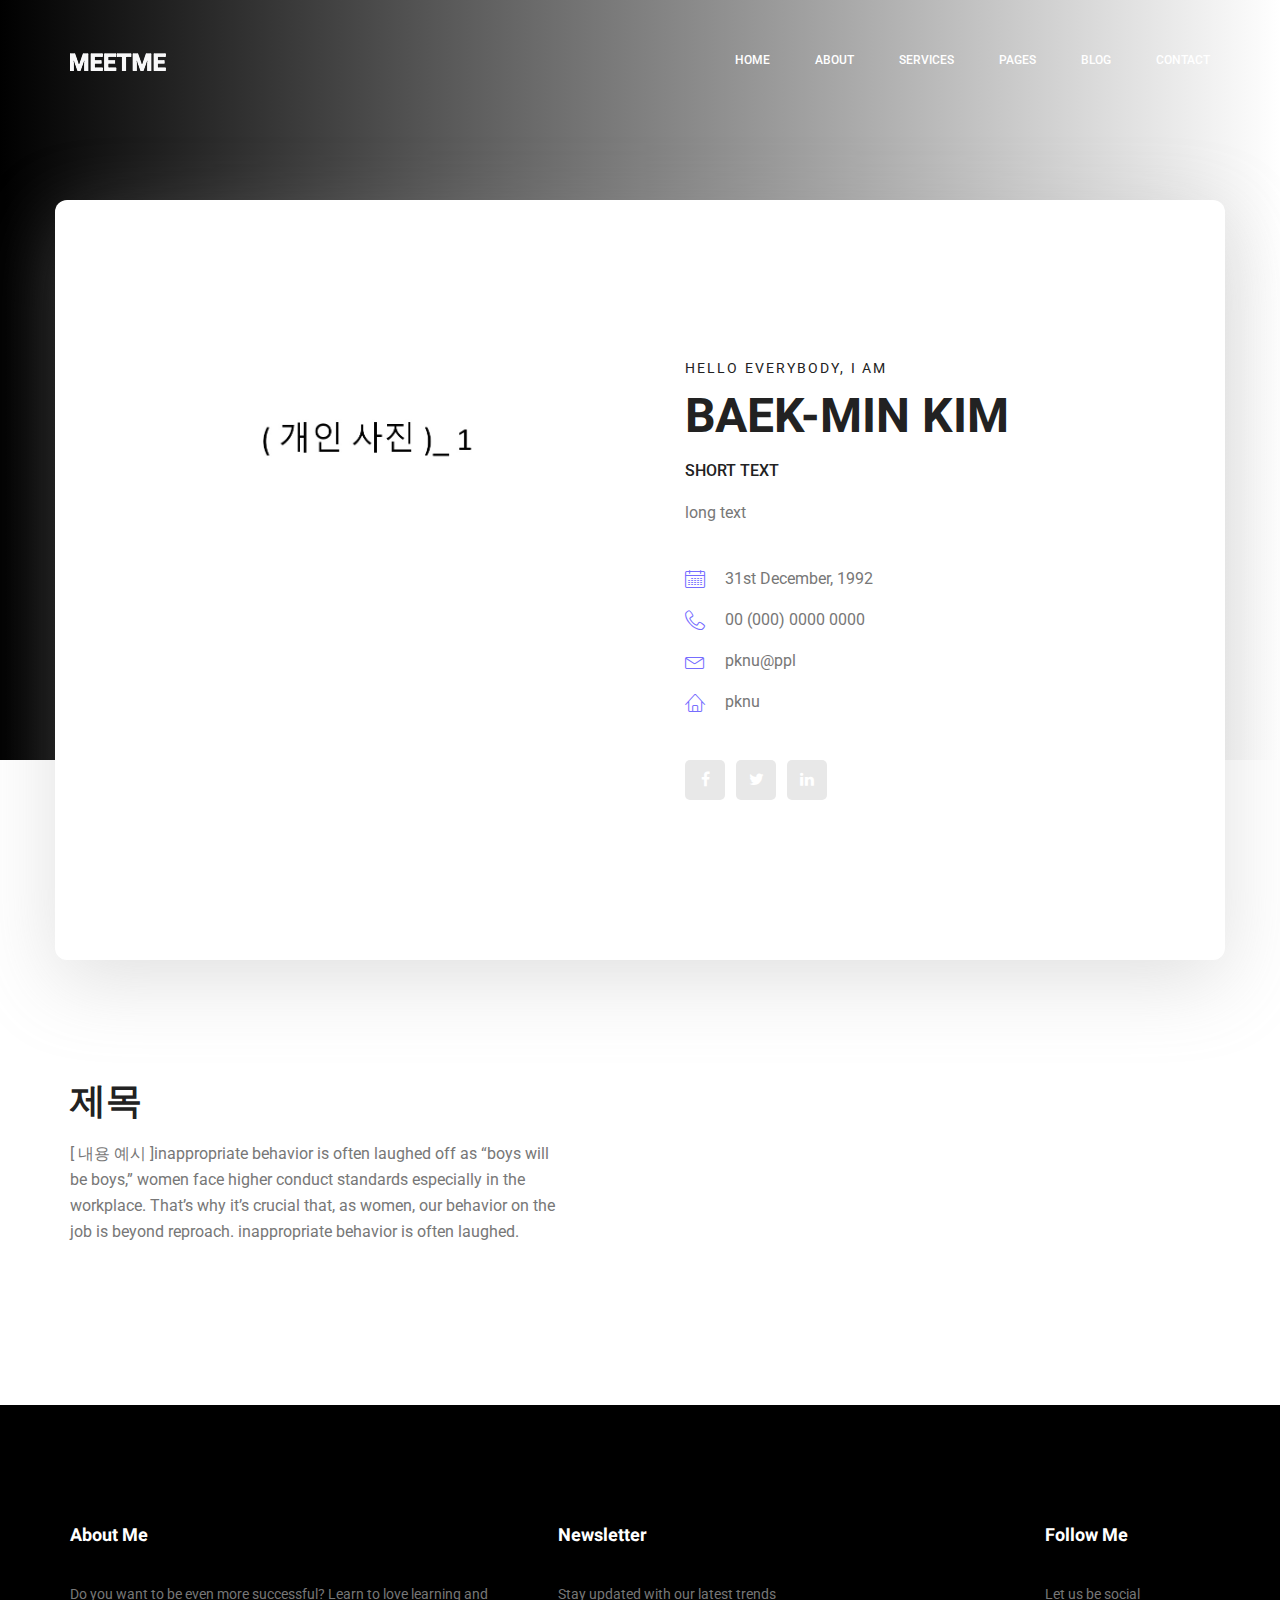
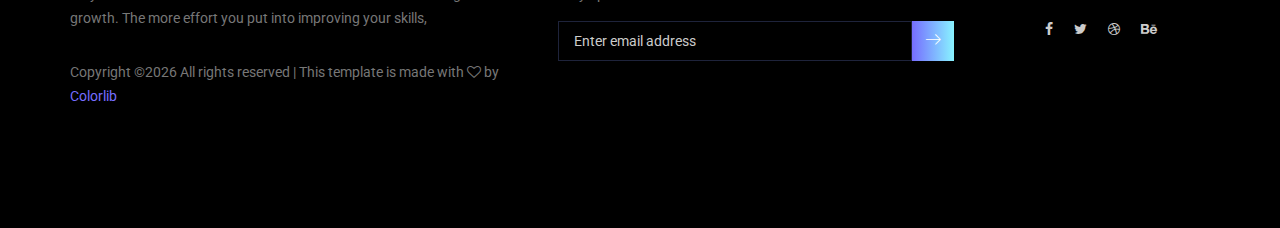
<file: meetme-gh-pages/index.html>
<!doctype html>
<html lang="en">
    <head>
        <!-- Required meta tags -->
        <meta charset="utf-8">
        <meta name="viewport" content="width=device-width, initial-scale=1, shrink-to-fit=no">
        <link rel="icon" href="img/favicon.png" type="image/png">
        <title>MeetMe Personal</title>
        <!-- Bootstrap CSS -->
        <link rel="stylesheet" href="css/bootstrap.css">
        <link rel="stylesheet" href="vendors/linericon/style.css">
        <link rel="stylesheet" href="css/font-awesome.min.css">
        <link rel="stylesheet" href="vendors/owl-carousel/owl.carousel.min.css">
        <link rel="stylesheet" href="vendors/lightbox/simpleLightbox.css">
        <link rel="stylesheet" href="vendors/nice-select/css/nice-select.css">
        <link rel="stylesheet" href="vendors/animate-css/animate.css">
        <link rel="stylesheet" href="vendors/popup/magnific-popup.css">
        <link rel="stylesheet" href="vendors/flaticon/flaticon.css">
        <!-- main css -->
        <link rel="stylesheet" href="css/style.css">
        <link rel="stylesheet" href="css/responsive.css">
    </head>
    <body>

        <!--================Header Menu Area =================-->
        <header class="header_area">
            <div class="main_menu">
            	<nav class="navbar navbar-expand-lg navbar-light">
					<div class="container box_1620">
						<!-- Brand and toggle get grouped for better mobile display -->
						<a class="navbar-brand logo_h" href="index.html"><img src="img/logo.png" alt=""></a>
						<button class="navbar-toggler" type="button" data-toggle="collapse" data-target="#navbarSupportedContent" aria-controls="navbarSupportedContent" aria-expanded="false" aria-label="Toggle navigation">
							<span class="icon-bar"></span>
							<span class="icon-bar"></span>
							<span class="icon-bar"></span>
						</button>
						<!-- Collect the nav links, forms, and other content for toggling -->
						<div class="collapse navbar-collapse offset" id="navbarSupportedContent">
							<ul class="nav navbar-nav menu_nav ml-auto">
								<li class="nav-item active"><a class="nav-link" href="index.html">Home</a></li>
								<li class="nav-item"><a class="nav-link" href="about-us.html">About</a></li>
								<li class="nav-item"><a class="nav-link" href="services.html">Services</a></li>
								<li class="nav-item submenu dropdown">
									<a href="#" class="nav-link dropdown-toggle" data-toggle="dropdown" role="button" aria-haspopup="true" aria-expanded="false">Pages</a>
									<ul class="dropdown-menu">
										<li class="nav-item"><a class="nav-link" href="portfolio.html">Portfolio</a></li>
										<li class="nav-item"><a class="nav-link" href="elements.html">Elements</a></li>
									</ul>
								</li>
								<li class="nav-item submenu dropdown">
									<a href="#" class="nav-link dropdown-toggle" data-toggle="dropdown" role="button" aria-haspopup="true" aria-expanded="false">Blog</a>
									<ul class="dropdown-menu">
										<li class="nav-item"><a class="nav-link" href="blog.html">Blog</a></li>
										<li class="nav-item"><a class="nav-link" href="single-blog.html">Blog Details</a></li>
									</ul>
								</li>
								<li class="nav-item"><a class="nav-link" href="contact.html">Contact</a></li>
							</ul>
						</div>
					</div>
            	</nav>
            </div>
        </header>
        <!--================Header Menu Area =================-->

        <!--================Home Banner Area =================-->
        <section class="home_banner_area">
           	<div class="container box_1620">
           		<div class="banner_inner d-flex align-items-center">
					<div class="banner_content">
						<div class="media">
							<div class="d-flex" style="padding-right: 110px;padding-left: 90px;">
								<img src="img/personal.jpg" alt="" style="width: 400px;">
							</div>
							<div class="media-body">
								<div class="personal_text">
									<h6>Hello Everybody, i am</h6>
									<h3>Baek-Min Kim</h3>
									<h4>short text</h4>
									<p>long text</p>
									<ul class="list basic_info">
										<li><a href="#"><i class="lnr lnr-calendar-full"></i> 31st December, 1992</a></li>
										<li><a href="#"><i class="lnr lnr-phone-handset"></i> 00 (000) 0000 0000</a></li>
										<li><a href="#"><i class="lnr lnr-envelope"></i> pknu@ppl</a></li>
										<li><a href="#"><i class="lnr lnr-home"></i> pknu </a></li>
									</ul>
									<ul class="list personal_social">
										<li><a href="#"><i class="fa fa-facebook"></i></a></li>
										<li><a href="#"><i class="fa fa-twitter"></i></a></li>
										<li><a href="#"><i class="fa fa-linkedin"></i></a></li>
									</ul>
								</div>
							</div>
						</div>
					</div>
				</div>
            </div>
        </section>
        <!--================End Home Banner Area =================-->

        <!--================Welcome Area =================-->
        <section class="welcome_area p_120">
        	<div class="container">
        		<div class="row welcome_inner">
        			<div class="col-lg-6">
        				<div class="welcome_text">
        					<h4>제목</h4>
        					<p>[ 내용 예시 ]inappropriate behavior is often laughed off as “boys will be boys,” women face higher conduct standards especially in the workplace. That’s why it’s crucial that, as women, our behavior on the job is beyond reproach. inappropriate behavior is often laughed.</p>

        				</div>
        			</div>
        		</div>
        	</div>
        </section>
        <!--================End Welcome Area =================-->

        <!--================Footer Area =================-->
        <footer class="footer_area p_120">
        	<div class="container">
        		<div class="row footer_inner">
        			<div class="col-lg-5 col-sm-6">
        				<aside class="f_widget ab_widget">
        					<div class="f_title">
        						<h3>About Me</h3>
        					</div>
        					<p>Do you want to be even more successful? Learn to love learning and growth. The more effort you put into improving your skills,</p>
        					<p><!-- Link back to Colorlib can't be removed. Template is licensed under CC BY 3.0. -->
Copyright &copy;<script>document.write(new Date().getFullYear());</script> All rights reserved | This template is made with <i class="fa fa-heart-o" aria-hidden="true"></i> by <a href="https://colorlib.com" target="_blank">Colorlib</a>
<!-- Link back to Colorlib can't be removed. Template is licensed under CC BY 3.0. --></p>
        				</aside>
        			</div>
        			<div class="col-lg-5 col-sm-6">
        				<aside class="f_widget news_widget">
        					<div class="f_title">
        						<h3>Newsletter</h3>
        					</div>
        					<p>Stay updated with our latest trends</p>
        					<div id="mc_embed_signup">
                                <form target="_blank" action="https://spondonit.us12.list-manage.com/subscribe/post?u=1462626880ade1ac87bd9c93a&amp;id=92a4423d01" method="get" class="subscribe_form relative">
                                	<div class="input-group d-flex flex-row">
                                        <input name="EMAIL" placeholder="Enter email address" onfocus="this.placeholder = ''" onblur="this.placeholder = 'Email Address '" required="" type="email">
                                        <button class="btn sub-btn"><span class="lnr lnr-arrow-right"></span></button>
                                    </div>
                                    <div class="mt-10 info"></div>
                                </form>
                            </div>
        				</aside>
        			</div>
        			<div class="col-lg-2">
        				<aside class="f_widget social_widget">
        					<div class="f_title">
        						<h3>Follow Me</h3>
        					</div>
        					<p>Let us be social</p>
        					<ul class="list">
        						<li><a href="#"><i class="fa fa-facebook"></i></a></li>
        						<li><a href="#"><i class="fa fa-twitter"></i></a></li>
        						<li><a href="#"><i class="fa fa-dribbble"></i></a></li>
        						<li><a href="#"><i class="fa fa-behance"></i></a></li>
        					</ul>
        				</aside>
        			</div>
        		</div>
        	</div>
        </footer>
        <!--================End Footer Area =================-->






        <!-- Optional JavaScript -->
        <!-- jQuery first, then Popper.js, then Bootstrap JS -->
        <script src="js/jquery-3.3.1.min.js"></script>
        <script src="js/popper.js"></script>
        <script src="js/bootstrap.min.js"></script>
        <script src="js/stellar.js"></script>
        <script src="vendors/lightbox/simpleLightbox.min.js"></script>
        <script src="vendors/nice-select/js/jquery.nice-select.min.js"></script>
        <script src="vendors/isotope/imagesloaded.pkgd.min.js"></script>
        <script src="vendors/isotope/isotope.pkgd.min.js"></script>
        <script src="vendors/owl-carousel/owl.carousel.min.js"></script>
        <script src="vendors/popup/jquery.magnific-popup.min.js"></script>
        <script src="js/jquery.ajaxchimp.min.js"></script>
        <script src="vendors/counter-up/jquery.waypoints.min.js"></script>
        <script src="vendors/counter-up/jquery.counterup.min.js"></script>
        <script src="js/mail-script.js"></script>
        <script src="js/theme.js"></script>
    </body>
</html>
</file>
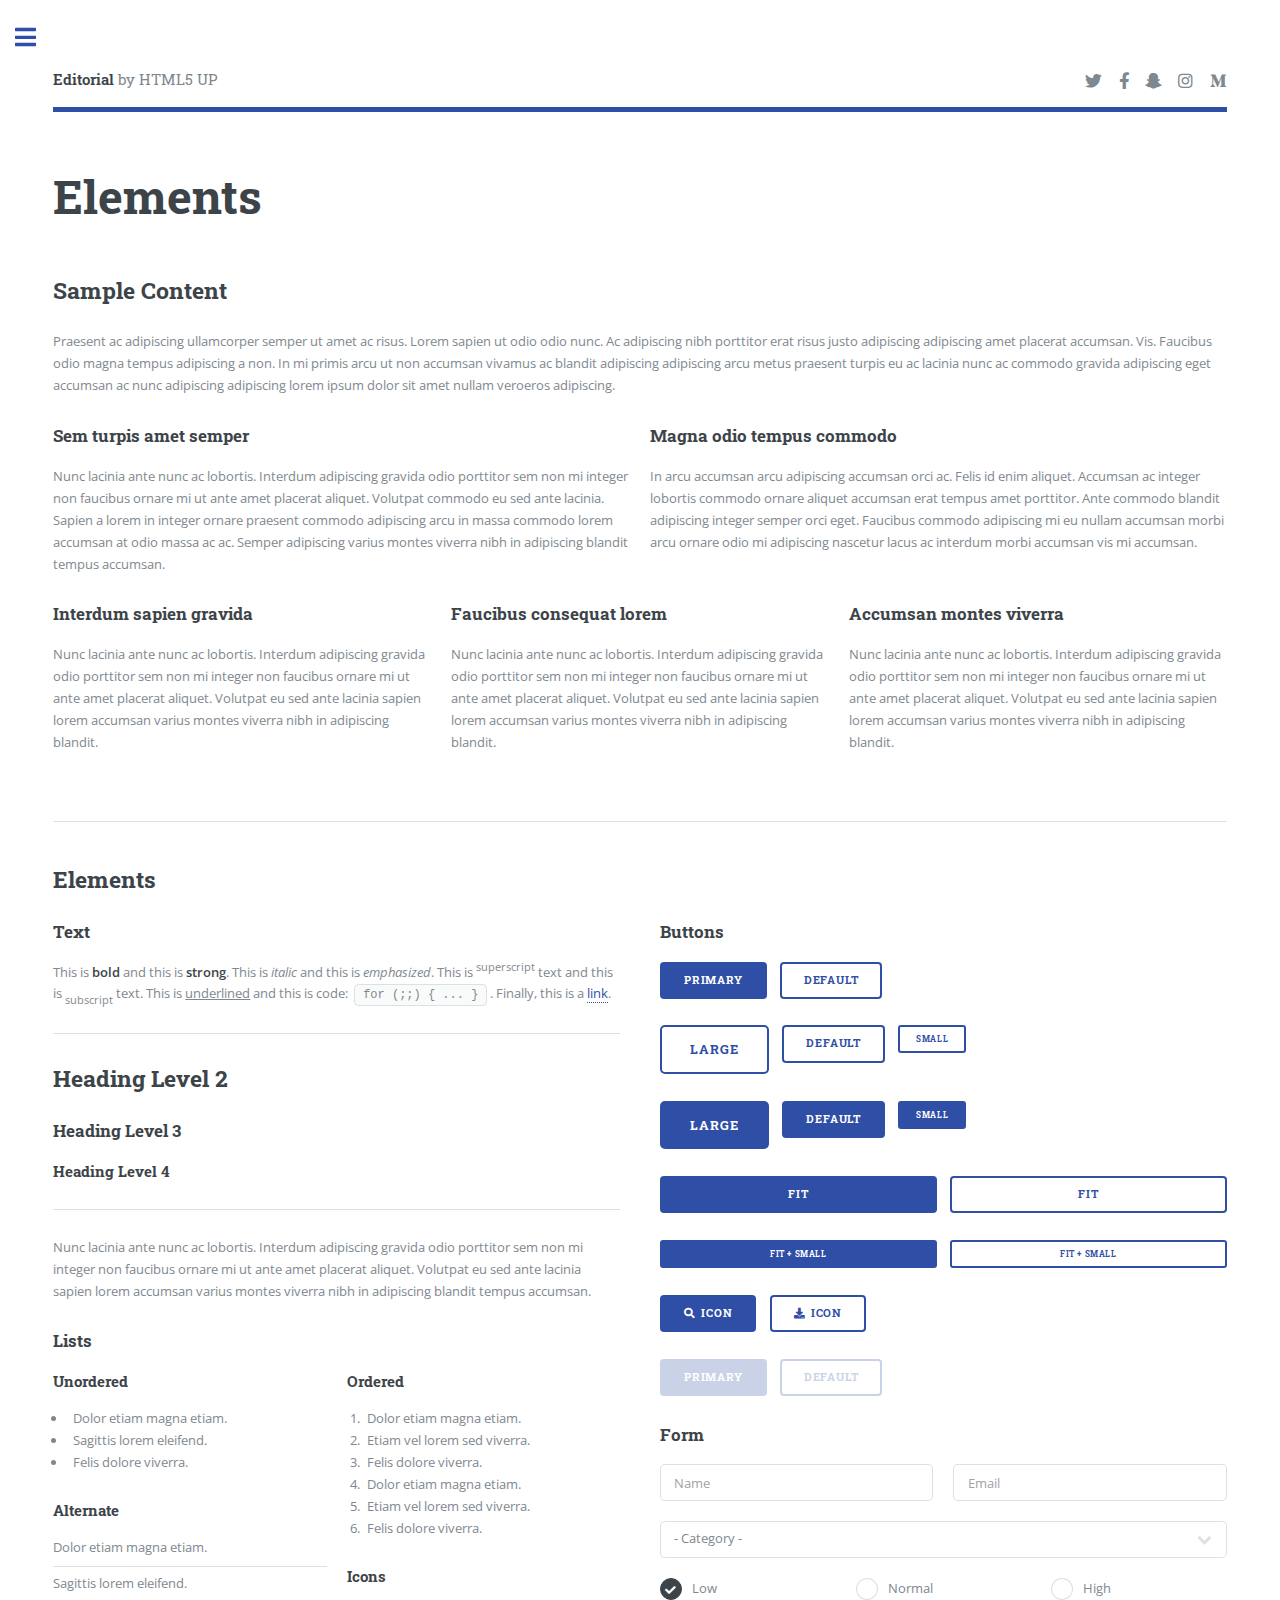
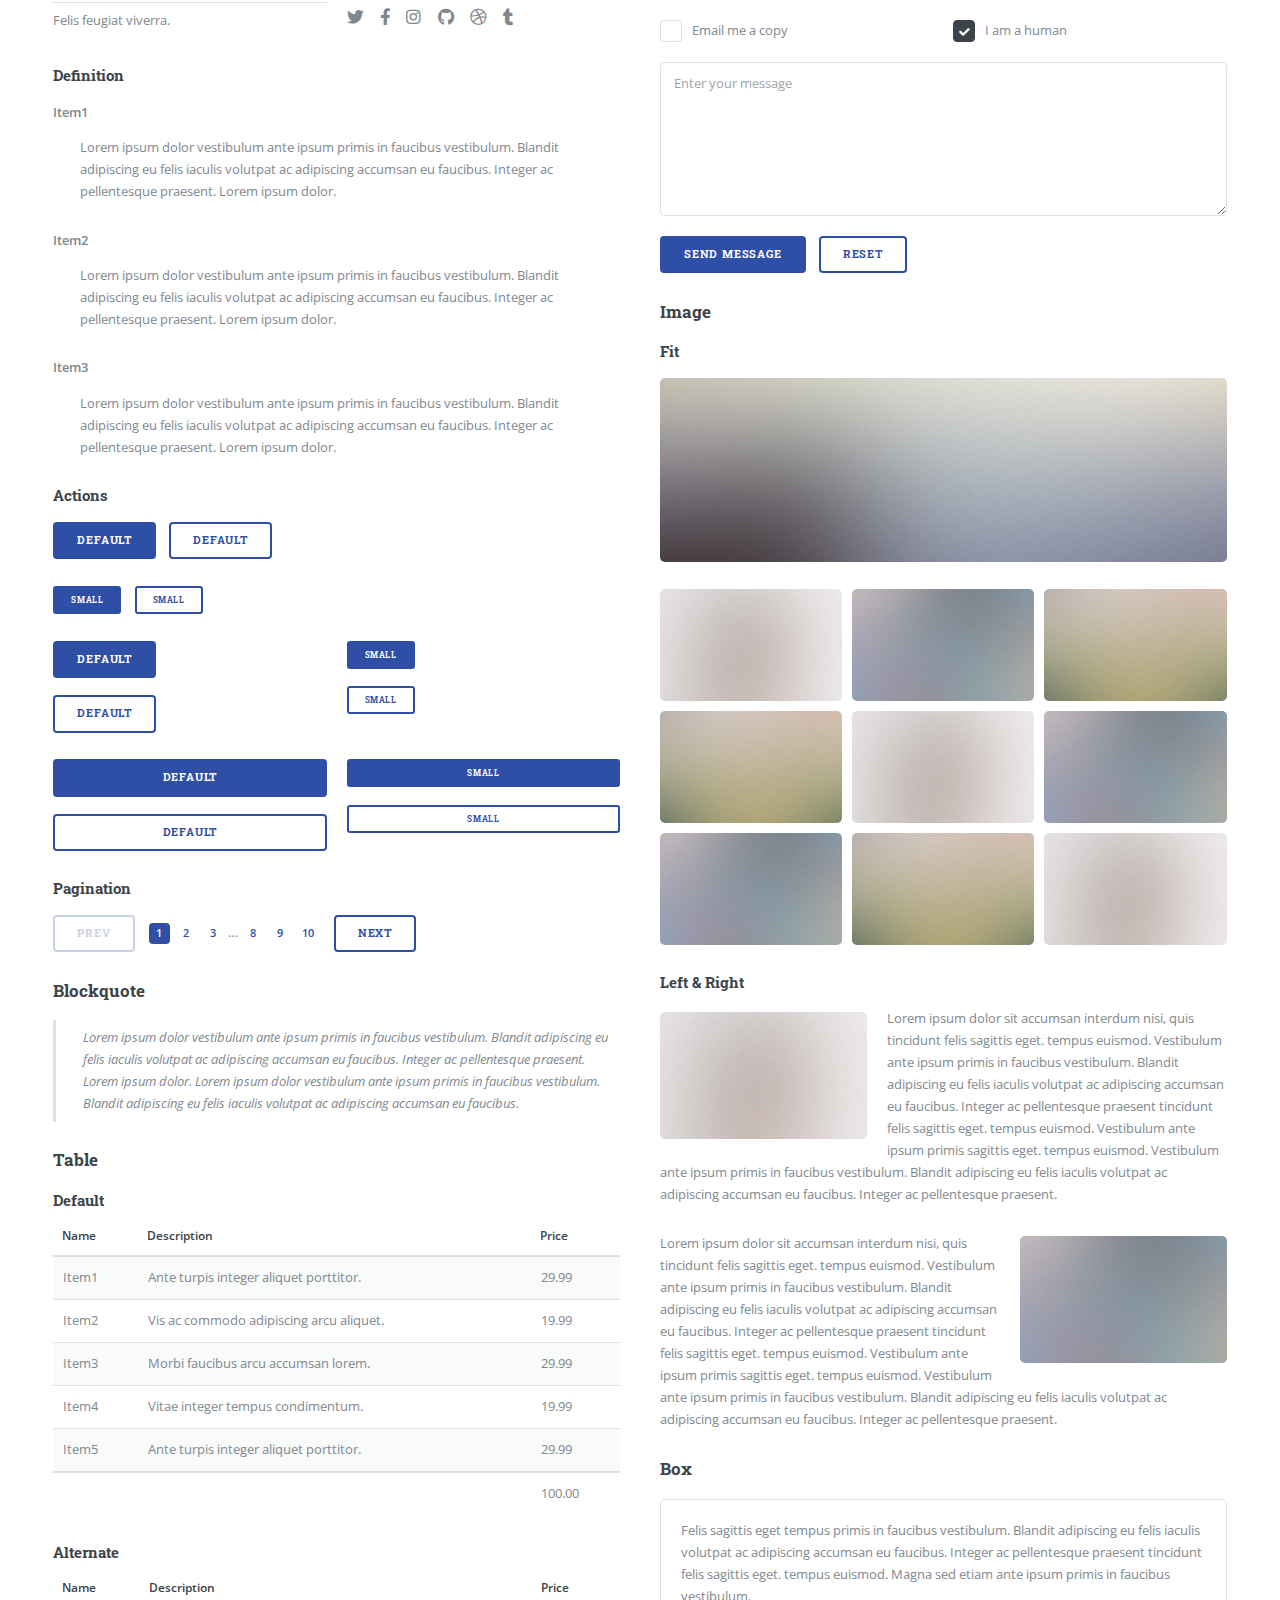
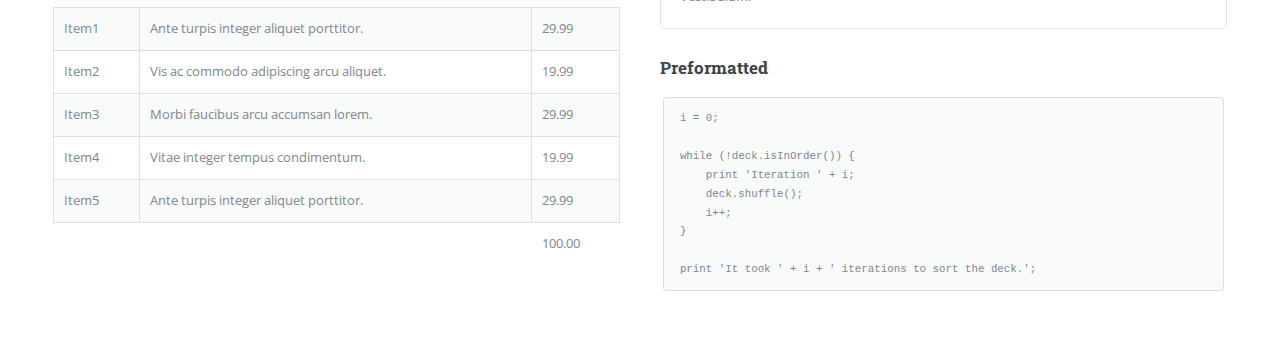
<file: elements.html>
<!DOCTYPE HTML>
<!--
	Editorial by HTML5 UP
	html5up.net | @ajlkn
	Free for personal and commercial use under the CCA 3.0 license (html5up.net/license)
-->
<html>
	<head>
		<title>Elements - Editorial by HTML5 UP</title>
		<meta charset="utf-8" />
		<meta name="viewport" content="width=device-width, initial-scale=1, user-scalable=no" />
		<link rel="stylesheet" href="assets/css/main.css" />
	</head>
	<body class="is-preload">

		<!-- Wrapper -->
			<div id="wrapper">

				<!-- Main -->
					<div id="main">
						<div class="inner">

							<!-- Header -->
								<header id="header">
									<a href="index.html" class="logo"><strong>Editorial</strong> by HTML5 UP</a>
									<ul class="icons">
										<li><a href="#" class="icon brands fa-twitter"><span class="label">Twitter</span></a></li>
										<li><a href="#" class="icon brands fa-facebook-f"><span class="label">Facebook</span></a></li>
										<li><a href="#" class="icon brands fa-snapchat-ghost"><span class="label">Snapchat</span></a></li>
										<li><a href="#" class="icon brands fa-instagram"><span class="label">Instagram</span></a></li>
										<li><a href="#" class="icon brands fa-medium-m"><span class="label">Medium</span></a></li>
									</ul>
								</header>

							<!-- Content -->
								<section>
									<header class="main">
										<h1>Elements</h1>
									</header>

									<!-- Content -->
										<h2 id="content">Sample Content</h2>
										<p>Praesent ac adipiscing ullamcorper semper ut amet ac risus. Lorem sapien ut odio odio nunc. Ac adipiscing nibh porttitor erat risus justo adipiscing adipiscing amet placerat accumsan. Vis. Faucibus odio magna tempus adipiscing a non. In mi primis arcu ut non accumsan vivamus ac blandit adipiscing adipiscing arcu metus praesent turpis eu ac lacinia nunc ac commodo gravida adipiscing eget accumsan ac nunc adipiscing adipiscing lorem ipsum dolor sit amet nullam veroeros adipiscing.</p>
										<div class="row">
											<div class="col-6 col-12-small">
												<h3>Sem turpis amet semper</h3>
												<p>Nunc lacinia ante nunc ac lobortis. Interdum adipiscing gravida odio porttitor sem non mi integer non faucibus ornare mi ut ante amet placerat aliquet. Volutpat commodo eu sed ante lacinia. Sapien a lorem in integer ornare praesent commodo adipiscing arcu in massa commodo lorem accumsan at odio massa ac ac. Semper adipiscing varius montes viverra nibh in adipiscing blandit tempus accumsan.</p>
											</div>
											<div class="col-6 col-12-small">
												<h3>Magna odio tempus commodo</h3>
												<p>In arcu accumsan arcu adipiscing accumsan orci ac. Felis id enim aliquet. Accumsan ac integer lobortis commodo ornare aliquet accumsan erat tempus amet porttitor. Ante commodo blandit adipiscing integer semper orci eget. Faucibus commodo adipiscing mi eu nullam accumsan morbi arcu ornare odio mi adipiscing nascetur lacus ac interdum morbi accumsan vis mi accumsan.</p>
											</div>
											<!-- Break -->
											<div class="col-4 col-12-medium">
												<h3>Interdum sapien gravida</h3>
												<p>Nunc lacinia ante nunc ac lobortis. Interdum adipiscing gravida odio porttitor sem non mi integer non faucibus ornare mi ut ante amet placerat aliquet. Volutpat eu sed ante lacinia sapien lorem accumsan varius montes viverra nibh in adipiscing blandit.</p>
											</div>
											<div class="col-4 col-12-medium">
												<h3>Faucibus consequat lorem</h3>
												<p>Nunc lacinia ante nunc ac lobortis. Interdum adipiscing gravida odio porttitor sem non mi integer non faucibus ornare mi ut ante amet placerat aliquet. Volutpat eu sed ante lacinia sapien lorem accumsan varius montes viverra nibh in adipiscing blandit.</p>
											</div>
											<div class="col-4 col-12-medium">
												<h3>Accumsan montes viverra</h3>
												<p>Nunc lacinia ante nunc ac lobortis. Interdum adipiscing gravida odio porttitor sem non mi integer non faucibus ornare mi ut ante amet placerat aliquet. Volutpat eu sed ante lacinia sapien lorem accumsan varius montes viverra nibh in adipiscing blandit.</p>
											</div>
										</div>

									<hr class="major" />

									<!-- Elements -->
										<h2 id="elements">Elements</h2>
										<div class="row gtr-200">
											<div class="col-6 col-12-medium">

												<!-- Text stuff -->
													<h3>Text</h3>
													<p>This is <b>bold</b> and this is <strong>strong</strong>. This is <i>italic</i> and this is <em>emphasized</em>.
													This is <sup>superscript</sup> text and this is <sub>subscript</sub> text.
													This is <u>underlined</u> and this is code: <code>for (;;) { ... }</code>.
													Finally, this is a <a href="#">link</a>.</p>
													<hr />
													<h2>Heading Level 2</h2>
													<h3>Heading Level 3</h3>
													<h4>Heading Level 4</h4>
													<hr />
													<p>Nunc lacinia ante nunc ac lobortis. Interdum adipiscing gravida odio porttitor sem non mi integer non faucibus ornare mi ut ante amet placerat aliquet. Volutpat eu sed ante lacinia sapien lorem accumsan varius montes viverra nibh in adipiscing blandit tempus accumsan.</p>

												<!-- Lists -->
													<h3>Lists</h3>
													<div class="row">
														<div class="col-6 col-12-small">

															<h4>Unordered</h4>
															<ul>
																<li>Dolor etiam magna etiam.</li>
																<li>Sagittis lorem eleifend.</li>
																<li>Felis dolore viverra.</li>
															</ul>

															<h4>Alternate</h4>
															<ul class="alt">
																<li>Dolor etiam magna etiam.</li>
																<li>Sagittis lorem eleifend.</li>
																<li>Felis feugiat viverra.</li>
															</ul>

														</div>
														<div class="col-6 col-12-small">

															<h4>Ordered</h4>
															<ol>
																<li>Dolor etiam magna etiam.</li>
																<li>Etiam vel lorem sed viverra.</li>
																<li>Felis dolore viverra.</li>
																<li>Dolor etiam magna etiam.</li>
																<li>Etiam vel lorem sed viverra.</li>
																<li>Felis dolore viverra.</li>
															</ol>

															<h4>Icons</h4>
															<ul class="icons">
																<li><a href="#" class="icon brands fa-twitter"><span class="label">Twitter</span></a></li>
																<li><a href="#" class="icon brands fa-facebook-f"><span class="label">Facebook</span></a></li>
																<li><a href="#" class="icon brands fa-instagram"><span class="label">Instagram</span></a></li>
																<li><a href="#" class="icon brands fa-github"><span class="label">Github</span></a></li>
																<li><a href="#" class="icon brands fa-dribbble"><span class="label">Dribbble</span></a></li>
																<li><a href="#" class="icon brands fa-tumblr"><span class="label">Tumblr</span></a></li>
															</ul>

														</div>
													</div>
													<h4>Definition</h4>
													<dl>
														<dt>Item1</dt>
														<dd>
															<p>Lorem ipsum dolor vestibulum ante ipsum primis in faucibus vestibulum. Blandit adipiscing eu felis iaculis volutpat ac adipiscing accumsan eu faucibus. Integer ac pellentesque praesent. Lorem ipsum dolor.</p>
														</dd>
														<dt>Item2</dt>
														<dd>
															<p>Lorem ipsum dolor vestibulum ante ipsum primis in faucibus vestibulum. Blandit adipiscing eu felis iaculis volutpat ac adipiscing accumsan eu faucibus. Integer ac pellentesque praesent. Lorem ipsum dolor.</p>
														</dd>
														<dt>Item3</dt>
														<dd>
															<p>Lorem ipsum dolor vestibulum ante ipsum primis in faucibus vestibulum. Blandit adipiscing eu felis iaculis volutpat ac adipiscing accumsan eu faucibus. Integer ac pellentesque praesent. Lorem ipsum dolor.</p>
														</dd>
													</dl>

													<h4>Actions</h4>
													<ul class="actions">
														<li><a href="#" class="button primary">Default</a></li>
														<li><a href="#" class="button">Default</a></li>
													</ul>
													<ul class="actions small">
														<li><a href="#" class="button primary small">Small</a></li>
														<li><a href="#" class="button small">Small</a></li>
													</ul>
													<div class="row">
														<div class="col-6 col-12-small">
															<ul class="actions stacked">
																<li><a href="#" class="button primary">Default</a></li>
																<li><a href="#" class="button">Default</a></li>
															</ul>
														</div>
														<div class="col-6 col-12-small">
															<ul class="actions stacked">
																<li><a href="#" class="button primary small">Small</a></li>
																<li><a href="#" class="button small">Small</a></li>
															</ul>
														</div>
														<div class="col-6 col-12-small">
															<ul class="actions stacked">
																<li><a href="#" class="button primary fit">Default</a></li>
																<li><a href="#" class="button fit">Default</a></li>
															</ul>
														</div>
														<div class="col-6 col-12-small">
															<ul class="actions stacked">
																<li><a href="#" class="button primary small fit">Small</a></li>
																<li><a href="#" class="button small fit">Small</a></li>
															</ul>
														</div>
													</div>

													<h4>Pagination</h4>
													<ul class="pagination">
														<li><span class="button disabled">Prev</span></li>
														<li><a href="#" class="page active">1</a></li>
														<li><a href="#" class="page">2</a></li>
														<li><a href="#" class="page">3</a></li>
														<li><span>&hellip;</span></li>
														<li><a href="#" class="page">8</a></li>
														<li><a href="#" class="page">9</a></li>
														<li><a href="#" class="page">10</a></li>
														<li><a href="#" class="button">Next</a></li>
													</ul>

												<!-- Blockquote -->
													<h3>Blockquote</h3>
													<blockquote>Lorem ipsum dolor vestibulum ante ipsum primis in faucibus vestibulum. Blandit adipiscing eu felis iaculis volutpat ac adipiscing accumsan eu faucibus. Integer ac pellentesque praesent. Lorem ipsum dolor. Lorem ipsum dolor vestibulum ante ipsum primis in faucibus vestibulum. Blandit adipiscing eu felis iaculis volutpat ac adipiscing accumsan eu faucibus.</blockquote>

												<!-- Table -->
													<h3>Table</h3>

													<h4>Default</h4>
													<div class="table-wrapper">
														<table>
															<thead>
																<tr>
																	<th>Name</th>
																	<th>Description</th>
																	<th>Price</th>
																</tr>
															</thead>
															<tbody>
																<tr>
																	<td>Item1</td>
																	<td>Ante turpis integer aliquet porttitor.</td>
																	<td>29.99</td>
																</tr>
																<tr>
																	<td>Item2</td>
																	<td>Vis ac commodo adipiscing arcu aliquet.</td>
																	<td>19.99</td>
																</tr>
																<tr>
																	<td>Item3</td>
																	<td> Morbi faucibus arcu accumsan lorem.</td>
																	<td>29.99</td>
																</tr>
																<tr>
																	<td>Item4</td>
																	<td>Vitae integer tempus condimentum.</td>
																	<td>19.99</td>
																</tr>
																<tr>
																	<td>Item5</td>
																	<td>Ante turpis integer aliquet porttitor.</td>
																	<td>29.99</td>
																</tr>
															</tbody>
															<tfoot>
																<tr>
																	<td colspan="2"></td>
																	<td>100.00</td>
																</tr>
															</tfoot>
														</table>
													</div>

													<h4>Alternate</h4>
													<div class="table-wrapper">
														<table class="alt">
															<thead>
																<tr>
																	<th>Name</th>
																	<th>Description</th>
																	<th>Price</th>
																</tr>
															</thead>
															<tbody>
																<tr>
																	<td>Item1</td>
																	<td>Ante turpis integer aliquet porttitor.</td>
																	<td>29.99</td>
																</tr>
																<tr>
																	<td>Item2</td>
																	<td>Vis ac commodo adipiscing arcu aliquet.</td>
																	<td>19.99</td>
																</tr>
																<tr>
																	<td>Item3</td>
																	<td> Morbi faucibus arcu accumsan lorem.</td>
																	<td>29.99</td>
																</tr>
																<tr>
																	<td>Item4</td>
																	<td>Vitae integer tempus condimentum.</td>
																	<td>19.99</td>
																</tr>
																<tr>
																	<td>Item5</td>
																	<td>Ante turpis integer aliquet porttitor.</td>
																	<td>29.99</td>
																</tr>
															</tbody>
															<tfoot>
																<tr>
																	<td colspan="2"></td>
																	<td>100.00</td>
																</tr>
															</tfoot>
														</table>
													</div>

											</div>
											<div class="col-6 col-12-medium">

												<!-- Buttons -->
													<h3>Buttons</h3>
													<ul class="actions">
														<li><a href="#" class="button primary">Primary</a></li>
														<li><a href="#" class="button">Default</a></li>
													</ul>
													<ul class="actions">
														<li><a href="#" class="button large">Large</a></li>
														<li><a href="#" class="button">Default</a></li>
														<li><a href="#" class="button small">Small</a></li>
													</ul>
													<ul class="actions">
														<li><a href="#" class="button primary large">Large</a></li>
														<li><a href="#" class="button primary">Default</a></li>
														<li><a href="#" class="button primary small">Small</a></li>
													</ul>
													<ul class="actions fit">
														<li><a href="#" class="button primary fit">Fit</a></li>
														<li><a href="#" class="button fit">Fit</a></li>
													</ul>
													<ul class="actions fit small">
														<li><a href="#" class="button primary fit small">Fit + Small</a></li>
														<li><a href="#" class="button fit small">Fit + Small</a></li>
													</ul>
													<ul class="actions">
														<li><a href="#" class="button primary icon solid fa-search">Icon</a></li>
														<li><a href="#" class="button icon solid fa-download">Icon</a></li>
													</ul>
													<ul class="actions">
														<li><span class="button primary disabled">Primary</span></li>
														<li><span class="button disabled">Default</span></li>
													</ul>

												<!-- Form -->
													<h3>Form</h3>

													<form method="post" action="#">
														<div class="row gtr-uniform">
															<div class="col-6 col-12-xsmall">
																<input type="text" name="demo-name" id="demo-name" value="" placeholder="Name" />
															</div>
															<div class="col-6 col-12-xsmall">
																<input type="email" name="demo-email" id="demo-email" value="" placeholder="Email" />
															</div>
															<!-- Break -->
															<div class="col-12">
																<select name="demo-category" id="demo-category">
																	<option value="">- Category -</option>
																	<option value="1">Manufacturing</option>
																	<option value="1">Shipping</option>
																	<option value="1">Administration</option>
																	<option value="1">Human Resources</option>
																</select>
															</div>
															<!-- Break -->
															<div class="col-4 col-12-small">
																<input type="radio" id="demo-priority-low" name="demo-priority" checked>
																<label for="demo-priority-low">Low</label>
															</div>
															<div class="col-4 col-12-small">
																<input type="radio" id="demo-priority-normal" name="demo-priority">
																<label for="demo-priority-normal">Normal</label>
															</div>
															<div class="col-4 col-12-small">
																<input type="radio" id="demo-priority-high" name="demo-priority">
																<label for="demo-priority-high">High</label>
															</div>
															<!-- Break -->
															<div class="col-6 col-12-small">
																<input type="checkbox" id="demo-copy" name="demo-copy">
																<label for="demo-copy">Email me a copy</label>
															</div>
															<div class="col-6 col-12-small">
																<input type="checkbox" id="demo-human" name="demo-human" checked>
																<label for="demo-human">I am a human</label>
															</div>
															<!-- Break -->
															<div class="col-12">
																<textarea name="demo-message" id="demo-message" placeholder="Enter your message" rows="6"></textarea>
															</div>
															<!-- Break -->
															<div class="col-12">
																<ul class="actions">
																	<li><input type="submit" value="Send Message" class="primary" /></li>
																	<li><input type="reset" value="Reset" /></li>
																</ul>
															</div>
														</div>
													</form>

												<!-- Image -->
													<h3>Image</h3>

													<h4>Fit</h4>
													<span class="image fit"><img src="images/pic11.jpg" alt="" /></span>
													<div class="box alt">
														<div class="row gtr-50 gtr-uniform">
															<div class="col-4"><span class="image fit"><img src="images/pic01.jpg" alt="" /></span></div>
															<div class="col-4"><span class="image fit"><img src="images/pic02.jpg" alt="" /></span></div>
															<div class="col-4"><span class="image fit"><img src="images/pic03.jpg" alt="" /></span></div>
															<!-- Break -->
															<div class="col-4"><span class="image fit"><img src="images/pic03.jpg" alt="" /></span></div>
															<div class="col-4"><span class="image fit"><img src="images/pic01.jpg" alt="" /></span></div>
															<div class="col-4"><span class="image fit"><img src="images/pic02.jpg" alt="" /></span></div>
															<!-- Break -->
															<div class="col-4"><span class="image fit"><img src="images/pic02.jpg" alt="" /></span></div>
															<div class="col-4"><span class="image fit"><img src="images/pic03.jpg" alt="" /></span></div>
															<div class="col-4"><span class="image fit"><img src="images/pic01.jpg" alt="" /></span></div>
														</div>
													</div>

													<h4>Left &amp; Right</h4>
													<p><span class="image left"><img src="images/pic01.jpg" alt="" /></span>Lorem ipsum dolor sit accumsan interdum nisi, quis tincidunt felis sagittis eget. tempus euismod. Vestibulum ante ipsum primis in faucibus vestibulum. Blandit adipiscing eu felis iaculis volutpat ac adipiscing accumsan eu faucibus. Integer ac pellentesque praesent tincidunt felis sagittis eget. tempus euismod. Vestibulum ante ipsum primis sagittis eget. tempus euismod. Vestibulum ante ipsum primis in faucibus vestibulum. Blandit adipiscing eu felis iaculis volutpat ac adipiscing accumsan eu faucibus. Integer ac pellentesque praesent.</p>
													<p><span class="image right"><img src="images/pic02.jpg" alt="" /></span>Lorem ipsum dolor sit accumsan interdum nisi, quis tincidunt felis sagittis eget. tempus euismod. Vestibulum ante ipsum primis in faucibus vestibulum. Blandit adipiscing eu felis iaculis volutpat ac adipiscing accumsan eu faucibus. Integer ac pellentesque praesent tincidunt felis sagittis eget. tempus euismod. Vestibulum ante ipsum primis sagittis eget. tempus euismod. Vestibulum ante ipsum primis in faucibus vestibulum. Blandit adipiscing eu felis iaculis volutpat ac adipiscing accumsan eu faucibus. Integer ac pellentesque praesent.</p>

												<!-- Box -->
													<h3>Box</h3>
													<div class="box">
														<p>Felis sagittis eget tempus primis in faucibus vestibulum. Blandit adipiscing eu felis iaculis volutpat ac adipiscing accumsan eu faucibus. Integer ac pellentesque praesent tincidunt felis sagittis eget. tempus euismod. Magna sed etiam ante ipsum primis in faucibus vestibulum.</p>
													</div>

												<!-- Preformatted Code -->
													<h3>Preformatted</h3>
													<pre><code>i = 0;

while (!deck.isInOrder()) {
    print 'Iteration ' + i;
    deck.shuffle();
    i++;
}

print 'It took ' + i + ' iterations to sort the deck.';
</code></pre>

											</div>
										</div>

								</section>

						</div>
					</div>

				<!-- Sidebar -->
					<div id="sidebar">
						<div class="inner">

							<!-- Search -->
								<section id="search" class="alt">
									<form method="post" action="#">
										<input type="text" name="query" id="query" placeholder="Search" />
									</form>
								</section>

							<!-- Menu -->
								<nav id="menu">
									<header class="major">
										<h2>Menu</h2>
									</header>
									<ul>
										<li><a href="index.html">Homepage</a></li>
										<li><a href="generic.html">Generic</a></li>
										<li><a href="elements.html">Elements</a></li>
										<li>
											<span class="opener">Submenu</span>
											<ul>
												<li><a href="#">Lorem Dolor</a></li>
												<li><a href="#">Ipsum Adipiscing</a></li>
												<li><a href="#">Tempus Magna</a></li>
												<li><a href="#">Feugiat Veroeros</a></li>
											</ul>
										</li>
										<li><a href="#">Etiam Dolore</a></li>
										<li><a href="#">Adipiscing</a></li>
										<li>
											<span class="opener">Another Submenu</span>
											<ul>
												<li><a href="#">Lorem Dolor</a></li>
												<li><a href="#">Ipsum Adipiscing</a></li>
												<li><a href="#">Tempus Magna</a></li>
												<li><a href="#">Feugiat Veroeros</a></li>
											</ul>
										</li>
										<li><a href="#">Maximus Erat</a></li>
										<li><a href="#">Sapien Mauris</a></li>
										<li><a href="#">Amet Lacinia</a></li>
									</ul>
								</nav>

							<!-- Section -->
								<section>
									<header class="major">
										<h2>Ante interdum</h2>
									</header>
									<div class="mini-posts">
										<article>
											<a href="#" class="image"><img src="images/pic07.jpg" alt="" /></a>
											<p>Aenean ornare velit lacus, ac varius enim lorem ullamcorper dolore aliquam.</p>
										</article>
										<article>
											<a href="#" class="image"><img src="images/pic08.jpg" alt="" /></a>
											<p>Aenean ornare velit lacus, ac varius enim lorem ullamcorper dolore aliquam.</p>
										</article>
										<article>
											<a href="#" class="image"><img src="images/pic09.jpg" alt="" /></a>
											<p>Aenean ornare velit lacus, ac varius enim lorem ullamcorper dolore aliquam.</p>
										</article>
									</div>
									<ul class="actions">
										<li><a href="#" class="button">More</a></li>
									</ul>
								</section>

							<!-- Section -->
								<section>
									<header class="major">
										<h2>Get in touch</h2>
									</header>
									<p>Sed varius enim lorem ullamcorper dolore aliquam aenean ornare velit lacus, ac varius enim lorem ullamcorper dolore. Proin sed aliquam facilisis ante interdum. Sed nulla amet lorem feugiat tempus aliquam.</p>
									<ul class="contact">
										<li class="icon solid fa-envelope"><a href="#">information@untitled.tld</a></li>
										<li class="icon solid fa-phone">(000) 000-0000</li>
										<li class="icon solid fa-home">1234 Somewhere Road #8254<br />
										Nashville, TN 00000-0000</li>
									</ul>
								</section>

							<!-- Footer -->
								<footer id="footer">
									<p class="copyright">&copy; Untitled. All rights reserved. Demo Images: <a href="https://unsplash.com">Unsplash</a>. Design: <a href="https://html5up.net">HTML5 UP</a>.</p>
								</footer>

						</div>
					</div>

			</div>

		<!-- Scripts -->
			<script src="assets/js/jquery.min.js"></script>
			<script src="assets/js/browser.min.js"></script>
			<script src="assets/js/breakpoints.min.js"></script>
			<script src="assets/js/util.js"></script>
			<script src="assets/js/main.js"></script>

	</body>
</html>
</file>
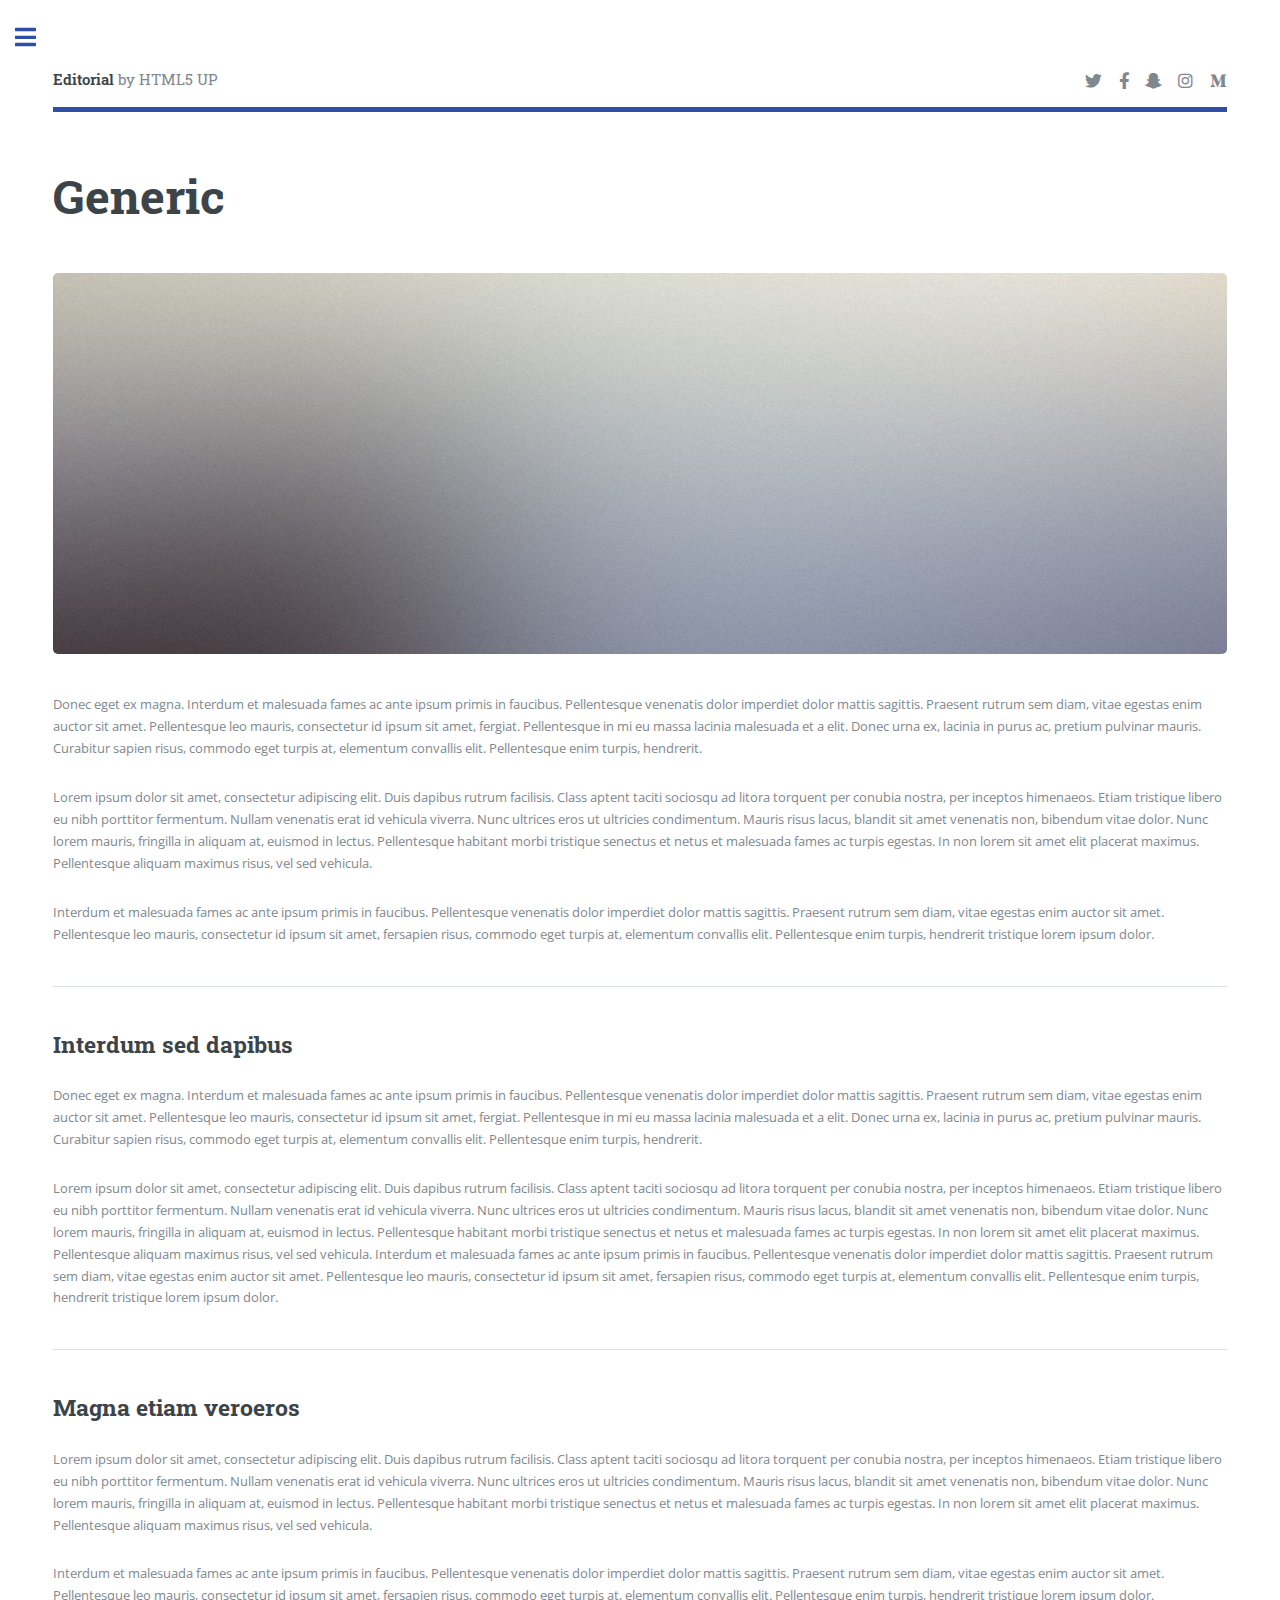
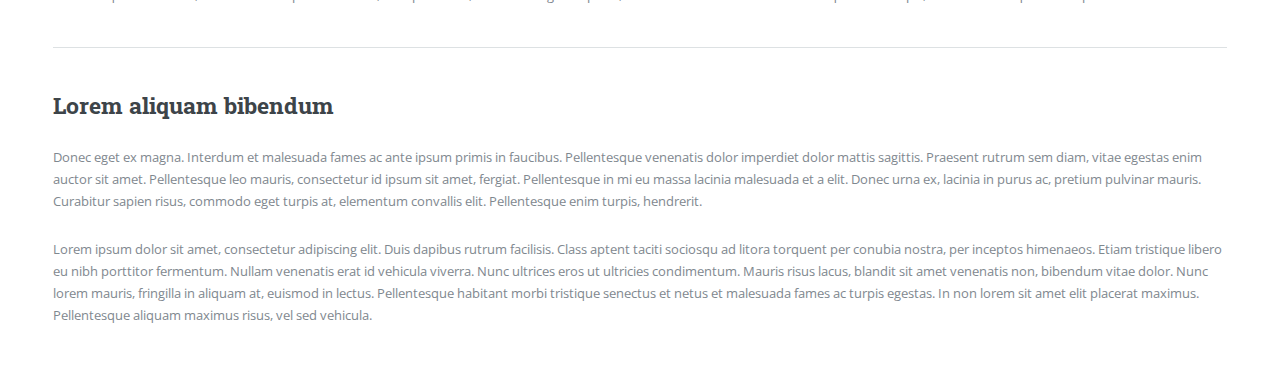
<file: generic.html>
<!DOCTYPE HTML>
<!--
	Editorial by HTML5 UP
	html5up.net | @ajlkn
	Free for personal and commercial use under the CCA 3.0 license (html5up.net/license)
-->
<html>
	<head>
		<title>Generic - Editorial by HTML5 UP</title>
		<meta charset="utf-8" />
		<meta name="viewport" content="width=device-width, initial-scale=1, user-scalable=no" />
		<link rel="stylesheet" href="assets/css/main.css" />
	</head>
	<body class="is-preload">

		<!-- Wrapper -->
			<div id="wrapper">

				<!-- Main -->
					<div id="main">
						<div class="inner">

							<!-- Header -->
								<header id="header">
									<a href="index.html" class="logo"><strong>Editorial</strong> by HTML5 UP</a>
									<ul class="icons">
										<li><a href="#" class="icon brands fa-twitter"><span class="label">Twitter</span></a></li>
										<li><a href="#" class="icon brands fa-facebook-f"><span class="label">Facebook</span></a></li>
										<li><a href="#" class="icon brands fa-snapchat-ghost"><span class="label">Snapchat</span></a></li>
										<li><a href="#" class="icon brands fa-instagram"><span class="label">Instagram</span></a></li>
										<li><a href="#" class="icon brands fa-medium-m"><span class="label">Medium</span></a></li>
									</ul>
								</header>

							<!-- Content -->
								<section>
									<header class="main">
										<h1>Generic</h1>
									</header>

									<span class="image main"><img src="images/pic11.jpg" alt="" /></span>

									<p>Donec eget ex magna. Interdum et malesuada fames ac ante ipsum primis in faucibus. Pellentesque venenatis dolor imperdiet dolor mattis sagittis. Praesent rutrum sem diam, vitae egestas enim auctor sit amet. Pellentesque leo mauris, consectetur id ipsum sit amet, fergiat. Pellentesque in mi eu massa lacinia malesuada et a elit. Donec urna ex, lacinia in purus ac, pretium pulvinar mauris. Curabitur sapien risus, commodo eget turpis at, elementum convallis elit. Pellentesque enim turpis, hendrerit.</p>
									<p>Lorem ipsum dolor sit amet, consectetur adipiscing elit. Duis dapibus rutrum facilisis. Class aptent taciti sociosqu ad litora torquent per conubia nostra, per inceptos himenaeos. Etiam tristique libero eu nibh porttitor fermentum. Nullam venenatis erat id vehicula viverra. Nunc ultrices eros ut ultricies condimentum. Mauris risus lacus, blandit sit amet venenatis non, bibendum vitae dolor. Nunc lorem mauris, fringilla in aliquam at, euismod in lectus. Pellentesque habitant morbi tristique senectus et netus et malesuada fames ac turpis egestas. In non lorem sit amet elit placerat maximus. Pellentesque aliquam maximus risus, vel sed vehicula.</p>
									<p>Interdum et malesuada fames ac ante ipsum primis in faucibus. Pellentesque venenatis dolor imperdiet dolor mattis sagittis. Praesent rutrum sem diam, vitae egestas enim auctor sit amet. Pellentesque leo mauris, consectetur id ipsum sit amet, fersapien risus, commodo eget turpis at, elementum convallis elit. Pellentesque enim turpis, hendrerit tristique lorem ipsum dolor.</p>

									<hr class="major" />

									<h2>Interdum sed dapibus</h2>
									<p>Donec eget ex magna. Interdum et malesuada fames ac ante ipsum primis in faucibus. Pellentesque venenatis dolor imperdiet dolor mattis sagittis. Praesent rutrum sem diam, vitae egestas enim auctor sit amet. Pellentesque leo mauris, consectetur id ipsum sit amet, fergiat. Pellentesque in mi eu massa lacinia malesuada et a elit. Donec urna ex, lacinia in purus ac, pretium pulvinar mauris. Curabitur sapien risus, commodo eget turpis at, elementum convallis elit. Pellentesque enim turpis, hendrerit.</p>
									<p>Lorem ipsum dolor sit amet, consectetur adipiscing elit. Duis dapibus rutrum facilisis. Class aptent taciti sociosqu ad litora torquent per conubia nostra, per inceptos himenaeos. Etiam tristique libero eu nibh porttitor fermentum. Nullam venenatis erat id vehicula viverra. Nunc ultrices eros ut ultricies condimentum. Mauris risus lacus, blandit sit amet venenatis non, bibendum vitae dolor. Nunc lorem mauris, fringilla in aliquam at, euismod in lectus. Pellentesque habitant morbi tristique senectus et netus et malesuada fames ac turpis egestas. In non lorem sit amet elit placerat maximus. Pellentesque aliquam maximus risus, vel sed vehicula. Interdum et malesuada fames ac ante ipsum primis in faucibus. Pellentesque venenatis dolor imperdiet dolor mattis sagittis. Praesent rutrum sem diam, vitae egestas enim auctor sit amet. Pellentesque leo mauris, consectetur id ipsum sit amet, fersapien risus, commodo eget turpis at, elementum convallis elit. Pellentesque enim turpis, hendrerit tristique lorem ipsum dolor.</p>

									<hr class="major" />

									<h2>Magna etiam veroeros</h2>
									<p>Lorem ipsum dolor sit amet, consectetur adipiscing elit. Duis dapibus rutrum facilisis. Class aptent taciti sociosqu ad litora torquent per conubia nostra, per inceptos himenaeos. Etiam tristique libero eu nibh porttitor fermentum. Nullam venenatis erat id vehicula viverra. Nunc ultrices eros ut ultricies condimentum. Mauris risus lacus, blandit sit amet venenatis non, bibendum vitae dolor. Nunc lorem mauris, fringilla in aliquam at, euismod in lectus. Pellentesque habitant morbi tristique senectus et netus et malesuada fames ac turpis egestas. In non lorem sit amet elit placerat maximus. Pellentesque aliquam maximus risus, vel sed vehicula.</p>
									<p>Interdum et malesuada fames ac ante ipsum primis in faucibus. Pellentesque venenatis dolor imperdiet dolor mattis sagittis. Praesent rutrum sem diam, vitae egestas enim auctor sit amet. Pellentesque leo mauris, consectetur id ipsum sit amet, fersapien risus, commodo eget turpis at, elementum convallis elit. Pellentesque enim turpis, hendrerit tristique lorem ipsum dolor.</p>

									<hr class="major" />

									<h2>Lorem aliquam bibendum</h2>
									<p>Donec eget ex magna. Interdum et malesuada fames ac ante ipsum primis in faucibus. Pellentesque venenatis dolor imperdiet dolor mattis sagittis. Praesent rutrum sem diam, vitae egestas enim auctor sit amet. Pellentesque leo mauris, consectetur id ipsum sit amet, fergiat. Pellentesque in mi eu massa lacinia malesuada et a elit. Donec urna ex, lacinia in purus ac, pretium pulvinar mauris. Curabitur sapien risus, commodo eget turpis at, elementum convallis elit. Pellentesque enim turpis, hendrerit.</p>
									<p>Lorem ipsum dolor sit amet, consectetur adipiscing elit. Duis dapibus rutrum facilisis. Class aptent taciti sociosqu ad litora torquent per conubia nostra, per inceptos himenaeos. Etiam tristique libero eu nibh porttitor fermentum. Nullam venenatis erat id vehicula viverra. Nunc ultrices eros ut ultricies condimentum. Mauris risus lacus, blandit sit amet venenatis non, bibendum vitae dolor. Nunc lorem mauris, fringilla in aliquam at, euismod in lectus. Pellentesque habitant morbi tristique senectus et netus et malesuada fames ac turpis egestas. In non lorem sit amet elit placerat maximus. Pellentesque aliquam maximus risus, vel sed vehicula.</p>

								</section>

						</div>
					</div>

				<!-- Sidebar -->
					<div id="sidebar">
						<div class="inner">

							<!-- Search -->
								<section id="search" class="alt">
									<form method="post" action="#">
										<input type="text" name="query" id="query" placeholder="Search" />
									</form>
								</section>

							<!-- Menu -->
								<nav id="menu">
									<header class="major">
										<h2>Menu</h2>
									</header>
									<ul>
										<li><a href="index.html">Homepage</a></li>
										<li><a href="generic.html">Generic</a></li>
										<li><a href="elements.html">Elements</a></li>
										<li>
											<span class="opener">Submenu</span>
											<ul>
												<li><a href="#">Lorem Dolor</a></li>
												<li><a href="#">Ipsum Adipiscing</a></li>
												<li><a href="#">Tempus Magna</a></li>
												<li><a href="#">Feugiat Veroeros</a></li>
											</ul>
										</li>
										<li><a href="#">Etiam Dolore</a></li>
										<li><a href="#">Adipiscing</a></li>
										<li>
											<span class="opener">Another Submenu</span>
											<ul>
												<li><a href="#">Lorem Dolor</a></li>
												<li><a href="#">Ipsum Adipiscing</a></li>
												<li><a href="#">Tempus Magna</a></li>
												<li><a href="#">Feugiat Veroeros</a></li>
											</ul>
										</li>
										<li><a href="#">Maximus Erat</a></li>
										<li><a href="#">Sapien Mauris</a></li>
										<li><a href="#">Amet Lacinia</a></li>
									</ul>
								</nav>

							<!-- Section -->
							<!--
								<section>
									<header class="major">
										<h2>Ante interdum</h2>
									</header>
									<div class="mini-posts">
										<article>
											<a href="#" class="image"><img src="images/pic07.jpg" alt="" /></a>
											<p>Aenean ornare velit lacus, ac varius enim lorem ullamcorper dolore aliquam.</p>
										</article>
										<article>
											<a href="#" class="image"><img src="images/pic08.jpg" alt="" /></a>
											<p>Aenean ornare velit lacus, ac varius enim lorem ullamcorper dolore aliquam.</p>
										</article>
										<article>
											<a href="#" class="image"><img src="images/pic09.jpg" alt="" /></a>
											<p>Aenean ornare velit lacus, ac varius enim lorem ullamcorper dolore aliquam.</p>
										</article>
									</div>
									<ul class="actions">
										<li><a href="#" class="button">More</a></li>
									</ul>
								</section>
-->
							<!-- Section -->
								<section>
									<header class="major">
										<h2>Get in touch</h2>
									</header>
									<p>Sed varius enim lorem ullamcorper dolore aliquam aenean ornare velit lacus, ac varius enim lorem ullamcorper dolore. Proin sed aliquam facilisis ante interdum. Sed nulla amet lorem feugiat tempus aliquam.</p>
									<ul class="contact">
										<li class="icon solid fa-envelope"><a href="#">information@untitled.tld</a></li>
										<li class="icon solid fa-phone">(000) 000-0000</li>
										<li class="icon solid fa-home">1234 Somewhere Road #8254<br />
										Nashville, TN 00000-0000</li>
									</ul>
								</section>

							<!-- Footer -->
								<footer id="footer">
									<p class="copyright">&copy; Untitled. All rights reserved. Demo Images: <a href="https://unsplash.com">Unsplash</a>. Design: <a href="https://html5up.net">HTML5 UP</a>.</p>
								</footer>

						</div>
					</div>

			</div>

		<!-- Scripts -->
			<script src="assets/js/jquery.min.js"></script>
			<script src="assets/js/browser.min.js"></script>
			<script src="assets/js/breakpoints.min.js"></script>
			<script src="assets/js/util.js"></script>
			<script src="assets/js/main.js"></script>

	</body>
</html>
</file>
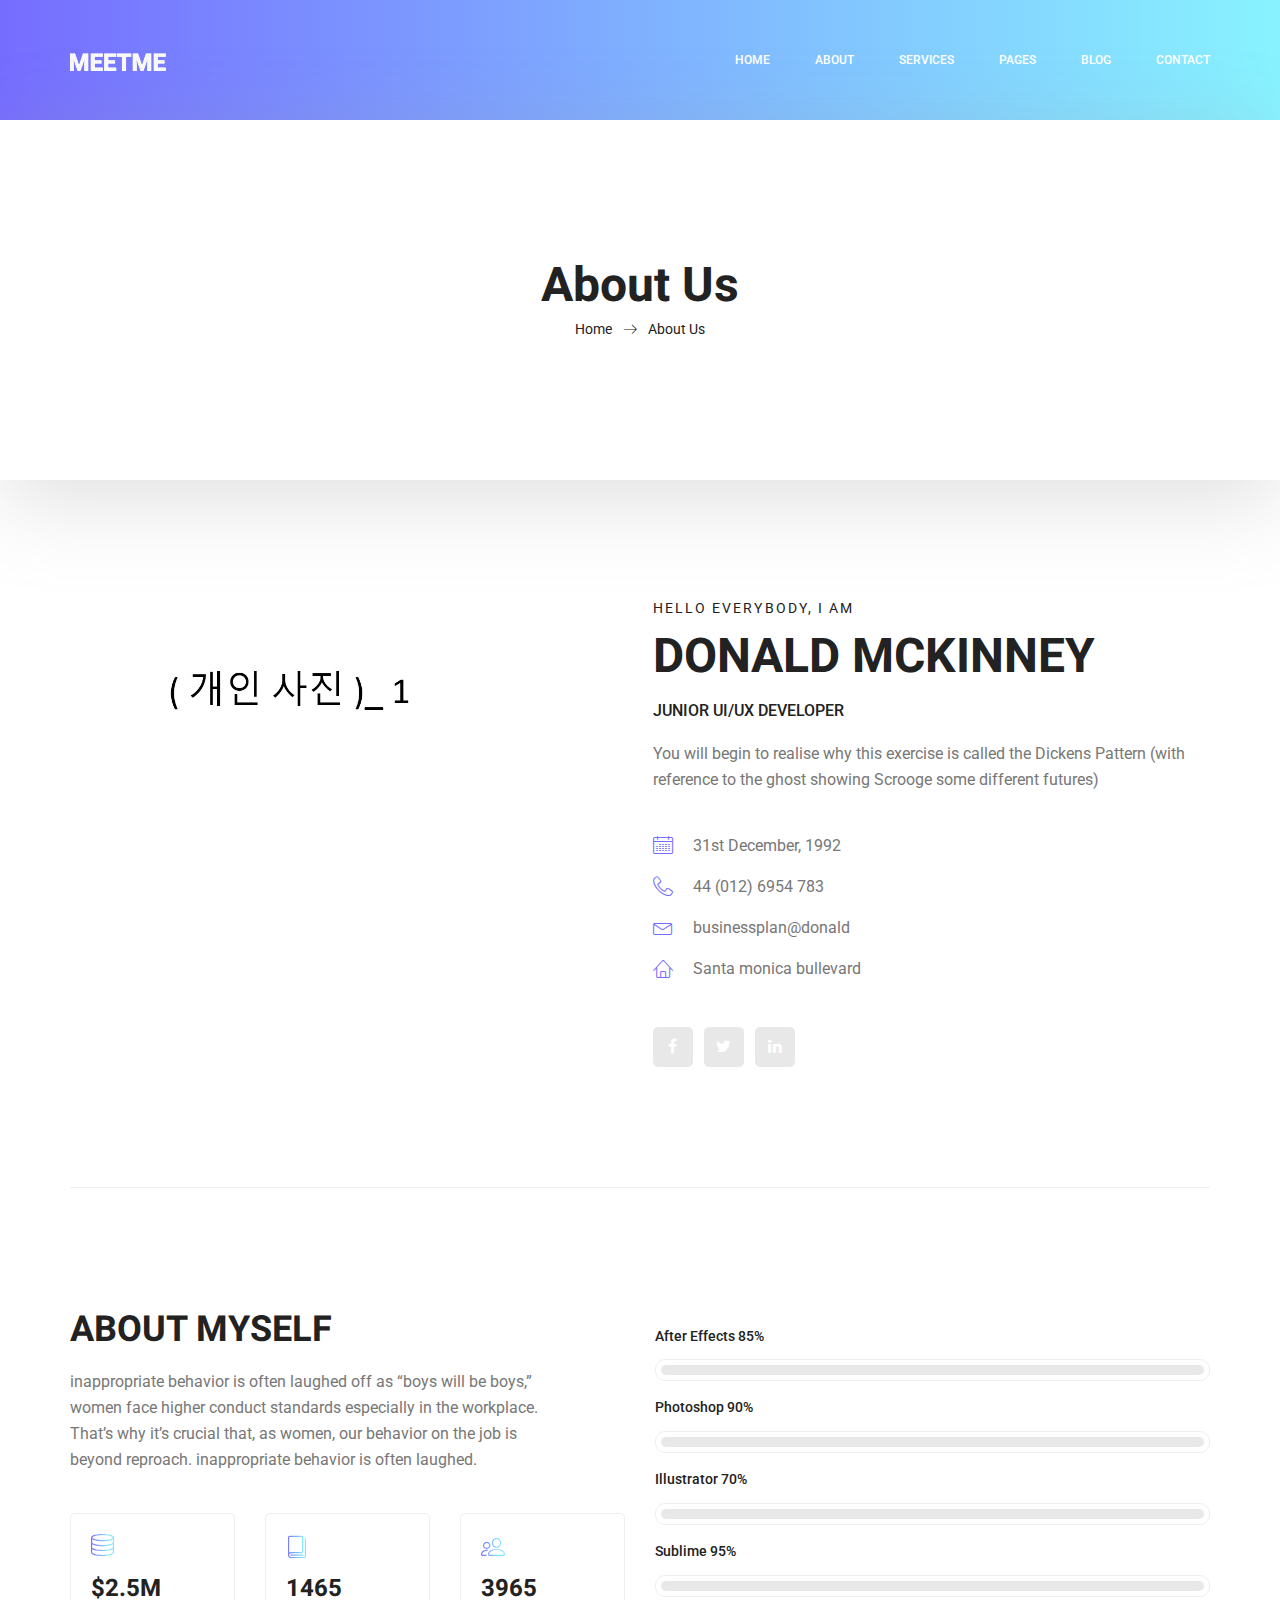
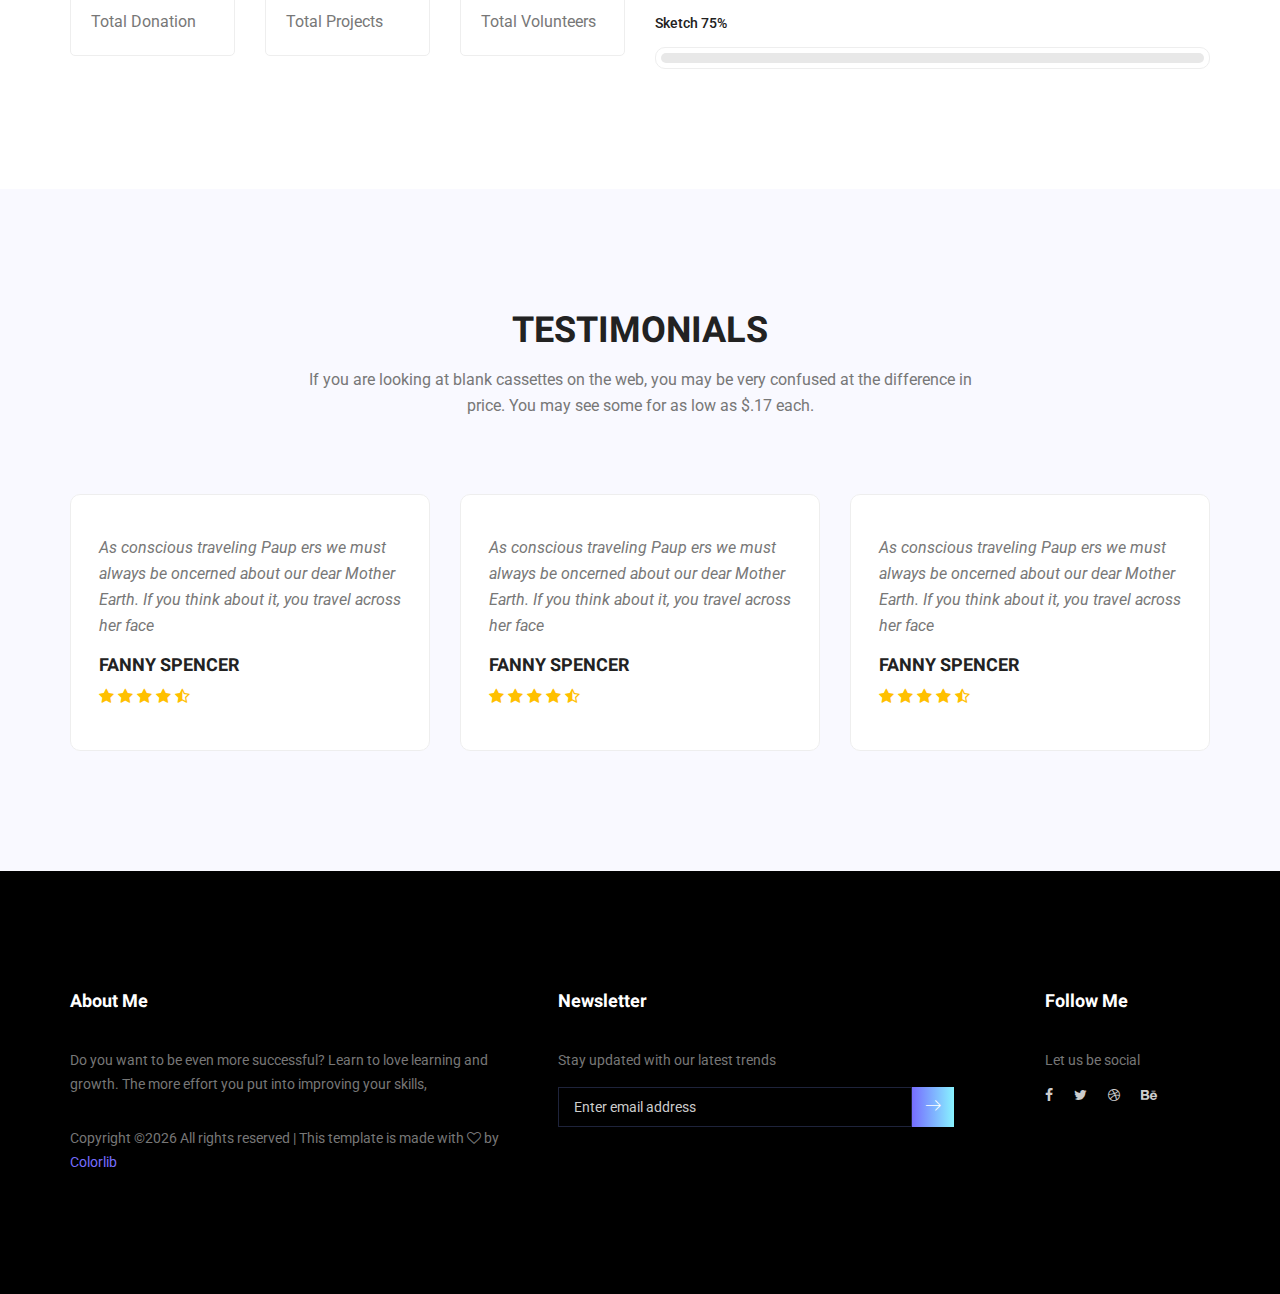
<file: meetme-gh-pages/about-us.html>
<!doctype html>
<html lang="en">
    <head>
        <!-- Required meta tags -->
        <meta charset="utf-8">
        <meta name="viewport" content="width=device-width, initial-scale=1, shrink-to-fit=no">
        <link rel="icon" href="img/favicon.png" type="image/png">
        <title>MeetMe Personal</title>
        <!-- Bootstrap CSS -->
        <link rel="stylesheet" href="css/bootstrap.css">
        <link rel="stylesheet" href="vendors/linericon/style.css">
        <link rel="stylesheet" href="css/font-awesome.min.css">
        <link rel="stylesheet" href="vendors/owl-carousel/owl.carousel.min.css">
        <link rel="stylesheet" href="vendors/lightbox/simpleLightbox.css">
        <link rel="stylesheet" href="vendors/nice-select/css/nice-select.css">
        <link rel="stylesheet" href="vendors/animate-css/animate.css">
        <link rel="stylesheet" href="vendors/popup/magnific-popup.css">
        <!-- main css -->
        <link rel="stylesheet" href="css/style.css">
        <link rel="stylesheet" href="css/responsive.css">
    </head>
    <body>
        
        <!--================Header Menu Area =================-->
        <header class="header_area">
            <div class="main_menu">
            	<nav class="navbar navbar-expand-lg navbar-light">
					<div class="container box_1620">
						<!-- Brand and toggle get grouped for better mobile display -->
						<a class="navbar-brand logo_h" href="index.html"><img src="img/logo.png" alt=""></a>
						<button class="navbar-toggler" type="button" data-toggle="collapse" data-target="#navbarSupportedContent" aria-controls="navbarSupportedContent" aria-expanded="false" aria-label="Toggle navigation">
							<span class="icon-bar"></span>
							<span class="icon-bar"></span>
							<span class="icon-bar"></span>
						</button>
						<!-- Collect the nav links, forms, and other content for toggling -->
						<div class="collapse navbar-collapse offset" id="navbarSupportedContent">
							<ul class="nav navbar-nav menu_nav ml-auto">
								<li class="nav-item active"><a class="nav-link" href="index.html">Home</a></li> 
								<li class="nav-item"><a class="nav-link" href="about-us.html">About</a></li> 
								<li class="nav-item"><a class="nav-link" href="services.html">Services</a></li> 
								<li class="nav-item submenu dropdown">
									<a href="#" class="nav-link dropdown-toggle" data-toggle="dropdown" role="button" aria-haspopup="true" aria-expanded="false">Pages</a>
									<ul class="dropdown-menu">
										<li class="nav-item"><a class="nav-link" href="portfolio.html">Portfolio</a></li>
										<li class="nav-item"><a class="nav-link" href="elements.html">Elements</a></li>
									</ul>
								</li> 
								<li class="nav-item submenu dropdown">
									<a href="#" class="nav-link dropdown-toggle" data-toggle="dropdown" role="button" aria-haspopup="true" aria-expanded="false">Blog</a>
									<ul class="dropdown-menu">
										<li class="nav-item"><a class="nav-link" href="blog.html">Blog</a></li>
										<li class="nav-item"><a class="nav-link" href="single-blog.html">Blog Details</a></li>
									</ul>
								</li> 
								<li class="nav-item"><a class="nav-link" href="contact.html">Contact</a></li>
							</ul>
						</div> 
					</div>
            	</nav>
            </div>
        </header>
        <!--================Header Menu Area =================-->
        
        <!--================Home Banner Area =================-->
        <section class="banner_area">
            <div class="box_1620">
				<div class="banner_inner d-flex align-items-center">
					<div class="container">
						<div class="banner_content text-center">
							<h2>About Us</h2>
							<div class="page_link">
								<a href="index.html">Home</a>
								<a href="about-us.html">About Us</a>
							</div>
						</div>
					</div>
				</div>
            </div>
        </section>
        <!--================End Home Banner Area =================-->
        
        
        <!--================Home Banner Area =================-->
        <section class="profile_area">
           	<div class="container">
           		<div class="profile_inner p_120">
					<div class="row">
						<div class="col-lg-5">
							<img class="img-fluid" src="img/personal-2.jpg" alt="">
						</div>
						<div class="col-lg-7">
							<div class="personal_text">
								<h6>Hello Everybody, i am</h6>
								<h3>Donald McKinney</h3>
								<h4>Junior UI/UX Developer</h4>
								<p>You will begin to realise why this exercise is called the Dickens Pattern (with reference to the ghost showing Scrooge some different futures)</p>
								<ul class="list basic_info">
									<li><a href="#"><i class="lnr lnr-calendar-full"></i> 31st December, 1992</a></li>
									<li><a href="#"><i class="lnr lnr-phone-handset"></i> 44 (012) 6954 783</a></li>
									<li><a href="#"><i class="lnr lnr-envelope"></i> businessplan@donald</a></li>
									<li><a href="#"><i class="lnr lnr-home"></i> Santa monica bullevard</a></li>
								</ul>
								<ul class="list personal_social">
									<li><a href="#"><i class="fa fa-facebook"></i></a></li>
									<li><a href="#"><i class="fa fa-twitter"></i></a></li>
									<li><a href="#"><i class="fa fa-linkedin"></i></a></li>
								</ul>
							</div>
						</div>
					</div>
           		</div>
            </div>
        </section>
        <!--================End Home Banner Area =================-->
        
        <!--================Welcome Area =================-->
        <section class="welcome_area p_120">
        	<div class="container">
        		<div class="row welcome_inner">
        			<div class="col-lg-6">
        				<div class="welcome_text">
        					<h4>About Myself</h4>
        					<p>inappropriate behavior is often laughed off as “boys will be boys,” women face higher conduct standards especially in the workplace. That’s why it’s crucial that, as women, our behavior on the job is beyond reproach. inappropriate behavior is often laughed.</p>
        					<div class="row">
        						<div class="col-md-4">
        							<div class="wel_item">
        								<i class="lnr lnr-database"></i>
        								<h4>$2.5M</h4>
        								<p>Total Donation</p>
        							</div>
        						</div>
        						<div class="col-md-4">
        							<div class="wel_item">
        								<i class="lnr lnr-book"></i>
        								<h4>1465</h4>
        								<p>Total Projects</p>
        							</div>
        						</div>
        						<div class="col-md-4">
        							<div class="wel_item">
        								<i class="lnr lnr-users"></i>
        								<h4>3965</h4>
        								<p>Total Volunteers</p>
        							</div>
        						</div>
        					</div>
        				</div>
        			</div>
        			<div class="col-lg-6">
        				<div class="tools_expert">
        					<div class="skill_main">
								<div class="skill_item">
									<h4>After Effects <span class="counter">85</span>%</h4>
									<div class="progress_br">
										<div class="progress">
											<div class="progress-bar" role="progressbar" aria-valuenow="85" aria-valuemin="0" aria-valuemax="100"></div>
										</div>
									</div>
								</div>
								<div class="skill_item">
									<h4>Photoshop <span class="counter">90</span>%</h4>
									<div class="progress_br">
										<div class="progress">
											<div class="progress-bar" role="progressbar" aria-valuenow="90" aria-valuemin="0" aria-valuemax="100"></div>
										</div>
									</div>
								</div>
								<div class="skill_item">
									<h4>Illustrator <span class="counter">70</span>%</h4>
									<div class="progress_br">
										<div class="progress">
											<div class="progress-bar" role="progressbar" aria-valuenow="70" aria-valuemin="0" aria-valuemax="100"></div>
										</div>
									</div>
								</div>
								<div class="skill_item">
									<h4>Sublime <span class="counter">95</span>%</h4>
									<div class="progress_br">
										<div class="progress">
											<div class="progress-bar" role="progressbar" aria-valuenow="95" aria-valuemin="0" aria-valuemax="100"></div>
										</div>
									</div>
								</div>
								<div class="skill_item">
									<h4>Sketch <span class="counter">75</span>%</h4>
									<div class="progress_br">
										<div class="progress">
											<div class="progress-bar" role="progressbar" aria-valuenow="75" aria-valuemin="0" aria-valuemax="100"></div>
										</div>
									</div>
								</div>
							</div>
        				</div>
        			</div>
        		</div>
        	</div>
        </section>
        <!--================End Welcome Area =================-->
        
        <!--================Testimonials Area =================-->
        <section class="testimonials_area p_120">
        	<div class="container">
        		<div class="main_title">
        			<h2>Testimonials</h2>
        			<p>If you are looking at blank cassettes on the web, you may be very confused at the difference in price. You may see some for as low as $.17 each.</p>
        		</div>
        		<div class="testi_inner">
					<div class="testi_slider owl-carousel">
						<div class="item">
							<div class="testi_item">
								<p>As conscious traveling Paup ers we must always be oncerned about our dear Mother Earth. If you think about it, you travel across her face</p>
								<h4>Fanny Spencer</h4>
								<a href="#"><i class="fa fa-star"></i></a>
								<a href="#"><i class="fa fa-star"></i></a>
								<a href="#"><i class="fa fa-star"></i></a>
								<a href="#"><i class="fa fa-star"></i></a>
								<a href="#"><i class="fa fa-star-half-o"></i></a>
							</div>
						</div>
						<div class="item">
							<div class="testi_item">
								<p>As conscious traveling Paup ers we must always be oncerned about our dear Mother Earth. If you think about it, you travel across her face</p>
								<h4>Fanny Spencer</h4>
								<a href="#"><i class="fa fa-star"></i></a>
								<a href="#"><i class="fa fa-star"></i></a>
								<a href="#"><i class="fa fa-star"></i></a>
								<a href="#"><i class="fa fa-star"></i></a>
								<a href="#"><i class="fa fa-star-half-o"></i></a>
							</div>
						</div>
						<div class="item">
							<div class="testi_item">
								<p>As conscious traveling Paup ers we must always be oncerned about our dear Mother Earth. If you think about it, you travel across her face</p>
								<h4>Fanny Spencer</h4>
								<a href="#"><i class="fa fa-star"></i></a>
								<a href="#"><i class="fa fa-star"></i></a>
								<a href="#"><i class="fa fa-star"></i></a>
								<a href="#"><i class="fa fa-star"></i></a>
								<a href="#"><i class="fa fa-star-half-o"></i></a>
							</div>
						</div>
					</div>
        		</div>
        	</div>
        </section>
        <!--================End Testimonials Area =================-->
        
        <!--================Footer Area =================-->
        <footer class="footer_area p_120">
        	<div class="container">
        		<div class="row footer_inner">
        			<div class="col-lg-5 col-sm-6">
        				<aside class="f_widget ab_widget">
        					<div class="f_title">
        						<h3>About Me</h3>
        					</div>
        					<p>Do you want to be even more successful? Learn to love learning and growth. The more effort you put into improving your skills,</p>
        					<p><!-- Link back to Colorlib can't be removed. Template is licensed under CC BY 3.0. -->
Copyright &copy;<script>document.write(new Date().getFullYear());</script> All rights reserved | This template is made with <i class="fa fa-heart-o" aria-hidden="true"></i> by <a href="https://colorlib.com" target="_blank">Colorlib</a>
<!-- Link back to Colorlib can't be removed. Template is licensed under CC BY 3.0. --></p>
        				</aside>
        			</div>
        			<div class="col-lg-5 col-sm-6">
        				<aside class="f_widget news_widget">
        					<div class="f_title">
        						<h3>Newsletter</h3>
        					</div>
        					<p>Stay updated with our latest trends</p>
        					<div id="mc_embed_signup">
                                <form target="_blank" action="https://spondonit.us12.list-manage.com/subscribe/post?u=1462626880ade1ac87bd9c93a&amp;id=92a4423d01" method="get" class="subscribe_form relative">
                                	<div class="input-group d-flex flex-row">
                                        <input name="EMAIL" placeholder="Enter email address" onfocus="this.placeholder = ''" onblur="this.placeholder = 'Email Address '" required="" type="email">
                                        <button class="btn sub-btn"><span class="lnr lnr-arrow-right"></span></button>		
                                    </div>				
                                    <div class="mt-10 info"></div>
                                </form>
                            </div>
        				</aside>
        			</div>
        			<div class="col-lg-2">
        				<aside class="f_widget social_widget">
        					<div class="f_title">
        						<h3>Follow Me</h3>
        					</div>
        					<p>Let us be social</p>
        					<ul class="list">
        						<li><a href="#"><i class="fa fa-facebook"></i></a></li>
        						<li><a href="#"><i class="fa fa-twitter"></i></a></li>
        						<li><a href="#"><i class="fa fa-dribbble"></i></a></li>
        						<li><a href="#"><i class="fa fa-behance"></i></a></li>
        					</ul>
        				</aside>
        			</div>
        		</div>
        	</div>
        </footer>
        <!--================End Footer Area =================-->
        
        
        
        
        <!-- Optional JavaScript -->
        <!-- jQuery first, then Popper.js, then Bootstrap JS -->
        <script src="js/jquery-3.3.1.min.js"></script>
        <script src="js/popper.js"></script>
        <script src="js/bootstrap.min.js"></script>
        <script src="js/stellar.js"></script>
        <script src="vendors/lightbox/simpleLightbox.min.js"></script>
        <script src="vendors/nice-select/js/jquery.nice-select.min.js"></script>
        <script src="vendors/isotope/imagesloaded.pkgd.min.js"></script>
        <script src="vendors/isotope/isotope.pkgd.min.js"></script>
        <script src="vendors/owl-carousel/owl.carousel.min.js"></script>
        <script src="vendors/popup/jquery.magnific-popup.min.js"></script>
        <script src="js/jquery.ajaxchimp.min.js"></script>
        <script src="vendors/counter-up/jquery.waypoints.min.js"></script>
        <script src="vendors/counter-up/jquery.counterup.min.js"></script>
        <script src="js/mail-script.js"></script>
        <script src="js/theme.js"></script>
    </body>
</html>
</file>
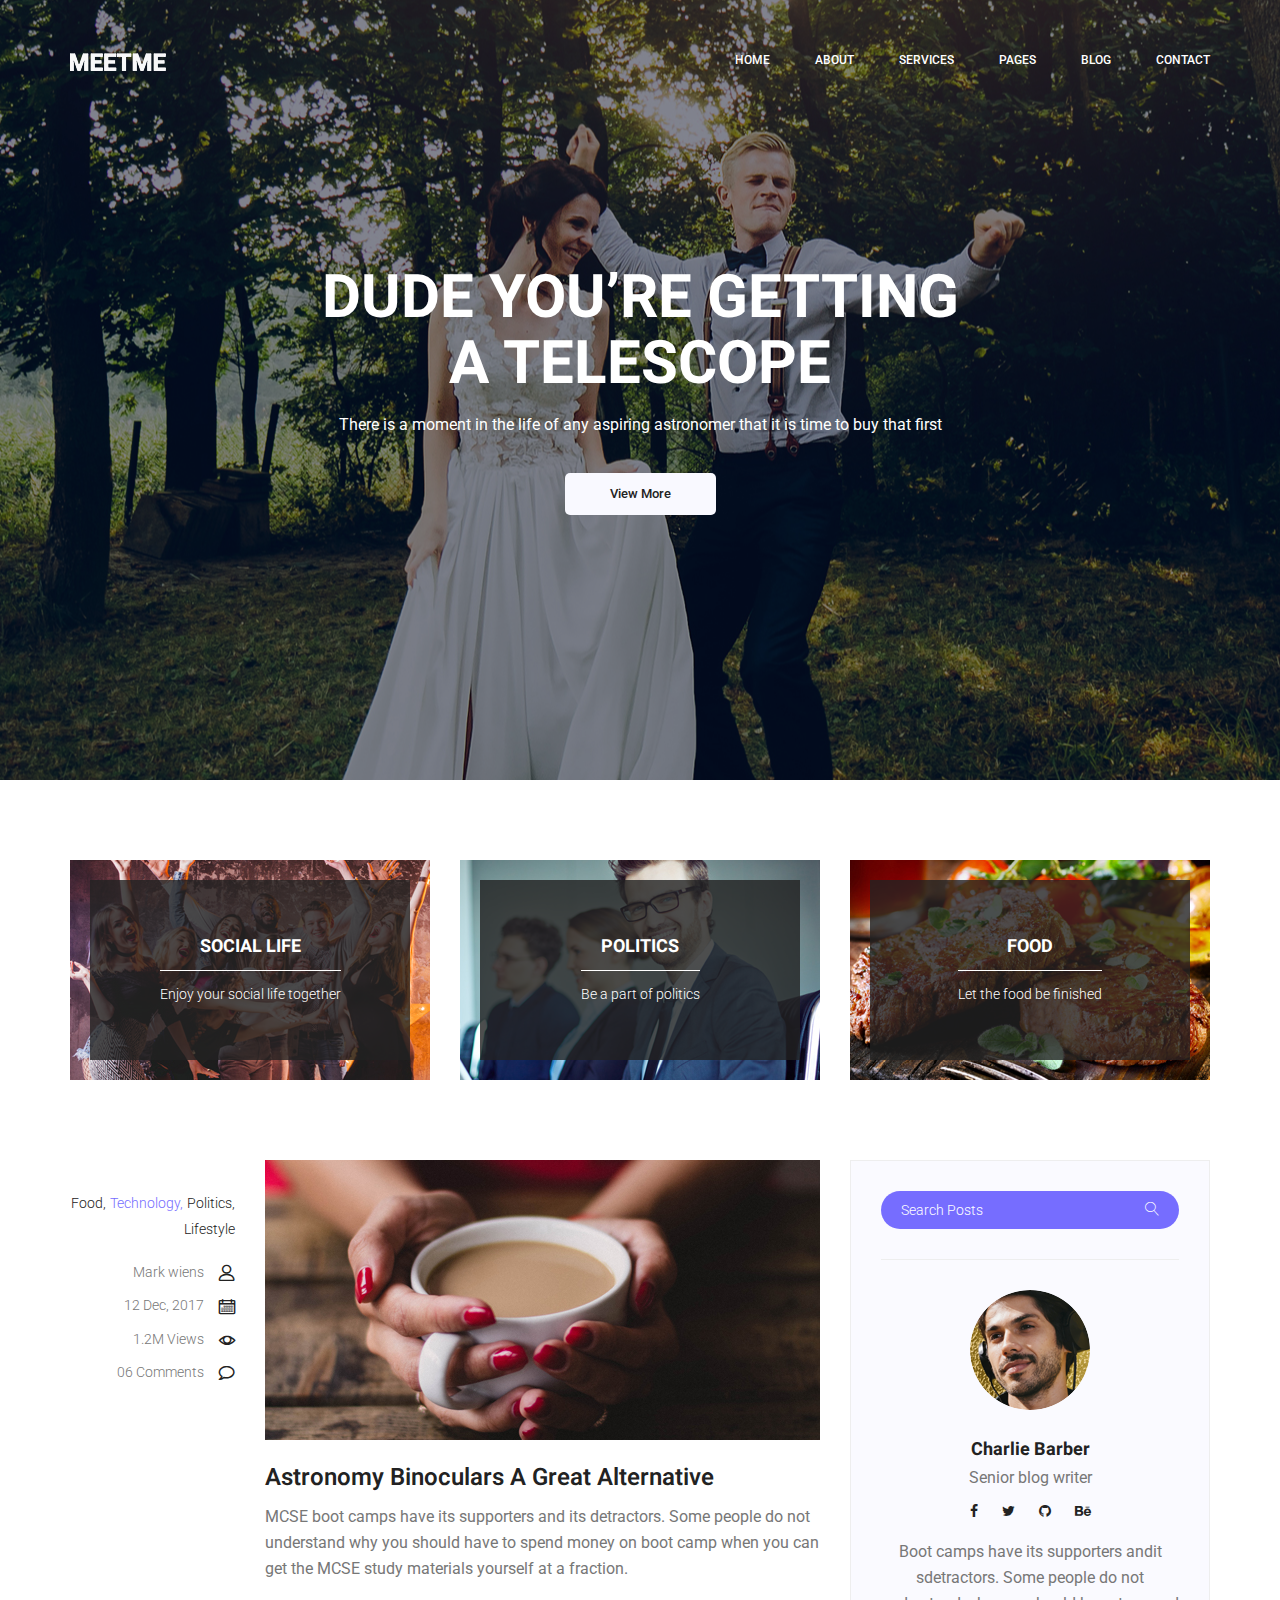
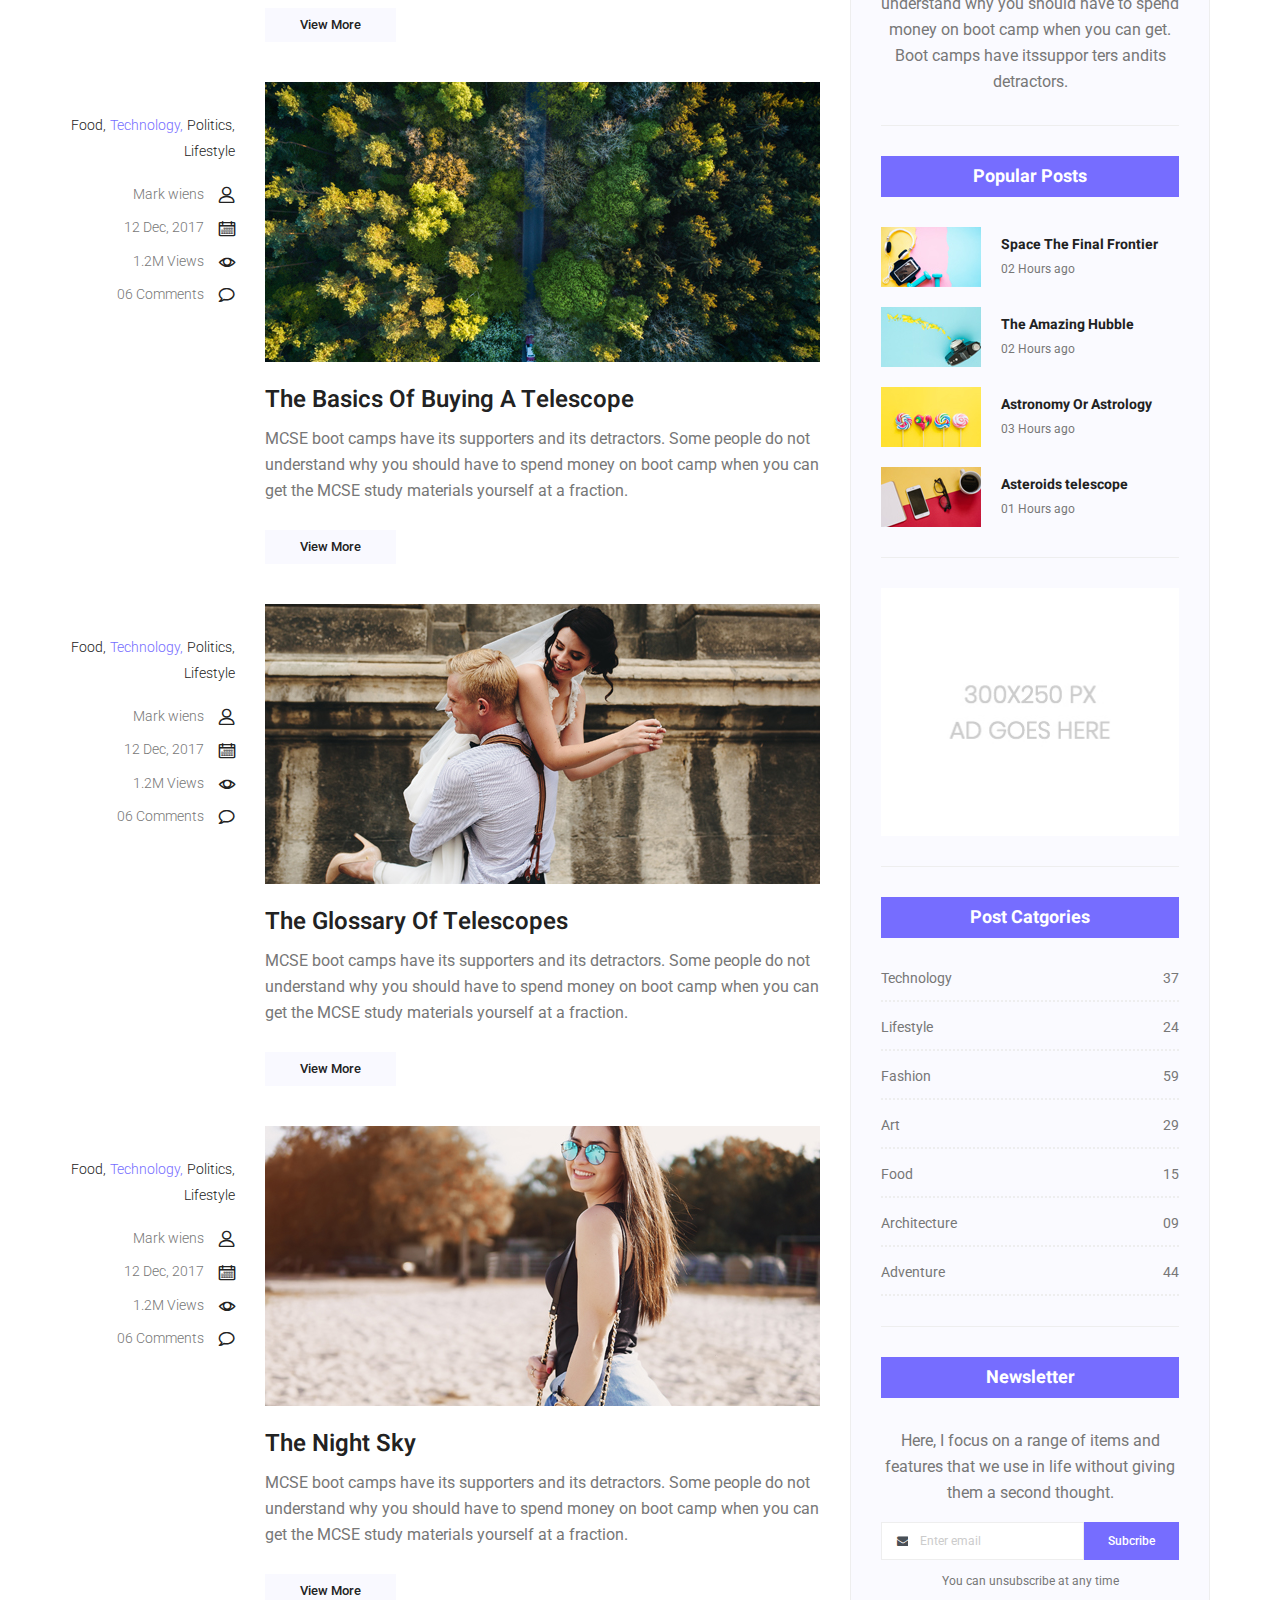
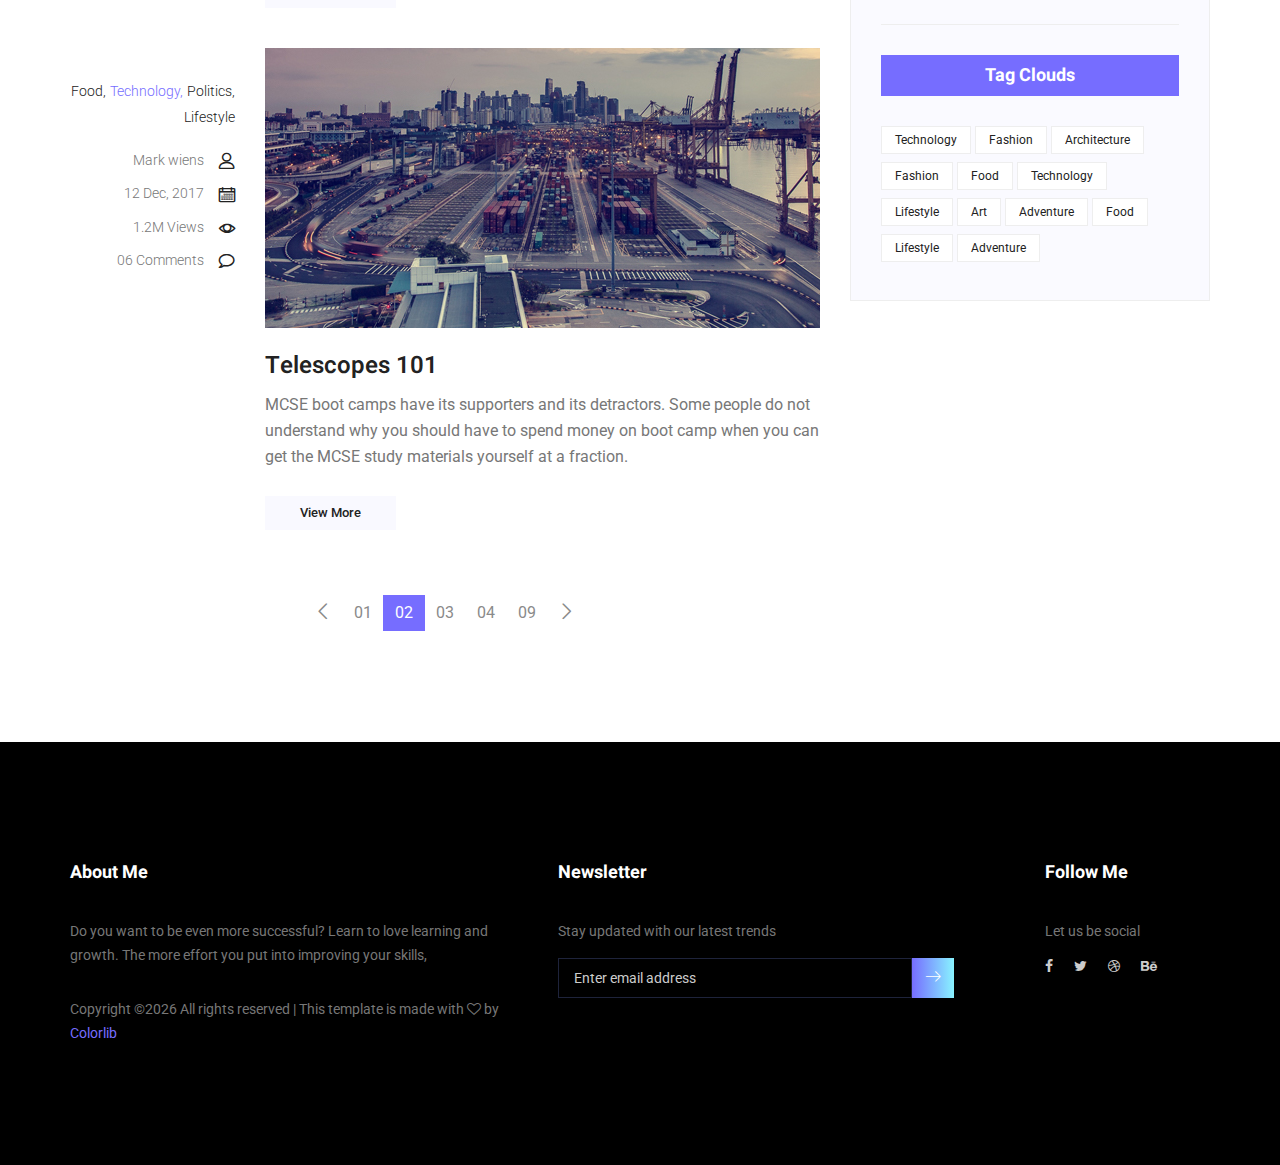
<file: meetme-gh-pages/blog.html>
<!doctype html>
<html lang="en">
    <head>
        <!-- Required meta tags -->
        <meta charset="utf-8">
        <meta name="viewport" content="width=device-width, initial-scale=1, shrink-to-fit=no">
        <link rel="icon" href="img/favicon.png" type="image/png">
        <title>MeetMe Personal</title>
        <!-- Bootstrap CSS -->
        <link rel="stylesheet" href="css/bootstrap.css">
        <link rel="stylesheet" href="vendors/linericon/style.css">
        <link rel="stylesheet" href="css/font-awesome.min.css">
        <link rel="stylesheet" href="vendors/owl-carousel/owl.carousel.min.css">
        <link rel="stylesheet" href="vendors/lightbox/simpleLightbox.css">
        <link rel="stylesheet" href="vendors/nice-select/css/nice-select.css">
        <link rel="stylesheet" href="vendors/animate-css/animate.css">
        <link rel="stylesheet" href="vendors/popup/magnific-popup.css">
        <!-- main css -->
        <link rel="stylesheet" href="css/style.css">
        <link rel="stylesheet" href="css/responsive.css">
    </head>
    <body>
        
        <!--================Header Menu Area =================-->
        <header class="header_area">
            <div class="main_menu">
            	<nav class="navbar navbar-expand-lg navbar-light">
					<div class="container box_1620">
						<!-- Brand and toggle get grouped for better mobile display -->
						<a class="navbar-brand logo_h" href="index.html"><img src="img/logo.png" alt=""></a>
						<button class="navbar-toggler" type="button" data-toggle="collapse" data-target="#navbarSupportedContent" aria-controls="navbarSupportedContent" aria-expanded="false" aria-label="Toggle navigation">
							<span class="icon-bar"></span>
							<span class="icon-bar"></span>
							<span class="icon-bar"></span>
						</button>
						<!-- Collect the nav links, forms, and other content for toggling -->
						<div class="collapse navbar-collapse offset" id="navbarSupportedContent">
							<ul class="nav navbar-nav menu_nav ml-auto">
								<li class="nav-item active"><a class="nav-link" href="index.html">Home</a></li> 
								<li class="nav-item"><a class="nav-link" href="about-us.html">About</a></li> 
								<li class="nav-item"><a class="nav-link" href="services.html">Services</a></li> 
								<li class="nav-item submenu dropdown">
									<a href="#" class="nav-link dropdown-toggle" data-toggle="dropdown" role="button" aria-haspopup="true" aria-expanded="false">Pages</a>
									<ul class="dropdown-menu">
										<li class="nav-item"><a class="nav-link" href="portfolio.html">Portfolio</a></li>
										<li class="nav-item"><a class="nav-link" href="elements.html">Elements</a></li>
									</ul>
								</li> 
								<li class="nav-item submenu dropdown">
									<a href="#" class="nav-link dropdown-toggle" data-toggle="dropdown" role="button" aria-haspopup="true" aria-expanded="false">Blog</a>
									<ul class="dropdown-menu">
										<li class="nav-item"><a class="nav-link" href="blog.html">Blog</a></li>
										<li class="nav-item"><a class="nav-link" href="single-blog.html">Blog Details</a></li>
									</ul>
								</li> 
								<li class="nav-item"><a class="nav-link" href="contact.html">Contact</a></li>
							</ul>
						</div> 
					</div>
            	</nav>
            </div>
        </header>
        <!--================Header Menu Area =================-->
        
        <!--================Home Banner Area =================-->
        <section class="home_banner_area blog_banner">
            <div class="banner_inner d-flex align-items-center">
            	<div class="overlay bg-parallax" data-stellar-ratio="0.9" data-stellar-vertical-offset="0" data-background=""></div>
				<div class="container">
					<div class="blog_b_text text-center">
						<h2>Dude You’re Getting <br /> a Telescope</h2>
						<p>There is a moment in the life of any aspiring astronomer that it is time to buy that first</p>
						<a class="white_bg_btn" href="#">View More</a>
					</div>
				</div>
            </div>
        </section>
        <!--================End Home Banner Area =================-->
        
        <!--================Blog Categorie Area =================-->
        <section class="blog_categorie_area">
            <div class="container">
                <div class="row">
                    <div class="col-lg-4">
                        <div class="categories_post">
                            <img src="img/blog/cat-post/cat-post-3.jpg" alt="post">
                            <div class="categories_details">
                                <div class="categories_text">
                                    <a href="blog-details.html"><h5>Social Life</h5></a>
                                    <div class="border_line"></div>
                                    <p>Enjoy your social life together</p>
                                </div>
                            </div>
                        </div>
                    </div>
                    <div class="col-lg-4">
                        <div class="categories_post">
                            <img src="img/blog/cat-post/cat-post-2.jpg" alt="post">
                            <div class="categories_details">
                                <div class="categories_text">
                                    <a href="blog-details.html"><h5>Politics</h5></a>
                                    <div class="border_line"></div>
                                    <p>Be a part of politics</p>
                                </div>
                            </div>
                        </div>
                    </div>
                    <div class="col-lg-4">
                        <div class="categories_post">
                            <img src="img/blog/cat-post/cat-post-1.jpg" alt="post">
                            <div class="categories_details">
                                <div class="categories_text">
                                    <a href="blog-details.html"><h5>Food</h5></a>
                                    <div class="border_line"></div>
                                    <p>Let the food be finished</p>
                                </div>
                            </div>
                        </div>
                    </div>
                </div>
            </div>
        </section>
        <!--================Blog Categorie Area =================-->
        
        <!--================Blog Area =================-->
        <section class="blog_area">
            <div class="container">
                <div class="row">
                    <div class="col-lg-8">
                        <div class="blog_left_sidebar">
                            <article class="row blog_item">
                               <div class="col-md-3">
                                   <div class="blog_info text-right">
                                        <div class="post_tag">
                                            <a href="#">Food,</a>
                                            <a class="active" href="#">Technology,</a>
                                            <a href="#">Politics,</a>
                                            <a href="#">Lifestyle</a>
                                        </div>
                                        <ul class="blog_meta list">
                                            <li><a href="#">Mark wiens<i class="lnr lnr-user"></i></a></li>
                                            <li><a href="#">12 Dec, 2017<i class="lnr lnr-calendar-full"></i></a></li>
                                            <li><a href="#">1.2M Views<i class="lnr lnr-eye"></i></a></li>
                                            <li><a href="#">06 Comments<i class="lnr lnr-bubble"></i></a></li>
                                        </ul>
                                    </div>
                               </div>
                                <div class="col-md-9">
                                    <div class="blog_post">
                                        <img src="img/blog/main-blog/m-blog-1.jpg" alt="">
                                        <div class="blog_details">
                                            <a href="single-blog.html"><h2>Astronomy Binoculars A Great Alternative</h2></a>
                                            <p>MCSE boot camps have its supporters and its detractors. Some people do not understand why you should have to spend money on boot camp when you can get the MCSE study materials yourself at a fraction.</p>
                                            <a href="single-blog.html" class="white_bg_btn">View More</a>
                                        </div>
                                    </div>
                                </div>
                            </article>
                            <article class="row blog_item">
                               <div class="col-md-3">
                                   <div class="blog_info text-right">
                                        <div class="post_tag">
                                            <a href="#">Food,</a>
                                            <a class="active" href="#">Technology,</a>
                                            <a href="#">Politics,</a>
                                            <a href="#">Lifestyle</a>
                                        </div>
                                        <ul class="blog_meta list">
                                            <li><a href="#">Mark wiens<i class="lnr lnr-user"></i></a></li>
                                            <li><a href="#">12 Dec, 2017<i class="lnr lnr-calendar-full"></i></a></li>
                                            <li><a href="#">1.2M Views<i class="lnr lnr-eye"></i></a></li>
                                            <li><a href="#">06 Comments<i class="lnr lnr-bubble"></i></a></li>
                                        </ul>
                                    </div>
                               </div>
                                <div class="col-md-9">
                                    <div class="blog_post">
                                        <img src="img/blog/main-blog/m-blog-2.jpg" alt="">
                                        <div class="blog_details">
                                            <a href="single-blog.html"><h2>The Basics Of Buying A Telescope</h2></a>
                                            <p>MCSE boot camps have its supporters and its detractors. Some people do not understand why you should have to spend money on boot camp when you can get the MCSE study materials yourself at a fraction.</p>
                                            <a href="single-blog.html" class="white_bg_btn">View More</a>
                                        </div>
                                    </div>
                                </div>
                            </article>
                            <article class="row blog_item">
                               <div class="col-md-3">
                                   <div class="blog_info text-right">
                                        <div class="post_tag">
                                            <a href="#">Food,</a>
                                            <a class="active" href="#">Technology,</a>
                                            <a href="#">Politics,</a>
                                            <a href="#">Lifestyle</a>
                                        </div>
                                        <ul class="blog_meta list">
                                            <li><a href="#">Mark wiens<i class="lnr lnr-user"></i></a></li>
                                            <li><a href="#">12 Dec, 2017<i class="lnr lnr-calendar-full"></i></a></li>
                                            <li><a href="#">1.2M Views<i class="lnr lnr-eye"></i></a></li>
                                            <li><a href="#">06 Comments<i class="lnr lnr-bubble"></i></a></li>
                                        </ul>
                                    </div>
                               </div>
                                <div class="col-md-9">
                                    <div class="blog_post">
                                        <img src="img/blog/main-blog/m-blog-3.jpg" alt="">
                                        <div class="blog_details">
                                            <a href="single-blog.html"><h2>The Glossary Of Telescopes</h2></a>
                                            <p>MCSE boot camps have its supporters and its detractors. Some people do not understand why you should have to spend money on boot camp when you can get the MCSE study materials yourself at a fraction.</p>
                                            <a href="single-blog.html" class="white_bg_btn">View More</a>
                                        </div>
                                    </div>
                                </div>
                            </article>
                            <article class="row blog_item">
                               <div class="col-md-3">
                                   <div class="blog_info text-right">
                                        <div class="post_tag">
                                            <a href="#">Food,</a>
                                            <a class="active" href="#">Technology,</a>
                                            <a href="#">Politics,</a>
                                            <a href="#">Lifestyle</a>
                                        </div>
                                        <ul class="blog_meta list">
                                            <li><a href="#">Mark wiens<i class="lnr lnr-user"></i></a></li>
                                            <li><a href="#">12 Dec, 2017<i class="lnr lnr-calendar-full"></i></a></li>
                                            <li><a href="#">1.2M Views<i class="lnr lnr-eye"></i></a></li>
                                            <li><a href="#">06 Comments<i class="lnr lnr-bubble"></i></a></li>
                                        </ul>
                                    </div>
                               </div>
                                <div class="col-md-9">
                                    <div class="blog_post">
                                        <img src="img/blog/main-blog/m-blog-4.jpg" alt="">
                                        <div class="blog_details">
                                            <a href="single-blog.html"><h2>The Night Sky</h2></a>
                                            <p>MCSE boot camps have its supporters and its detractors. Some people do not understand why you should have to spend money on boot camp when you can get the MCSE study materials yourself at a fraction.</p>
                                            <a href="single-blog.html" class="white_bg_btn">View More</a>
                                        </div>
                                    </div>
                                </div>
                            </article>
                            <article class="row blog_item">
                               <div class="col-md-3">
                                   <div class="blog_info text-right">
                                        <div class="post_tag">
                                            <a href="#">Food,</a>
                                            <a class="active" href="#">Technology,</a>
                                            <a href="#">Politics,</a>
                                            <a href="#">Lifestyle</a>
                                        </div>
                                        <ul class="blog_meta list">
                                            <li><a href="#">Mark wiens<i class="lnr lnr-user"></i></a></li>
                                            <li><a href="#">12 Dec, 2017<i class="lnr lnr-calendar-full"></i></a></li>
                                            <li><a href="#">1.2M Views<i class="lnr lnr-eye"></i></a></li>
                                            <li><a href="#">06 Comments<i class="lnr lnr-bubble"></i></a></li>
                                        </ul>
                                    </div>
                               </div>
                                <div class="col-md-9">
                                    <div class="blog_post">
                                        <img src="img/blog/main-blog/m-blog-5.jpg" alt="">
                                        <div class="blog_details">
                                            <a href="single-blog.html"><h2>Telescopes 101</h2></a>
                                            <p>MCSE boot camps have its supporters and its detractors. Some people do not understand why you should have to spend money on boot camp when you can get the MCSE study materials yourself at a fraction.</p>
                                            <a href="single-blog.html" class="white_bg_btn">View More</a>
                                        </div>
                                    </div>
                                </div>
                            </article>
                            <nav class="blog-pagination justify-content-center d-flex">
		                        <ul class="pagination">
		                            <li class="page-item">
		                                <a href="#" class="page-link" aria-label="Previous">
		                                    <span aria-hidden="true">
		                                        <span class="lnr lnr-chevron-left"></span>
		                                    </span>
		                                </a>
		                            </li>
		                            <li class="page-item"><a href="#" class="page-link">01</a></li>
		                            <li class="page-item active"><a href="#" class="page-link">02</a></li>
		                            <li class="page-item"><a href="#" class="page-link">03</a></li>
		                            <li class="page-item"><a href="#" class="page-link">04</a></li>
		                            <li class="page-item"><a href="#" class="page-link">09</a></li>
		                            <li class="page-item">
		                                <a href="#" class="page-link" aria-label="Next">
		                                    <span aria-hidden="true">
		                                        <span class="lnr lnr-chevron-right"></span>
		                                    </span>
		                                </a>
		                            </li>
		                        </ul>
		                    </nav>
                        </div>
                    </div>
                    <div class="col-lg-4">
                        <div class="blog_right_sidebar">
                            <aside class="single_sidebar_widget search_widget">
                                <div class="input-group">
                                    <input type="text" class="form-control" placeholder="Search Posts">
                                    <span class="input-group-btn">
                                        <button class="btn btn-default" type="button"><i class="lnr lnr-magnifier"></i></button>
                                    </span>
                                </div><!-- /input-group -->
                                <div class="br"></div>
                            </aside>
                            <aside class="single_sidebar_widget author_widget">
                                <img class="author_img rounded-circle" src="img/blog/author.png" alt="">
                                <h4>Charlie Barber</h4>
                                <p>Senior blog writer</p>
                                <div class="social_icon">
                                    <a href="#"><i class="fa fa-facebook"></i></a>
                                    <a href="#"><i class="fa fa-twitter"></i></a>
                                    <a href="#"><i class="fa fa-github"></i></a>
                                    <a href="#"><i class="fa fa-behance"></i></a>
                                </div>
                                <p>Boot camps have its supporters andit sdetractors. Some people do not understand why you should have to spend money on boot camp when you can get. Boot camps have itssuppor ters andits detractors.</p>
                                <div class="br"></div>
                            </aside>
                            <aside class="single_sidebar_widget popular_post_widget">
                                <h3 class="widget_title">Popular Posts</h3>
                                <div class="media post_item">
                                    <img src="img/blog/popular-post/post1.jpg" alt="post">
                                    <div class="media-body">
                                        <a href="blog-details.html"><h3>Space The Final Frontier</h3></a>
                                        <p>02 Hours ago</p>
                                    </div>
                                </div>
                                <div class="media post_item">
                                    <img src="img/blog/popular-post/post2.jpg" alt="post">
                                    <div class="media-body">
                                        <a href="blog-details.html"><h3>The Amazing Hubble</h3></a>
                                        <p>02 Hours ago</p>
                                    </div>
                                </div>
                                <div class="media post_item">
                                    <img src="img/blog/popular-post/post3.jpg" alt="post">
                                    <div class="media-body">
                                        <a href="blog-details.html"><h3>Astronomy Or Astrology</h3></a>
                                        <p>03 Hours ago</p>
                                    </div>
                                </div>
                                <div class="media post_item">
                                    <img src="img/blog/popular-post/post4.jpg" alt="post">
                                    <div class="media-body">
                                        <a href="blog-details.html"><h3>Asteroids telescope</h3></a>
                                        <p>01 Hours ago</p>
                                    </div>
                                </div>
                                <div class="br"></div>
                            </aside>
                            <aside class="single_sidebar_widget ads_widget">
                                <a href="#"><img class="img-fluid" src="img/blog/add.jpg" alt=""></a>
                                <div class="br"></div>
                            </aside>
                            <aside class="single_sidebar_widget post_category_widget">
                                <h4 class="widget_title">Post Catgories</h4>
                                <ul class="list cat-list">
                                    <li>
                                        <a href="#" class="d-flex justify-content-between">
                                            <p>Technology</p>
                                            <p>37</p>
                                        </a>
                                    </li>
                                    <li>
                                        <a href="#" class="d-flex justify-content-between">
                                            <p>Lifestyle</p>
                                            <p>24</p>
                                        </a>
                                    </li>
                                    <li>
                                        <a href="#" class="d-flex justify-content-between">
                                            <p>Fashion</p>
                                            <p>59</p>
                                        </a>
                                    </li>
                                    <li>
                                        <a href="#" class="d-flex justify-content-between">
                                            <p>Art</p>
                                            <p>29</p>
                                        </a>
                                    </li>
                                    <li>
                                        <a href="#" class="d-flex justify-content-between">
                                            <p>Food</p>
                                            <p>15</p>
                                        </a>
                                    </li>
                                    <li>
                                        <a href="#" class="d-flex justify-content-between">
                                            <p>Architecture</p>
                                            <p>09</p>
                                        </a>
                                    </li>
                                    <li>
                                        <a href="#" class="d-flex justify-content-between">
                                            <p>Adventure</p>
                                            <p>44</p>
                                        </a>
                                    </li>															
                                </ul>
                                <div class="br"></div>
                            </aside>
                            <aside class="single-sidebar-widget newsletter_widget">
                                <h4 class="widget_title">Newsletter</h4>
                                <p>
                                Here, I focus on a range of items and features that we use in life without
                                giving them a second thought.
                                </p>
                                <div class="form-group d-flex flex-row">
                                    <div class="input-group">
                                        <div class="input-group-prepend">
                                            <div class="input-group-text"><i class="fa fa-envelope" aria-hidden="true"></i></div>
                                        </div>
                                        <input type="text" class="form-control" id="inlineFormInputGroup" placeholder="Enter email" onfocus="this.placeholder = ''" onblur="this.placeholder = 'Enter email'">
                                    </div>
                                    <a href="#" class="bbtns">Subcribe</a>
                                </div>	
                                <p class="text-bottom">You can unsubscribe at any time</p>	
                                <div class="br"></div>							
                            </aside>
                            <aside class="single-sidebar-widget tag_cloud_widget">
                                <h4 class="widget_title">Tag Clouds</h4>
                                <ul class="list">
                                    <li><a href="#">Technology</a></li>
                                    <li><a href="#">Fashion</a></li>
                                    <li><a href="#">Architecture</a></li>
                                    <li><a href="#">Fashion</a></li>
                                    <li><a href="#">Food</a></li>
                                    <li><a href="#">Technology</a></li>
                                    <li><a href="#">Lifestyle</a></li>
                                    <li><a href="#">Art</a></li>
                                    <li><a href="#">Adventure</a></li>
                                    <li><a href="#">Food</a></li>
                                    <li><a href="#">Lifestyle</a></li>
                                    <li><a href="#">Adventure</a></li>
                                </ul>
                            </aside>
                        </div>
                    </div>
                </div>
            </div>
        </section>
        <!--================Blog Area =================-->
        
        <!--================Footer Area =================-->
        <footer class="footer_area p_120">
        	<div class="container">
        		<div class="row footer_inner">
        			<div class="col-lg-5 col-sm-6">
        				<aside class="f_widget ab_widget">
        					<div class="f_title">
        						<h3>About Me</h3>
        					</div>
        					<p>Do you want to be even more successful? Learn to love learning and growth. The more effort you put into improving your skills,</p>
        					<p><!-- Link back to Colorlib can't be removed. Template is licensed under CC BY 3.0. -->
Copyright &copy;<script>document.write(new Date().getFullYear());</script> All rights reserved | This template is made with <i class="fa fa-heart-o" aria-hidden="true"></i> by <a href="https://colorlib.com" target="_blank">Colorlib</a>
<!-- Link back to Colorlib can't be removed. Template is licensed under CC BY 3.0. --></p>
        				</aside>
        			</div>
        			<div class="col-lg-5 col-sm-6">
        				<aside class="f_widget news_widget">
        					<div class="f_title">
        						<h3>Newsletter</h3>
        					</div>
        					<p>Stay updated with our latest trends</p>
        					<div id="mc_embed_signup">
                                <form target="_blank" action="https://spondonit.us12.list-manage.com/subscribe/post?u=1462626880ade1ac87bd9c93a&amp;id=92a4423d01" method="get" class="subscribe_form relative">
                                	<div class="input-group d-flex flex-row">
                                        <input name="EMAIL" placeholder="Enter email address" onfocus="this.placeholder = ''" onblur="this.placeholder = 'Email Address '" required="" type="email">
                                        <button class="btn sub-btn"><span class="lnr lnr-arrow-right"></span></button>		
                                    </div>				
                                    <div class="mt-10 info"></div>
                                </form>
                            </div>
        				</aside>
        			</div>
        			<div class="col-lg-2">
        				<aside class="f_widget social_widget">
        					<div class="f_title">
        						<h3>Follow Me</h3>
        					</div>
        					<p>Let us be social</p>
        					<ul class="list">
        						<li><a href="#"><i class="fa fa-facebook"></i></a></li>
        						<li><a href="#"><i class="fa fa-twitter"></i></a></li>
        						<li><a href="#"><i class="fa fa-dribbble"></i></a></li>
        						<li><a href="#"><i class="fa fa-behance"></i></a></li>
        					</ul>
        				</aside>
        			</div>
        		</div>
        	</div>
        </footer>
        <!--================End Footer Area =================-->
        
        
        
        
        <!-- Optional JavaScript -->
        <!-- jQuery first, then Popper.js, then Bootstrap JS -->
        <script src="js/jquery-3.3.1.min.js"></script>
        <script src="js/popper.js"></script>
        <script src="js/bootstrap.min.js"></script>
        <script src="js/stellar.js"></script>
        <script src="vendors/lightbox/simpleLightbox.min.js"></script>
        <script src="vendors/nice-select/js/jquery.nice-select.min.js"></script>
        <script src="vendors/isotope/imagesloaded.pkgd.min.js"></script>
        <script src="vendors/isotope/isotope.pkgd.min.js"></script>
        <script src="vendors/owl-carousel/owl.carousel.min.js"></script>
        <script src="vendors/popup/jquery.magnific-popup.min.js"></script>
        <script src="js/jquery.ajaxchimp.min.js"></script>
        <script src="vendors/counter-up/jquery.waypoints.min.js"></script>
        <script src="vendors/counter-up/jquery.counterup.min.js"></script>
        <script src="js/mail-script.js"></script>
        <script src="js/theme.js"></script>
    </body>
</html>
</file>
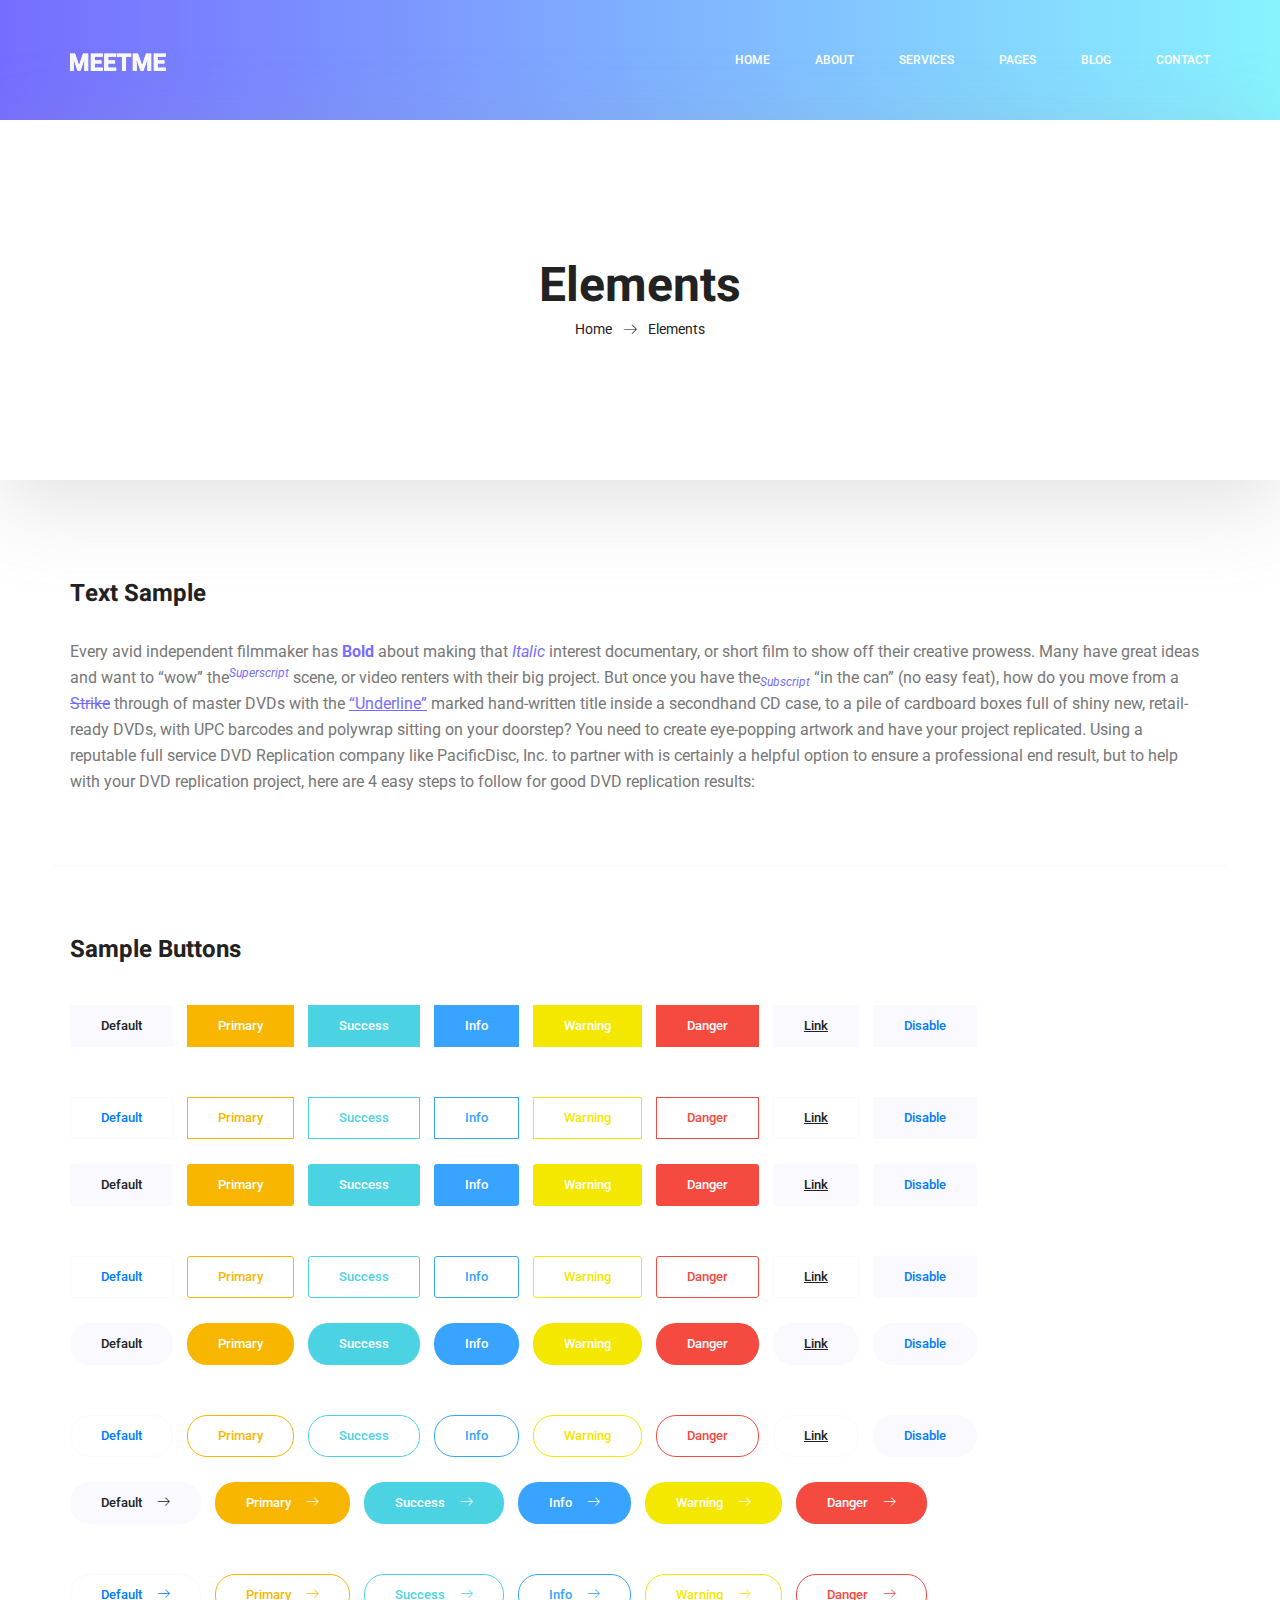
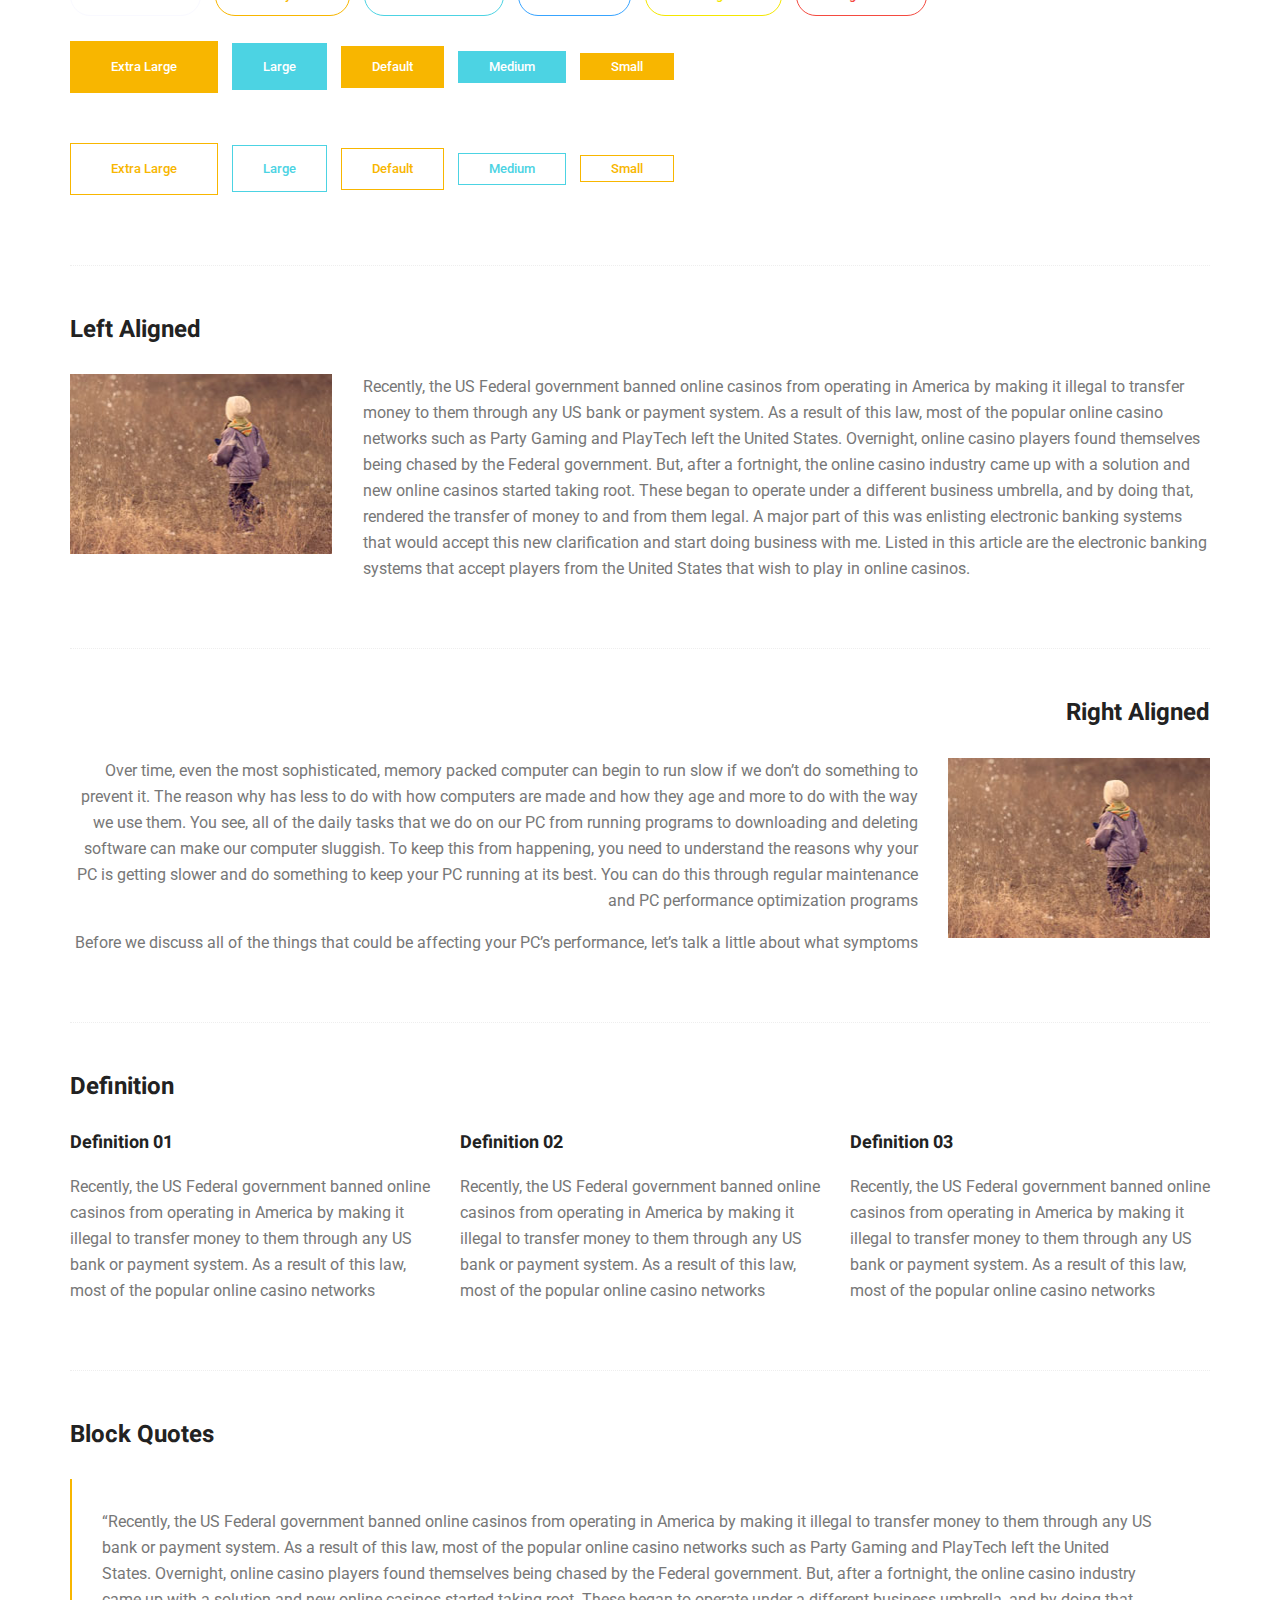
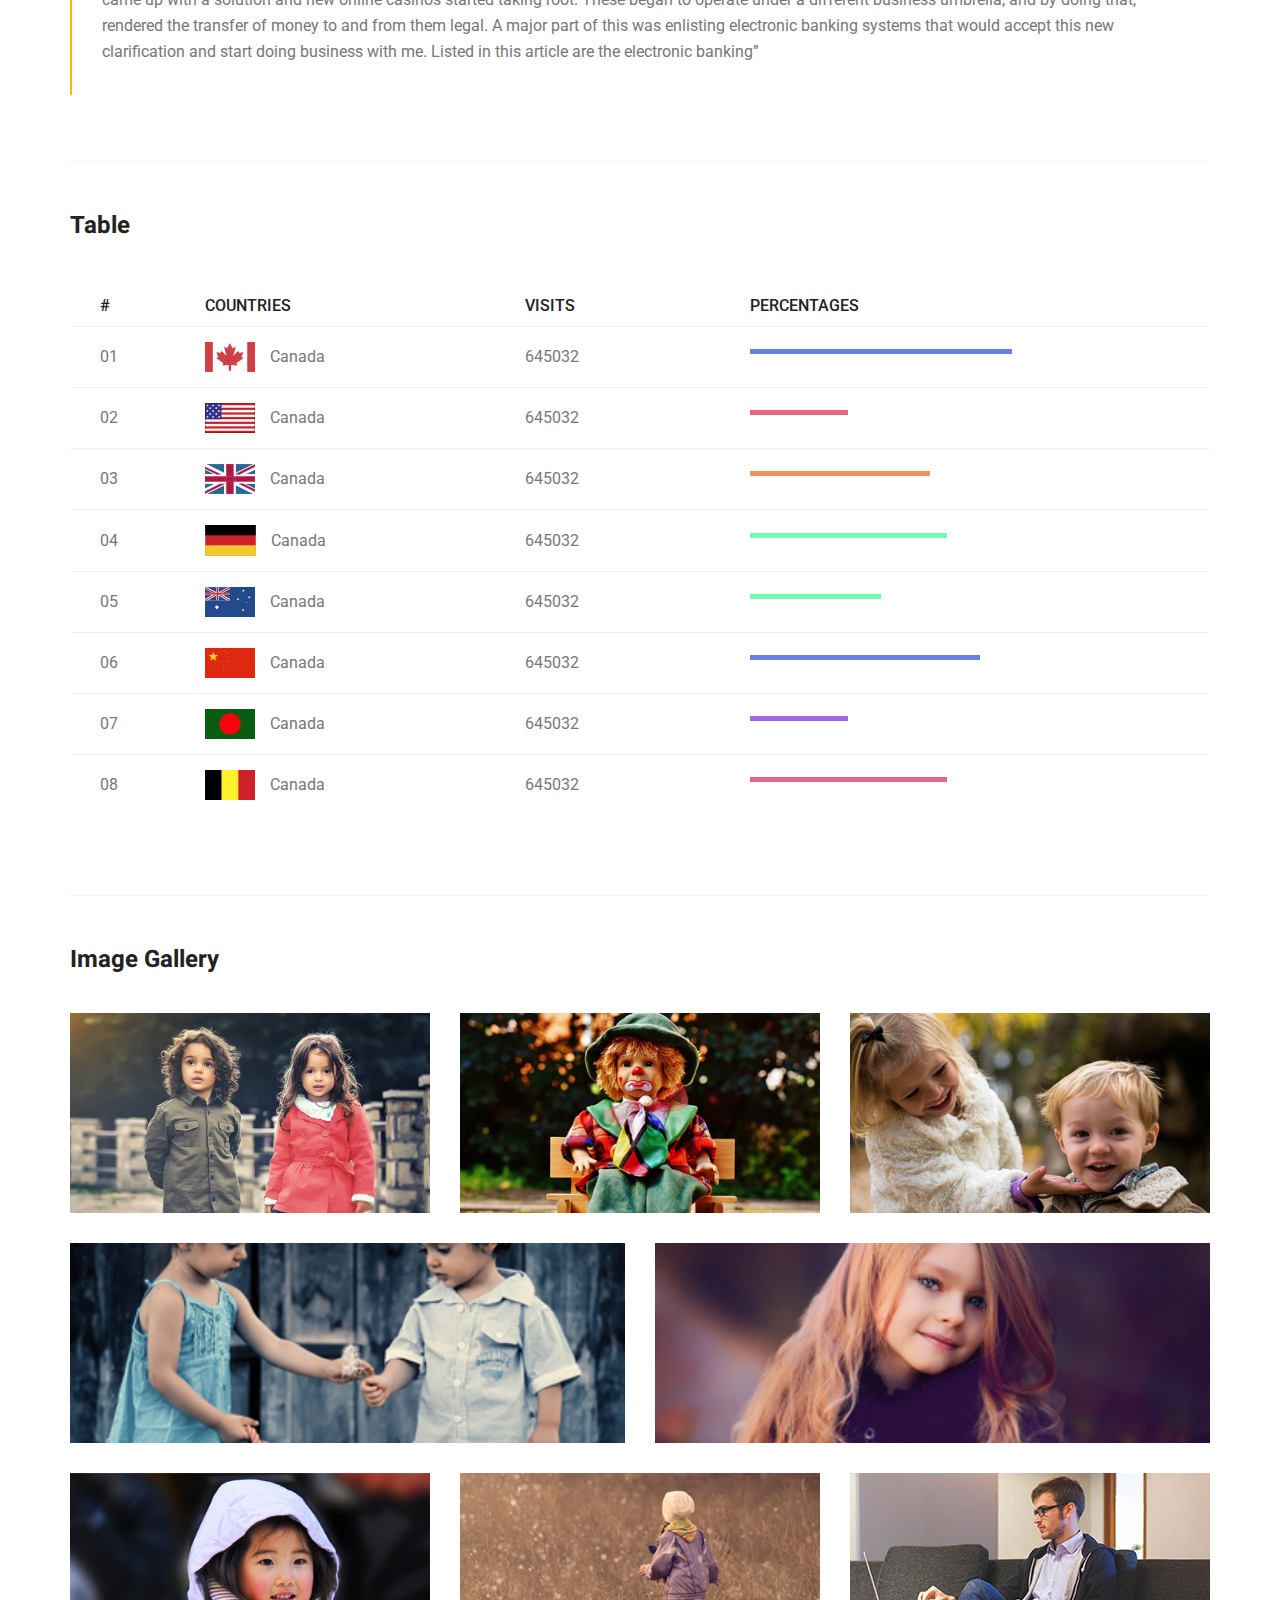
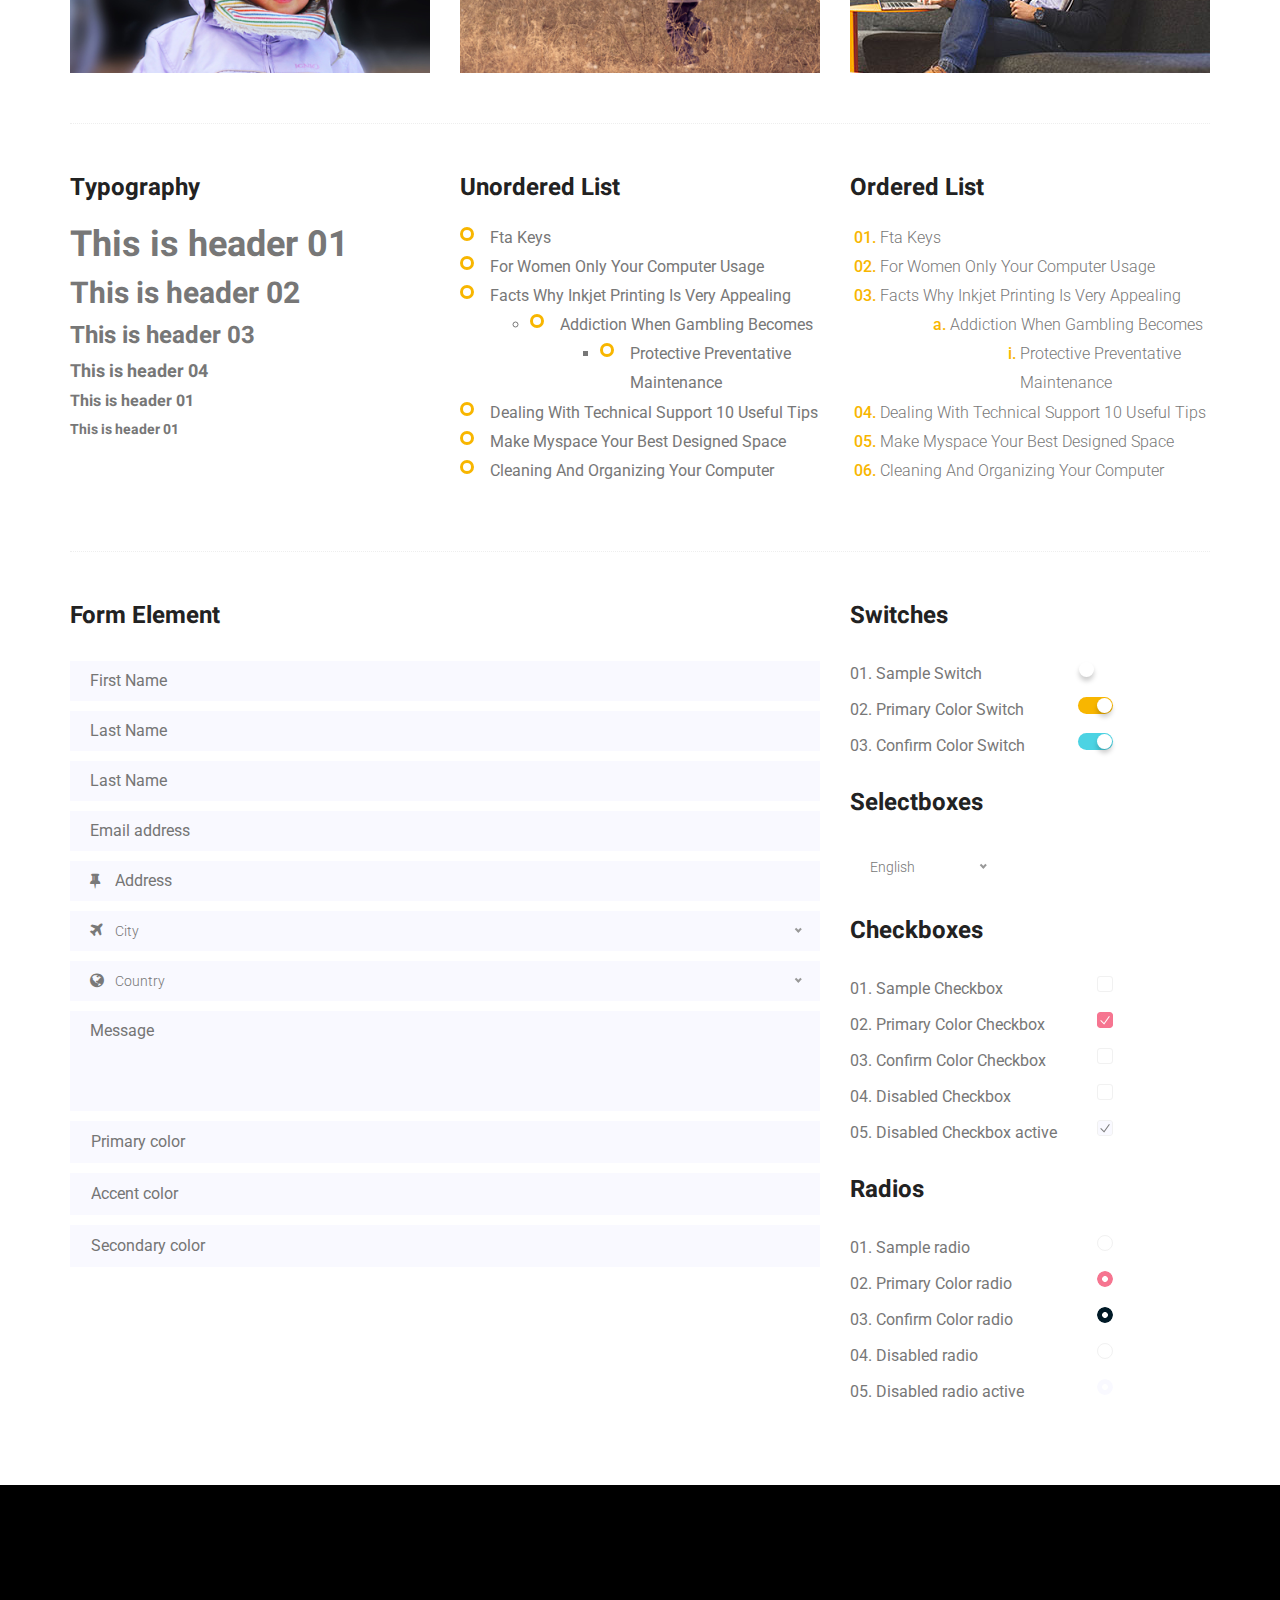
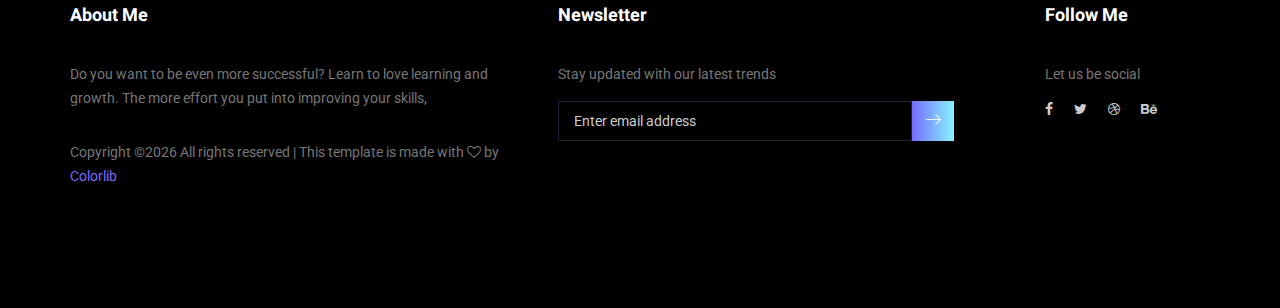
<file: meetme-gh-pages/elements.html>
<!doctype html>
<html lang="en">
    <head>
        <!-- Required meta tags -->
        <meta charset="utf-8">
        <meta name="viewport" content="width=device-width, initial-scale=1, shrink-to-fit=no">
        <link rel="icon" href="img/favicon.png" type="image/png">
        <title>MeetMe Personal</title>
        <!-- Bootstrap CSS -->
        <link rel="stylesheet" href="css/bootstrap.css">
        <link rel="stylesheet" href="vendors/linericon/style.css">
        <link rel="stylesheet" href="css/font-awesome.min.css">
        <link rel="stylesheet" href="vendors/owl-carousel/owl.carousel.min.css">
        <link rel="stylesheet" href="vendors/lightbox/simpleLightbox.css">
        <link rel="stylesheet" href="vendors/nice-select/css/nice-select.css">
        <link rel="stylesheet" href="vendors/animate-css/animate.css">
        <link rel="stylesheet" href="vendors/popup/magnific-popup.css">
        <!-- main css -->
        <link rel="stylesheet" href="css/style.css">
        <link rel="stylesheet" href="css/responsive.css">
    </head>
    <body>
        
        <!--================Header Menu Area =================-->
        <header class="header_area">
            <div class="main_menu">
            	<nav class="navbar navbar-expand-lg navbar-light">
					<div class="container box_1620">
						<!-- Brand and toggle get grouped for better mobile display -->
						<a class="navbar-brand logo_h" href="index.html"><img src="img/logo.png" alt=""></a>
						<button class="navbar-toggler" type="button" data-toggle="collapse" data-target="#navbarSupportedContent" aria-controls="navbarSupportedContent" aria-expanded="false" aria-label="Toggle navigation">
							<span class="icon-bar"></span>
							<span class="icon-bar"></span>
							<span class="icon-bar"></span>
						</button>
						<!-- Collect the nav links, forms, and other content for toggling -->
						<div class="collapse navbar-collapse offset" id="navbarSupportedContent">
							<ul class="nav navbar-nav menu_nav ml-auto">
								<li class="nav-item active"><a class="nav-link" href="index.html">Home</a></li> 
								<li class="nav-item"><a class="nav-link" href="about-us.html">About</a></li> 
								<li class="nav-item"><a class="nav-link" href="services.html">Services</a></li> 
								<li class="nav-item submenu dropdown">
									<a href="#" class="nav-link dropdown-toggle" data-toggle="dropdown" role="button" aria-haspopup="true" aria-expanded="false">Pages</a>
									<ul class="dropdown-menu">
										<li class="nav-item"><a class="nav-link" href="portfolio.html">Portfolio</a></li>
										<li class="nav-item"><a class="nav-link" href="elements.html">Elements</a></li>
									</ul>
								</li> 
								<li class="nav-item submenu dropdown">
									<a href="#" class="nav-link dropdown-toggle" data-toggle="dropdown" role="button" aria-haspopup="true" aria-expanded="false">Blog</a>
									<ul class="dropdown-menu">
										<li class="nav-item"><a class="nav-link" href="blog.html">Blog</a></li>
										<li class="nav-item"><a class="nav-link" href="single-blog.html">Blog Details</a></li>
									</ul>
								</li> 
								<li class="nav-item"><a class="nav-link" href="contact.html">Contact</a></li>
							</ul>
						</div> 
					</div>
            	</nav>
            </div>
        </header>
        <!--================Header Menu Area =================-->
        
        <!--================Home Banner Area =================-->
        <section class="banner_area">
            <div class="box_1620">
				<div class="banner_inner d-flex align-items-center">
					<div class="container">
						<div class="banner_content text-center">
							<h2>Elements</h2>
							<div class="page_link">
								<a href="index.html">Home</a>
								<a href="elements.html">Elements</a>
							</div>
						</div>
					</div>
				</div>
            </div>
        </section>
        <!--================End Home Banner Area =================-->
        
        
        <!-- Start Sample Area -->
			<section class="sample-text-area">
				<div class="container">
					<h3 class="text-heading title_color">Text Sample</h3>
					<p class="sample-text">
						Every avid independent filmmaker has <b>Bold</b> about making that <i>Italic</i> interest documentary, or short film to show off their creative prowess. Many have great ideas and want to “wow” the<sup>Superscript</sup> scene, or video renters with their big project.  But once you have the<sub>Subscript</sub> “in the can” (no easy feat), how do you move from a <del>Strike</del> through of master DVDs with the <u>“Underline”</u> marked hand-written title inside a secondhand CD case, to a pile of cardboard boxes full of shiny new, retail-ready DVDs, with UPC barcodes and polywrap sitting on your doorstep?  You need to create eye-popping artwork and have your project replicated. Using a reputable full service DVD Replication company like PacificDisc, Inc. to partner with is certainly a helpful option to ensure a professional end result, but to help with your DVD replication project, here are 4 easy steps to follow for good DVD replication results: 

					</p>
				</div>
			</section>
			<!-- End Sample Area -->
			<!-- Start Button -->
			<section class="button-area">
				<div class="container border-top-generic">
					<h3 class="text-heading title_color">Sample Buttons</h3>
					<div class="button-group-area">
						<a href="#" class="genric-btn default">Default</a>
						<a href="#" class="genric-btn primary">Primary</a>
						<a href="#" class="genric-btn success">Success</a>
						<a href="#" class="genric-btn info">Info</a>
						<a href="#" class="genric-btn warning">Warning</a>
						<a href="#" class="genric-btn danger">Danger</a>
						<a href="#" class="genric-btn link">Link</a>
						<a href="#" class="genric-btn disable">Disable</a>
					</div>
					<div class="button-group-area mt-10">
						<a href="#" class="genric-btn default-border">Default</a>
						<a href="#" class="genric-btn primary-border">Primary</a>
						<a href="#" class="genric-btn success-border">Success</a>
						<a href="#" class="genric-btn info-border">Info</a>
						<a href="#" class="genric-btn warning-border">Warning</a>
						<a href="#" class="genric-btn danger-border">Danger</a>
						<a href="#" class="genric-btn link-border">Link</a>
						<a href="#" class="genric-btn disable">Disable</a>
					</div>
					<div class="button-group-area mt-40">
						<a href="#" class="genric-btn default radius">Default</a>
						<a href="#" class="genric-btn primary radius">Primary</a>
						<a href="#" class="genric-btn success radius">Success</a>
						<a href="#" class="genric-btn info radius">Info</a>
						<a href="#" class="genric-btn warning radius">Warning</a>
						<a href="#" class="genric-btn danger radius">Danger</a>
						<a href="#" class="genric-btn link radius">Link</a>
						<a href="#" class="genric-btn disable radius">Disable</a>
					</div>
					<div class="button-group-area mt-10">
						<a href="#" class="genric-btn default-border radius">Default</a>
						<a href="#" class="genric-btn primary-border radius">Primary</a>
						<a href="#" class="genric-btn success-border radius">Success</a>
						<a href="#" class="genric-btn info-border radius">Info</a>
						<a href="#" class="genric-btn warning-border radius">Warning</a>
						<a href="#" class="genric-btn danger-border radius">Danger</a>
						<a href="#" class="genric-btn link-border radius">Link</a>
						<a href="#" class="genric-btn disable radius">Disable</a>
					</div>
					<div class="button-group-area mt-40">
						<a href="#" class="genric-btn default circle">Default</a>
						<a href="#" class="genric-btn primary circle">Primary</a>
						<a href="#" class="genric-btn success circle">Success</a>
						<a href="#" class="genric-btn info circle">Info</a>
						<a href="#" class="genric-btn warning circle">Warning</a>
						<a href="#" class="genric-btn danger circle">Danger</a>
						<a href="#" class="genric-btn link circle">Link</a>
						<a href="#" class="genric-btn disable circle">Disable</a>
					</div>
					<div class="button-group-area mt-10">
						<a href="#" class="genric-btn default-border circle">Default</a>
						<a href="#" class="genric-btn primary-border circle">Primary</a>
						<a href="#" class="genric-btn success-border circle">Success</a>
						<a href="#" class="genric-btn info-border circle">Info</a>
						<a href="#" class="genric-btn warning-border circle">Warning</a>
						<a href="#" class="genric-btn danger-border circle">Danger</a>
						<a href="#" class="genric-btn link-border circle">Link</a>
						<a href="#" class="genric-btn disable circle">Disable</a>
					</div>
					<div class="button-group-area mt-40">
						<a href="#" class="genric-btn default circle arrow">Default<span class="lnr lnr-arrow-right"></span></a>
						<a href="#" class="genric-btn primary circle arrow">Primary<span class="lnr lnr-arrow-right"></span></a>
						<a href="#" class="genric-btn success circle arrow">Success<span class="lnr lnr-arrow-right"></span></a>
						<a href="#" class="genric-btn info circle arrow">Info<span class="lnr lnr-arrow-right"></span></a>
						<a href="#" class="genric-btn warning circle arrow">Warning<span class="lnr lnr-arrow-right"></span></a>
						<a href="#" class="genric-btn danger circle arrow">Danger<span class="lnr lnr-arrow-right"></span></a>
					</div>
					<div class="button-group-area mt-10">
						<a href="#" class="genric-btn default-border circle arrow">Default<span class="lnr lnr-arrow-right"></span></a>
						<a href="#" class="genric-btn primary-border circle arrow">Primary<span class="lnr lnr-arrow-right"></span></a>
						<a href="#" class="genric-btn success-border circle arrow">Success<span class="lnr lnr-arrow-right"></span></a>
						<a href="#" class="genric-btn info-border circle arrow">Info<span class="lnr lnr-arrow-right"></span></a>
						<a href="#" class="genric-btn warning-border circle arrow">Warning<span class="lnr lnr-arrow-right"></span></a>
						<a href="#" class="genric-btn danger-border circle arrow">Danger<span class="lnr lnr-arrow-right"></span></a>
					</div>
					<div class="button-group-area mt-40">
						<a href="#" class="genric-btn primary e-large">Extra Large</a>
						<a href="#" class="genric-btn success large">Large</a>
						<a href="#" class="genric-btn primary">Default</a>
						<a href="#" class="genric-btn success medium">Medium</a>
						<a href="#" class="genric-btn primary small">Small</a>
					</div>
					<div class="button-group-area mt-10">
						<a href="#" class="genric-btn primary-border e-large">Extra Large</a>
						<a href="#" class="genric-btn success-border large">Large</a>
						<a href="#" class="genric-btn primary-border">Default</a>
						<a href="#" class="genric-btn success-border medium">Medium</a>
						<a href="#" class="genric-btn primary-border small">Small</a>
					</div>
				</div>
			</section>
			<!-- End Button -->
			<!-- Start Align Area -->
			<div class="whole-wrap">
				<div class="container">
					<div class="section-top-border">
						<h3 class="mb-30 title_color">Left Aligned</h3>
						<div class="row">
							<div class="col-md-3">
								<img src="img/elements/d.jpg" alt="" class="img-fluid">
							</div>
							<div class="col-md-9 mt-sm-20 left-align-p">
								<p>Recently, the US Federal government banned online casinos from operating in America by making it illegal to transfer money to them through any US bank or payment system. As a result of this law, most of the popular online casino networks such as Party Gaming and PlayTech left the United States. Overnight, online casino players found themselves being chased by the Federal government. But, after a fortnight, the online casino industry came up with a solution and new online casinos started taking root. These began to operate under a different business umbrella, and by doing that, rendered the transfer of money to and from them legal. A major part of this was enlisting electronic banking systems that would accept this new clarification and start doing business with me. Listed in this article are the electronic banking systems that accept players from the United States that wish to play in online casinos.</p>
							</div>
						</div>
					</div>
					<div class="section-top-border text-right">
						<h3 class="mb-30 title_color">Right Aligned</h3>
						<div class="row">
							<div class="col-md-9">
								<p class="text-right">Over time, even the most sophisticated, memory packed computer can begin to run slow if we don’t do something to prevent it. The reason why has less to do with how computers are made and how they age and more to do with the way we use them. You see, all of the daily tasks that we do on our PC from running programs to downloading and deleting software can make our computer sluggish. To keep this from happening, you need to understand the reasons why your PC is getting slower and do something to keep your PC running at its best. You can do this through regular maintenance and PC performance optimization programs</p>
								<p class="text-right">Before we discuss all of the things that could be affecting your PC’s performance, let’s talk a little about what symptoms</p>
							</div>
							<div class="col-md-3">
								<img src="img/elements/d.jpg" alt="" class="img-fluid">
							</div>
						</div>
					</div>
					<div class="section-top-border">
						<h3 class="mb-30 title_color">Definition</h3>
						<div class="row">
							<div class="col-md-4">
								<div class="single-defination">
									<h4 class="mb-20">Definition 01</h4>
									<p>Recently, the US Federal government banned online casinos from operating in America by making it illegal to transfer money to them through any US bank or payment system. As a result of this law, most of the popular online casino networks</p>
								</div>
							</div>
							<div class="col-md-4">
								<div class="single-defination">
									<h4 class="mb-20">Definition 02</h4>
									<p>Recently, the US Federal government banned online casinos from operating in America by making it illegal to transfer money to them through any US bank or payment system. As a result of this law, most of the popular online casino networks</p>
								</div>
							</div>
							<div class="col-md-4">
								<div class="single-defination">
									<h4 class="mb-20">Definition 03</h4>
									<p>Recently, the US Federal government banned online casinos from operating in America by making it illegal to transfer money to them through any US bank or payment system. As a result of this law, most of the popular online casino networks</p>
								</div>
							</div>
						</div>
					</div>
					<div class="section-top-border">
						<h3 class="mb-30 title_color">Block Quotes</h3>
						<div class="row">
							<div class="col-lg-12">
								<blockquote class="generic-blockquote">
									“Recently, the US Federal government banned online casinos from operating in America by making it illegal to transfer money to them through any US bank or payment system. As a result of this law, most of the popular online casino networks such as Party Gaming and PlayTech left the United States. Overnight, online casino players found themselves being chased by the Federal government. But, after a fortnight, the online casino industry came up with a solution and new online casinos started taking root. These began to operate under a different business umbrella, and by doing that, rendered the transfer of money to and from them legal. A major part of this was enlisting electronic banking systems that would accept this new clarification and start doing business with me. Listed in this article are the electronic banking” 
								</blockquote>
							</div>
						</div>
					</div>
					<div class="section-top-border">
						<h3 class="mb-30 title_color">Table</h3>
						<div class="progress-table-wrap">
							<div class="progress-table">
								<div class="table-head">
									<div class="serial">#</div>
									<div class="country">Countries</div>
									<div class="visit">Visits</div>
									<div class="percentage">Percentages</div>
								</div>
								<div class="table-row">
									<div class="serial">01</div>
									<div class="country"> <img src="img/elements/f1.jpg" alt="flag">Canada</div>
									<div class="visit">645032</div>
									<div class="percentage">
										<div class="progress">
											<div class="progress-bar color-1" role="progressbar" style="width: 80%" aria-valuenow="80" aria-valuemin="0" aria-valuemax="100"></div>
										</div>
									</div>
								</div>
								<div class="table-row">
									<div class="serial">02</div>
									<div class="country"> <img src="img/elements/f2.jpg" alt="flag">Canada</div>
									<div class="visit">645032</div>
									<div class="percentage">
										<div class="progress">
											<div class="progress-bar color-2" role="progressbar" style="width: 30%" aria-valuenow="30" aria-valuemin="0" aria-valuemax="100"></div>
										</div>
									</div>
								</div>
								<div class="table-row">
									<div class="serial">03</div>
									<div class="country"> <img src="img/elements/f3.jpg" alt="flag">Canada</div>
									<div class="visit">645032</div>
									<div class="percentage">
										<div class="progress">
											<div class="progress-bar color-3" role="progressbar" style="width: 55%" aria-valuenow="55" aria-valuemin="0" aria-valuemax="100"></div>
										</div>
									</div>
								</div>
								<div class="table-row">
									<div class="serial">04</div>
									<div class="country"> <img src="img/elements/f4.jpg" alt="flag">Canada</div>
									<div class="visit">645032</div>
									<div class="percentage">
										<div class="progress">
											<div class="progress-bar color-4" role="progressbar" style="width: 60%" aria-valuenow="60" aria-valuemin="0" aria-valuemax="100"></div>
										</div>
									</div>
								</div>
								<div class="table-row">
									<div class="serial">05</div>
									<div class="country"> <img src="img/elements/f5.jpg" alt="flag">Canada</div>
									<div class="visit">645032</div>
									<div class="percentage">
										<div class="progress">
											<div class="progress-bar color-5" role="progressbar" style="width: 40%" aria-valuenow="40" aria-valuemin="0" aria-valuemax="100"></div>
										</div>
									</div>
								</div>
								<div class="table-row">
									<div class="serial">06</div>
									<div class="country"> <img src="img/elements/f6.jpg" alt="flag">Canada</div>
									<div class="visit">645032</div>
									<div class="percentage">
										<div class="progress">
											<div class="progress-bar color-6" role="progressbar" style="width: 70%" aria-valuenow="70" aria-valuemin="0" aria-valuemax="100"></div>
										</div>
									</div>
								</div>
								<div class="table-row">
									<div class="serial">07</div>
									<div class="country"> <img src="img/elements/f7.jpg" alt="flag">Canada</div>
									<div class="visit">645032</div>
									<div class="percentage">
										<div class="progress">
											<div class="progress-bar color-7" role="progressbar" style="width: 30%" aria-valuenow="30" aria-valuemin="0" aria-valuemax="100"></div>
										</div>
									</div>
								</div>
								<div class="table-row">
									<div class="serial">08</div>
									<div class="country"> <img src="img/elements/f8.jpg" alt="flag">Canada</div>
									<div class="visit">645032</div>
									<div class="percentage">
										<div class="progress">
											<div class="progress-bar color-8" role="progressbar" style="width: 60%" aria-valuenow="60" aria-valuemin="0" aria-valuemax="100"></div>
										</div>
									</div>
								</div>
							</div>
						</div>
					</div>
					<div class="section-top-border">
						<h3 class="title_color">Image Gallery</h3>
						<div class="row gallery-item">
							<div class="col-md-4">
								<a href="img/elements/g1.jpg" class="img-gal"><div class="single-gallery-image" style="background: url(img/elements/g1.jpg);"></div></a>
							</div>
							<div class="col-md-4">
								<a href="img/elements/g2.jpg" class="img-gal"><div class="single-gallery-image" style="background: url(img/elements/g2.jpg);"></div></a>
							</div>
							<div class="col-md-4">
								<a href="img/elements/g3.jpg" class="img-gal"><div class="single-gallery-image" style="background: url(img/elements/g3.jpg);"></div></a>
							</div>
							<div class="col-md-6">
								<a href="img/elements/g4.jpg" class="img-gal"><div class="single-gallery-image" style="background: url(img/elements/g4.jpg);"></div></a>
							</div>
							<div class="col-md-6">
								<a href="img/elements/g5.jpg" class="img-gal"><div class="single-gallery-image" style="background: url(img/elements/g5.jpg);"></div></a>
							</div>
							<div class="col-md-4">
								<a href="img/elements/g6.jpg" class="img-gal"><div class="single-gallery-image" style="background: url(img/elements/g6.jpg);"></div></a>
							</div>
							<div class="col-md-4">
								<a href="img/elements/g7.jpg" class="img-gal"><div class="single-gallery-image" style="background: url(img/elements/g7.jpg);"></div></a>
							</div>
							<div class="col-md-4">
								<a href="img/elements/g8.jpg" class="img-gal"><div class="single-gallery-image" style="background: url(img/elements/g8.jpg);"></div></a>
							</div>
						</div>
					</div>
					<div class="section-top-border">
						<div class="row">
							<div class="col-lg-4 col-sm-6 typo-sec">
								<h3 class="mb-20 title_color">Typography</h3>
								<div class="typography">
									<h1 class="typo-list">This is header 01</h1>
									<h2 class="typo-list">This is header 02</h2>
									<h3 class="typo-list">This is header 03</h3>
									<h4 class="typo-list">This is header 04</h4>
									<h5 class="typo-list">This is header 01</h5>
									<h6 class="typo-list">This is header 01</h6>
								</div>
							</div>
							<div class="col-lg-4 col-sm-6 mt-sm-30 typo-sec">
								<h3 class="mb-20 title_color">Unordered List</h3>
								<div class="">
									<ul class="unordered-list">
										<li>Fta Keys</li>
										<li>For Women Only Your Computer Usage</li>
										<li>Facts Why Inkjet Printing Is Very Appealing
											<ul>
												<li>Addiction When Gambling Becomes
													<ul>
														<li>Protective Preventative Maintenance</li>
													</ul>
												</li>
											</ul>
										</li>
										<li>Dealing With Technical Support 10 Useful Tips</li>
										<li>Make Myspace Your Best Designed Space</li>
										<li>Cleaning And Organizing Your Computer</li>
									</ul>
								</div>
							</div>
							<div class="col-lg-4 col-sm-6 mt-sm-30 typo-sec">
								<h3 class="mb-20 title_color">Ordered List</h3>
								<div class="">
									<ol class="ordered-list">
										<li><span>Fta Keys</span></li>
										<li><span>For Women Only Your Computer Usage</span></li>
										<li><span>Facts Why Inkjet Printing Is Very Appealing</span>
											<ol class="ordered-list-alpha">
												<li><span>Addiction When Gambling Becomes</span>
													<ol class="ordered-list-roman">
														<li><span>Protective Preventative Maintenance</span></li>
													</ol>
												</li>
											</ol>
										</li>
										<li><span>Dealing With Technical Support 10 Useful Tips</span></li>
										<li><span>Make Myspace Your Best Designed Space</span></li>
										<li><span>Cleaning And Organizing Your Computer</span></li>
									</ol>
								</div>
							</div>
						</div>
					</div>
					<div class="section-top-border">
						<div class="row">
							<div class="col-lg-8 col-md-8">
								<h3 class="mb-30 title_color">Form Element</h3>
								<form action="#">
									<div class="mt-10">
										<input type="text" name="first_name" placeholder="First Name" onfocus="this.placeholder = ''" onblur="this.placeholder = 'First Name'" required class="single-input">
									</div>
									<div class="mt-10">
										<input type="text" name="last_name" placeholder="Last Name" onfocus="this.placeholder = ''" onblur="this.placeholder = 'Last Name'" required class="single-input">
									</div>
									<div class="mt-10">
										<input type="text" name="last_name" placeholder="Last Name" onfocus="this.placeholder = ''" onblur="this.placeholder = 'Last Name'" required class="single-input">
									</div>
									<div class="mt-10">
										<input type="email" name="EMAIL" placeholder="Email address" onfocus="this.placeholder = ''" onblur="this.placeholder = 'Email address'" required class="single-input">
									</div>
									<div class="input-group-icon mt-10">
										<div class="icon"><i class="fa fa-thumb-tack" aria-hidden="true"></i></div>
										<input type="text" name="address" placeholder="Address" onfocus="this.placeholder = ''" onblur="this.placeholder = 'Address'" required class="single-input">
									</div>
									<div class="input-group-icon mt-10">
										<div class="icon"><i class="fa fa-plane" aria-hidden="true"></i></div>
										<div class="form-select" id="default-select">
											<select>
												<option value="1">City</option>
												<option value="1">Dhaka</option>
												<option value="1">Dilli</option>
												<option value="1">Newyork</option>
												<option value="1">Islamabad</option>
											</select>
										</div>
									</div>
									<div class="input-group-icon mt-10">
										<div class="icon"><i class="fa fa-globe" aria-hidden="true"></i></div>
										<div class="form-select" id="default-select2">
											<select>
												<option value="1">Country</option>
												<option value="1">Bangladesh</option>
												<option value="1">India</option>
												<option value="1">England</option>
												<option value="1">Srilanka</option>
											</select>
										</div>
									</div>
									
									<div class="mt-10">
										<textarea class="single-textarea" placeholder="Message" onfocus="this.placeholder = ''" onblur="this.placeholder = 'Message'" required></textarea>
									</div>
									<div class="mt-10">
										<input type="text" name="first_name" placeholder="Primary color" onfocus="this.placeholder = ''" onblur="this.placeholder = 'Primary color'" required class="single-input-primary">
									</div>
									<div class="mt-10">
										<input type="text" name="first_name" placeholder="Accent color" onfocus="this.placeholder = ''" onblur="this.placeholder = 'Accent color'" required class="single-input-accent">
									</div>
									<div class="mt-10">
										<input type="text" name="first_name" placeholder="Secondary color" onfocus="this.placeholder = ''" onblur="this.placeholder = 'Secondary color'" required class="single-input-secondary">
									</div>
								</form>
							</div>
							<div class="col-lg-3 col-md-4 mt-sm-30 element-wrap">
								<div class="single-element-widget">
									<h3 class="mb-30 title_color">Switches</h3>
									<div class="switch-wrap d-flex justify-content-between">
										<p>01. Sample Switch</p>
										<div class="primary-switch">
											<input type="checkbox" id="default-switch">
											<label for="default-switch"></label>
										</div>
									</div>
									<div class="switch-wrap d-flex justify-content-between">
										<p>02. Primary Color Switch</p>
										<div class="primary-switch">
											<input type="checkbox" id="primary-switch" checked>
											<label for="primary-switch"></label>
										</div>
									</div>
									<div class="switch-wrap d-flex justify-content-between">
										<p>03. Confirm Color Switch</p>
										<div class="confirm-switch">
											<input type="checkbox" id="confirm-switch" checked>
											<label for="confirm-switch"></label>
										</div>
									</div>
								</div>
								<div class="single-element-widget">
									<h3 class="mb-30 title_color">Selectboxes</h3>
									<div class="default-select" id="default-select">
										<select>
											<option value="1">English</option>
											<option value="1">Spanish</option>
											<option value="1">Arabic</option>
											<option value="1">Portuguise</option>
											<option value="1">Bengali</option>
										</select>
									</div>
								</div>
								<div class="single-element-widget">
									<h3 class="mb-30 title_color">Checkboxes</h3>
									<div class="switch-wrap d-flex justify-content-between">
										<p>01. Sample Checkbox</p>
										<div class="primary-checkbox">
											<input type="checkbox" id="default-checkbox">
											<label for="default-checkbox"></label>
										</div>
									</div>
									<div class="switch-wrap d-flex justify-content-between">
										<p>02. Primary Color Checkbox</p>
										<div class="primary-checkbox">
											<input type="checkbox" id="primary-checkbox" checked>
											<label for="primary-checkbox"></label>
										</div>
									</div>
									<div class="switch-wrap d-flex justify-content-between">
										<p>03. Confirm Color Checkbox</p>
										<div class="confirm-checkbox">
											<input type="checkbox" id="confirm-checkbox">
											<label for="confirm-checkbox"></label>
										</div>
									</div>
									<div class="switch-wrap d-flex justify-content-between">
										<p>04. Disabled Checkbox</p>
										<div class="disabled-checkbox">
											<input type="checkbox" id="disabled-checkbox" disabled>
											<label for="disabled-checkbox"></label>
										</div>
									</div>
									<div class="switch-wrap d-flex justify-content-between">
										<p>05. Disabled Checkbox active</p>
										<div class="disabled-checkbox">
											<input type="checkbox" id="disabled-checkbox-active" checked disabled>
											<label for="disabled-checkbox-active"></label>
										</div>
									</div>
								</div>
								<div class="single-element-widget">
									<h3 class="mb-30 title_color">Radios</h3>
									<div class="switch-wrap d-flex justify-content-between">
										<p>01. Sample radio</p>
										<div class="primary-radio">
											<input type="checkbox" id="default-radio">
											<label for="default-radio"></label>
										</div>
									</div>
									<div class="switch-wrap d-flex justify-content-between">
										<p>02. Primary Color radio</p>
										<div class="primary-radio">
											<input type="checkbox" id="primary-radio" checked>
											<label for="primary-radio"></label>
										</div>
									</div>
									<div class="switch-wrap d-flex justify-content-between">
										<p>03. Confirm Color radio</p>
										<div class="confirm-radio">
											<input type="checkbox" id="confirm-radio" checked>
											<label for="confirm-radio"></label>
										</div>
									</div>
									<div class="switch-wrap d-flex justify-content-between">
										<p>04. Disabled radio</p>
										<div class="disabled-radio">
											<input type="checkbox" id="disabled-radio" disabled>
											<label for="disabled-radio"></label>
										</div>
									</div>
									<div class="switch-wrap d-flex justify-content-between">
										<p>05. Disabled radio active</p>
										<div class="disabled-radio">
											<input type="checkbox" id="disabled-radio-active" checked disabled>
											<label for="disabled-radio-active"></label>
										</div>
									</div>
								</div>
							</div>
						</div>
					</div>
				</div>
			</div>
			<!-- End Align Area -->
        
        
        <!--================Footer Area =================-->
        <footer class="footer_area p_120">
        	<div class="container">
        		<div class="row footer_inner">
        			<div class="col-lg-5 col-sm-6">
        				<aside class="f_widget ab_widget">
        					<div class="f_title">
        						<h3>About Me</h3>
        					</div>
        					<p>Do you want to be even more successful? Learn to love learning and growth. The more effort you put into improving your skills,</p>
        					<p><!-- Link back to Colorlib can't be removed. Template is licensed under CC BY 3.0. -->
Copyright &copy;<script>document.write(new Date().getFullYear());</script> All rights reserved | This template is made with <i class="fa fa-heart-o" aria-hidden="true"></i> by <a href="https://colorlib.com" target="_blank">Colorlib</a>
<!-- Link back to Colorlib can't be removed. Template is licensed under CC BY 3.0. --></p>
        				</aside>
        			</div>
        			<div class="col-lg-5 col-sm-6">
        				<aside class="f_widget news_widget">
        					<div class="f_title">
        						<h3>Newsletter</h3>
        					</div>
        					<p>Stay updated with our latest trends</p>
        					<div id="mc_embed_signup">
                                <form target="_blank" action="https://spondonit.us12.list-manage.com/subscribe/post?u=1462626880ade1ac87bd9c93a&amp;id=92a4423d01" method="get" class="subscribe_form relative">
                                	<div class="input-group d-flex flex-row">
                                        <input name="EMAIL" placeholder="Enter email address" onfocus="this.placeholder = ''" onblur="this.placeholder = 'Email Address '" required="" type="email">
                                        <button class="btn sub-btn"><span class="lnr lnr-arrow-right"></span></button>		
                                    </div>				
                                    <div class="mt-10 info"></div>
                                </form>
                            </div>
        				</aside>
        			</div>
        			<div class="col-lg-2">
        				<aside class="f_widget social_widget">
        					<div class="f_title">
        						<h3>Follow Me</h3>
        					</div>
        					<p>Let us be social</p>
        					<ul class="list">
        						<li><a href="#"><i class="fa fa-facebook"></i></a></li>
        						<li><a href="#"><i class="fa fa-twitter"></i></a></li>
        						<li><a href="#"><i class="fa fa-dribbble"></i></a></li>
        						<li><a href="#"><i class="fa fa-behance"></i></a></li>
        					</ul>
        				</aside>
        			</div>
        		</div>
        	</div>
        </footer>
        <!--================End Footer Area =================-->
        
        
        
        
        <!-- Optional JavaScript -->
        <!-- jQuery first, then Popper.js, then Bootstrap JS -->
        <script src="js/jquery-3.3.1.min.js"></script>
        <script src="js/popper.js"></script>
        <script src="js/bootstrap.min.js"></script>
        <script src="js/stellar.js"></script>
        <script src="vendors/lightbox/simpleLightbox.min.js"></script>
        <script src="vendors/nice-select/js/jquery.nice-select.min.js"></script>
        <script src="vendors/isotope/imagesloaded.pkgd.min.js"></script>
        <script src="vendors/isotope/isotope.pkgd.min.js"></script>
        <script src="vendors/owl-carousel/owl.carousel.min.js"></script>
        <script src="vendors/popup/jquery.magnific-popup.min.js"></script>
        <script src="js/jquery.ajaxchimp.min.js"></script>
        <script src="vendors/counter-up/jquery.waypoints.min.js"></script>
        <script src="vendors/counter-up/jquery.counterup.min.js"></script>
        <script src="js/mail-script.js"></script>
        <script src="js/theme.js"></script>
    </body>
</html>
</file>
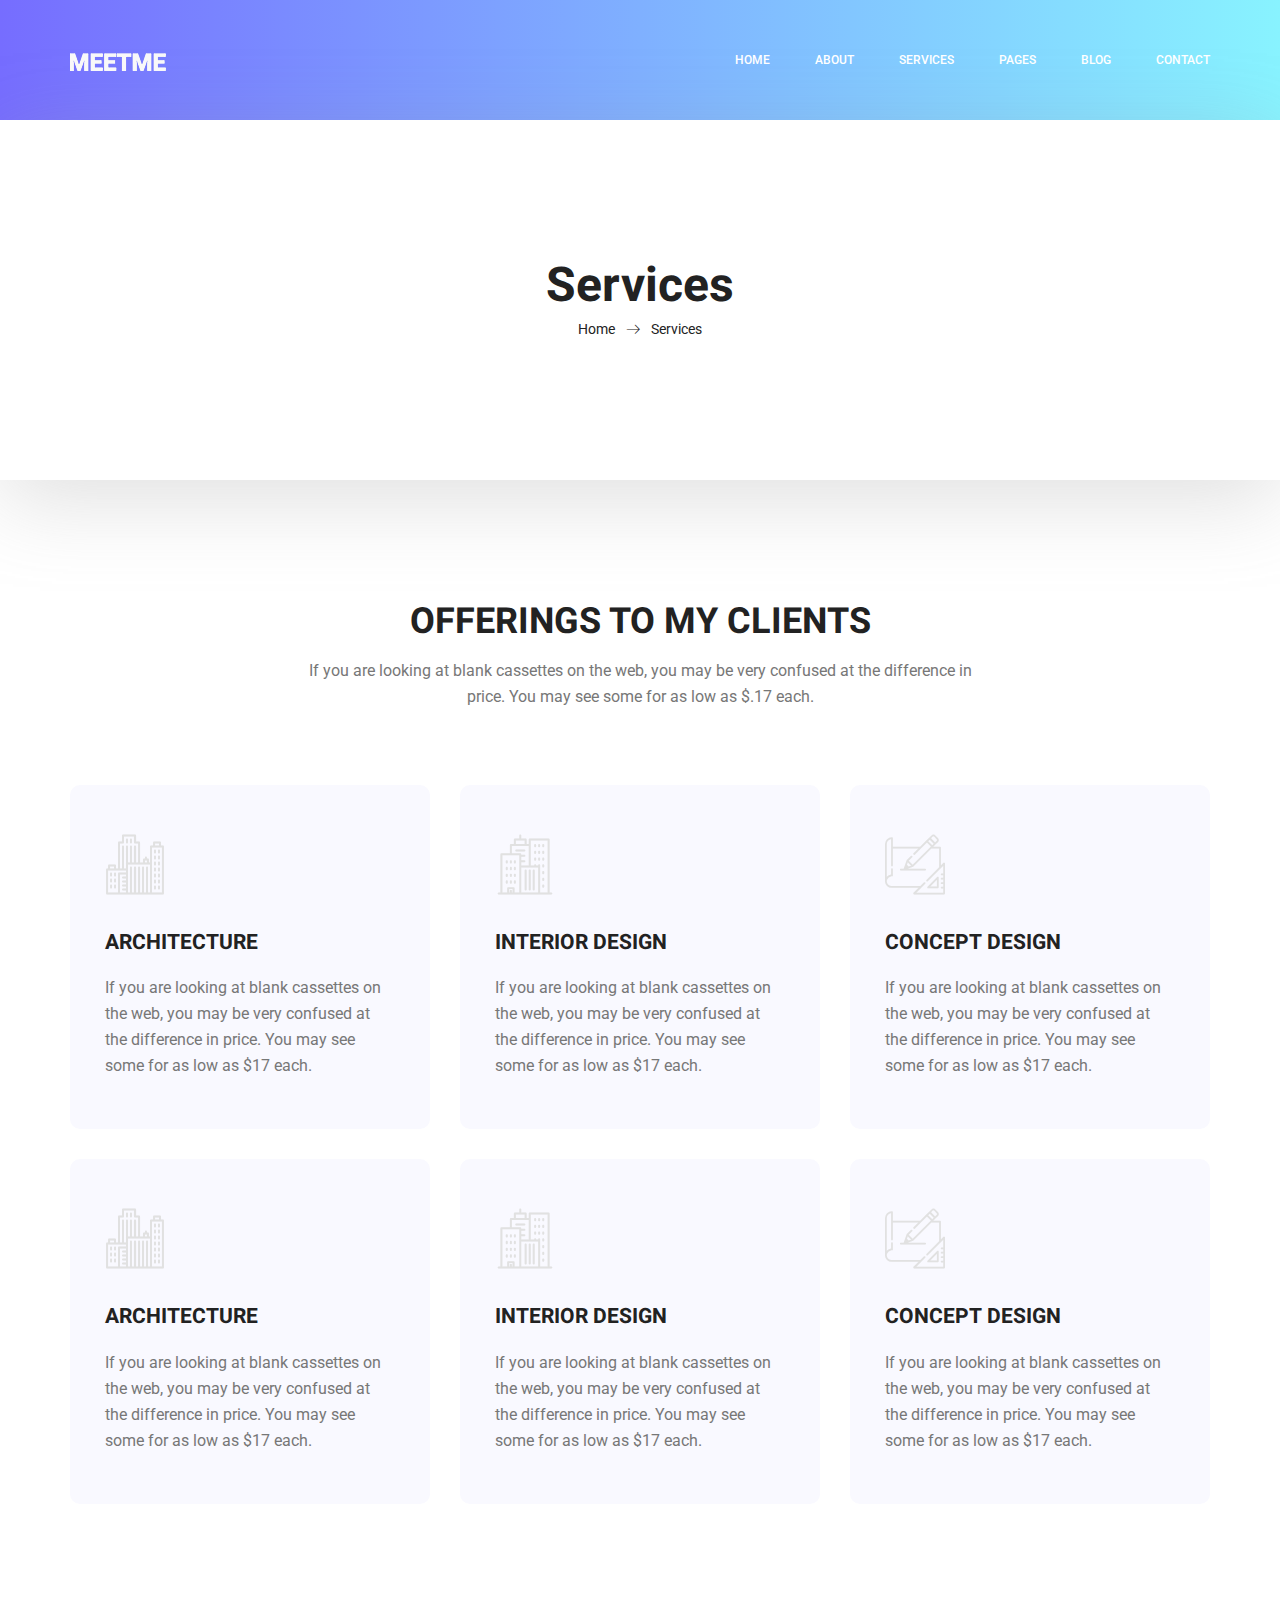
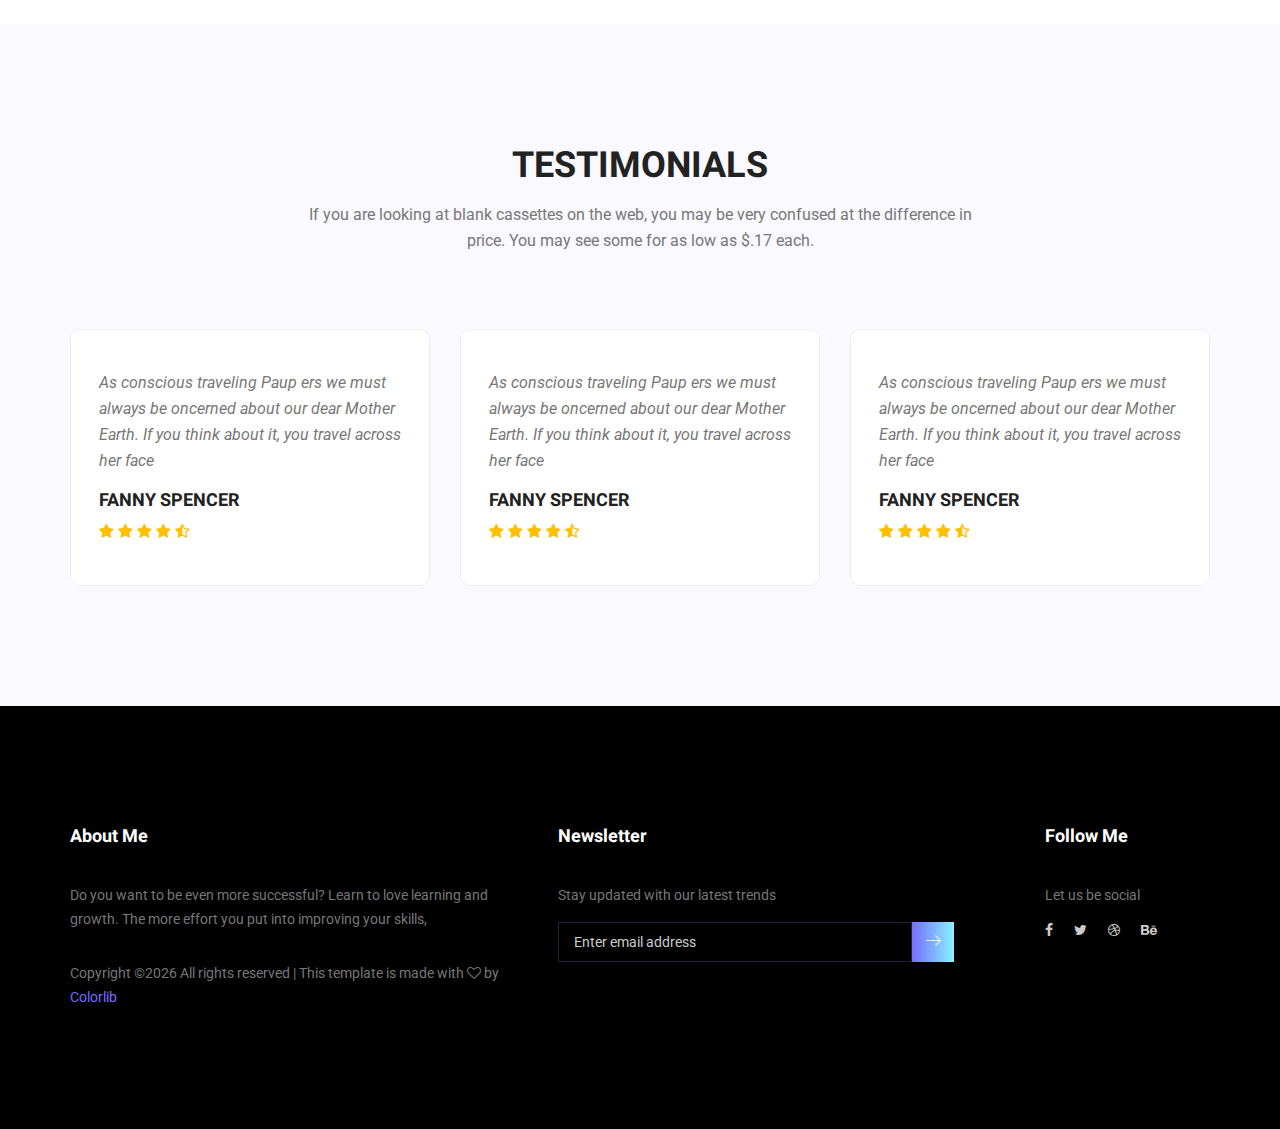
<file: meetme-gh-pages/services.html>
<!doctype html>
<html lang="en">
    <head>
        <!-- Required meta tags -->
        <meta charset="utf-8">
        <meta name="viewport" content="width=device-width, initial-scale=1, shrink-to-fit=no">
        <link rel="icon" href="img/favicon.png" type="image/png">
        <title>MeetMe Personal</title>
        <!-- Bootstrap CSS -->
        <link rel="stylesheet" href="css/bootstrap.css">
        <link rel="stylesheet" href="vendors/linericon/style.css">
        <link rel="stylesheet" href="css/font-awesome.min.css">
        <link rel="stylesheet" href="vendors/owl-carousel/owl.carousel.min.css">
        <link rel="stylesheet" href="vendors/lightbox/simpleLightbox.css">
        <link rel="stylesheet" href="vendors/nice-select/css/nice-select.css">
        <link rel="stylesheet" href="vendors/animate-css/animate.css">
        <link rel="stylesheet" href="vendors/popup/magnific-popup.css">
        <link rel="stylesheet" href="vendors/flaticon/flaticon.css">
        <!-- main css -->
        <link rel="stylesheet" href="css/style.css">
        <link rel="stylesheet" href="css/responsive.css">
    </head>
    <body>
        
        <!--================Header Menu Area =================-->
        <header class="header_area">
            <div class="main_menu">
            	<nav class="navbar navbar-expand-lg navbar-light">
					<div class="container box_1620">
						<!-- Brand and toggle get grouped for better mobile display -->
						<a class="navbar-brand logo_h" href="index.html"><img src="img/logo.png" alt=""></a>
						<button class="navbar-toggler" type="button" data-toggle="collapse" data-target="#navbarSupportedContent" aria-controls="navbarSupportedContent" aria-expanded="false" aria-label="Toggle navigation">
							<span class="icon-bar"></span>
							<span class="icon-bar"></span>
							<span class="icon-bar"></span>
						</button>
						<!-- Collect the nav links, forms, and other content for toggling -->
						<div class="collapse navbar-collapse offset" id="navbarSupportedContent">
							<ul class="nav navbar-nav menu_nav ml-auto">
								<li class="nav-item active"><a class="nav-link" href="index.html">Home</a></li> 
								<li class="nav-item"><a class="nav-link" href="about-us.html">About</a></li> 
								<li class="nav-item"><a class="nav-link" href="services.html">Services</a></li> 
								<li class="nav-item submenu dropdown">
									<a href="#" class="nav-link dropdown-toggle" data-toggle="dropdown" role="button" aria-haspopup="true" aria-expanded="false">Pages</a>
									<ul class="dropdown-menu">
										<li class="nav-item"><a class="nav-link" href="portfolio.html">Portfolio</a></li>
										<li class="nav-item"><a class="nav-link" href="elements.html">Elements</a></li>
									</ul>
								</li> 
								<li class="nav-item submenu dropdown">
									<a href="#" class="nav-link dropdown-toggle" data-toggle="dropdown" role="button" aria-haspopup="true" aria-expanded="false">Blog</a>
									<ul class="dropdown-menu">
										<li class="nav-item"><a class="nav-link" href="blog.html">Blog</a></li>
										<li class="nav-item"><a class="nav-link" href="single-blog.html">Blog Details</a></li>
									</ul>
								</li> 
								<li class="nav-item"><a class="nav-link" href="contact.html">Contact</a></li>
							</ul>
						</div> 
					</div>
            	</nav>
            </div>
        </header>
        <!--================Header Menu Area =================-->
        
        <!--================Home Banner Area =================-->
        <section class="banner_area">
            <div class="box_1620">
				<div class="banner_inner d-flex align-items-center">
					<div class="container">
						<div class="banner_content text-center">
							<h2>Services</h2>
							<div class="page_link">
								<a href="index.html">Home</a>
								<a href="services.html">Services</a>
							</div>
						</div>
					</div>
				</div>
            </div>
        </section>
        <!--================End Home Banner Area =================-->
        
        <!--================Feature Area =================-->
        <section class="feature_area white_feature p_120">
        	<div class="container">
        		<div class="main_title">
        			<h2>offerings to my clients</h2>
        			<p>If you are looking at blank cassettes on the web, you may be very confused at the difference in price. You may see some for as low as $.17 each.</p>
        		</div>
        		<div class="feature_inner row">
        			<div class="col-lg-4 col-md-6">
        				<div class="feature_item">
        					<i class="flaticon-city"></i>
        					<h4>Architecture</h4>
        					<p>If you are looking at blank cassettes on the web, you may be very confused at the difference in price. You may see some for as low as $17 each.</p>
        				</div>
        			</div>
        			<div class="col-lg-4 col-md-6">
        				<div class="feature_item">
        					<i class="flaticon-skyline"></i>
        					<h4>Interior Design</h4>
        					<p>If you are looking at blank cassettes on the web, you may be very confused at the difference in price. You may see some for as low as $17 each.</p>
        				</div>
        			</div>
        			<div class="col-lg-4 col-md-6">
        				<div class="feature_item">
        					<i class="flaticon-sketch"></i>
        					<h4>Concept Design</h4>
        					<p>If you are looking at blank cassettes on the web, you may be very confused at the difference in price. You may see some for as low as $17 each.</p>
        				</div>
        			</div>
        			<div class="col-lg-4 col-md-6">
        				<div class="feature_item">
        					<i class="flaticon-city"></i>
        					<h4>Architecture</h4>
        					<p>If you are looking at blank cassettes on the web, you may be very confused at the difference in price. You may see some for as low as $17 each.</p>
        				</div>
        			</div>
        			<div class="col-lg-4 col-md-6">
        				<div class="feature_item">
        					<i class="flaticon-skyline"></i>
        					<h4>Interior Design</h4>
        					<p>If you are looking at blank cassettes on the web, you may be very confused at the difference in price. You may see some for as low as $17 each.</p>
        				</div>
        			</div>
        			<div class="col-lg-4 col-md-6">
        				<div class="feature_item">
        					<i class="flaticon-sketch"></i>
        					<h4>Concept Design</h4>
        					<p>If you are looking at blank cassettes on the web, you may be very confused at the difference in price. You may see some for as low as $17 each.</p>
        				</div>
        			</div>
        		</div>
        	</div>
        </section>
        <!--================End Feature Area =================-->
        
        <!--================Testimonials Area =================-->
        <section class="testimonials_area p_120">
        	<div class="container">
        		<div class="main_title">
        			<h2>Testimonials</h2>
        			<p>If you are looking at blank cassettes on the web, you may be very confused at the difference in price. You may see some for as low as $.17 each.</p>
        		</div>
        		<div class="testi_inner">
					<div class="testi_slider owl-carousel">
						<div class="item">
							<div class="testi_item">
								<p>As conscious traveling Paup ers we must always be oncerned about our dear Mother Earth. If you think about it, you travel across her face</p>
								<h4>Fanny Spencer</h4>
								<a href="#"><i class="fa fa-star"></i></a>
								<a href="#"><i class="fa fa-star"></i></a>
								<a href="#"><i class="fa fa-star"></i></a>
								<a href="#"><i class="fa fa-star"></i></a>
								<a href="#"><i class="fa fa-star-half-o"></i></a>
							</div>
						</div>
						<div class="item">
							<div class="testi_item">
								<p>As conscious traveling Paup ers we must always be oncerned about our dear Mother Earth. If you think about it, you travel across her face</p>
								<h4>Fanny Spencer</h4>
								<a href="#"><i class="fa fa-star"></i></a>
								<a href="#"><i class="fa fa-star"></i></a>
								<a href="#"><i class="fa fa-star"></i></a>
								<a href="#"><i class="fa fa-star"></i></a>
								<a href="#"><i class="fa fa-star-half-o"></i></a>
							</div>
						</div>
						<div class="item">
							<div class="testi_item">
								<p>As conscious traveling Paup ers we must always be oncerned about our dear Mother Earth. If you think about it, you travel across her face</p>
								<h4>Fanny Spencer</h4>
								<a href="#"><i class="fa fa-star"></i></a>
								<a href="#"><i class="fa fa-star"></i></a>
								<a href="#"><i class="fa fa-star"></i></a>
								<a href="#"><i class="fa fa-star"></i></a>
								<a href="#"><i class="fa fa-star-half-o"></i></a>
							</div>
						</div>
					</div>
        		</div>
        	</div>
        </section>
        <!--================End Testimonials Area =================-->
        
        <!--================Footer Area =================-->
        <footer class="footer_area p_120">
        	<div class="container">
        		<div class="row footer_inner">
        			<div class="col-lg-5 col-sm-6">
        				<aside class="f_widget ab_widget">
        					<div class="f_title">
        						<h3>About Me</h3>
        					</div>
        					<p>Do you want to be even more successful? Learn to love learning and growth. The more effort you put into improving your skills,</p>
        					<p><!-- Link back to Colorlib can't be removed. Template is licensed under CC BY 3.0. -->
Copyright &copy;<script>document.write(new Date().getFullYear());</script> All rights reserved | This template is made with <i class="fa fa-heart-o" aria-hidden="true"></i> by <a href="https://colorlib.com" target="_blank">Colorlib</a>
<!-- Link back to Colorlib can't be removed. Template is licensed under CC BY 3.0. --></p>
        				</aside>
        			</div>
        			<div class="col-lg-5 col-sm-6">
        				<aside class="f_widget news_widget">
        					<div class="f_title">
        						<h3>Newsletter</h3>
        					</div>
        					<p>Stay updated with our latest trends</p>
        					<div id="mc_embed_signup">
                                <form target="_blank" action="https://spondonit.us12.list-manage.com/subscribe/post?u=1462626880ade1ac87bd9c93a&amp;id=92a4423d01" method="get" class="subscribe_form relative">
                                	<div class="input-group d-flex flex-row">
                                        <input name="EMAIL" placeholder="Enter email address" onfocus="this.placeholder = ''" onblur="this.placeholder = 'Email Address '" required="" type="email">
                                        <button class="btn sub-btn"><span class="lnr lnr-arrow-right"></span></button>		
                                    </div>				
                                    <div class="mt-10 info"></div>
                                </form>
                            </div>
        				</aside>
        			</div>
        			<div class="col-lg-2">
        				<aside class="f_widget social_widget">
        					<div class="f_title">
        						<h3>Follow Me</h3>
        					</div>
        					<p>Let us be social</p>
        					<ul class="list">
        						<li><a href="#"><i class="fa fa-facebook"></i></a></li>
        						<li><a href="#"><i class="fa fa-twitter"></i></a></li>
        						<li><a href="#"><i class="fa fa-dribbble"></i></a></li>
        						<li><a href="#"><i class="fa fa-behance"></i></a></li>
        					</ul>
        				</aside>
        			</div>
        		</div>
        	</div>
        </footer>
        <!--================End Footer Area =================-->
        
        
        
        
        <!-- Optional JavaScript -->
        <!-- jQuery first, then Popper.js, then Bootstrap JS -->
        <script src="js/jquery-3.3.1.min.js"></script>
        <script src="js/popper.js"></script>
        <script src="js/bootstrap.min.js"></script>
        <script src="js/stellar.js"></script>
        <script src="vendors/lightbox/simpleLightbox.min.js"></script>
        <script src="vendors/nice-select/js/jquery.nice-select.min.js"></script>
        <script src="vendors/isotope/imagesloaded.pkgd.min.js"></script>
        <script src="vendors/isotope/isotope.pkgd.min.js"></script>
        <script src="vendors/owl-carousel/owl.carousel.min.js"></script>
        <script src="vendors/popup/jquery.magnific-popup.min.js"></script>
        <script src="js/jquery.ajaxchimp.min.js"></script>
        <script src="vendors/counter-up/jquery.waypoints.min.js"></script>
        <script src="vendors/counter-up/jquery.counterup.min.js"></script>
        <script src="js/mail-script.js"></script>
        <script src="js/theme.js"></script>
    </body>
</html>
</file>
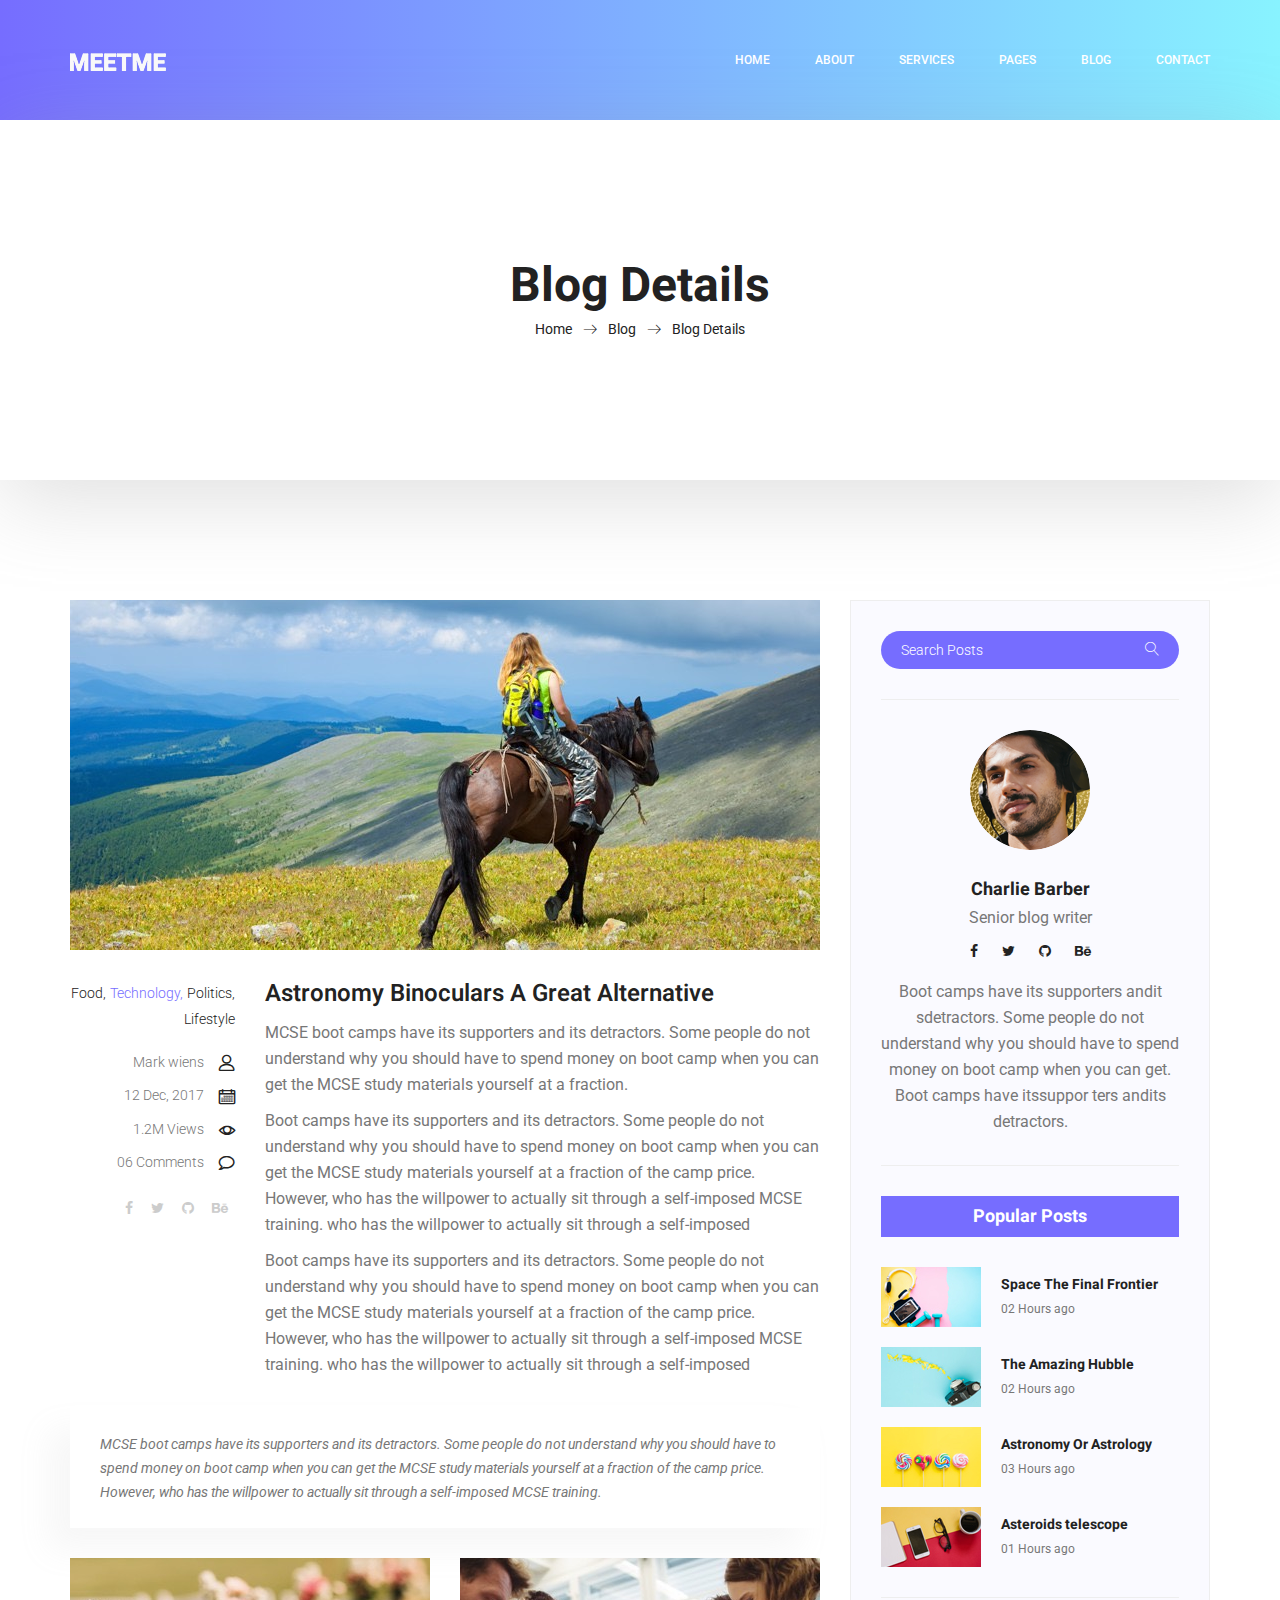
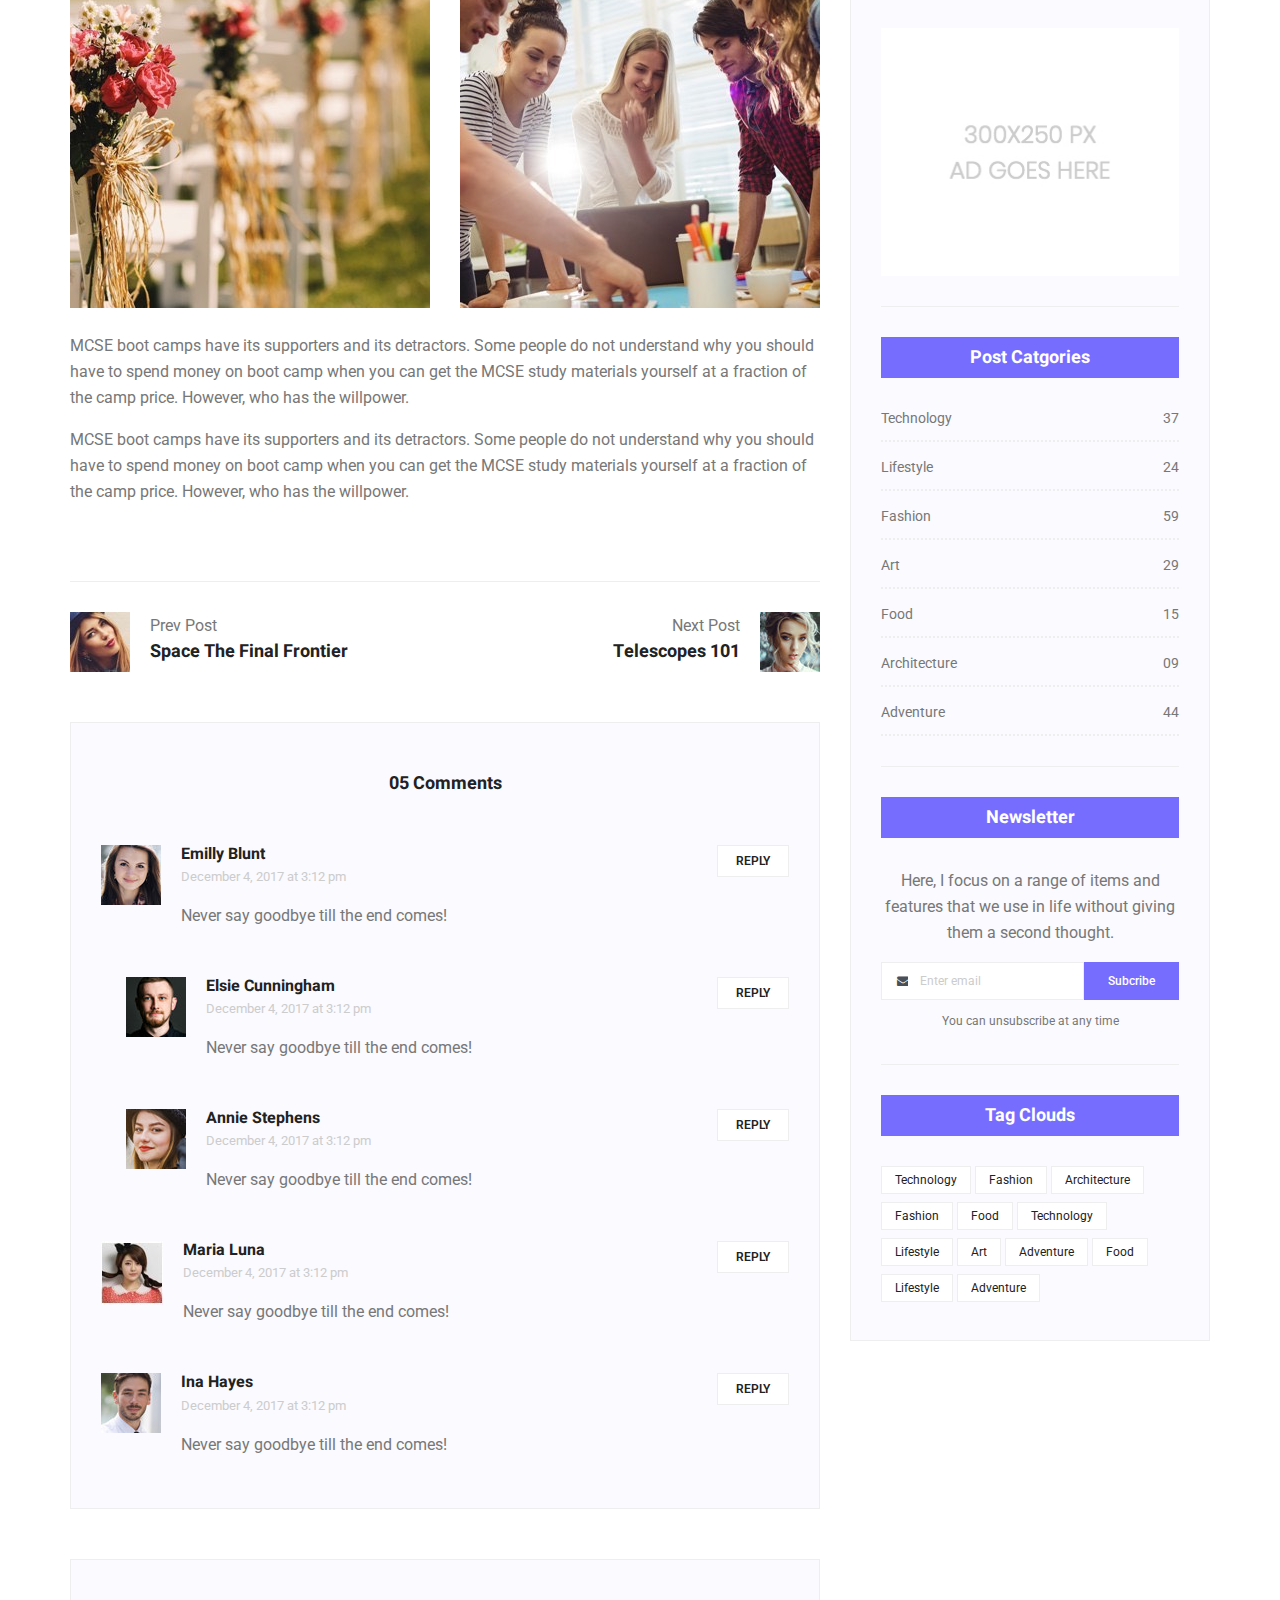
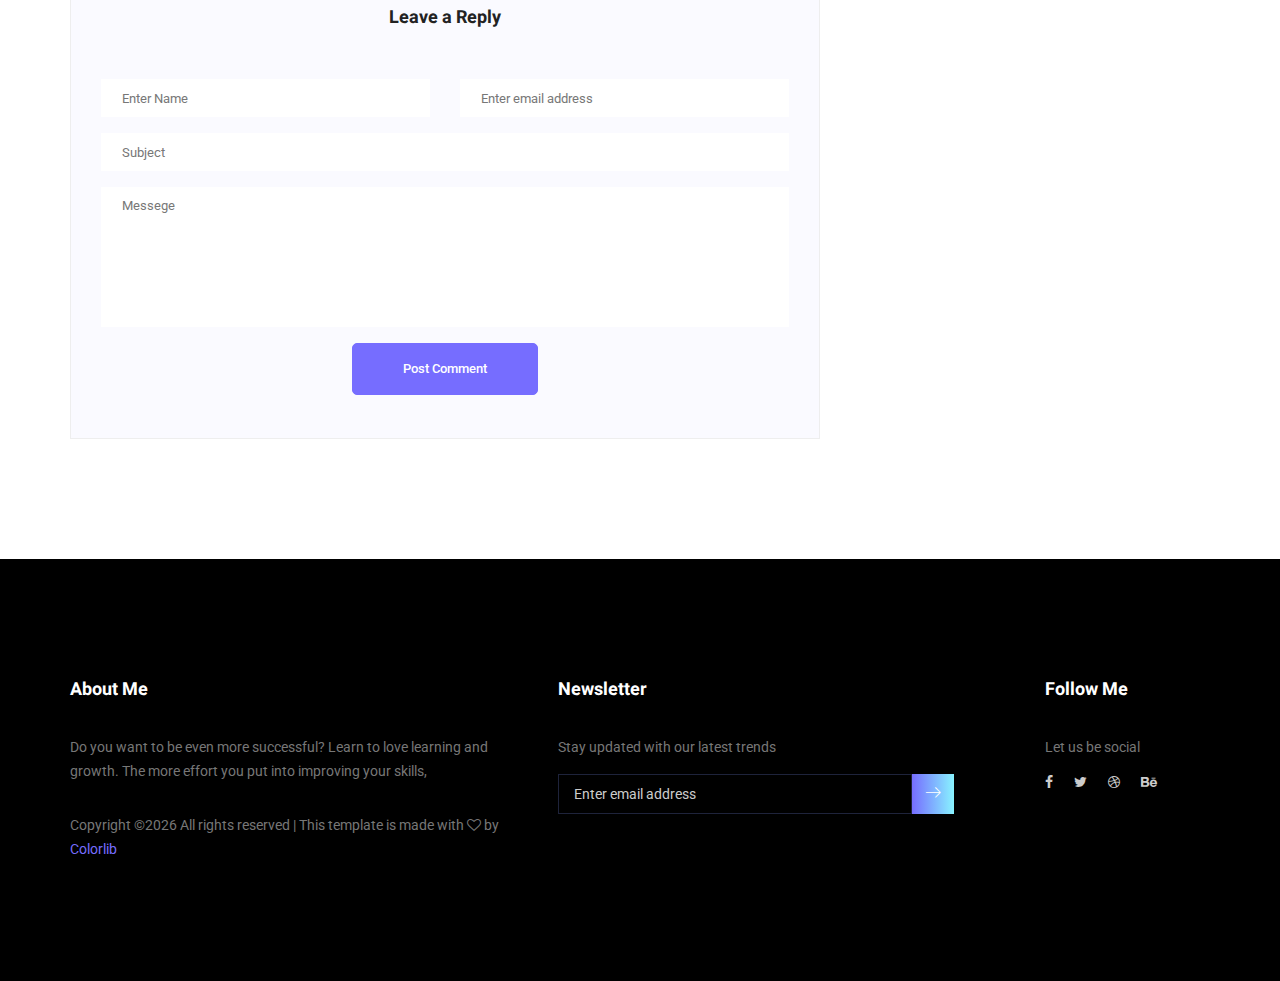
<file: meetme-gh-pages/single-blog.html>
<!doctype html>
<html lang="en">
    <head>
        <!-- Required meta tags -->
        <meta charset="utf-8">
        <meta name="viewport" content="width=device-width, initial-scale=1, shrink-to-fit=no">
        <link rel="icon" href="img/favicon.png" type="image/png">
        <title>MeetMe Personal</title>
        <!-- Bootstrap CSS -->
        <link rel="stylesheet" href="css/bootstrap.css">
        <link rel="stylesheet" href="vendors/linericon/style.css">
        <link rel="stylesheet" href="css/font-awesome.min.css">
        <link rel="stylesheet" href="vendors/owl-carousel/owl.carousel.min.css">
        <link rel="stylesheet" href="vendors/lightbox/simpleLightbox.css">
        <link rel="stylesheet" href="vendors/nice-select/css/nice-select.css">
        <link rel="stylesheet" href="vendors/animate-css/animate.css">
        <link rel="stylesheet" href="vendors/popup/magnific-popup.css">
        <!-- main css -->
        <link rel="stylesheet" href="css/style.css">
        <link rel="stylesheet" href="css/responsive.css">
    </head>
    <body>
        
        <!--================Header Menu Area =================-->
        <header class="header_area">
            <div class="main_menu">
            	<nav class="navbar navbar-expand-lg navbar-light">
					<div class="container box_1620">
						<!-- Brand and toggle get grouped for better mobile display -->
						<a class="navbar-brand logo_h" href="index.html"><img src="img/logo.png" alt=""></a>
						<button class="navbar-toggler" type="button" data-toggle="collapse" data-target="#navbarSupportedContent" aria-controls="navbarSupportedContent" aria-expanded="false" aria-label="Toggle navigation">
							<span class="icon-bar"></span>
							<span class="icon-bar"></span>
							<span class="icon-bar"></span>
						</button>
						<!-- Collect the nav links, forms, and other content for toggling -->
						<div class="collapse navbar-collapse offset" id="navbarSupportedContent">
							<ul class="nav navbar-nav menu_nav ml-auto">
								<li class="nav-item active"><a class="nav-link" href="index.html">Home</a></li> 
								<li class="nav-item"><a class="nav-link" href="about-us.html">About</a></li> 
								<li class="nav-item"><a class="nav-link" href="services.html">Services</a></li> 
								<li class="nav-item submenu dropdown">
									<a href="#" class="nav-link dropdown-toggle" data-toggle="dropdown" role="button" aria-haspopup="true" aria-expanded="false">Pages</a>
									<ul class="dropdown-menu">
										<li class="nav-item"><a class="nav-link" href="portfolio.html">Portfolio</a></li>
										<li class="nav-item"><a class="nav-link" href="elements.html">Elements</a></li>
									</ul>
								</li> 
								<li class="nav-item submenu dropdown">
									<a href="#" class="nav-link dropdown-toggle" data-toggle="dropdown" role="button" aria-haspopup="true" aria-expanded="false">Blog</a>
									<ul class="dropdown-menu">
										<li class="nav-item"><a class="nav-link" href="blog.html">Blog</a></li>
										<li class="nav-item"><a class="nav-link" href="single-blog.html">Blog Details</a></li>
									</ul>
								</li> 
								<li class="nav-item"><a class="nav-link" href="contact.html">Contact</a></li>
							</ul>
						</div> 
					</div>
            	</nav>
            </div>
        </header>
        <!--================Header Menu Area =================-->
        
        <!--================Home Banner Area =================-->
        <section class="banner_area">
            <div class="box_1620">
				<div class="banner_inner d-flex align-items-center">
					<div class="container">
						<div class="banner_content text-center">
							<h2>Blog Details</h2>
							<div class="page_link">
								<a href="index.html">Home</a>
								<a href="blog.html">Blog</a>
								<a href="single-blog.html">Blog Details</a>
							</div>
						</div>
					</div>
				</div>
            </div>
        </section>
        <!--================End Home Banner Area =================-->
        
        <!--================Blog Area =================-->
        <section class="blog_area single-post-area p_120">
            <div class="container">
                <div class="row">
                    <div class="col-lg-8 posts-list">
                        <div class="single-post row">
                            <div class="col-lg-12">
                                <div class="feature-img">
                                    <img class="img-fluid" src="img/blog/feature-img1.jpg" alt="">
                                </div>									
                            </div>
                            <div class="col-lg-3  col-md-3">
                                <div class="blog_info text-right">
                                    <div class="post_tag">
                                        <a href="#">Food,</a>
                                        <a class="active" href="#">Technology,</a>
                                        <a href="#">Politics,</a>
                                        <a href="#">Lifestyle</a>
                                    </div>
                                    <ul class="blog_meta list">
                                        <li><a href="#">Mark wiens<i class="lnr lnr-user"></i></a></li>
                                        <li><a href="#">12 Dec, 2017<i class="lnr lnr-calendar-full"></i></a></li>
                                        <li><a href="#">1.2M Views<i class="lnr lnr-eye"></i></a></li>
                                        <li><a href="#">06 Comments<i class="lnr lnr-bubble"></i></a></li>
                                    </ul>
                                    <ul class="social-links">
                                        <li><a href="#"><i class="fa fa-facebook"></i></a></li>
                                        <li><a href="#"><i class="fa fa-twitter"></i></a></li>
                                        <li><a href="#"><i class="fa fa-github"></i></a></li>
                                        <li><a href="#"><i class="fa fa-behance"></i></a></li>
                                    </ul>
                                </div>
                            </div>
                            <div class="col-lg-9 col-md-9 blog_details">
                                <h2>Astronomy Binoculars A Great Alternative</h2>
                                <p class="excert">
                                    MCSE boot camps have its supporters and its detractors. Some people do not understand why you should have to spend money on boot camp when you can get the MCSE study materials yourself at a fraction.
                                </p>
                                <p>
                                    Boot camps have its supporters and its detractors. Some people do not understand why you should have to spend money on boot camp when you can get the MCSE study materials yourself at a fraction of the camp price. However, who has the willpower to actually sit through a self-imposed MCSE training. who has the willpower to actually sit through a self-imposed
                                </p>
                                <p>
                                    Boot camps have its supporters and its detractors. Some people do not understand why you should have to spend money on boot camp when you can get the MCSE study materials yourself at a fraction of the camp price. However, who has the willpower to actually sit through a self-imposed MCSE training. who has the willpower to actually sit through a self-imposed
                                </p>
                            </div>
                            <div class="col-lg-12">
                                <div class="quotes">
                                    MCSE boot camps have its supporters and its detractors. Some people do not understand why you should have to spend money on boot camp when you can get the MCSE study materials yourself at a fraction of the camp price. However, who has the willpower to actually sit through a self-imposed MCSE training.										
                                </div>
                                <div class="row">
                                    <div class="col-6">
                                        <img class="img-fluid" src="img/blog/post-img1.jpg" alt="">
                                    </div>
                                    <div class="col-6">
                                        <img class="img-fluid" src="img/blog/post-img2.jpg" alt="">
                                    </div>	
                                    <div class="col-lg-12 mt-25">
                                        <p>
                                            MCSE boot camps have its supporters and its detractors. Some people do not understand why you should have to spend money on boot camp when you can get the MCSE study materials yourself at a fraction of the camp price. However, who has the willpower.
                                        </p>
                                        <p>
                                            MCSE boot camps have its supporters and its detractors. Some people do not understand why you should have to spend money on boot camp when you can get the MCSE study materials yourself at a fraction of the camp price. However, who has the willpower.
                                        </p>											
                                    </div>									
                                </div>
                            </div>
                        </div>
                        <div class="navigation-area">
                            <div class="row">
                                <div class="col-lg-6 col-md-6 col-12 nav-left flex-row d-flex justify-content-start align-items-center">
                                    <div class="thumb">
                                        <a href="#"><img class="img-fluid" src="img/blog/prev.jpg" alt=""></a>
                                    </div>
                                    <div class="arrow">
                                        <a href="#"><span class="lnr text-white lnr-arrow-left"></span></a>
                                    </div>
                                    <div class="detials">
                                        <p>Prev Post</p>
                                        <a href="#"><h4>Space The Final Frontier</h4></a>
                                    </div>
                                </div>
                                <div class="col-lg-6 col-md-6 col-12 nav-right flex-row d-flex justify-content-end align-items-center">
                                    <div class="detials">
                                        <p>Next Post</p>
                                        <a href="#"><h4>Telescopes 101</h4></a>
                                    </div>
                                    <div class="arrow">
                                        <a href="#"><span class="lnr text-white lnr-arrow-right"></span></a>
                                    </div>
                                    <div class="thumb">
                                        <a href="#"><img class="img-fluid" src="img/blog/next.jpg" alt=""></a>
                                    </div>										
                                </div>									
                            </div>
                        </div>
                        <div class="comments-area">
                            <h4>05 Comments</h4>
                            <div class="comment-list">
                                <div class="single-comment justify-content-between d-flex">
                                    <div class="user justify-content-between d-flex">
                                        <div class="thumb">
                                            <img src="img/blog/c1.jpg" alt="">
                                        </div>
                                        <div class="desc">
                                            <h5><a href="#">Emilly Blunt</a></h5>
                                            <p class="date">December 4, 2017 at 3:12 pm </p>
                                            <p class="comment">
                                                Never say goodbye till the end comes!
                                            </p>
                                        </div>
                                    </div>
                                    <div class="reply-btn">
                                           <a href="" class="btn-reply text-uppercase">reply</a> 
                                    </div>
                                </div>
                            </div>	
                            <div class="comment-list left-padding">
                                <div class="single-comment justify-content-between d-flex">
                                    <div class="user justify-content-between d-flex">
                                        <div class="thumb">
                                            <img src="img/blog/c2.jpg" alt="">
                                        </div>
                                        <div class="desc">
                                            <h5><a href="#">Elsie Cunningham</a></h5>
                                            <p class="date">December 4, 2017 at 3:12 pm </p>
                                            <p class="comment">
                                                Never say goodbye till the end comes!
                                            </p>
                                        </div>
                                    </div>
                                    <div class="reply-btn">
                                           <a href="" class="btn-reply text-uppercase">reply</a> 
                                    </div>
                                </div>
                            </div>	
                            <div class="comment-list left-padding">
                                <div class="single-comment justify-content-between d-flex">
                                    <div class="user justify-content-between d-flex">
                                        <div class="thumb">
                                            <img src="img/blog/c3.jpg" alt="">
                                        </div>
                                        <div class="desc">
                                            <h5><a href="#">Annie Stephens</a></h5>
                                            <p class="date">December 4, 2017 at 3:12 pm </p>
                                            <p class="comment">
                                                Never say goodbye till the end comes!
                                            </p>
                                        </div>
                                    </div>
                                    <div class="reply-btn">
                                           <a href="" class="btn-reply text-uppercase">reply</a> 
                                    </div>
                                </div>
                            </div>	
                            <div class="comment-list">
                                <div class="single-comment justify-content-between d-flex">
                                    <div class="user justify-content-between d-flex">
                                        <div class="thumb">
                                            <img src="img/blog/c4.jpg" alt="">
                                        </div>
                                        <div class="desc">
                                            <h5><a href="#">Maria Luna</a></h5>
                                            <p class="date">December 4, 2017 at 3:12 pm </p>
                                            <p class="comment">
                                                Never say goodbye till the end comes!
                                            </p>
                                        </div>
                                    </div>
                                    <div class="reply-btn">
                                           <a href="" class="btn-reply text-uppercase">reply</a> 
                                    </div>
                                </div>
                            </div>	
                            <div class="comment-list">
                                <div class="single-comment justify-content-between d-flex">
                                    <div class="user justify-content-between d-flex">
                                        <div class="thumb">
                                            <img src="img/blog/c5.jpg" alt="">
                                        </div>
                                        <div class="desc">
                                            <h5><a href="#">Ina Hayes</a></h5>
                                            <p class="date">December 4, 2017 at 3:12 pm </p>
                                            <p class="comment">
                                                Never say goodbye till the end comes!
                                            </p>
                                        </div>
                                    </div>
                                    <div class="reply-btn">
                                           <a href="" class="btn-reply text-uppercase">reply</a> 
                                    </div>
                                </div>
                            </div>	                                             				
                        </div>
                        <div class="comment-form">
                            <h4>Leave a Reply</h4>
                            <form>
                                <div class="form-group form-inline">
                                  <div class="form-group col-lg-6 col-md-6 name">
                                    <input type="text" class="form-control" id="name" placeholder="Enter Name" onfocus="this.placeholder = ''" onblur="this.placeholder = 'Enter Name'">
                                  </div>
                                  <div class="form-group col-lg-6 col-md-6 email">
                                    <input type="email" class="form-control" id="email" placeholder="Enter email address" onfocus="this.placeholder = ''" onblur="this.placeholder = 'Enter email address'">
                                  </div>										
                                </div>
                                <div class="form-group">
                                    <input type="text" class="form-control" id="subject" placeholder="Subject" onfocus="this.placeholder = ''" onblur="this.placeholder = 'Subject'">
                                </div>
                                <div class="form-group">
                                    <textarea class="form-control mb-10" rows="5" name="message" placeholder="Messege" onfocus="this.placeholder = ''" onblur="this.placeholder = 'Messege'" required=""></textarea>
                                </div>
                                <a href="#" class="primary-btn submit_btn">Post Comment</a>	
                            </form>
                        </div>
                    </div>
                    <div class="col-lg-4">
                        <div class="blog_right_sidebar">
                            <aside class="single_sidebar_widget search_widget">
                                <div class="input-group">
                                    <input type="text" class="form-control" placeholder="Search Posts">
                                    <span class="input-group-btn">
                                        <button class="btn btn-default" type="button"><i class="lnr lnr-magnifier"></i></button>
                                    </span>
                                </div><!-- /input-group -->
                                <div class="br"></div>
                            </aside>
                            <aside class="single_sidebar_widget author_widget">
                                <img class="author_img rounded-circle" src="img/blog/author.png" alt="">
                                <h4>Charlie Barber</h4>
                                <p>Senior blog writer</p>
                                <div class="social_icon">
                                    <a href="#"><i class="fa fa-facebook"></i></a>
                                    <a href="#"><i class="fa fa-twitter"></i></a>
                                    <a href="#"><i class="fa fa-github"></i></a>
                                    <a href="#"><i class="fa fa-behance"></i></a>
                                </div>
                                <p>Boot camps have its supporters andit sdetractors. Some people do not understand why you should have to spend money on boot camp when you can get. Boot camps have itssuppor ters andits detractors.</p>
                                <div class="br"></div>
                            </aside>
                            <aside class="single_sidebar_widget popular_post_widget">
                                <h3 class="widget_title">Popular Posts</h3>
                                <div class="media post_item">
                                    <img src="img/blog/popular-post/post1.jpg" alt="post">
                                    <div class="media-body">
                                        <a href="blog-details.html"><h3>Space The Final Frontier</h3></a>
                                        <p>02 Hours ago</p>
                                    </div>
                                </div>
                                <div class="media post_item">
                                    <img src="img/blog/popular-post/post2.jpg" alt="post">
                                    <div class="media-body">
                                        <a href="blog-details.html"><h3>The Amazing Hubble</h3></a>
                                        <p>02 Hours ago</p>
                                    </div>
                                </div>
                                <div class="media post_item">
                                    <img src="img/blog/popular-post/post3.jpg" alt="post">
                                    <div class="media-body">
                                        <a href="blog-details.html"><h3>Astronomy Or Astrology</h3></a>
                                        <p>03 Hours ago</p>
                                    </div>
                                </div>
                                <div class="media post_item">
                                    <img src="img/blog/popular-post/post4.jpg" alt="post">
                                    <div class="media-body">
                                        <a href="blog-details.html"><h3>Asteroids telescope</h3></a>
                                        <p>01 Hours ago</p>
                                    </div>
                                </div>
                                <div class="br"></div>
                            </aside>
                            <aside class="single_sidebar_widget ads_widget">
                                <a href="#"><img class="img-fluid" src="img/blog/add.jpg" alt=""></a>
                                <div class="br"></div>
                            </aside>
                            <aside class="single_sidebar_widget post_category_widget">
                                <h4 class="widget_title">Post Catgories</h4>
                                <ul class="list cat-list">
                                    <li>
                                        <a href="#" class="d-flex justify-content-between">
                                            <p>Technology</p>
                                            <p>37</p>
                                        </a>
                                    </li>
                                    <li>
                                        <a href="#" class="d-flex justify-content-between">
                                            <p>Lifestyle</p>
                                            <p>24</p>
                                        </a>
                                    </li>
                                    <li>
                                        <a href="#" class="d-flex justify-content-between">
                                            <p>Fashion</p>
                                            <p>59</p>
                                        </a>
                                    </li>
                                    <li>
                                        <a href="#" class="d-flex justify-content-between">
                                            <p>Art</p>
                                            <p>29</p>
                                        </a>
                                    </li>
                                    <li>
                                        <a href="#" class="d-flex justify-content-between">
                                            <p>Food</p>
                                            <p>15</p>
                                        </a>
                                    </li>
                                    <li>
                                        <a href="#" class="d-flex justify-content-between">
                                            <p>Architecture</p>
                                            <p>09</p>
                                        </a>
                                    </li>
                                    <li>
                                        <a href="#" class="d-flex justify-content-between">
                                            <p>Adventure</p>
                                            <p>44</p>
                                        </a>
                                    </li>															
                                </ul>
                                <div class="br"></div>
                            </aside>
                            <aside class="single-sidebar-widget newsletter_widget">
                                <h4 class="widget_title">Newsletter</h4>
                                <p>
                                Here, I focus on a range of items and features that we use in life without
                                giving them a second thought.
                                </p>
                                <div class="form-group d-flex flex-row">
                                    <div class="input-group">
                                        <div class="input-group-prepend">
                                            <div class="input-group-text"><i class="fa fa-envelope" aria-hidden="true"></i></div>
                                        </div>
                                        <input type="text" class="form-control" id="inlineFormInputGroup" placeholder="Enter email" onfocus="this.placeholder = ''" onblur="this.placeholder = 'Enter email'">
                                    </div>
                                    <a href="#" class="bbtns">Subcribe</a>
                                </div>	
                                <p class="text-bottom">You can unsubscribe at any time</p>	
                                <div class="br"></div>							
                            </aside>
                            <aside class="single-sidebar-widget tag_cloud_widget">
                                <h4 class="widget_title">Tag Clouds</h4>
                                <ul class="list">
                                    <li><a href="#">Technology</a></li>
                                    <li><a href="#">Fashion</a></li>
                                    <li><a href="#">Architecture</a></li>
                                    <li><a href="#">Fashion</a></li>
                                    <li><a href="#">Food</a></li>
                                    <li><a href="#">Technology</a></li>
                                    <li><a href="#">Lifestyle</a></li>
                                    <li><a href="#">Art</a></li>
                                    <li><a href="#">Adventure</a></li>
                                    <li><a href="#">Food</a></li>
                                    <li><a href="#">Lifestyle</a></li>
                                    <li><a href="#">Adventure</a></li>
                                </ul>
                            </aside>
                        </div>
                    </div>
                </div>
            </div>
        </section>
        <!--================Blog Area =================-->
        
        <!--================Footer Area =================-->
        <footer class="footer_area p_120">
        	<div class="container">
        		<div class="row footer_inner">
        			<div class="col-lg-5 col-sm-6">
        				<aside class="f_widget ab_widget">
        					<div class="f_title">
        						<h3>About Me</h3>
        					</div>
        					<p>Do you want to be even more successful? Learn to love learning and growth. The more effort you put into improving your skills,</p>
        					<p><!-- Link back to Colorlib can't be removed. Template is licensed under CC BY 3.0. -->
Copyright &copy;<script>document.write(new Date().getFullYear());</script> All rights reserved | This template is made with <i class="fa fa-heart-o" aria-hidden="true"></i> by <a href="https://colorlib.com" target="_blank">Colorlib</a>
<!-- Link back to Colorlib can't be removed. Template is licensed under CC BY 3.0. --></p>
        				</aside>
        			</div>
        			<div class="col-lg-5 col-sm-6">
        				<aside class="f_widget news_widget">
        					<div class="f_title">
        						<h3>Newsletter</h3>
        					</div>
        					<p>Stay updated with our latest trends</p>
        					<div id="mc_embed_signup">
                                <form target="_blank" action="https://spondonit.us12.list-manage.com/subscribe/post?u=1462626880ade1ac87bd9c93a&amp;id=92a4423d01" method="get" class="subscribe_form relative">
                                	<div class="input-group d-flex flex-row">
                                        <input name="EMAIL" placeholder="Enter email address" onfocus="this.placeholder = ''" onblur="this.placeholder = 'Email Address '" required="" type="email">
                                        <button class="btn sub-btn"><span class="lnr lnr-arrow-right"></span></button>		
                                    </div>				
                                    <div class="mt-10 info"></div>
                                </form>
                            </div>
        				</aside>
        			</div>
        			<div class="col-lg-2">
        				<aside class="f_widget social_widget">
        					<div class="f_title">
        						<h3>Follow Me</h3>
        					</div>
        					<p>Let us be social</p>
        					<ul class="list">
        						<li><a href="#"><i class="fa fa-facebook"></i></a></li>
        						<li><a href="#"><i class="fa fa-twitter"></i></a></li>
        						<li><a href="#"><i class="fa fa-dribbble"></i></a></li>
        						<li><a href="#"><i class="fa fa-behance"></i></a></li>
        					</ul>
        				</aside>
        			</div>
        		</div>
        	</div>
        </footer>
        <!--================End Footer Area =================-->
        
        
        
        
        <!-- Optional JavaScript -->
        <!-- jQuery first, then Popper.js, then Bootstrap JS -->
        <script src="js/jquery-3.3.1.min.js"></script>
        <script src="js/popper.js"></script>
        <script src="js/bootstrap.min.js"></script>
        <script src="js/stellar.js"></script>
        <script src="vendors/lightbox/simpleLightbox.min.js"></script>
        <script src="vendors/nice-select/js/jquery.nice-select.min.js"></script>
        <script src="vendors/isotope/imagesloaded.pkgd.min.js"></script>
        <script src="vendors/isotope/isotope.pkgd.min.js"></script>
        <script src="vendors/owl-carousel/owl.carousel.min.js"></script>
        <script src="vendors/popup/jquery.magnific-popup.min.js"></script>
        <script src="js/jquery.ajaxchimp.min.js"></script>
        <script src="vendors/counter-up/jquery.waypoints.min.js"></script>
        <script src="vendors/counter-up/jquery.counterup.min.js"></script>
        <script src="js/mail-script.js"></script>
        <script src="js/theme.js"></script>
    </body>
</html>
</file>
<file: meetme-gh-pages/vendors/linericon/style.css>
@font-face {
	font-family: 'Linearicons-Free';
	src:url('fonts/Linearicons-Free.eot?w118d');
	src:url('fonts/Linearicons-Free.eot?#iefixw118d') format('embedded-opentype'),
		url('fonts/Linearicons-Free.woff2?w118d') format('woff2'),
		url('fonts/Linearicons-Free.woff?w118d') format('woff'),
		url('fonts/Linearicons-Free.ttf?w118d') format('truetype'),
		url('fonts/Linearicons-Free.svg?w118d#Linearicons-Free') format('svg');
	font-weight: normal;
	font-style: normal;
}

.lnr {
	font-family: 'Linearicons-Free';
	speak: none;
	font-style: normal;
	font-weight: normal;
	font-variant: normal;
	text-transform: none;
	line-height: 1;

	/* Better Font Rendering =========== */
	-webkit-font-smoothing: antialiased;
	-moz-osx-font-smoothing: grayscale;
}

.lnr-home:before {
	content: "\e800";
}
.lnr-apartment:before {
	content: "\e801";
}
.lnr-pencil:before {
	content: "\e802";
}
.lnr-magic-wand:before {
	content: "\e803";
}
.lnr-drop:before {
	content: "\e804";
}
.lnr-lighter:before {
	content: "\e805";
}
.lnr-poop:before {
	content: "\e806";
}
.lnr-sun:before {
	content: "\e807";
}
.lnr-moon:before {
	content: "\e808";
}
.lnr-cloud:before {
	content: "\e809";
}
.lnr-cloud-upload:before {
	content: "\e80a";
}
.lnr-cloud-download:before {
	content: "\e80b";
}
.lnr-cloud-sync:before {
	content: "\e80c";
}
.lnr-cloud-check:before {
	content: "\e80d";
}
.lnr-database:before {
	content: "\e80e";
}
.lnr-lock:before {
	content: "\e80f";
}
.lnr-cog:before {
	content: "\e810";
}
.lnr-trash:before {
	content: "\e811";
}
.lnr-dice:before {
	content: "\e812";
}
.lnr-heart:before {
	content: "\e813";
}
.lnr-star:before {
	content: "\e814";
}
.lnr-star-half:before {
	content: "\e815";
}
.lnr-star-empty:before {
	content: "\e816";
}
.lnr-flag:before {
	content: "\e817";
}
.lnr-envelope:before {
	content: "\e818";
}
.lnr-paperclip:before {
	content: "\e819";
}
.lnr-inbox:before {
	content: "\e81a";
}
.lnr-eye:before {
	content: "\e81b";
}
.lnr-printer:before {
	content: "\e81c";
}
.lnr-file-empty:before {
	content: "\e81d";
}
.lnr-file-add:before {
	content: "\e81e";
}
.lnr-enter:before {
	content: "\e81f";
}
.lnr-exit:before {
	content: "\e820";
}
.lnr-graduation-hat:before {
	content: "\e821";
}
.lnr-license:before {
	content: "\e822";
}
.lnr-music-note:before {
	content: "\e823";
}
.lnr-film-play:before {
	content: "\e824";
}
.lnr-camera-video:before {
	content: "\e825";
}
.lnr-camera:before {
	content: "\e826";
}
.lnr-picture:before {
	content: "\e827";
}
.lnr-book:before {
	content: "\e828";
}
.lnr-bookmark:before {
	content: "\e829";
}
.lnr-user:before {
	content: "\e82a";
}
.lnr-users:before {
	content: "\e82b";
}
.lnr-shirt:before {
	content: "\e82c";
}
.lnr-store:before {
	content: "\e82d";
}
.lnr-cart:before {
	content: "\e82e";
}
.lnr-tag:before {
	content: "\e82f";
}
.lnr-phone-handset:before {
	content: "\e830";
}
.lnr-phone:before {
	content: "\e831";
}
.lnr-pushpin:before {
	content: "\e832";
}
.lnr-map-marker:before {
	content: "\e833";
}
.lnr-map:before {
	content: "\e834";
}
.lnr-location:before {
	content: "\e835";
}
.lnr-calendar-full:before {
	content: "\e836";
}
.lnr-keyboard:before {
	content: "\e837";
}
.lnr-spell-check:before {
	content: "\e838";
}
.lnr-screen:before {
	content: "\e839";
}
.lnr-smartphone:before {
	content: "\e83a";
}
.lnr-tablet:before {
	content: "\e83b";
}
.lnr-laptop:before {
	content: "\e83c";
}
.lnr-laptop-phone:before {
	content: "\e83d";
}
.lnr-power-switch:before {
	content: "\e83e";
}
.lnr-bubble:before {
	content: "\e83f";
}
.lnr-heart-pulse:before {
	content: "\e840";
}
.lnr-construction:before {
	content: "\e841";
}
.lnr-pie-chart:before {
	content: "\e842";
}
.lnr-chart-bars:before {
	content: "\e843";
}
.lnr-gift:before {
	content: "\e844";
}
.lnr-diamond:before {
	content: "\e845";
}
.lnr-linearicons:before {
	content: "\e846";
}
.lnr-dinner:before {
	content: "\e847";
}
.lnr-coffee-cup:before {
	content: "\e848";
}
.lnr-leaf:before {
	content: "\e849";
}
.lnr-paw:before {
	content: "\e84a";
}
.lnr-rocket:before {
	content: "\e84b";
}
.lnr-briefcase:before {
	content: "\e84c";
}
.lnr-bus:before {
	content: "\e84d";
}
.lnr-car:before {
	content: "\e84e";
}
.lnr-train:before {
	content: "\e84f";
}
.lnr-bicycle:before {
	content: "\e850";
}
.lnr-wheelchair:before {
	content: "\e851";
}
.lnr-select:before {
	content: "\e852";
}
.lnr-earth:before {
	content: "\e853";
}
.lnr-smile:before {
	content: "\e854";
}
.lnr-sad:before {
	content: "\e855";
}
.lnr-neutral:before {
	content: "\e856";
}
.lnr-mustache:before {
	content: "\e857";
}
.lnr-alarm:before {
	content: "\e858";
}
.lnr-bullhorn:before {
	content: "\e859";
}
.lnr-volume-high:before {
	content: "\e85a";
}
.lnr-volume-medium:before {
	content: "\e85b";
}
.lnr-volume-low:before {
	content: "\e85c";
}
.lnr-volume:before {
	content: "\e85d";
}
.lnr-mic:before {
	content: "\e85e";
}
.lnr-hourglass:before {
	content: "\e85f";
}
.lnr-undo:before {
	content: "\e860";
}
.lnr-redo:before {
	content: "\e861";
}
.lnr-sync:before {
	content: "\e862";
}
.lnr-history:before {
	content: "\e863";
}
.lnr-clock:before {
	content: "\e864";
}
.lnr-download:before {
	content: "\e865";
}
.lnr-upload:before {
	content: "\e866";
}
.lnr-enter-down:before {
	content: "\e867";
}
.lnr-exit-up:before {
	content: "\e868";
}
.lnr-bug:before {
	content: "\e869";
}
.lnr-code:before {
	content: "\e86a";
}
.lnr-link:before {
	content: "\e86b";
}
.lnr-unlink:before {
	content: "\e86c";
}
.lnr-thumbs-up:before {
	content: "\e86d";
}
.lnr-thumbs-down:before {
	content: "\e86e";
}
.lnr-magnifier:before {
	content: "\e86f";
}
.lnr-cross:before {
	content: "\e870";
}
.lnr-menu:before {
	content: "\e871";
}
.lnr-list:before {
	content: "\e872";
}
.lnr-chevron-up:before {
	content: "\e873";
}
.lnr-chevron-down:before {
	content: "\e874";
}
.lnr-chevron-left:before {
	content: "\e875";
}
.lnr-chevron-right:before {
	content: "\e876";
}
.lnr-arrow-up:before {
	content: "\e877";
}
.lnr-arrow-down:before {
	content: "\e878";
}
.lnr-arrow-left:before {
	content: "\e879";
}
.lnr-arrow-right:before {
	content: "\e87a";
}
.lnr-move:before {
	content: "\e87b";
}
.lnr-warning:before {
	content: "\e87c";
}
.lnr-question-circle:before {
	content: "\e87d";
}
.lnr-menu-circle:before {
	content: "\e87e";
}
.lnr-checkmark-circle:before {
	content: "\e87f";
}
.lnr-cross-circle:before {
	content: "\e880";
}
.lnr-plus-circle:before {
	content: "\e881";
}
.lnr-circle-minus:before {
	content: "\e882";
}
.lnr-arrow-up-circle:before {
	content: "\e883";
}
.lnr-arrow-down-circle:before {
	content: "\e884";
}
.lnr-arrow-left-circle:before {
	content: "\e885";
}
.lnr-arrow-right-circle:before {
	content: "\e886";
}
.lnr-chevron-up-circle:before {
	content: "\e887";
}
.lnr-chevron-down-circle:before {
	content: "\e888";
}
.lnr-chevron-left-circle:before {
	content: "\e889";
}
.lnr-chevron-right-circle:before {
	content: "\e88a";
}
.lnr-crop:before {
	content: "\e88b";
}
.lnr-frame-expand:before {
	content: "\e88c";
}
.lnr-frame-contract:before {
	content: "\e88d";
}
.lnr-layers:before {
	content: "\e88e";
}
.lnr-funnel:before {
	content: "\e88f";
}
.lnr-text-format:before {
	content: "\e890";
}
.lnr-text-format-remove:before {
	content: "\e891";
}
.lnr-text-size:before {
	content: "\e892";
}
.lnr-bold:before {
	content: "\e893";
}
.lnr-italic:before {
	content: "\e894";
}
.lnr-underline:before {
	content: "\e895";
}
.lnr-strikethrough:before {
	content: "\e896";
}
.lnr-highlight:before {
	content: "\e897";
}
.lnr-text-align-left:before {
	content: "\e898";
}
.lnr-text-align-center:before {
	content: "\e899";
}
.lnr-text-align-right:before {
	content: "\e89a";
}
.lnr-text-align-justify:before {
	content: "\e89b";
}
.lnr-line-spacing:before {
	content: "\e89c";
}
.lnr-indent-increase:before {
	content: "\e89d";
}
.lnr-indent-decrease:before {
	content: "\e89e";
}
.lnr-pilcrow:before {
	content: "\e89f";
}
.lnr-direction-ltr:before {
	content: "\e8a0";
}
.lnr-direction-rtl:before {
	content: "\e8a1";
}
.lnr-page-break:before {
	content: "\e8a2";
}
.lnr-sort-alpha-asc:before {
	content: "\e8a3";
}
.lnr-sort-amount-asc:before {
	content: "\e8a4";
}
.lnr-hand:before {
	content: "\e8a5";
}
.lnr-pointer-up:before {
	content: "\e8a6";
}
.lnr-pointer-right:before {
	content: "\e8a7";
}
.lnr-pointer-down:before {
	content: "\e8a8";
}
.lnr-pointer-left:before {
	content: "\e8a9";
}
</file>
<file: meetme-gh-pages/vendors/nice-select/css/nice-select.css>
.nice-select {
  -webkit-tap-highlight-color: transparent;
  background-color: #fff;
  border-radius: 5px;
  border: solid 1px #e8e8e8;
  box-sizing: border-box;
  clear: both;
  cursor: pointer;
  display: block;
  float: left;
  font-family: inherit;
  font-size: 14px;
  font-weight: normal;
  height: 42px;
  line-height: 40px;
  outline: none;
  padding-left: 18px;
  padding-right: 30px;
  position: relative;
  text-align: left !important;
  -webkit-transition: all 0.2s ease-in-out;
  transition: all 0.2s ease-in-out;
  -webkit-user-select: none;
     -moz-user-select: none;
      -ms-user-select: none;
          user-select: none;
  white-space: nowrap;
  width: auto; }
  .nice-select:hover {
    border-color: #dbdbdb; }
  .nice-select:active, .nice-select.open, .nice-select:focus {
    border-color: #999; }
  .nice-select:after {
    border-bottom: 2px solid #999;
    border-right: 2px solid #999;
    content: '';
    display: block;
    height: 5px;
    margin-top: -4px;
    pointer-events: none;
    position: absolute;
    right: 12px;
    top: 50%;
    -webkit-transform-origin: 66% 66%;
        -ms-transform-origin: 66% 66%;
            transform-origin: 66% 66%;
    -webkit-transform: rotate(45deg);
        -ms-transform: rotate(45deg);
            transform: rotate(45deg);
    -webkit-transition: all 0.15s ease-in-out;
    transition: all 0.15s ease-in-out;
    width: 5px; }
  .nice-select.open:after {
    -webkit-transform: rotate(-135deg);
        -ms-transform: rotate(-135deg);
            transform: rotate(-135deg); }
  .nice-select.open .list {
    opacity: 1;
    pointer-events: auto;
    -webkit-transform: scale(1) translateY(0);
        -ms-transform: scale(1) translateY(0);
            transform: scale(1) translateY(0); }
  .nice-select.disabled {
    border-color: #ededed;
    color: #999;
    pointer-events: none; }
    .nice-select.disabled:after {
      border-color: #cccccc; }
  .nice-select.wide {
    width: 100%; }
    .nice-select.wide .list {
      left: 0 !important;
      right: 0 !important; }
  .nice-select.right {
    float: right; }
    .nice-select.right .list {
      left: auto;
      right: 0; }
  .nice-select.small {
    font-size: 12px;
    height: 36px;
    line-height: 34px; }
    .nice-select.small:after {
      height: 4px;
      width: 4px; }
    .nice-select.small .option {
      line-height: 34px;
      min-height: 34px; }
  .nice-select .list {
    background-color: #fff;
    border-radius: 5px;
    box-shadow: 0 0 0 1px rgba(68, 68, 68, 0.11);
    box-sizing: border-box;
    margin-top: 4px;
    opacity: 0;
    overflow: hidden;
    padding: 0;
    pointer-events: none;
    position: absolute;
    top: 100%;
    left: 0;
    -webkit-transform-origin: 50% 0;
        -ms-transform-origin: 50% 0;
            transform-origin: 50% 0;
    -webkit-transform: scale(0.75) translateY(-21px);
        -ms-transform: scale(0.75) translateY(-21px);
            transform: scale(0.75) translateY(-21px);
    -webkit-transition: all 0.2s cubic-bezier(0.5, 0, 0, 1.25), opacity 0.15s ease-out;
    transition: all 0.2s cubic-bezier(0.5, 0, 0, 1.25), opacity 0.15s ease-out;
    z-index: 9; }
    .nice-select .list:hover .option:not(:hover) {
      background-color: transparent !important; }
  .nice-select .option {
    cursor: pointer;
    font-weight: 400;
    line-height: 40px;
    list-style: none;
    min-height: 40px;
    outline: none;
    padding-left: 18px;
    padding-right: 29px;
    text-align: left;
    -webkit-transition: all 0.2s;
    transition: all 0.2s; }
    .nice-select .option:hover, .nice-select .option.focus, .nice-select .option.selected.focus {
      background-color: #f6f6f6; }
    .nice-select .option.selected {
      font-weight: bold; }
    .nice-select .option.disabled {
      background-color: transparent;
      color: #999;
      cursor: default; }

.no-csspointerevents .nice-select .list {
  display: none; }

.no-csspointerevents .nice-select.open .list {
  display: block; }
</file>
<file: meetme-gh-pages/vendors/flaticon/flaticon.css>
/*
  	Flaticon icon font: Flaticon
  	Creation date: 26/06/2018 17:19
  	*/

@font-face {
  font-family: "Flaticon";
  src: url("./Flaticon.eot");
  src: url("./Flaticon.eot?#iefix") format("embedded-opentype"),
       url("./Flaticon.woff") format("woff"),
       url("./Flaticon.ttf") format("truetype"),
       url("./Flaticon.svg#Flaticon") format("svg");
  font-weight: normal;
  font-style: normal;
}

@media screen and (-webkit-min-device-pixel-ratio:0) {
  @font-face {
    font-family: "Flaticon";
    src: url("./Flaticon.svg#Flaticon") format("svg");
  }
}

[class^="flaticon-"]:before, [class*=" flaticon-"]:before,
[class^="flaticon-"]:after, [class*=" flaticon-"]:after {   
  font-family: Flaticon;
        font-size: 20px;
font-style: normal;
margin-left: 20px;
}

.flaticon-skyline:before { content: "\f100"; }
.flaticon-sketch:before { content: "\f101"; }
.flaticon-city:before { content: "\f102"; }
</file>
<file: meetme-gh-pages/css/style.css>
/*----------------------------------------------------
@File: Default Styles
@Author: Rocky Ahmed
@URL: http://wethemez.com
Author E-mail: rockybd1995@gmail.com

This file contains the styling for the actual theme, this
is the file you need to edit to change the look of the
theme.
---------------------------------------------------- */
/*=====================================================================
@Template Name: Builder Construction
@Author: Rocky Ahmed
@Developed By: Rocky Ahmed
@Developer URL: http://rocky.wethemez.com
Author E-mail: rockybd1995@gmail.com

@Default Styles

Table of Content:
01/ Variables
02/ predefin
03/ header
04/ button
05/ banner
06/ breadcrumb
07/ about
08/ team
09/ project
10/ price
11/ team
12/ blog
13/ video
14/ features
15/ career
16/ contact
17/ footer

=====================================================================*/
/*----------------------------------------------------*/
/*font Variables*/
/*Color Variables*/
/*=================== fonts ====================*/
@import url("https://fonts.googleapis.com/css?family=Heebo:300,400,700,900|Roboto:300,400,500,700");
/*---------------------------------------------------- */
/*----------------------------------------------------*/
.list {
  list-style: none;
  margin: 0px;
  padding: 0px; }

a {
  text-decoration: none;
  transition: all 0.3s ease-in-out; }
  a:hover, a:focus {
    text-decoration: none;
    outline: none; }

.row.m0 {
  margin: 0px; }

body {
  line-height: 26px;
  font-size: 16px;
  font-family: "Roboto", sans-serif;
  font-weight: normal;
  color: #777777; }

h1, h2, h3, h4, h5, h6 {
  font-family: "Heebo", sans-serif;
  font-weight: bold; }

button:focus {
  outline: none;
  box-shadow: none; }

.p0 {
  padding-left: 0px;
  padding-right: 0px; }

.p_120 {
  padding-top: 120px;
  padding-bottom: 120px; }

.p_100 {
  padding-top: 100px;
  padding-bottom: 100px; }

.pad_top {
  padding-top: 120px; }

.pad_bt {
  padding-bottom: 120px; }

.mt-25 {
  margin-top: 25px; }

@media (min-width: 1200px) {
  .container {
    max-width: 1170px; } }

@media (min-width: 1620px) {
  .box_1620 {
    max-width: 1620px;
    margin: auto;
    width: 100%;
    padding-left: 0px;
    padding-right: 0px; } }
/* Main Title Area css
============================================================================================ */
.main_title {
  text-align: center;
  max-width: 670px;
  margin: 0px auto 75px; }
  .main_title h2 {
    font-family: "Heebo", sans-serif;
    font-size: 36px;
    color: #222222;
    margin-bottom: 15px;
    text-transform: uppercase; }
  .main_title p {
    font-size: 16px;
    font-family: "Roboto", sans-serif;
    font-weight: normal;
    line-height: 26px;
    color: #777777;
    margin-bottom: 0px; }

/* End Main Title Area css
============================================================================================ */
/*---------------------------------------------------- */
/*----------------------------------------------------*/
.header_area {
  position: absolute;
  width: 100%;
  top: 0;
  left: 0;
  z-index: 99;
  transition: background 0.4s, all 0.3s linear; }
  .header_area .navbar {
    background: transparent;
    padding: 0px;
    border: 0px;
    border-radius: 0px; }
    .header_area .navbar .nav .nav-item {
      margin-right: 45px; }
      .header_area .navbar .nav .nav-item .nav-link {
        font: 500 12px/120px "Roboto", sans-serif;
        text-transform: uppercase;
        color: #fff;
        padding: 0px;
        display: inline-block; }
        .header_area .navbar .nav .nav-item .nav-link:after {
          display: none; }
      .header_area .navbar .nav .nav-item:hover .nav-link, .header_area .navbar .nav .nav-item.active .nav-link {
        color: #fff; }
      .header_area .navbar .nav .nav-item.submenu {
        position: relative; }
        .header_area .navbar .nav .nav-item.submenu ul {
          border: none;
          padding: 0px;
          border-radius: 0px;
          box-shadow: none;
          margin: 0px;
          background: #fff;
          box-shadow: 0px 3px 16px 0px rgba(0, 0, 0, 0.1); }
          @media (min-width: 992px) {
            .header_area .navbar .nav .nav-item.submenu ul {
              position: absolute;
              top: 120%;
              left: 0px;
              min-width: 200px;
              text-align: left;
              opacity: 0;
              transition: all 300ms ease-in;
              visibility: hidden;
              display: block;
              border: none;
              padding: 0px;
              border-radius: 0px; } }
          .header_area .navbar .nav .nav-item.submenu ul:before {
            content: "";
            width: 0;
            height: 0;
            border-style: solid;
            border-width: 10px 10px 0 10px;
            border-color: #eeeeee transparent transparent transparent;
            position: absolute;
            right: 24px;
            top: 45px;
            z-index: 3;
            opacity: 0;
            transition: all 400ms linear; }
          .header_area .navbar .nav .nav-item.submenu ul .nav-item {
            display: block;
            float: none;
            margin-right: 0px;
            border-bottom: 1px solid #ededed;
            margin-left: 0px;
            transition: all 0.4s linear; }
            .header_area .navbar .nav .nav-item.submenu ul .nav-item .nav-link {
              line-height: 45px;
              color: #222222;
              padding: 0px 30px;
              transition: all 150ms linear;
              display: block;
              margin-right: 0px; }
            .header_area .navbar .nav .nav-item.submenu ul .nav-item:last-child {
              border-bottom: none; }
            .header_area .navbar .nav .nav-item.submenu ul .nav-item:hover .nav-link {
              background: #766dff;
              color: #fff; }
        @media (min-width: 992px) {
          .header_area .navbar .nav .nav-item.submenu:hover ul {
            visibility: visible;
            opacity: 1;
            top: 100%; } }
        .header_area .navbar .nav .nav-item.submenu:hover ul .nav-item {
          margin-top: 0px; }
      .header_area .navbar .nav .nav-item:last-child {
        margin-right: 0px; }
    .header_area .navbar .search {
      font-size: 12px;
      line-height: 60px;
      display: inline-block;
      color: #222222;
      margin-left: 80px; }
      .header_area .navbar .search i {
        font-weight: 600; }
  .header_area.navbar_fixed .main_menu {
    position: fixed;
    width: 100%;
    top: -70px;
    left: 0;
    right: 0;
    background: #000;
    transform: translateY(70px);
    transition: transform 500ms ease, background 500ms ease;
    -webkit-transition: transform 500ms ease, background 500ms ease;
    box-shadow: 0px 3px 16px 0px rgba(0, 0, 0, 0.1); }
    .header_area.navbar_fixed .main_menu .navbar .nav .nav-item .nav-link {
      line-height: 70px; }

.top_menu {
  background: #f9f9ff; }
  .top_menu .header_social li {
    display: inline-block;
    margin-right: 15px; }
    .top_menu .header_social li a {
      font-size: 14px;
      color: #777777;
      display: inline-block;
      line-height: 42px;
      transition: all 300ms linear 0s; }
    .top_menu .header_social li:last-child {
      margin-right: 0px; }
    .top_menu .header_social li:hover a {
      color: #766dff; }
  .top_menu .dn_btn {
    line-height: 42px;
    display: inline-block;
    font-size: 12px;
    margin-right: 30px;
    font-family: "Roboto", sans-serif;
    font-weight: normal;
    color: #777777;
    transition: all 300ms linear 0s; }
    .top_menu .dn_btn:hover {
      color: #766dff; }
    .top_menu .dn_btn:last-child {
      margin-right: 0px; }
  .top_menu .lan_pack {
    height: 30px;
    border: 1px solid #eeeeee;
    border-radius: 3px;
    line-height: 28px;
    font-size: 12px;
    font-family: "Roboto", sans-serif;
    font-weight: 500;
    padding-left: 19px;
    padding-right: 36px;
    color: #777777;
    background: #f9f9ff;
    margin-right: 5px;
    margin-top: 8px; }
    .top_menu .lan_pack .current {
      color: #777777; }
    .top_menu .lan_pack:after {
      content: "\f0d7";
      border: none !important;
      font: normal normal normal 12px/1 FontAwesome;
      transform: rotate(0deg);
      height: auto;
      margin-top: -6px;
      right: 20px; }

/*---------------------------------------------------- */
/*----------------------------------------------------*/
/* Home Banner Area css
============================================================================================ */
.home_banner_area {
  position: relative;
  z-index: 1;
  background-image: -moz-linear-gradient(0deg, #766dff 0%, #88f3ff 100%);
  background-image: -webkit-linear-gradient(0deg, #000000 0%, #ffffff 100%);
  background-image: -ms-linear-gradient(0deg, #766dff 0%, #88f3ff 100%);
  margin-bottom: 200px; }
  .home_banner_area .box_1620 {
    min-height: 700px;
    border-radius: 12px;
    position: relative;
    bottom: -200px;
    background: #fff;
    padding: 30px;
    box-shadow: 0px 20px 80px 0px rgba(153, 153, 153, 0.3); }
  .home_banner_area .banner_inner {
    position: relative;
    width: 100%;
    min-height: 700px;
    display: flex; }
    .home_banner_area .banner_inner .banner_content {
      color: #222222;
      vertical-align: middle;
      align-self: center;
      text-align: left; }
      .home_banner_area .banner_inner .banner_content .media .d-flex {
        padding-right: 125px; }
      .home_banner_area .banner_inner .banner_content .media .media-body {
        vertical-align: middle;
        align-self: center; }

.blog_banner {
  min-height: 780px;
  position: relative;
  z-index: 1;
  overflow: hidden;
  margin-bottom: 0px; }
  .blog_banner .banner_inner {
    background: #04091e;
    position: relative;
    overflow: hidden;
    width: 100%;
    min-height: 780px;
    z-index: 1; }
    .blog_banner .banner_inner .overlay {
      background: url(../img/banner/banner-2.jpg) no-repeat scroll center center;
      opacity: .5;
      height: 125%;
      position: absolute;
      left: 0px;
      top: 0px;
      width: 100%;
      z-index: -1; }
    .blog_banner .banner_inner .blog_b_text {
      max-width: 700px;
      margin: auto;
      color: #fff; }
      .blog_banner .banner_inner .blog_b_text h2 {
        font-size: 60px;
        font-weight: bold;
        font-family: "Heebo", sans-serif;
        line-height: 66px;
        margin-bottom: 15px;
        text-transform: uppercase; }
      .blog_banner .banner_inner .blog_b_text p {
        font-size: 16px;
        margin-bottom: 35px; }
      .blog_banner .banner_inner .blog_b_text .white_bg_btn {
        line-height: 42px;
        padding: 0px 45px;
        border-radius: 5px; }

.banner_box {
  max-width: 1620px;
  margin: auto; }

.banner_area {
  position: relative;
  z-index: 1;
  min-height: 350px;
  background-image: -moz-linear-gradient(0deg, #766dff 0%, #88f3ff 100%);
  background-image: -webkit-linear-gradient(0deg, #766dff 0%, #88f3ff 100%);
  background-image: -ms-linear-gradient(0deg, #766dff 0%, #88f3ff 100%);
  margin-bottom: 120px; }
  .banner_area .box_1620 {
    background: #fff;
    min-height: 360px;
    border-radius: 12px;
    position: relative;
    bottom: -120px;
    box-shadow: 0px 20px 80px 0px rgba(153, 153, 153, 0.3); }
  .banner_area .banner_inner {
    position: relative;
    overflow: hidden;
    width: 100%;
    min-height: 360px;
    z-index: 1; }
    .banner_area .banner_inner .banner_content h2 {
      color: #222222;
      font-size: 48px;
      font-family: "Heebo", sans-serif;
      margin-bottom: 0px;
      font-weight: bold; }
    .banner_area .banner_inner .banner_content .page_link a {
      font-size: 14px;
      color: #222222;
      font-family: "Roboto", sans-serif;
      margin-right: 32px;
      position: relative; }
      .banner_area .banner_inner .banner_content .page_link a:before {
        content: "\e87a";
        font-family: 'Linearicons-Free';
        position: absolute;
        right: -25px;
        top: 50%;
        transform: translateY(-50%); }
      .banner_area .banner_inner .banner_content .page_link a:last-child {
        margin-right: 0px; }
        .banner_area .banner_inner .banner_content .page_link a:last-child:before {
          display: none; }
      .banner_area .banner_inner .banner_content .page_link a:hover {
        color: #766dff; }

/* End Home Banner Area css
============================================================================================ */
/*---------------------------------------------------- */
/*----------------------------------------------------*/
/* Latest Blog Area css
============================================================================================ */
.latest_blog_inner {
  margin-bottom: -30px; }

.l_blog_item {
  margin-bottom: 30px; }
  .l_blog_item .date {
    font-size: 13px;
    font-family: "Roboto", sans-serif;
    font-weight: normal;
    color: #777777;
    margin-top: 20px;
    display: block;
    margin-bottom: 15px; }
  .l_blog_item h4 {
    font-size: 18px;
    line-height: 24px;
    color: #222222;
    border-bottom: 1px solid #eeeeee;
    padding-bottom: 20px;
    margin-bottom: 20px;
    transition: all 300ms linear 0s; }
  .l_blog_item p {
    margin-bottom: 0px; }
  .l_blog_item:hover h4 {
    color: #766dff; }

/* End Latest Blog Area css
============================================================================================ */
/*================= latest_blog_area css =============*/
.single-recent-blog-post {
  margin-bottom: 30px; }
  .single-recent-blog-post .thumb {
    overflow: hidden; }
    .single-recent-blog-post .thumb img {
      transition: all 0.7s linear; }
  .single-recent-blog-post .details {
    padding-top: 30px; }
    .single-recent-blog-post .details .sec_h4 {
      line-height: 24px;
      padding: 10px 0px 13px;
      transition: all 0.3s linear; }
      .single-recent-blog-post .details .sec_h4:hover {
        color: #777777; }
  .single-recent-blog-post .date {
    font-size: 14px;
    line-height: 24px;
    font-weight: 400; }
  .single-recent-blog-post:hover img {
    transform: scale(1.23) rotate(10deg); }

.tags .tag_btn {
  font-size: 12px;
  font-weight: 500;
  line-height: 20px;
  border: 1px solid #eeeeee;
  display: inline-block;
  padding: 1px 18px;
  text-align: center;
  color: #222222; }
  .tags .tag_btn:before {
    background: #766dff; }
  .tags .tag_btn + .tag_btn {
    margin-left: 2px; }

/*========= blog_categorie_area css ===========*/
.blog_categorie_area {
  padding-top: 80px;
  padding-bottom: 80px; }

.categories_post {
  position: relative;
  text-align: center;
  cursor: pointer; }
  .categories_post img {
    max-width: 100%; }
  .categories_post .categories_details {
    position: absolute;
    top: 20px;
    left: 20px;
    right: 20px;
    bottom: 20px;
    background: rgba(34, 34, 34, 0.8);
    color: #fff;
    transition: all 0.3s linear;
    display: flex;
    align-items: center;
    justify-content: center; }
    .categories_post .categories_details h5 {
      margin-bottom: 0px;
      font-size: 18px;
      line-height: 26px;
      text-transform: uppercase;
      color: #fff;
      position: relative; }
    .categories_post .categories_details p {
      font-weight: 300;
      font-size: 14px;
      line-height: 26px;
      margin-bottom: 0px; }
    .categories_post .categories_details .border_line {
      margin: 10px 0px;
      background: #fff;
      width: 100%;
      height: 1px; }
  .categories_post:hover .categories_details {
    background-image: -moz-linear-gradient(0deg, #766dff 0%, #88f3ff 100%);
    background-image: -webkit-linear-gradient(0deg, #766dff 0%, #88f3ff 100%);
    background-image: -ms-linear-gradient(0deg, #766dff 0%, #88f3ff 100%);
    opacity: 0.851; }

/*============ blog_left_sidebar css ==============*/
.blog_item {
  margin-bottom: 40px; }

.blog_info {
  padding-top: 30px; }
  .blog_info .post_tag {
    padding-bottom: 20px; }
    .blog_info .post_tag a {
      font: 300 14px/21px "Roboto", sans-serif;
      color: #222222; }
      .blog_info .post_tag a:hover {
        color: #777777; }
      .blog_info .post_tag a.active {
        color: #766dff; }
  .blog_info .blog_meta li a {
    font: 300 14px/20px "Roboto", sans-serif;
    color: #777777;
    vertical-align: middle;
    padding-bottom: 12px;
    display: inline-block; }
    .blog_info .blog_meta li a i {
      color: #222222;
      font-size: 16px;
      font-weight: 600;
      padding-left: 15px;
      line-height: 20px;
      vertical-align: middle; }
    .blog_info .blog_meta li a:hover {
      color: #766dff; }

.blog_post img {
  max-width: 100%; }

.blog_details {
  padding-top: 20px; }
  .blog_details h2 {
    font-size: 24px;
    line-height: 36px;
    color: #222222;
    font-weight: 600;
    transition: all 0.3s linear; }
    .blog_details h2:hover {
      color: #766dff; }
  .blog_details p {
    margin-bottom: 26px; }

.view_btn {
  font-size: 14px;
  line-height: 36px;
  display: inline-block;
  color: #222222;
  font-weight: 500;
  padding: 0px 30px;
  background: #fff; }

.blog_right_sidebar {
  border: 1px solid #eeeeee;
  background: #fafaff;
  padding: 30px; }
  .blog_right_sidebar .widget_title {
    font-size: 18px;
    line-height: 25px;
    background: #766dff;
    text-align: center;
    color: #fff;
    padding: 8px 0px;
    margin-bottom: 30px; }
  .blog_right_sidebar .search_widget .input-group .form-control {
    font-size: 14px;
    line-height: 29px;
    border: 0px;
    width: 100%;
    font-weight: 300;
    color: #fff;
    padding-left: 20px;
    border-radius: 45px;
    z-index: 0;
    background: #766dff; }
    .blog_right_sidebar .search_widget .input-group .form-control.placeholder {
      color: #fff; }
    .blog_right_sidebar .search_widget .input-group .form-control:-moz-placeholder {
      color: #fff; }
    .blog_right_sidebar .search_widget .input-group .form-control::-moz-placeholder {
      color: #fff; }
    .blog_right_sidebar .search_widget .input-group .form-control::-webkit-input-placeholder {
      color: #fff; }
    .blog_right_sidebar .search_widget .input-group .form-control:focus {
      box-shadow: none; }
  .blog_right_sidebar .search_widget .input-group .btn-default {
    position: absolute;
    right: 20px;
    background: transparent;
    border: 0px;
    box-shadow: none;
    font-size: 14px;
    color: #fff;
    padding: 0px;
    top: 50%;
    transform: translateY(-50%);
    z-index: 1; }
  .blog_right_sidebar .author_widget {
    text-align: center; }
    .blog_right_sidebar .author_widget h4 {
      font-size: 18px;
      line-height: 20px;
      color: #222222;
      margin-bottom: 5px;
      margin-top: 30px; }
    .blog_right_sidebar .author_widget p {
      margin-bottom: 0px; }
    .blog_right_sidebar .author_widget .social_icon {
      padding: 7px 0px 15px; }
      .blog_right_sidebar .author_widget .social_icon a {
        font-size: 14px;
        color: #222222;
        transition: all 0.2s linear; }
        .blog_right_sidebar .author_widget .social_icon a + a {
          margin-left: 20px; }
        .blog_right_sidebar .author_widget .social_icon a:hover {
          color: #766dff; }
  .blog_right_sidebar .popular_post_widget .post_item .media-body {
    justify-content: center;
    align-self: center;
    padding-left: 20px; }
    .blog_right_sidebar .popular_post_widget .post_item .media-body h3 {
      font-size: 14px;
      line-height: 20px;
      color: #222222;
      margin-bottom: 4px;
      transition: all 0.3s linear; }
      .blog_right_sidebar .popular_post_widget .post_item .media-body h3:hover {
        color: #766dff; }
    .blog_right_sidebar .popular_post_widget .post_item .media-body p {
      font-size: 12px;
      line-height: 21px;
      margin-bottom: 0px; }
  .blog_right_sidebar .popular_post_widget .post_item + .post_item {
    margin-top: 20px; }
  .blog_right_sidebar .post_category_widget .cat-list li {
    border-bottom: 2px dotted #eee;
    transition: all 0.3s ease 0s;
    padding-bottom: 12px; }
    .blog_right_sidebar .post_category_widget .cat-list li a {
      font-size: 14px;
      line-height: 20px;
      color: #777; }
      .blog_right_sidebar .post_category_widget .cat-list li a p {
        margin-bottom: 0px; }
    .blog_right_sidebar .post_category_widget .cat-list li + li {
      padding-top: 15px; }
    .blog_right_sidebar .post_category_widget .cat-list li:hover {
      border-color: #766dff; }
      .blog_right_sidebar .post_category_widget .cat-list li:hover a {
        color: #766dff; }
  .blog_right_sidebar .newsletter_widget {
    text-align: center; }
    .blog_right_sidebar .newsletter_widget .form-group {
      margin-bottom: 8px; }
    .blog_right_sidebar .newsletter_widget .input-group-prepend {
      margin-right: -1px; }
    .blog_right_sidebar .newsletter_widget .input-group-text {
      background: #fff;
      border-radius: 0px;
      vertical-align: top;
      font-size: 12px;
      line-height: 36px;
      padding: 0px 0px 0px 15px;
      border: 1px solid #eeeeee;
      border-right: 0px; }
    .blog_right_sidebar .newsletter_widget .form-control {
      font-size: 12px;
      line-height: 24px;
      color: #cccccc;
      border: 1px solid #eeeeee;
      border-left: 0px;
      border-radius: 0px; }
      .blog_right_sidebar .newsletter_widget .form-control.placeholder {
        color: #cccccc; }
      .blog_right_sidebar .newsletter_widget .form-control:-moz-placeholder {
        color: #cccccc; }
      .blog_right_sidebar .newsletter_widget .form-control::-moz-placeholder {
        color: #cccccc; }
      .blog_right_sidebar .newsletter_widget .form-control::-webkit-input-placeholder {
        color: #cccccc; }
      .blog_right_sidebar .newsletter_widget .form-control:focus {
        outline: none;
        box-shadow: none; }
    .blog_right_sidebar .newsletter_widget .bbtns {
      background: #766dff;
      color: #fff;
      font-size: 12px;
      line-height: 38px;
      display: inline-block;
      font-weight: 500;
      padding: 0px 24px 0px 24px;
      border-radius: 0; }
    .blog_right_sidebar .newsletter_widget .text-bottom {
      font-size: 12px; }
  .blog_right_sidebar .tag_cloud_widget ul li {
    display: inline-block; }
    .blog_right_sidebar .tag_cloud_widget ul li a {
      display: inline-block;
      border: 1px solid #eee;
      background: #fff;
      padding: 0px 13px;
      margin-bottom: 8px;
      transition: all 0.3s ease 0s;
      color: #222222;
      font-size: 12px; }
      .blog_right_sidebar .tag_cloud_widget ul li a:hover {
        background-image: -moz-linear-gradient(0deg, #766dff 0%, #88f3ff 100%);
        background-image: -webkit-linear-gradient(0deg, #766dff 0%, #88f3ff 100%);
        background-image: -ms-linear-gradient(0deg, #766dff 0%, #88f3ff 100%);
        color: #fff; }
  .blog_right_sidebar .br {
    width: 100%;
    height: 1px;
    background: #eeeeee;
    margin: 30px 0px; }

.blog-pagination {
  padding-top: 25px;
  padding-bottom: 95px; }
  .blog-pagination .page-link {
    border-radius: 0; }
  .blog-pagination .page-item {
    border: none; }

.page-link {
  background: transparent;
  font-weight: 400; }

.blog-pagination .page-item.active .page-link {
  background-color: #766dff;
  border-color: transparent;
  color: #fff; }

.blog-pagination .page-link {
  position: relative;
  display: block;
  padding: 0.5rem 0.75rem;
  margin-left: -1px;
  line-height: 1.25;
  color: #8a8a8a;
  border: none; }

.blog-pagination .page-link .lnr {
  font-weight: 600; }

.blog-pagination .page-item:last-child .page-link,
.blog-pagination .page-item:first-child .page-link {
  border-radius: 0; }

.blog-pagination .page-link:hover {
  color: #fff;
  text-decoration: none;
  background-color: #766dff;
  border-color: #eee; }

/*============ Start Blog Single Styles  =============*/
.single-post-area .social-links {
  padding-top: 10px; }
  .single-post-area .social-links li {
    display: inline-block;
    margin-bottom: 10px; }
    .single-post-area .social-links li a {
      color: #cccccc;
      padding: 7px;
      font-size: 14px;
      transition: all 0.2s linear; }
      .single-post-area .social-links li a:hover {
        color: #222222; }
.single-post-area .blog_details {
  padding-top: 26px; }
  .single-post-area .blog_details p {
    margin-bottom: 10px; }
.single-post-area .quotes {
  margin-top: 20px;
  margin-bottom: 30px;
  padding: 24px 35px 24px 30px;
  background-color: white;
  box-shadow: -20.84px 21.58px 30px 0px rgba(176, 176, 176, 0.1);
  font-size: 14px;
  line-height: 24px;
  color: #777;
  font-style: italic; }
.single-post-area .arrow {
  position: absolute; }
  .single-post-area .arrow .lnr {
    font-size: 20px;
    font-weight: 600; }
.single-post-area .thumb .overlay-bg {
  background: rgba(0, 0, 0, 0.8); }
.single-post-area .navigation-area {
  border-top: 1px solid #eee;
  padding-top: 30px;
  margin-top: 60px; }
  .single-post-area .navigation-area p {
    margin-bottom: 0px; }
  .single-post-area .navigation-area h4 {
    font-size: 18px;
    line-height: 25px;
    color: #222222; }
  .single-post-area .navigation-area .nav-left {
    text-align: left; }
    .single-post-area .navigation-area .nav-left .thumb {
      margin-right: 20px;
      background: #000; }
      .single-post-area .navigation-area .nav-left .thumb img {
        transition: all 300ms linear 0s; }
    .single-post-area .navigation-area .nav-left .lnr {
      margin-left: 20px;
      opacity: 0;
      transition: all 300ms linear 0s; }
    .single-post-area .navigation-area .nav-left:hover .lnr {
      opacity: 1; }
    .single-post-area .navigation-area .nav-left:hover .thumb img {
      opacity: .5; }
    @media (max-width: 767px) {
      .single-post-area .navigation-area .nav-left {
        margin-bottom: 30px; } }
  .single-post-area .navigation-area .nav-right {
    text-align: right; }
    .single-post-area .navigation-area .nav-right .thumb {
      margin-left: 20px;
      background: #000; }
      .single-post-area .navigation-area .nav-right .thumb img {
        transition: all 300ms linear 0s; }
    .single-post-area .navigation-area .nav-right .lnr {
      margin-right: 20px;
      opacity: 0;
      transition: all 300ms linear 0s; }
    .single-post-area .navigation-area .nav-right:hover .lnr {
      opacity: 1; }
    .single-post-area .navigation-area .nav-right:hover .thumb img {
      opacity: .5; }
@media (max-width: 991px) {
  .single-post-area .sidebar-widgets {
    padding-bottom: 0px; } }

.comments-area {
  background: #fafaff;
  border: 1px solid #eee;
  padding: 50px 30px;
  margin-top: 50px; }
  @media (max-width: 414px) {
    .comments-area {
      padding: 50px 8px; } }
  .comments-area h4 {
    text-align: center;
    margin-bottom: 50px;
    color: #222222;
    font-size: 18px; }
  .comments-area h5 {
    font-size: 16px;
    margin-bottom: 0px; }
  .comments-area a {
    color: #222222; }
  .comments-area .comment-list {
    padding-bottom: 48px; }
    .comments-area .comment-list:last-child {
      padding-bottom: 0px; }
    .comments-area .comment-list.left-padding {
      padding-left: 25px; }
    @media (max-width: 413px) {
      .comments-area .comment-list .single-comment h5 {
        font-size: 12px; }
      .comments-area .comment-list .single-comment .date {
        font-size: 11px; }
      .comments-area .comment-list .single-comment .comment {
        font-size: 10px; } }
  .comments-area .thumb {
    margin-right: 20px; }
  .comments-area .date {
    font-size: 13px;
    color: #cccccc;
    margin-bottom: 13px; }
  .comments-area .comment {
    color: #777777;
    margin-bottom: 0px; }
  .comments-area .btn-reply {
    background-color: #fff;
    color: #222222;
    border: 1px solid #eee;
    padding: 2px 18px;
    font-size: 12px;
    display: block;
    font-weight: 600;
    transition: all 300ms linear 0s; }
    .comments-area .btn-reply:hover {
      background-color: #766dff;
      color: #fff; }

.comment-form {
  background: #fafaff;
  text-align: center;
  border: 1px solid #eee;
  padding: 47px 30px 43px;
  margin-top: 50px;
  margin-bottom: 0px; }
  .comment-form h4 {
    text-align: center;
    margin-bottom: 50px;
    font-size: 18px;
    line-height: 22px;
    color: #222222; }
  .comment-form .name {
    padding-left: 0px; }
    @media (max-width: 767px) {
      .comment-form .name {
        padding-right: 0px;
        margin-bottom: 1rem; } }
  .comment-form .email {
    padding-right: 0px; }
    @media (max-width: 991px) {
      .comment-form .email {
        padding-left: 0px; } }
  .comment-form .form-control {
    padding: 8px 20px;
    background: #fff;
    border: none;
    border-radius: 0px;
    width: 100%;
    font-size: 14px;
    color: #777777;
    border: 1px solid transparent; }
    .comment-form .form-control:focus {
      box-shadow: none;
      border: 1px solid #eee; }
  .comment-form textarea.form-control {
    height: 140px;
    resize: none; }
  .comment-form ::-webkit-input-placeholder {
    /* Chrome/Opera/Safari */
    font-size: 13px;
    color: #777; }
  .comment-form ::-moz-placeholder {
    /* Firefox 19+ */
    font-size: 13px;
    color: #777; }
  .comment-form :-ms-input-placeholder {
    /* IE 10+ */
    font-size: 13px;
    color: #777; }
  .comment-form :-moz-placeholder {
    /* Firefox 18- */
    font-size: 13px;
    color: #777; }

/*============ End Blog Single Styles  =============*/
/*---------------------------------------------------- */
/*----------------------------------------------------*/
/* Reservation Form Area css
============================================================================================ */
.reservation_form_area .res_form_inner {
  max-width: 555px;
  margin: auto;
  box-shadow: 0px 10px 30px 0px rgba(153, 153, 153, 0.1);
  padding: 75px 50px;
  position: relative; }
  .reservation_form_area .res_form_inner:before {
    content: "";
    background: url(../img/contact-shap-1.png);
    position: absolute;
    left: -125px;
    height: 421px;
    width: 98px;
    top: 50%;
    transform: translateY(-50%); }
  .reservation_form_area .res_form_inner:after {
    content: "";
    background: url(../img/contact-shap-2.png);
    position: absolute;
    right: -125px;
    height: 421px;
    width: 98px;
    top: 50%;
    transform: translateY(-50%); }

.reservation_form .form-group input {
  height: 40px;
  border-radius: 0px;
  border: 1px solid #eeeeee;
  outline: none;
  box-shadow: none;
  padding: 0px 15px;
  font-size: 13px;
  font-family: "Roboto", sans-serif;
  font-weight: 300;
  color: #999999; }
  .reservation_form .form-group input.placeholder {
    font-size: 13px;
    font-family: "Roboto", sans-serif;
    font-weight: 300;
    color: #999999; }
  .reservation_form .form-group input:-moz-placeholder {
    font-size: 13px;
    font-family: "Roboto", sans-serif;
    font-weight: 300;
    color: #999999; }
  .reservation_form .form-group input::-moz-placeholder {
    font-size: 13px;
    font-family: "Roboto", sans-serif;
    font-weight: 300;
    color: #999999; }
  .reservation_form .form-group input::-webkit-input-placeholder {
    font-size: 13px;
    font-family: "Roboto", sans-serif;
    font-weight: 300;
    color: #999999; }
.reservation_form .form-group .res_select {
  height: 40px;
  border: 1px solid #eeeeee;
  border-radius: 0px;
  width: 100%;
  padding: 0px 15px;
  line-height: 36px; }
  .reservation_form .form-group .res_select .current {
    font-size: 13px;
    font-family: "Roboto", sans-serif;
    font-weight: 300;
    color: #999999; }
  .reservation_form .form-group .res_select:after {
    content: "\e874";
    font-family: 'Linearicons-Free';
    color: #cccccc;
    transform: rotate(0deg);
    border: none;
    margin-top: -17px;
    font-size: 13px;
    right: 22px; }
.reservation_form .form-group:last-child {
  text-align: center; }

/* End Reservation Form Area css
============================================================================================ */
/*============== contact_area css ================*/
.mapBox {
  height: 420px;
  margin-bottom: 80px; }

.contact_info .info_item {
  position: relative;
  padding-left: 45px; }
  .contact_info .info_item i {
    position: absolute;
    left: 0;
    top: 0;
    font-size: 20px;
    line-height: 24px;
    color: #766dff;
    font-weight: 600; }
  .contact_info .info_item h6 {
    font-size: 16px;
    line-height: 24px;
    color: "Roboto", sans-serif;
    font-weight: bold;
    margin-bottom: 0px;
    color: #222222; }
    .contact_info .info_item h6 a {
      color: #222222; }
  .contact_info .info_item p {
    font-size: 14px;
    line-height: 24px;
    padding: 2px 0px; }

.contact_form .form-group {
  margin-bottom: 10px; }
  .contact_form .form-group .form-control {
    font-size: 13px;
    line-height: 26px;
    color: #999;
    border: 1px solid #eeeeee;
    font-family: "Roboto", sans-serif;
    border-radius: 0px;
    padding-left: 20px; }
    .contact_form .form-group .form-control:focus {
      box-shadow: none;
      outline: none; }
    .contact_form .form-group .form-control.placeholder {
      color: #999; }
    .contact_form .form-group .form-control:-moz-placeholder {
      color: #999; }
    .contact_form .form-group .form-control::-moz-placeholder {
      color: #999; }
    .contact_form .form-group .form-control::-webkit-input-placeholder {
      color: #999; }
  .contact_form .form-group textarea {
    resize: none; }
    .contact_form .form-group textarea.form-control {
      height: 140px; }
.contact_form .submit_btn {
  margin-top: 20px;
  cursor: pointer; }

/* Contact Success and error Area css
============================================================================================ */
.modal-message .modal-dialog {
  position: absolute;
  top: 36%;
  left: 50%;
  transform: translateX(-50%) translateY(-50%) !important;
  margin: 0px;
  max-width: 500px;
  width: 100%; }
  .modal-message .modal-dialog .modal-content .modal-header {
    text-align: center;
    display: block;
    border-bottom: none;
    padding-top: 50px;
    padding-bottom: 50px; }
    .modal-message .modal-dialog .modal-content .modal-header .close {
      position: absolute;
      right: -15px;
      top: -15px;
      padding: 0px;
      color: #fff;
      opacity: 1;
      cursor: pointer; }
    .modal-message .modal-dialog .modal-content .modal-header h2 {
      display: block;
      text-align: center;
      color: #766dff;
      padding-bottom: 10px;
      font-family: "Roboto", sans-serif; }
    .modal-message .modal-dialog .modal-content .modal-header p {
      display: block; }

/* End Contact Success and error Area css
============================================================================================ */
/*---------------------------------------------------- */
/*----------------------------------------------------*/
/*============== Elements Area css ================*/
.mb-20 {
  margin-bottom: 20px; }

.mb-30 {
  margin-bottom: 30px; }

.sample-text-area {
  padding: 100px 0px; }
  .sample-text-area .title_color {
    margin-bottom: 30px; }
  .sample-text-area p {
    line-height: 26px; }
    .sample-text-area p b {
      font-weight: bold;
      color: #766dff; }
    .sample-text-area p i {
      color: #766dff;
      font-style: italic; }
    .sample-text-area p sup {
      color: #766dff;
      font-style: italic; }
    .sample-text-area p sub {
      color: #766dff;
      font-style: italic; }
    .sample-text-area p del {
      color: #766dff; }
    .sample-text-area p u {
      color: #766dff; }

/*============== End Elements Area css ================*/
/*==============Elements Button Area css ================*/
.elements_button .title_color {
  margin-bottom: 30px;
  color: #222222; }

.title_color {
  color: #222222; }

.button-group-area {
  margin-top: 15px; }
  .button-group-area:nth-child(odd) {
    margin-top: 40px; }
  .button-group-area:first-child {
    margin-top: 0px; }
  .button-group-area .theme_btn {
    margin-right: 10px; }
  .button-group-area .white_btn {
    margin-right: 10px; }
  .button-group-area .link {
    text-decoration: underline;
    color: #222222;
    background: transparent; }
    .button-group-area .link:hover {
      color: #fff; }
  .button-group-area .disable {
    background: transparent;
    color: #007bff;
    cursor: not-allowed; }
    .button-group-area .disable:before {
      display: none; }

.primary {
  background: #52c5fd; }
  .primary:before {
    background: #2faae6; }

.success {
  background: #4cd3e3; }
  .success:before {
    background: #2ebccd; }

.info {
  background: #38a4ff; }
  .info:before {
    background: #298cdf; }

.warning {
  background: #f4e700; }
  .warning:before {
    background: #e1d608; }

.danger {
  background: #f54940; }
  .danger:before {
    background: #e13b33; }

.primary-border {
  background: transparent;
  border: 1px solid #52c5fd;
  color: #52c5fd; }
  .primary-border:before {
    background: #52c5fd; }

.success-border {
  background: transparent;
  border: 1px solid #4cd3e3;
  color: #4cd3e3; }
  .success-border:before {
    background: #4cd3e3; }

.info-border {
  background: transparent;
  border: 1px solid #38a4ff;
  color: #38a4ff; }
  .info-border:before {
    background: #38a4ff; }

.warning-border {
  background: #fff;
  border: 1px solid #f4e700;
  color: #f4e700; }
  .warning-border:before {
    background: #f4e700; }

.danger-border {
  background: transparent;
  border: 1px solid #f54940;
  color: #f54940; }
  .danger-border:before {
    background: #f54940; }

.link-border {
  background: transparent;
  border: 1px solid #766dff;
  color: #766dff; }
  .link-border:before {
    background: #766dff; }

.radius {
  border-radius: 3px; }

.circle {
  border-radius: 20px; }

.arrow span {
  padding-left: 5px; }

.e-large {
  line-height: 50px;
  padding-top: 0px;
  padding-bottom: 0px; }

.large {
  line-height: 45px;
  padding-top: 0px;
  padding-bottom: 0px; }

.medium {
  line-height: 30px;
  padding-top: 0px;
  padding-bottom: 0px; }

.small {
  line-height: 25px;
  padding-top: 0px;
  padding-bottom: 0px; }

.general {
  line-height: 38px;
  padding-top: 0px;
  padding-bottom: 0px; }

/*==============End Elements Button Area css ================*/
/* =================================== */
/*  Elements Page Styles
/* =================================== */
/*---------- Start Elements Page -------------*/
.generic-banner {
  margin-top: 60px;
  text-align: center; }

.generic-banner .height {
  height: 600px; }

@media (max-width: 767.98px) {
  .generic-banner .height {
    height: 400px; } }
.generic-banner .generic-banner-content h2 {
  line-height: 1.2em;
  margin-bottom: 20px; }

@media (max-width: 991.98px) {
  .generic-banner .generic-banner-content h2 br {
    display: none; } }
.generic-banner .generic-banner-content p {
  text-align: center;
  font-size: 16px; }

@media (max-width: 991.98px) {
  .generic-banner .generic-banner-content p br {
    display: none; } }
.generic-content h1 {
  font-weight: 600; }

.about-generic-area {
  background: #fff; }

.about-generic-area p {
  margin-bottom: 20px; }

.white-bg {
  background: #fff; }

.section-top-border {
  padding: 50px 0;
  border-top: 1px dotted #eee; }

.switch-wrap {
  margin-bottom: 10px; }

.switch-wrap p {
  margin: 0; }

/*---------- End Elements Page -------------*/
.sample-text-area {
  padding: 100px 0 70px 0; }

.sample-text {
  margin-bottom: 0; }

.text-heading {
  margin-bottom: 30px;
  font-size: 24px; }

.typo-list {
  margin-bottom: 10px; }

@media (max-width: 767px) {
  .typo-sec {
    margin-bottom: 30px; } }
@media (max-width: 767px) {
  .element-wrap {
    margin-top: 30px; } }
b, sup, sub, u, del {
  color: #f8b600; }

h1 {
  font-size: 36px; }

h2 {
  font-size: 30px; }

h3 {
  font-size: 24px; }

h4 {
  font-size: 18px; }

h5 {
  font-size: 16px; }

h6 {
  font-size: 14px; }

.typography h1, .typography h2, .typography h3, .typography h4, .typography h5, .typography h6 {
  color: #777777; }

.button-area .border-top-generic {
  padding: 70px 15px;
  border-top: 1px dotted #eee; }

.button-group-area .genric-btn {
  margin-right: 10px;
  margin-top: 10px; }

.button-group-area .genric-btn:last-child {
  margin-right: 0; }

.circle {
  border-radius: 20px; }

.genric-btn {
  display: inline-block;
  outline: none;
  line-height: 40px;
  padding: 0 30px;
  font-size: .8em;
  text-align: center;
  text-decoration: none;
  font-weight: 500;
  cursor: pointer;
  -webkit-transition: all 0.3s ease 0s;
  -moz-transition: all 0.3s ease 0s;
  -o-transition: all 0.3s ease 0s;
  transition: all 0.3s ease 0s; }

.genric-btn:focus {
  outline: none; }

.genric-btn.e-large {
  padding: 0 40px;
  line-height: 50px; }

.genric-btn.large {
  line-height: 45px; }

.genric-btn.medium {
  line-height: 30px; }

.genric-btn.small {
  line-height: 25px; }

.genric-btn.radius {
  border-radius: 3px; }

.genric-btn.circle {
  border-radius: 20px; }

.genric-btn.arrow {
  display: -webkit-inline-box;
  display: -ms-inline-flexbox;
  display: inline-flex;
  -webkit-box-align: center;
  -ms-flex-align: center;
  align-items: center; }

.genric-btn.arrow span {
  margin-left: 10px; }

.genric-btn.default {
  color: #222222;
  background: #f9f9ff;
  border: 1px solid transparent; }

.genric-btn.default:hover {
  border: 1px solid #f9f9ff;
  background: #fff; }

.genric-btn.default-border {
  border: 1px solid #f9f9ff;
  background: #fff; }

.genric-btn.default-border:hover {
  color: #222222;
  background: #f9f9ff;
  border: 1px solid transparent; }

.genric-btn.primary {
  color: #fff;
  background: #f8b600;
  border: 1px solid transparent; }

.genric-btn.primary:hover {
  color: #f8b600;
  border: 1px solid #f8b600;
  background: #fff; }

.genric-btn.primary-border {
  color: #f8b600;
  border: 1px solid #f8b600;
  background: #fff; }

.genric-btn.primary-border:hover {
  color: #fff;
  background: #f8b600;
  border: 1px solid transparent; }

.genric-btn.success {
  color: #fff;
  background: #4cd3e3;
  border: 1px solid transparent; }

.genric-btn.success:hover {
  color: #4cd3e3;
  border: 1px solid #4cd3e3;
  background: #fff; }

.genric-btn.success-border {
  color: #4cd3e3;
  border: 1px solid #4cd3e3;
  background: #fff; }

.genric-btn.success-border:hover {
  color: #fff;
  background: #4cd3e3;
  border: 1px solid transparent; }

.genric-btn.info {
  color: #fff;
  background: #38a4ff;
  border: 1px solid transparent; }

.genric-btn.info:hover {
  color: #38a4ff;
  border: 1px solid #38a4ff;
  background: #fff; }

.genric-btn.info-border {
  color: #38a4ff;
  border: 1px solid #38a4ff;
  background: #fff; }

.genric-btn.info-border:hover {
  color: #fff;
  background: #38a4ff;
  border: 1px solid transparent; }

.genric-btn.warning {
  color: #fff;
  background: #f4e700;
  border: 1px solid transparent; }

.genric-btn.warning:hover {
  color: #f4e700;
  border: 1px solid #f4e700;
  background: #fff; }

.genric-btn.warning-border {
  color: #f4e700;
  border: 1px solid #f4e700;
  background: #fff; }

.genric-btn.warning-border:hover {
  color: #fff;
  background: #f4e700;
  border: 1px solid transparent; }

.genric-btn.danger {
  color: #fff;
  background: #f44a40;
  border: 1px solid transparent; }

.genric-btn.danger:hover {
  color: #f44a40;
  border: 1px solid #f44a40;
  background: #fff; }

.genric-btn.danger-border {
  color: #f44a40;
  border: 1px solid #f44a40;
  background: #fff; }

.genric-btn.danger-border:hover {
  color: #fff;
  background: #f44a40;
  border: 1px solid transparent; }

.genric-btn.link {
  color: #222222;
  background: #f9f9ff;
  text-decoration: underline;
  border: 1px solid transparent; }

.genric-btn.link:hover {
  color: #222222;
  border: 1px solid #f9f9ff;
  background: #fff; }

.genric-btn.link-border {
  color: #222222;
  border: 1px solid #f9f9ff;
  background: #fff;
  text-decoration: underline; }

.genric-btn.link-border:hover {
  color: #222222;
  background: #f9f9ff;
  border: 1px solid transparent; }

.genric-btn.disable {
  color: #222222, 0.3;
  background: #f9f9ff;
  border: 1px solid transparent;
  cursor: not-allowed; }

.generic-blockquote {
  padding: 30px 50px 30px 30px;
  background: #fff;
  border-left: 2px solid #f8b600; }

@media (max-width: 991px) {
  .progress-table-wrap {
    overflow-x: scroll; } }
.progress-table {
  background: #fff;
  padding: 15px 0px 30px 0px;
  min-width: 800px; }

.progress-table .serial {
  width: 11.83%;
  padding-left: 30px; }

.progress-table .country {
  width: 28.07%; }

.progress-table .visit {
  width: 19.74%; }

.progress-table .percentage {
  width: 40.36%;
  padding-right: 50px; }

.progress-table .table-head {
  display: flex; }

.progress-table .table-head .serial, .progress-table .table-head .country, .progress-table .table-head .visit, .progress-table .table-head .percentage {
  color: #222222;
  line-height: 40px;
  text-transform: uppercase;
  font-weight: 500; }

.progress-table .table-row {
  padding: 15px 0;
  border-top: 1px solid #edf3fd;
  display: flex; }

.progress-table .table-row .serial, .progress-table .table-row .country, .progress-table .table-row .visit, .progress-table .table-row .percentage {
  display: flex;
  align-items: center; }

.progress-table .table-row .country img {
  margin-right: 15px; }

.progress-table .table-row .percentage .progress {
  width: 80%;
  border-radius: 0px;
  background: transparent; }

.progress-table .table-row .percentage .progress .progress-bar {
  height: 5px;
  line-height: 5px; }

.progress-table .table-row .percentage .progress .progress-bar.color-1 {
  background-color: #6382e6; }

.progress-table .table-row .percentage .progress .progress-bar.color-2 {
  background-color: #e66686; }

.progress-table .table-row .percentage .progress .progress-bar.color-3 {
  background-color: #f09359; }

.progress-table .table-row .percentage .progress .progress-bar.color-4 {
  background-color: #73fbaf; }

.progress-table .table-row .percentage .progress .progress-bar.color-5 {
  background-color: #73fbaf; }

.progress-table .table-row .percentage .progress .progress-bar.color-6 {
  background-color: #6382e6; }

.progress-table .table-row .percentage .progress .progress-bar.color-7 {
  background-color: #a367e7; }

.progress-table .table-row .percentage .progress .progress-bar.color-8 {
  background-color: #e66686; }

.single-gallery-image {
  margin-top: 30px;
  background-repeat: no-repeat !important;
  background-position: center center !important;
  background-size: cover !important;
  height: 200px;
  -webkit-transition: all 0.3s ease 0s;
  -moz-transition: all 0.3s ease 0s;
  -o-transition: all 0.3s ease 0s;
  transition: all 0.3s ease 0s; }

.single-gallery-image:hover {
  opacity: .8; }

.list-style {
  width: 14px;
  height: 14px; }

.unordered-list li {
  position: relative;
  padding-left: 30px;
  line-height: 1.82em !important; }

.unordered-list li:before {
  content: "";
  position: absolute;
  width: 14px;
  height: 14px;
  border: 3px solid #f8b600;
  background: #fff;
  top: 4px;
  left: 0;
  border-radius: 50%; }

.ordered-list {
  margin-left: 30px; }

.ordered-list li {
  list-style-type: decimal-leading-zero;
  color: #f8b600;
  font-weight: 500;
  line-height: 1.82em !important; }

.ordered-list li span {
  font-weight: 300;
  color: #777777; }

.ordered-list-alpha li {
  margin-left: 30px;
  list-style-type: lower-alpha;
  color: #f8b600;
  font-weight: 500;
  line-height: 1.82em !important; }

.ordered-list-alpha li span {
  font-weight: 300;
  color: #777777; }

.ordered-list-roman li {
  margin-left: 30px;
  list-style-type: lower-roman;
  color: #f8b600;
  font-weight: 500;
  line-height: 1.82em !important; }

.ordered-list-roman li span {
  font-weight: 300;
  color: #777777; }

.single-input {
  display: block;
  width: 100%;
  line-height: 40px;
  border: none;
  outline: none;
  background: #f9f9ff;
  padding: 0 20px; }

.single-input:focus {
  outline: none; }

.input-group-icon {
  position: relative; }

.input-group-icon .icon {
  position: absolute;
  left: 20px;
  top: 0;
  line-height: 40px;
  z-index: 3; }

.input-group-icon .icon i {
  color: #797979; }

.input-group-icon .single-input {
  padding-left: 45px; }

.single-textarea {
  display: block;
  width: 100%;
  line-height: 40px;
  border: none;
  outline: none;
  background: #f9f9ff;
  padding: 0 20px;
  height: 100px;
  resize: none; }

.single-textarea:focus {
  outline: none; }

.single-input-primary {
  display: block;
  width: 100%;
  line-height: 40px;
  border: 1px solid transparent;
  outline: none;
  background: #f9f9ff;
  padding: 0 20px; }

.single-input-primary:focus {
  outline: none;
  border: 1px solid #f8b600; }

.single-input-accent {
  display: block;
  width: 100%;
  line-height: 40px;
  border: 1px solid transparent;
  outline: none;
  background: #f9f9ff;
  padding: 0 20px; }

.single-input-accent:focus {
  outline: none;
  border: 1px solid #eb6b55; }

.single-input-secondary {
  display: block;
  width: 100%;
  line-height: 40px;
  border: 1px solid transparent;
  outline: none;
  background: #f9f9ff;
  padding: 0 20px; }

.single-input-secondary:focus {
  outline: none;
  border: 1px solid #f09359; }

.default-switch {
  width: 35px;
  height: 17px;
  border-radius: 8.5px;
  background: #fff;
  position: relative;
  cursor: pointer; }

.default-switch input {
  position: absolute;
  left: 0;
  top: 0;
  right: 0;
  bottom: 0;
  width: 100%;
  height: 100%;
  opacity: 0;
  cursor: pointer; }

.default-switch input + label {
  position: absolute;
  top: 1px;
  left: 1px;
  width: 15px;
  height: 15px;
  border-radius: 50%;
  background: #f8b600;
  -webkit-transition: all 0.2s;
  -moz-transition: all 0.2s;
  -o-transition: all 0.2s;
  transition: all 0.2s;
  box-shadow: 0px 4px 5px 0px rgba(0, 0, 0, 0.2);
  cursor: pointer; }

.default-switch input:checked + label {
  left: 19px; }

.single-element-widget {
  margin-bottom: 30px; }

.primary-switch {
  width: 35px;
  height: 17px;
  border-radius: 8.5px;
  background: #fff;
  position: relative;
  cursor: pointer; }

.primary-switch input {
  position: absolute;
  left: 0;
  top: 0;
  right: 0;
  bottom: 0;
  width: 100%;
  height: 100%;
  opacity: 0; }

.primary-switch input + label {
  position: absolute;
  left: 0;
  top: 0;
  right: 0;
  bottom: 0;
  width: 100%;
  height: 100%; }

.primary-switch input + label:before {
  content: "";
  position: absolute;
  left: 0;
  top: 0;
  right: 0;
  bottom: 0;
  width: 100%;
  height: 100%;
  background: transparent;
  border-radius: 8.5px;
  cursor: pointer;
  -webkit-transition: all 0.2s;
  -moz-transition: all 0.2s;
  -o-transition: all 0.2s;
  transition: all 0.2s; }

.primary-switch input + label:after {
  content: "";
  position: absolute;
  top: 1px;
  left: 1px;
  width: 15px;
  height: 15px;
  border-radius: 50%;
  background: #fff;
  -webkit-transition: all 0.2s;
  -moz-transition: all 0.2s;
  -o-transition: all 0.2s;
  transition: all 0.2s;
  box-shadow: 0px 4px 5px 0px rgba(0, 0, 0, 0.2);
  cursor: pointer; }

.primary-switch input:checked + label:after {
  left: 19px; }

.primary-switch input:checked + label:before {
  background: #f8b600; }

.confirm-switch {
  width: 35px;
  height: 17px;
  border-radius: 8.5px;
  background: #fff;
  position: relative;
  cursor: pointer; }

.confirm-switch input {
  position: absolute;
  left: 0;
  top: 0;
  right: 0;
  bottom: 0;
  width: 100%;
  height: 100%;
  opacity: 0; }

.confirm-switch input + label {
  position: absolute;
  left: 0;
  top: 0;
  right: 0;
  bottom: 0;
  width: 100%;
  height: 100%; }

.confirm-switch input + label:before {
  content: "";
  position: absolute;
  left: 0;
  top: 0;
  right: 0;
  bottom: 0;
  width: 100%;
  height: 100%;
  background: transparent;
  border-radius: 8.5px;
  -webkit-transition: all 0.2s;
  -moz-transition: all 0.2s;
  -o-transition: all 0.2s;
  transition: all 0.2s;
  cursor: pointer; }

.confirm-switch input + label:after {
  content: "";
  position: absolute;
  top: 1px;
  left: 1px;
  width: 15px;
  height: 15px;
  border-radius: 50%;
  background: #fff;
  -webkit-transition: all 0.2s;
  -moz-transition: all 0.2s;
  -o-transition: all 0.2s;
  transition: all 0.2s;
  box-shadow: 0px 4px 5px 0px rgba(0, 0, 0, 0.2);
  cursor: pointer; }

.confirm-switch input:checked + label:after {
  left: 19px; }

.confirm-switch input:checked + label:before {
  background: #4cd3e3; }

.primary-checkbox {
  width: 16px;
  height: 16px;
  border-radius: 3px;
  background: #fff;
  position: relative;
  cursor: pointer; }

.primary-checkbox input {
  position: absolute;
  left: 0;
  top: 0;
  right: 0;
  bottom: 0;
  width: 100%;
  height: 100%;
  opacity: 0; }

.primary-checkbox input + label {
  position: absolute;
  left: 0;
  top: 0;
  right: 0;
  bottom: 0;
  width: 100%;
  height: 100%;
  border-radius: 3px;
  cursor: pointer;
  border: 1px solid #f1f1f1; }

.single-defination h4 {
  color: #222222; }

.primary-checkbox input:checked + label {
  background: url(../img/elements/primary-check.png) no-repeat center center/cover;
  border: none; }

.confirm-checkbox {
  width: 16px;
  height: 16px;
  border-radius: 3px;
  background: #fff;
  position: relative;
  cursor: pointer; }

.confirm-checkbox input {
  position: absolute;
  left: 0;
  top: 0;
  right: 0;
  bottom: 0;
  width: 100%;
  height: 100%;
  opacity: 0; }

.confirm-checkbox input + label {
  position: absolute;
  left: 0;
  top: 0;
  right: 0;
  bottom: 0;
  width: 100%;
  height: 100%;
  border-radius: 3px;
  cursor: pointer;
  border: 1px solid #f1f1f1; }

.confirm-checkbox input:checked + label {
  background: url(../img/elements/success-check.png) no-repeat center center/cover;
  border: none; }

.disabled-checkbox {
  width: 16px;
  height: 16px;
  border-radius: 3px;
  background: #fff;
  position: relative;
  cursor: pointer; }

.disabled-checkbox input {
  position: absolute;
  left: 0;
  top: 0;
  right: 0;
  bottom: 0;
  width: 100%;
  height: 100%;
  opacity: 0; }

.disabled-checkbox input + label {
  position: absolute;
  left: 0;
  top: 0;
  right: 0;
  bottom: 0;
  width: 100%;
  height: 100%;
  border-radius: 3px;
  cursor: pointer;
  border: 1px solid #f1f1f1; }

.disabled-checkbox input:disabled {
  cursor: not-allowed;
  z-index: 3; }

.disabled-checkbox input:checked + label {
  background: url(../img/elements/disabled-check.png) no-repeat center center/cover;
  border: none; }

.primary-radio {
  width: 16px;
  height: 16px;
  border-radius: 8px;
  background: #fff;
  position: relative;
  cursor: pointer; }

.primary-radio input {
  position: absolute;
  left: 0;
  top: 0;
  right: 0;
  bottom: 0;
  width: 100%;
  height: 100%;
  opacity: 0; }

.primary-radio input + label {
  position: absolute;
  left: 0;
  top: 0;
  right: 0;
  bottom: 0;
  width: 100%;
  height: 100%;
  border-radius: 8px;
  cursor: pointer;
  border: 1px solid #f1f1f1; }

.primary-radio input:checked + label {
  background: url(../img/elements/primary-radio.png) no-repeat center center/cover;
  border: none; }

.confirm-radio {
  width: 16px;
  height: 16px;
  border-radius: 8px;
  background: #fff;
  position: relative;
  cursor: pointer; }

.confirm-radio input {
  position: absolute;
  left: 0;
  top: 0;
  right: 0;
  bottom: 0;
  width: 100%;
  height: 100%;
  opacity: 0; }

.confirm-radio input + label {
  position: absolute;
  left: 0;
  top: 0;
  right: 0;
  bottom: 0;
  width: 100%;
  height: 100%;
  border-radius: 8px;
  cursor: pointer;
  border: 1px solid #f1f1f1; }

.confirm-radio input:checked + label {
  background: url(../img/elements/success-radio.png) no-repeat center center/cover;
  border: none; }

.disabled-radio {
  width: 16px;
  height: 16px;
  border-radius: 8px;
  background: #fff;
  position: relative;
  cursor: pointer; }

.disabled-radio input {
  position: absolute;
  left: 0;
  top: 0;
  right: 0;
  bottom: 0;
  width: 100%;
  height: 100%;
  opacity: 0; }

.disabled-radio input + label {
  position: absolute;
  left: 0;
  top: 0;
  right: 0;
  bottom: 0;
  width: 100%;
  height: 100%;
  border-radius: 8px;
  cursor: pointer;
  border: 1px solid #f1f1f1; }

.disabled-radio input:disabled {
  cursor: not-allowed;
  z-index: 3; }

.unordered-list {
  list-style: none;
  padding: 0px;
  margin: 0px; }

.ordered-list {
  list-style: none;
  padding: 0px; }

.disabled-radio input:checked + label {
  background: url(../img/elements/disabled-radio.png) no-repeat center center/cover;
  border: none; }

.default-select {
  height: 40px; }

.default-select .nice-select {
  border: none;
  border-radius: 0px;
  height: 40px;
  background: #fff;
  padding-left: 20px;
  padding-right: 40px; }

.default-select .nice-select .list {
  margin-top: 0;
  border: none;
  border-radius: 0px;
  box-shadow: none;
  width: 100%;
  padding: 10px 0 10px 0px; }

.default-select .nice-select .list .option {
  font-weight: 300;
  -webkit-transition: all 0.3s ease 0s;
  -moz-transition: all 0.3s ease 0s;
  -o-transition: all 0.3s ease 0s;
  transition: all 0.3s ease 0s;
  line-height: 28px;
  min-height: 28px;
  font-size: 12px;
  padding-left: 20px; }

.default-select .nice-select .list .option.selected {
  color: #f8b600;
  background: transparent; }

.default-select .nice-select .list .option:hover {
  color: #f8b600;
  background: transparent; }

.default-select .current {
  margin-right: 50px;
  font-weight: 300; }

.default-select .nice-select::after {
  right: 20px; }

@media (max-width: 991px) {
  .left-align-p p {
    margin-top: 20px; } }
.form-select {
  height: 40px;
  width: 100%; }

.form-select .nice-select {
  border: none;
  border-radius: 0px;
  height: 40px;
  background: #f9f9ff !important;
  padding-left: 45px;
  padding-right: 40px;
  width: 100%; }

.form-select .nice-select .list {
  margin-top: 0;
  border: none;
  border-radius: 0px;
  box-shadow: none;
  width: 100%;
  padding: 10px 0 10px 0px; }

.mt-10 {
  margin-top: 10px; }

.form-select .nice-select .list .option {
  font-weight: 300;
  -webkit-transition: all 0.3s ease 0s;
  -moz-transition: all 0.3s ease 0s;
  -o-transition: all 0.3s ease 0s;
  transition: all 0.3s ease 0s;
  line-height: 28px;
  min-height: 28px;
  font-size: 12px;
  padding-left: 45px; }

.form-select .nice-select .list .option.selected {
  color: #f8b600;
  background: transparent; }

.form-select .nice-select .list .option:hover {
  color: #f8b600;
  background: transparent; }

.form-select .current {
  margin-right: 50px;
  font-weight: 300; }

.form-select .nice-select::after {
  right: 20px; }

/*---------------------------------------------------- */
/*----------------------------------------------------*/
/* Main Button Area css
============================================================================================ */
.main_btn {
  display: inline-block;
  background-image: linear-gradient(to right, #766dff 0%, #86e8ff 48%, #766dff 100%);
  background-size: 200% auto;
  padding: 0px 40px;
  color: #fff;
  font-family: "Roboto", sans-serif;
  font-size: 13px;
  font-weight: 500;
  line-height: 48px;
  border-radius: 0px;
  outline: none !important;
  box-shadow: none !important;
  text-align: center;
  cursor: pointer;
  border-radius: 5px;
  transition: all 300ms linear 0s; }
  .main_btn:hover {
    background-position: right center;
    color: #fff; }

.main_btn2 {
  display: inline-block;
  background: #f9f9ff;
  padding: 0px 45px;
  color: #222222;
  font-family: "Roboto", sans-serif;
  font-size: 13px;
  font-weight: 500;
  line-height: 48px;
  border-radius: 5px;
  outline: none !important;
  box-shadow: none !important;
  text-align: center;
  border: 1px solid #eeeeee;
  cursor: pointer;
  transition: all 300ms linear 0s; }
  .main_btn2:hover {
    background: #766dff;
    color: #fff;
    border-color: #766dff;
    box-shadow: 0px 10px 20px 0px rgba(250, 51, 63, 0.25); }

.submit_btn {
  width: auto;
  display: inline-block;
  background: #766dff;
  padding: 0px 50px;
  color: #fff;
  font-family: "Roboto", sans-serif;
  font-size: 13px;
  font-weight: 500;
  line-height: 50px;
  border-radius: 5px;
  outline: none !important;
  box-shadow: none !important;
  text-align: center;
  border: 1px solid #766dff;
  cursor: pointer;
  transition: all 300ms linear 0s; }
  .submit_btn:hover {
    background: transparent;
    color: #766dff; }

.white_bg_btn {
  display: inline-block;
  background: #f9f9ff;
  padding: 0px 35px;
  color: #222222;
  font-family: "Roboto", sans-serif;
  font-size: 13px;
  font-weight: 500;
  line-height: 34px;
  border-radius: 0px;
  outline: none !important;
  box-shadow: none !important;
  text-align: center;
  cursor: pointer;
  transition: all 300ms linear 0s; }
  .white_bg_btn:hover {
    background-image: -moz-linear-gradient(0deg, #766dff 0%, #88f3ff 100%);
    background-image: -webkit-linear-gradient(0deg, #766dff 0%, #88f3ff 100%);
    background-image: -ms-linear-gradient(0deg, #766dff 0%, #88f3ff 100%);
    color: #fff;
    border: none; }

.black_btn {
  padding: 0px 44px;
  line-height: 50px;
  background: #222222;
  color: #766dff;
  display: inline-block;
  border-radius: 5px;
  font-size: 13px;
  font-family: "Roboto", sans-serif;
  font-weight: 500;
  transition: all 300ms linear 0s; }
  .black_btn:hover {
    background: #766dff;
    color: #222222; }

/* End Main Button Area css
============================================================================================ */
/*---------------------------------------------------- */
/*----------------------------------------------------*/
/* Welcome Area css
============================================================================================ */
.welcome_inner .welcome_img {
  background: #eeeeee;
  margin-left: 40px;
  padding-left: 30px;
  padding-right: 30px;
  padding-bottom: 30px; }
  .welcome_inner .welcome_img img {
    margin-top: -30px; }

.welcome_text h4 {
  color: #222222;
  font-family: "Heebo", sans-serif;
  font-size: 36px;
  margin-bottom: 18px;
  text-transform: uppercase; }
.welcome_text p {
  max-width: 495px;
  font-family: "Roboto", sans-serif;
  margin-bottom: 40px; }

.wel_item {
  border: 1px solid #eeeeee;
  padding: 20px 20px;
  border-radius: 5px; }
  .wel_item i {
    font-size: 24px;
    background: linear-gradient(to right, #766dff 0%, #86e7ff 70%);
    -webkit-background-clip: text;
    -webkit-text-fill-color: transparent; }
  .wel_item h4 {
    font-size: 24px;
    font-family: "Heebo", sans-serif;
    font-weight: bold;
    color: #222222;
    margin-bottom: 5px;
    margin-top: 10px; }
  .wel_item p {
    font-size: 16px;
    font-family: "Roboto", sans-serif;
    color: #777777;
    margin-bottom: 0px; }

.tools_expert {
  padding: 20px 0px 0px 0px; }
  .tools_expert .skill_main .skill_item {
    margin-bottom: 18px; }
    .tools_expert .skill_main .skill_item:last-child {
      margin-bottom: 0px; }
    .tools_expert .skill_main .skill_item h4 {
      text-align: none;
      font-size: 14px;
      font-family: "Roboto", sans-serif;
      font-weight: 500;
      color: #222222;
      margin-bottom: 15px; }
    .tools_expert .skill_main .skill_item .progress_br {
      border: 1px solid #eeeeee;
      padding: 5px;
      border-radius: 10px; }
    .tools_expert .skill_main .skill_item .progress {
      height: 10px;
      border-radius: 10px;
      background: #e8e8e8; }
      .tools_expert .skill_main .skill_item .progress .progress-bar {
        width: 0%;
        transition: width .6s ease;
        height: 10px;
        border-radius: 5px;
        vertical-align: middle;
        align-self: center;
        background-image: -moz-linear-gradient(0deg, #766dff 0%, #88f3ff 100%);
        background-image: -webkit-linear-gradient(0deg, #766dff 0%, #88f3ff 100%);
        background-image: -ms-linear-gradient(0deg, #766dff 0%, #88f3ff 100%); }

/* End Welcome Area css
============================================================================================ */
/* My Tabs Area css
============================================================================================ */
.mytabs_area {
  background-image: -moz-linear-gradient(0deg, #766dff 0%, #88f3ff 100%);
  background-image: -webkit-linear-gradient(0deg, #766dff 0%, #88f3ff 100%);
  background-image: -ms-linear-gradient(0deg, #766dff 0%, #88f3ff 100%); }

.tabs_inner .nav.nav-tabs {
  display: block;
  text-align: center;
  border: none;
  margin-bottom: 120px; }
  .tabs_inner .nav.nav-tabs li {
    display: inline-block;
    margin-right: 8px; }
    .tabs_inner .nav.nav-tabs li a {
      margin: 0px;
      line-height: 50px;
      border-radius: 5px;
      padding: 0px 40px;
      font-size: 13px;
      font-weight: 500;
      color: #fff;
      font-family: "Roboto", sans-serif;
      border: 1px solid #9ab5f5;
      background: rgba(255, 255, 255, 0.1); }
      .tabs_inner .nav.nav-tabs li a.active {
        background: #fff;
        color: #222222; }
.tabs_inner .tab-content .tab-pane .list {
  max-width: 460px;
  margin: auto;
  position: relative;
  padding-top: 40px;
  padding-bottom: 60px; }
  .tabs_inner .tab-content .tab-pane .list:before {
    content: "";
    height: 100%;
    width: 5px;
    background: rgba(255, 255, 255, 0.2);
    position: absolute;
    left: 46%;
    transform: translateX(-50%);
    top: -5px; }
  .tabs_inner .tab-content .tab-pane .list li {
    margin-bottom: 60px;
    position: relative; }
    .tabs_inner .tab-content .tab-pane .list li span {
      height: 15px;
      width: 15px;
      border-radius: 50%;
      display: block;
      background: rgba(255, 255, 255, 0.2);
      position: absolute;
      left: 46%;
      top: 30px;
      transform: translateX(-50%); }
      .tabs_inner .tab-content .tab-pane .list li span:before {
        content: '';
        height: 7px;
        width: 7px;
        background: #fff;
        border-radius: 50%;
        position: absolute;
        left: 52%;
        top: 4px;
        transform: translateX(-50%); }
    .tabs_inner .tab-content .tab-pane .list li:last-child {
      margin-bottom: 0px; }
    .tabs_inner .tab-content .tab-pane .list li .media .d-flex {
      padding-right: 100px; }
      .tabs_inner .tab-content .tab-pane .list li .media .d-flex p {
        color: rgba(255, 255, 255, 0.75);
        margin-bottom: 0px;
        padding-top: 20px; }
    .tabs_inner .tab-content .tab-pane .list li .media .media-body h4 {
      color: #fff;
      font-size: 21px;
      text-transform: uppercase;
      margin-bottom: 20px; }
    .tabs_inner .tab-content .tab-pane .list li .media .media-body p {
      color: rgba(255, 255, 255, 0.75);
      margin-bottom: 0px; }

/* End My Tabs Area css
============================================================================================ */
/* Feature Area css
============================================================================================ */
.feature_area {
  background: #f9f9ff; }
  .feature_area.feature_tow {
    background: #fff; }
    .feature_area.feature_tow .feature_item {
      background: #f9f9ff; }
      .feature_area.feature_tow .feature_item:hover {
        background: #fff; }
  .feature_area.white_feature {
    background: #fff; }
    .feature_area.white_feature .feature_item {
      background: #f9f9ff; }
      .feature_area.white_feature .feature_item:hover {
        background: #fff; }

.feature_inner {
  margin-bottom: -30px; }

.feature_item {
  padding: 50px 35px;
  border-radius: 10px;
  transition: all 300ms linear 0s;
  background: #fff;
  margin-bottom: 30px; }
  .feature_item i {
    margin-bottom: 35px;
    display: block; }
    .feature_item i:before {
      margin-left: 0px;
      font-size: 60px;
      color: #e1e1e1;
      line-height: 60px; }
  .feature_item h4 {
    color: #222222;
    font-size: 21px;
    font-family: "Heebo", sans-serif;
    font-weight: bold;
    margin-bottom: 20px;
    text-transform: uppercase; }
  .feature_item p {
    margin-bottom: 0px; }
  .feature_item .main_btn {
    padding: 0px 30px;
    line-height: 38px; }
  .feature_item:hover {
    box-shadow: 0px 10px 30px 0px rgba(0, 0, 0, 0.08);
    border-color: #fff;
    background: #fff; }
    .feature_item:hover i:before {
      background: linear-gradient(to right, #8490ff 0%, #62bdfc 70%);
      -webkit-background-clip: text;
      -webkit-text-fill-color: transparent; }

/* End Feature Area css
============================================================================================ */
/* Personal Profile Area css
============================================================================================ */
.profile_area .col-lg-7 {
  vertical-align: middle;
  align-self: center; }

.profile_inner {
  border-bottom: 1px solid #eeeeee; }
  .profile_inner .personal_text {
    padding-left: 95px; }

.personal_text h6 {
  font-size: 14px;
  font-family: "Roboto", sans-serif;
  text-transform: uppercase;
  letter-spacing: 2.1px;
  font-weight: normal;
  margin-bottom: 12px;
  color: #222222; }
.personal_text h4 {
  font-size: 16px;
  font-weight: 500;
  font-family: "Roboto", sans-serif;
  text-transform: uppercase;
  margin-bottom: 20px;
  color: #222222; }
.personal_text h3 {
  font-size: 48px;
  text-transform: uppercase;
  margin-bottom: 15px;
  color: #222222; }
.personal_text p {
  font-family: "Roboto", sans-serif;
  max-width: 540px;
  color: #777777;
  margin-bottom: 40px; }
.personal_text .basic_info li {
  margin-bottom: 15px; }
  .personal_text .basic_info li a {
    position: relative;
    padding-left: 40px;
    font-size: 16px;
    color: #777777; }
    .personal_text .basic_info li a i {
      position: absolute;
      left: 0px;
      top: 50%;
      transform: translateY(-50%);
      font-size: 20px;
      color: #766dff; }
  .personal_text .basic_info li:last-child {
    margin-bottom: 0px; }
.personal_text .personal_social {
  margin-top: 45px; }
  .personal_text .personal_social li {
    display: inline-block;
    margin-right: 7px; }
    .personal_text .personal_social li:last-child {
      margin-right: 0px; }
    .personal_text .personal_social li a {
      line-height: 40px;
      width: 40px;
      background: #e8e8e8;
      border-radius: 5px;
      display: inline-block;
      text-align: center;
      color: #fff;
      font-size: 16px; }
    .personal_text .personal_social li:hover a {
      background-image: -moz-linear-gradient(0deg, #766dff 0%, #88f3ff 100%);
      background-image: -webkit-linear-gradient(0deg, #766dff 0%, #88f3ff 100%);
      background-image: -ms-linear-gradient(0deg, #766dff 0%, #88f3ff 100%); }

/* End Personal Profile Area css
============================================================================================ */
/*---------------------------------------------------- */
/*----------------------------------------------------*/
/* Gallery Area css
============================================================================================ */
.isotope_fillter {
  margin-bottom: 50px; }
  .isotope_fillter .gallery_filter {
    text-align: center; }
    .isotope_fillter .gallery_filter li {
      display: inline-block;
      margin-right: 45px; }
      .isotope_fillter .gallery_filter li:last-child {
        margin-right: 0px; }
      .isotope_fillter .gallery_filter li a {
        font-size: 12px;
        font-family: "Roboto", sans-serif;
        font-weight: 500;
        color: #222222;
        transition: all 300ms linear 0s;
        text-transform: uppercase; }
      .isotope_fillter .gallery_filter li:hover a, .isotope_fillter .gallery_filter li.active a {
        color: #766dff; }

.gallery_f_inner {
  margin-bottom: -45px; }

.h_gallery_item {
  display: inline-block;
  margin-bottom: 45px; }
  .h_gallery_item .g_img_item {
    position: relative;
    text-align: center;
    overflow: hidden;
    border-radius: 5px; }
    .h_gallery_item .g_img_item:before {
      content: "";
      width: 100%;
      height: 100%;
      left: 0px;
      top: 0px;
      background-image: -moz-linear-gradient(0deg, #766dff 0%, #88f3ff 100%);
      background-image: -webkit-linear-gradient(0deg, #766dff 0%, #88f3ff 100%);
      background-image: -ms-linear-gradient(0deg, #766dff 0%, #88f3ff 100%);
      position: absolute;
      opacity: 0;
      transition: all 300ms ease; }
    .h_gallery_item .g_img_item .light {
      position: absolute;
      left: 0px;
      top: 50%;
      transform: translateY(-50%);
      width: 100%;
      text-align: center;
      opacity: 0; }
  .h_gallery_item .g_item_text {
    text-align: center; }
    .h_gallery_item .g_item_text h4 {
      color: #222222;
      font-size: 21px;
      margin-top: 22px;
      transition: all 300ms linear 0s; }
    .h_gallery_item .g_item_text p {
      margin-bottom: 0px; }
  .h_gallery_item:hover .g_img_item:before {
    opacity: .85; }
  .h_gallery_item:hover .g_img_item .light {
    opacity: 1; }
  .h_gallery_item:hover .g_item_text h4:hover {
    color: #766dff; }

.more_btn {
  text-align: center;
  margin-top: 80px; }

/* End Gallery Area css
============================================================================================ */
/*---------------------------------------------------- */
/*----------------------------------------------------*/
/* Testimonials Area css
============================================================================================ */
.testimonials_area {
  background: #f9f9ff; }
  .testimonials_area.testi_two {
    background: #fff; }
    .testimonials_area.testi_two .testi_inner {
      margin-top: -20px;
      margin-bottom: -20px; }
    .testimonials_area.testi_two .owl-item {
      padding: 20px 0px; }
    .testimonials_area.testi_two .testi_item {
      background: #f9f9ff;
      border-color: #f9f9ff;
      transition: all 300ms linear 0s; }
      .testimonials_area.testi_two .testi_item:hover {
        background: #fff;
        border-color: #fff;
        box-shadow: 0px 10px 30px 0px rgba(153, 153, 153, 0.1); }

.testi_inner .col-lg-3 {
  vertical-align: middle;
  align-self: center; }

.test_title h2 {
  color: #222222;
  font-size: 36px;
  font-family: "Roboto", sans-serif;
  font-weight: bold;
  margin-bottom: 12px; }
.test_title p {
  margin-bottom: 0px; }

.testi_item {
  border: 1px solid #eeeeee;
  border-radius: 10px;
  background: #fff;
  padding: 40px 28px; }
  .testi_item p {
    font-style: italic; }
  .testi_item h4 {
    color: #222222;
    font-size: 18px;
    text-transform: uppercase; }
  .testi_item a {
    color: #ffc000; }

/* End Testimonials Area css
============================================================================================ */
/*---------------------------------------------------- */
/*----------------------------------------------------*/
/* Footer Area css
============================================================================================ */
.footer_area {
  background: #000; }

.f_title {
  margin-bottom: 35px; }
  .f_title h3 {
    color: #fff;
    font-size: 18px;
    font-weight: bold;
    font-family: "Heebo", sans-serif;
    margin-bottom: 0px; }

.ab_widget p {
  font-size: 14px;
  line-height: 24px;
  font-family: "Roboto", sans-serif;
  color: #777777;
  margin-bottom: 30px; }
  .ab_widget p a {
    color: #766dff; }
  .ab_widget p + p {
    margin-bottom: 0px; }

.news_widget {
  padding-right: 15px; }
  .news_widget p {
    font-size: 14px;
    line-height: 24px;
    font-family: "Roboto", sans-serif;
    color: #777777;
    margin-bottom: 15px; }
  .news_widget .input-group input {
    height: 40px;
    background: transparent;
    border-radius: 0px;
    width: 80%;
    border: none;
    padding: 0px 15px;
    border: 1px solid #1e233b;
    font-size: 14px;
    font-family: "Roboto", sans-serif;
    color: #cccccc;
    outline: none;
    box-shadow: none; }
    .news_widget .input-group input.placeholder {
      font-size: 14px;
      font-family: "Roboto", sans-serif;
      font-weight: normal;
      color: #cccccc; }
    .news_widget .input-group input:-moz-placeholder {
      font-size: 14px;
      font-family: "Roboto", sans-serif;
      font-weight: normal;
      color: #cccccc; }
    .news_widget .input-group input::-moz-placeholder {
      font-size: 14px;
      font-family: "Roboto", sans-serif;
      font-weight: normal;
      color: #cccccc; }
    .news_widget .input-group input::-webkit-input-placeholder {
      font-size: 14px;
      font-family: "Roboto", sans-serif;
      font-weight: normal;
      color: #cccccc; }
  .news_widget .input-group .sub-btn {
    border-radius: 0px;
    background-image: -moz-linear-gradient(0deg, #766dff 0%, #88f3ff 100%);
    background-image: -webkit-linear-gradient(0deg, #766dff 0%, #88f3ff 100%);
    background-image: -ms-linear-gradient(0deg, #766dff 0%, #88f3ff 100%);
    outline: none !important;
    box-shadow: none !important;
    padding: 0px;
    border: none;
    width: 42px;
    cursor: pointer;
    color: #fff; }

.social_widget p {
  font-size: 14px;
  line-height: 24px;
  font-family: "Roboto", sans-serif;
  color: #777777;
  margin-bottom: 10px; }
.social_widget .list li {
  margin-right: 17px;
  display: inline-block; }
  .social_widget .list li a {
    color: #cccccc;
    font-size: 14px;
    transition: all 300ms linear 0s; }
  .social_widget .list li:last-child {
    margin-right: 0px; }
  .social_widget .list li:hover a {
    color: #766dff; }

.copy_right_text {
  text-align: center;
  margin-top: 60px; }
  .copy_right_text p a {
    color: #766dff; }

/* End Footer Area css
============================================================================================ */
/*---------------------------------------------------- */

/*# sourceMappingURL=style.css.map */
</file>
<file: meetme-gh-pages/css/responsive.css>
@media (max-width:1619px){
	/* Main Menu Area css
	============================================================================================ */
   .header_area .navbar .search {
		margin-left: 40px;
	}
	/* End Main Menu Area css
	============================================================================================ */
	.banner_area .box_1620 {
		border-radius: 0px;
	}
}
@media (max-width:1300px){
	.testimonials_area .owl-prev, .testimonials_area .owl-next {
		right: auto;
		left: 50%;
		transform: translateX(-50%);
		bottom: 25px;
		top: auto;
	}
	.testimonials_area .owl-prev{
		transform: rotate(90deg);
	}
	.testimonials_area .owl-next{
		transform: rotate(90deg);
		margin-left: -40px;
	}
}
@media (max-width:1199px){
	/* Main Menu Area css
	============================================================================================ */
	.header_area .navbar .nav .nav-item {
		margin-right: 28px;
	}
	/* End Main Menu Area css
	============================================================================================ */
	/* Home Banner Area css
	============================================================================================ */
	.home_banner_area {
		min-height: 728px;
		margin-bottom: 120px;
	}
	.home_banner_area .banner_inner {
		min-height: 650px;
	}
	.header_area .navbar .nav .nav-item.submenu ul {
		left: auto;
		right: 0px;
	}
	/* End Home Banner Area css
	============================================================================================ */
	.banner_content .media{
		display: block;
	}
	.home_banner_area .banner_content{
		max-width: 500px;
		margin: auto;
	}
	.home_banner_area .banner_inner .banner_content .media .d-flex {
		padding-right: 0px;
		display: block;
		width: 100%;
	}
	.home_banner_area .banner_inner .banner_content .media .d-flex img {
		width: 100%;
		height: 100%;
	}
	.home_banner_area .banner_inner .banner_content .media .media-body {
		margin-top: 30px;
	}
	.home_banner_area .box_1620 {
		bottom: -130px;
	}
	.profile_inner .personal_text {
		padding-left: 0px;
	}
	.home_banner_area.blog_banner .banner_inner{
		min-height: 728px;
	}
	.home_banner_area.blog_banner {
		margin-bottom: 0px;
	}
}

@media (max-width:991px){
	/* Main Menu Area css
	============================================================================================ */
    .navbar-toggler {
        border: none;
        border-radius: 0px;
        padding: 0px;
        cursor: pointer;
        margin-top: 27px;
        margin-bottom: 23px;
    }
	.header_area .navbar {
		background: #000;
	}
    .navbar-toggler[aria-expanded="false"] span:nth-child(2) {
		opacity: 1;
	}
	.navbar-toggler[aria-expanded="true"] span:nth-child(2) {
		opacity: 0;
	}
	.navbar-toggler[aria-expanded="true"] span:first-child {
		transform: rotate(-45deg);
		position: relative;
		top: 7.5px;
	}
	.navbar-toggler[aria-expanded="true"] span:last-child {
		transform: rotate(45deg);
		bottom: 6px;
		position: relative;
	}
	.navbar-toggler span{
		display: block;
		width: 25px;
		height: 3px;
		background: #fff;
		margin: auto;
		margin-bottom: 4px;
		transition: all 400ms linear;
		cursor: pointer;
	}
    .navbar .container{
        padding-left: 15px;
        padding-right: 15px;
    }
    .nav{
        padding: 0px 0px;
    }
	.header_area + section, .header_area + row, .header_area + div {
		margin-top: 117px;
	}
    .header_top .nav{
        padding: 0px;
    }
    .header_area .navbar .nav .nav-item .nav-link{
        line-height: 40px;
        margin-right: 0px;
        display: block;
		border-bottom: 1px solid #ededed33;
		border-radius: 0px;
    }
	.header_area.navbar_fixed .main_menu .navbar .nav .nav-item .nav-link {
		line-height: 40px;
	}
    .header_area .navbar .search{
        margin-left: 0px;
    }
	.header_area .navbar-collapse{
		max-height: 340px;
		overflow-y: scroll;
	}
	.header_area .navbar .nav .nav-item.submenu ul .nav-item .nav-link {
		padding: 0px 15px;
	}
	.header_area .navbar .nav .nav-item {
		margin-right: 0px;
	}
	.header_area + section, .header_area + row, .header_area + div {
		margin-top: 0px;
	}
	/* End Main Menu Area css
	============================================================================================ */
	/* Blog page Area css
	============================================================================================ */
	.categories_post img{
        width: 100%;
    }
	.categories_post {
		max-width: 360px;
		margin: 0 auto;
	}
	.blog_categorie_area .col-lg-4{
        margin-top: 30px;
    }
    .blog_area{
        padding-bottom: 80px;
    }
    .single-post-area .blog_right_sidebar{
        margin-top: 30px;
    }
	/* End Blog page Area css
	============================================================================================ */
	
	/* Contact Page Area css
	============================================================================================ */
	.contact_info{
		margin-bottom: 50px;
	}
	.c_details_list{
		margin-top: 30px;
	}
	/* End Contact page Area css
	============================================================================================ */
	.home_banner_area .donation_inner{
		margin-bottom: -30px;
	}
	.home_banner_area .dontation_item{
		max-width: 350px;
		margin: auto;
	}
	/* Footer Area css
	============================================================================================ */
	.footer-area .col-sm-6{
		margin-bottom: 30px;
	}
	.footer_area .f_widget{
		margin-bottom: 30px;
	}
	.footer_area .footer_inner{
		margin-bottom: -30px;
	}
	/* End End Footer Area css
	============================================================================================ */
	.welcome_text{
		margin-bottom: 30px;
	}
	.banner_area .box_1620 {
		bottom: -71px;
	}
	.banner_area {
		margin-bottom: 71px;
	}
	.profile_inner .personal_text {
		padding-top: 30px;
	}
}
@media (max-width:767px){
	.home_banner_area {
		min-height: 570px;
		margin-bottom: 120px;
	}
	.home_banner_area .banner_inner {
		min-height: 500px;
	}
	.home_banner_area .box_1620 {
		min-height: 500px;
	}
	.home_banner_area .banner_inner .banner_content {
		margin-top: 0px;
	}
	/* Blog Page Area css
	============================================================================================ */
    .blog_banner .banner_inner .blog_b_text h2 {
		font-size: 40px;
		line-height: 50px;
	}
	.blog_info.text-right{
		text-align: left !important;
		margin-bottom: 10px;
	}
	/* End Blog Page Area css
	============================================================================================ */
	.home_banner_area .banner_inner .banner_content h3 {
		font-size: 45px;
		line-height: 55px;
	}
	.home_banner_area .banner_inner .banner_content p br {
		display: none;
	}
	.home_banner_area .banner_inner .banner_content h3 span {
		line-height: 45px;
		padding-bottom: 0px;
		padding-top: 0px;
	}
	/* Footer Area css
	============================================================================================ */
	.footer-bottom{
		text-align: center;
	}
	.footer-bottom .footer-social {
		text-align: center;
		margin-top: 15px;
	}
	/* End End Footer Area css
	============================================================================================ */
	.service_inner .col-lg-3 {
		margin-bottom: 0px;
	}
	.service_img{
		max-width: 405px;
		margin: auto;
	}
	.service_inner .service_text {
		padding-top: 30px;
		padding-bottom: 30px;
		max-width: 405px;
		margin: 0px auto 0px;
	}
	.instagram_image a {
		flex: 0 0 33.33%;
		max-width: 33.33%;
	}
	.wel_item {
		margin-bottom: 30px;
	}
}
@media (max-width:600px){
	
}
@media (max-width:575px){
	.top_menu {
		display: none;
	}
	.header_area + section, .header_area + row, .header_area + div {
		margin-top: 0px;
	}
    /* Home Banner Area css
	============================================================================================ */
	.home_banner_area .banner_inner .banner_content h2 {
		font-size: 28px;
	}
	.home_banner_area {
		min-height: 570px;
	}
	.home_banner_area .banner_inner {
		min-height: 500px;
	}
	.blog_banner .banner_inner .blog_b_text {
		margin-top: 0px;
	}
	.home_banner_area .banner_inner .banner_content h5 {
		margin-top: 0px;
	}
	/* End Home Banner Area css
	============================================================================================ */
	.p_120 {
		padding-top: 70px;
		padding-bottom: 70px;
	}
	.main_title h2 {
		font-size: 25px;
	}
	/* Elements Area css
	============================================================================================ */
	.sample-text-area {
		padding: 70px 0 70px 0;
	}
	.generic-blockquote {
		padding: 30px 15px 30px 30px;
	}
	/* End Elements Area css
	============================================================================================ */
	
	/* Blog Page Area css
	============================================================================================ */
	.blog_details h2 {
		font-size: 20px;
		line-height: 30px;
	}
	.blog_banner .banner_inner .blog_b_text h2 {
		font-size: 28px;
		line-height: 38px;
	}
	/* End Blog Page Area css
	============================================================================================ */
	/* Footer Area css
	============================================================================================ */
	.footer-area {
		padding: 70px 0px;
	}
	/* End End Footer Area css
	============================================================================================ */
	.pad_top {
		padding-top: 70px;
	}
	.pad_bt {
		padding-bottom: 70px;
	}
	.home_banner_area .box_1620 {
		bottom: -71px;
		border-radius: 0px;
	}
	.home_banner_area {
		margin-bottom: 71px;
	}
	.tabs_inner .nav.nav-tabs li a {
		line-height: 42px;
		padding: 0px 18px;
	}
	.gallery_f_inner{
		max-width: 340px;
		margin: 0px auto -45px;
	}
	.blog_categorie_area {
		padding-top: 70px;
		padding-bottom: 70px;
	}
}

@media (max-width:480px){
	/* Main Menu Area css
	============================================================================================ */
	.header_area .navbar-collapse{
		max-height: 250px;
	}
	/* End Main Menu Area css
	============================================================================================ */
	
	/* Home Banner Area css
	============================================================================================ */
    .home_banner_area .banner_inner .banner_content {
		padding: 30px 15px;
		margin-top: 0px;
	}
	.banner_content .white_btn {
		display: block;
	}
	/* End Home Banner Area css
	============================================================================================ */
	.banner_area .banner_inner .banner_content h2 {
		font-size: 32px;
	}
	/* Blog Page Area css
	============================================================================================ */
	.comments-area .thumb {
		margin-right: 10px;
	}
	/* End Blog Page Area css
	============================================================================================ */
	.tabs_inner .tab-content .tab-pane .list::before {
		display: none;
	}
	.tabs_inner .tab-content .tab-pane .list li .media .d-flex {
		padding-right: 0px;
		padding-bottom: 18px;
	}
	.tabs_inner .tab-content .tab-pane .list li .media {
		display: block;
	}
	.tabs_inner .tab-content .tab-pane .list li span {
		display: none;
	}
	.tabs_inner .nav.nav-tabs {
		margin-bottom: 0px;
	}
	.isotope_fillter .gallery_filter li {
		margin-right: 17px;
	}
}
</file>
<file: meetme-gh-pages/vendors/lightbox/simpleLightbox.css>
.slbOverlay, .slbWrapOuter, .slbWrap {
  position: fixed;
  top: 0;
  right: 0;
  bottom: 0;
  left: 0;
}

.slbOverlay {
  overflow: hidden;
  z-index: 2000;
  background-color: #000;
  opacity: 0.7;
  filter: alpha(opacity=70);
  -webkit-animation: slbOverlay 0.5s;
  -moz-animation: slbOverlay 0.5s;
  animation: slbOverlay 0.5s;
}

.slbWrapOuter {
  overflow-x: hidden;
  overflow-y: auto;
  z-index: 2010;
}

.slbWrap {
  position: absolute;
  text-align: center;
}

.slbWrap:before {
  content: "";
  display: inline-block;
  height: 100%;
  vertical-align: middle;
}

.slbContentOuter {
  display: inline-block;
  vertical-align: middle;
  margin: 0px auto;
  padding: 0 1em;
  box-sizing: border-box;
  z-index: 2020;
  text-align: left;
  max-width: 100%;
}

.slbContentEl .slbContentOuter {
  padding: 5em 1em;
}

.slbContent {
  position: relative;
}

.slbContentEl .slbContent {
  -webkit-animation: slbEnter 0.3s;
  -moz-animation: slbEnter 0.3s;
  animation: slbEnter 0.3s;
  background-color: #fff;
  box-shadow: 0 0.2em 1em rgba(0, 0, 0, 0.4);
}

.slbImageWrap {
  -webkit-animation: slbEnter 0.3s;
  -moz-animation: slbEnter 0.3s;
  animation: slbEnter 0.3s;
  position: relative;
}

.slbImageWrap:after {
  content: "";
  position: absolute;
  left: 0;
  right: 0;
  top: 5em;
  bottom: 5em;
  display: block;
  z-index: -1;
  box-shadow: 0 0.2em 1em rgba(0, 0, 0, 0.6);
  background-color: #FFF;
}

.slbImage {
  width: auto;
  max-width: 100%;
  height: auto;
  display: block;
  line-height: 0;
  box-sizing: border-box;
  padding: 5em 0;
  margin: 0 auto;
}

.slbCaption {
  display: inline-block;
  max-width: 100%;
  overflow: hidden;
  text-overflow: ellipsis;
  white-space: nowrap;
  word-wrap: normal;
  font-size: 1.4em;
  position: absolute;
  left: 0;
  right: 0;
  bottom: 0;
  padding: 0.71429em 0;
  color: #fff;
  color: rgba(255, 255, 255, 0.7);
  text-align: center;
}

.slbCloseBtn, .slbArrow {
  margin: 0;
  padding: 0;
  border: 0;
  cursor: pointer;
  background: none;
}

.slbCloseBtn::-moz-focus-inner, .slbArrow::-moz-focus-inner {
  padding: 0;
  border: 0;
}

.slbCloseBtn:hover, .slbArrow:hover {
  opacity: 0.5;
}

.slbCloseBtn:active, .slbArrow:active {
  opacity: 0.8;
}

.slbCloseBtn {
  -webkit-animation: slbEnter 0.3s;
  -moz-animation: slbEnter 0.3s;
  animation: slbEnter 0.3s;
  font-size: 3em;
  width: 1.66667em;
  height: 1.66667em;
  line-height: 1.66667em;
  position: absolute;
  right: -0.33333em;
  top: 0;
  color: #fff;
  color: rgba(255, 255, 255, 0.7);
  text-align: center;
    outline: none;
    box-shadow: none;
}

.slbLoading .slbCloseBtn {
  display: none;
}

.slbLoadingText {
  font-size: 1.4em;
  color: #fff;
  color: rgba(255, 255, 255, 0.9);
}

.slbArrows {
  position: fixed;
  top: 50%;
  left: 0;
  right: 0;
}

.slbLoading .slbArrows {
  display: none;
}

.slbArrow {
  position: absolute;
  top: 50%;
  margin-top: -5em;
  width: 5em;
  height: 10em;
  opacity: 0.7;
  text-indent: -999em;
  overflow: hidden;
    outline: none;
    box-shadow: none;
}

.slbArrow:before {
  content: "";
  position: absolute;
  top: 50%;
  left: 50%;
  margin: -0.8em 0 0 -0.8em;
  border: 0.8em solid transparent;
}

.slbArrow.next {
  right: 0;
}

.slbArrow.next:before {
  border-left-color: #fff;
}

.slbArrow.prev {
  left: 0;
}

.slbArrow.prev:before {
  border-right-color: #fff;
}

.slbIframeCont {
  width: 80em;
  height: 0;
  overflow: hidden;
  padding-top: 56.25%;
  margin: 5em 0;
}

.slbIframe {
  position: absolute;
  top: 0;
  left: 0;
  width: 100%;
  height: 100%;
  box-shadow: 0 0.2em 1em rgba(0, 0, 0, 0.6);
  background: #000;
}

@-webkit-keyframes slbOverlay {
  from {
    opacity: 0;
  }
  to {
    opacity: 0.7;
  }
}

@-moz-keyframes slbOverlay {
  from {
    opacity: 0;
  }
  to {
    opacity: 0.7;
  }
}

@keyframes slbOverlay {
  from {
    opacity: 0;
  }
  to {
    opacity: 0.7;
  }
}

@-webkit-keyframes slbEnter {
  from {
    opacity: 0;
    -webkit-transform: translate3d(0, -1em, 0);
  }
  to {
    opacity: 1;
    -webkit-transform: translate3d(0, 0, 0);
  }
}

@-moz-keyframes slbEnter {
  from {
    opacity: 0;
    -moz-transform: translate3d(0, -1em, 0);
  }
  to {
    opacity: 1;
    -moz-transform: translate3d(0, 0, 0);
  }
}

@keyframes slbEnter {
  from {
    opacity: 0;
    -webkit-transform: translate3d(0, -1em, 0);
    -moz-transform: translate3d(0, -1em, 0);
    -ms-transform: translate3d(0, -1em, 0);
    -o-transform: translate3d(0, -1em, 0);
    transform: translate3d(0, -1em, 0);
  }
  to {
    opacity: 1;
    -webkit-transform: translate3d(0, 0, 0);
    -moz-transform: translate3d(0, 0, 0);
    -ms-transform: translate3d(0, 0, 0);
    -o-transform: translate3d(0, 0, 0);
    transform: translate3d(0, 0, 0);
  }
}
</file>
<file: assets/css/main.css>
@import url(fontawesome-all.min.css);
@import url("https://fonts.googleapis.com/css?family=Open+Sans:400,600,400italic,600italic|Roboto+Slab:400,700");

/*
	Editorial by HTML5 UP
	html5up.net | @ajlkn
	Free for personal and commercial use under the CCA 3.0 license (html5up.net/license)
*/

html, body, div, span, applet, object,
iframe, h1, h2, h3, h4, h5, h6, p, blockquote,
pre, a, abbr, acronym, address, big, cite,
code, del, dfn, em, img, ins, kbd, q, s, samp,
small, strike, strong, sub, sup, tt, var, b,
u, i, center, dl, dt, dd, ol, ul, li, fieldset,
form, label, legend, table, caption, tbody,
tfoot, thead, tr, th, td, article, aside,
canvas, details, embed, figure, figcaption,
footer, header, hgroup, menu, nav, output, ruby,
section, summary, time, mark, audio, video {
	margin: 0;
	padding: 0;
	border: 0;
	font-size: 100%;
	font: inherit;
	vertical-align: baseline;}

article, aside, details, figcaption, figure,
footer, header, hgroup, menu, nav, section {
	display: block;}

body {
	line-height: 1;
}

ol, ul {
	list-style: none;
}

blockquote, q {
	quotes: none;
}

	blockquote:before, blockquote:after, q:before, q:after {
		content: '';
		content: none;
	}

table {
	border-collapse: collapse;
	border-spacing: 0;
}

body {
	-webkit-text-size-adjust: none;
}

mark {
	background-color: transparent;
	color: inherit;
}

input::-moz-focus-inner {
	border: 0;
	padding: 0;
}

input, select, textarea {
	-moz-appearance: none;
	-webkit-appearance: none;
	-ms-appearance: none;
	appearance: none;
}

/* Basic */

	@-ms-viewport {
		width: device-width;
	}

	body {
		-ms-overflow-style: scrollbar;
	}

	@media screen and (max-width: 480px) {

		html, body {
			min-width: 320px;
		}

	}

	html {
		box-sizing: border-box;
	}

	*, *:before, *:after {
		box-sizing: inherit;
	}

	body {
		background: #ffffff;
	}

		body.is-preload *, body.is-preload *:before, body.is-preload *:after, body.is-resizing *, body.is-resizing *:before, body.is-resizing *:after {
			-moz-animation: none !important;
			-webkit-animation: none !important;
			-ms-animation: none !important;
			animation: none !important;
			-moz-transition: none !important;
			-webkit-transition: none !important;
			-ms-transition: none !important;
			transition: none !important;
		}

/* Type */

	body, input, select, textarea {
		color: #7f888f;
		font-family: "Open Sans", sans-serif;
		font-size: 13pt;
		font-weight: 400;
		line-height: 1.65;
	}

		@media screen and (max-width: 1680px) {

			body, input, select, textarea {
				font-size: 11pt;
			}

		}

		@media screen and (max-width: 1280px) {

			body, input, select, textarea {
				font-size: 10pt;
			}

		}

		@media screen and (max-width: 360px) {

			body, input, select, textarea {
				font-size: 9pt;
			}

		}

	a {
		-moz-transition: color 0.2s ease-in-out, border-bottom-color 0.2s ease-in-out;
		-webkit-transition: color 0.2s ease-in-out, border-bottom-color 0.2s ease-in-out;
		-ms-transition: color 0.2s ease-in-out, border-bottom-color 0.2s ease-in-out;
		transition: color 0.2s ease-in-out, border-bottom-color 0.2s ease-in-out;
		border-bottom: dotted 1px;
		color: #2F4EA5;
		text-decoration: none;
	}

		a:hover {
			border-bottom-color: #2F4EA5;
			color: #2F4EA5 !important;
		}

			a:hover strong {
				color: inherit;
			}

	strong, b {
		color: #3d4449;
		font-weight: 600;
	}

	em, i {
		font-style: italic;
	}

	p {
		margin: 0 0 2em 0;
	}

	h1, h2, h3, h4, h5, h6 {
		color: #3d4449;
		font-family: "Roboto Slab", serif;
		font-weight: 700;
		line-height: 1.5;
		margin: 0 0 1em 0;
	}

		h1 a, h2 a, h3 a, h4 a, h5 a, h6 a {
			color: inherit;
			text-decoration: none;
			border-bottom: 0;
		}

	h1 {
		font-size: 4em;
		margin: 0 0 0.5em 0;
		line-height: 1.3;
	}

	h2 {
		font-size: 1.75em;
	}

	h3 {
		font-size: 1.25em;
	}

	h4 {
		font-size: 1.1em;
	}

	h5 {
		font-size: 0.9em;
	}

	h6 {
		font-size: 0.7em;
	}

	@media screen and (max-width: 1680px) {

		h1 {
			font-size: 3.5em;
		}

	}

	@media screen and (max-width: 980px) {

		h1 {
			font-size: 3.25em;
		}

	}

	@media screen and (max-width: 736px) {

		h1 {
			font-size: 2em;
			line-height: 1.4;
		}

		h2 {
			font-size: 1.5em;
		}

	}

	sub {
		font-size: 0.8em;
		position: relative;
		top: 0.5em;
	}

	sup {
		font-size: 0.8em;
		position: relative;
		top: -0.5em;
	}

	blockquote {
		border-left: solid 3px rgba(210, 215, 217, 0.75);
		font-style: italic;
		margin: 0 0 2em 0;
		padding: 0.5em 0 0.5em 2em;
	}

	code {
		background: rgba(230, 235, 237, 0.25);
		border-radius: 0.375em;
		border: solid 1px rgba(210, 215, 217, 0.75);
		font-family: "Courier New", monospace;
		font-size: 0.9em;
		margin: 0 0.25em;
		padding: 0.25em 0.65em;
	}

	pre {
		-webkit-overflow-scrolling: touch;
		font-family: "Courier New", monospace;
		font-size: 0.9em;
		margin: 0 0 2em 0;
	}

		pre code {
			display: block;
			line-height: 1.75;
			padding: 1em 1.5em;
			overflow-x: auto;
		}

	hr {
		border: 0;
		border-bottom: solid 1px rgba(210, 215, 217, 0.75);
		margin: 2em 0;
	}

		hr.major {
			margin: 3em 0;
		}

	.align-left {
		text-align: left;
	}

	.align-center {
		text-align: center;
	}

	.align-right {
		text-align: right;
	}

/* Row */

	.row {
		display: flex;
		flex-wrap: wrap;
		box-sizing: border-box;
		align-items: stretch;
	}

		.row > * {
			box-sizing: border-box;
		}

		.row.gtr-uniform > * > :last-child {
			margin-bottom: 0;
		}

		.row.aln-left {
			justify-content: flex-start;
		}

		.row.aln-center {
			justify-content: center;
		}

		.row.aln-right {
			justify-content: flex-end;
		}

		.row.aln-top {
			align-items: flex-start;
		}

		.row.aln-middle {
			align-items: center;
		}

		.row.aln-bottom {
			align-items: flex-end;
		}

		.row > .imp {
			order: -1;
		}

		.row > .col-1 {
			width: 8.33333%;
		}

		.row > .off-1 {
			margin-left: 8.33333%;
		}

		.row > .col-2 {
			width: 16.66667%;
		}

		.row > .off-2 {
			margin-left: 16.66667%;
		}

		.row > .col-3 {
			width: 25%;
		}

		.row > .off-3 {
			margin-left: 25%;
		}

		.row > .col-4 {
			width: 33.33333%;
		}

		.row > .off-4 {
			margin-left: 33.33333%;
		}

		.row > .col-5 {
			width: 41.66667%;
		}

		.row > .off-5 {
			margin-left: 41.66667%;
		}

		.row > .col-6 {
			width: 50%;
		}

		.row > .off-6 {
			margin-left: 50%;
		}

		.row > .col-7 {
			width: 58.33333%;
		}

		.row > .off-7 {
			margin-left: 58.33333%;
		}

		.row > .col-8 {
			width: 66.66667%;
		}

		.row > .off-8 {
			margin-left: 66.66667%;
		}

		.row > .col-9 {
			width: 75%;
		}

		.row > .off-9 {
			margin-left: 75%;
		}

		.row > .col-10 {
			width: 83.33333%;
		}

		.row > .off-10 {
			margin-left: 83.33333%;
		}

		.row > .col-11 {
			width: 91.66667%;
		}

		.row > .off-11 {
			margin-left: 91.66667%;
		}

		.row > .col-12 {
			width: 100%;
		}

		.row > .off-12 {
			margin-left: 100%;
		}

		.row.gtr-0 {
			margin-top: 0;
			margin-left: 0em;
		}

			.row.gtr-0 > * {
				padding: 0 0 0 0em;
			}

			.row.gtr-0.gtr-uniform {
				margin-top: 0em;
			}

				.row.gtr-0.gtr-uniform > * {
					padding-top: 0em;
				}

		.row.gtr-25 {
			margin-top: 0;
			margin-left: -0.375em;
		}

			.row.gtr-25 > * {
				padding: 0 0 0 0.375em;
			}

			.row.gtr-25.gtr-uniform {
				margin-top: -0.375em;
			}

				.row.gtr-25.gtr-uniform > * {
					padding-top: 0.375em;
				}

		.row.gtr-50 {
			margin-top: 0;
			margin-left: -0.75em;
		}

			.row.gtr-50 > * {
				padding: 0 0 0 0.75em;
			}

			.row.gtr-50.gtr-uniform {
				margin-top: -0.75em;
			}

				.row.gtr-50.gtr-uniform > * {
					padding-top: 0.75em;
				}

		.row {
			margin-top: 0;
			margin-left: -1.5em;
		}

			.row > * {
				padding: 0 0 0 1.5em;
			}

			.row.gtr-uniform {
				margin-top: -1.5em;
			}

				.row.gtr-uniform > * {
					padding-top: 1.5em;
				}

		.row.gtr-150 {
			margin-top: 0;
			margin-left: -2.25em;
		}

			.row.gtr-150 > * {
				padding: 0 0 0 2.25em;
			}

			.row.gtr-150.gtr-uniform {
				margin-top: -2.25em;
			}

				.row.gtr-150.gtr-uniform > * {
					padding-top: 2.25em;
				}

		.row.gtr-200 {
			margin-top: 0;
			margin-left: -3em;
		}

			.row.gtr-200 > * {
				padding: 0 0 0 3em;
			}

			.row.gtr-200.gtr-uniform {
				margin-top: -3em;
			}

				.row.gtr-200.gtr-uniform > * {
					padding-top: 3em;
				}

		@media screen and (max-width: 1680px) {

			.row {
				display: flex;
				flex-wrap: wrap;
				box-sizing: border-box;
				align-items: stretch;
			}

				.row > * {
					box-sizing: border-box;
				}

				.row.gtr-uniform > * > :last-child {
					margin-bottom: 0;
				}

				.row.aln-left {
					justify-content: flex-start;
				}

				.row.aln-center {
					justify-content: center;
				}

				.row.aln-right {
					justify-content: flex-end;
				}

				.row.aln-top {
					align-items: flex-start;
				}

				.row.aln-middle {
					align-items: center;
				}

				.row.aln-bottom {
					align-items: flex-end;
				}

				.row > .imp-xlarge {
					order: -1;
				}

				.row > .col-1-xlarge {
					width: 8.33333%;
				}

				.row > .off-1-xlarge {
					margin-left: 8.33333%;
				}

				.row > .col-2-xlarge {
					width: 16.66667%;
				}

				.row > .off-2-xlarge {
					margin-left: 16.66667%;
				}

				.row > .col-3-xlarge {
					width: 25%;
				}

				.row > .off-3-xlarge {
					margin-left: 25%;
				}

				.row > .col-4-xlarge {
					width: 33.33333%;
				}

				.row > .off-4-xlarge {
					margin-left: 33.33333%;
				}

				.row > .col-5-xlarge {
					width: 41.66667%;
				}

				.row > .off-5-xlarge {
					margin-left: 41.66667%;
				}

				.row > .col-6-xlarge {
					width: 50%;
				}

				.row > .off-6-xlarge {
					margin-left: 50%;
				}

				.row > .col-7-xlarge {
					width: 58.33333%;
				}

				.row > .off-7-xlarge {
					margin-left: 58.33333%;
				}

				.row > .col-8-xlarge {
					width: 66.66667%;
				}

				.row > .off-8-xlarge {
					margin-left: 66.66667%;
				}

				.row > .col-9-xlarge {
					width: 75%;
				}

				.row > .off-9-xlarge {
					margin-left: 75%;
				}

				.row > .col-10-xlarge {
					width: 83.33333%;
				}

				.row > .off-10-xlarge {
					margin-left: 83.33333%;
				}

				.row > .col-11-xlarge {
					width: 91.66667%;
				}

				.row > .off-11-xlarge {
					margin-left: 91.66667%;
				}

				.row > .col-12-xlarge {
					width: 100%;
				}

				.row > .off-12-xlarge {
					margin-left: 100%;
				}

				.row.gtr-0 {
					margin-top: 0;
					margin-left: 0em;
				}

					.row.gtr-0 > * {
						padding: 0 0 0 0em;
					}

					.row.gtr-0.gtr-uniform {
						margin-top: 0em;
					}

						.row.gtr-0.gtr-uniform > * {
							padding-top: 0em;
						}

				.row.gtr-25 {
					margin-top: 0;
					margin-left: -0.375em;
				}

					.row.gtr-25 > * {
						padding: 0 0 0 0.375em;
					}

					.row.gtr-25.gtr-uniform {
						margin-top: -0.375em;
					}

						.row.gtr-25.gtr-uniform > * {
							padding-top: 0.375em;
						}

				.row.gtr-50 {
					margin-top: 0;
					margin-left: -0.75em;
				}

					.row.gtr-50 > * {
						padding: 0 0 0 0.75em;
					}

					.row.gtr-50.gtr-uniform {
						margin-top: -0.75em;
					}

						.row.gtr-50.gtr-uniform > * {
							padding-top: 0.75em;
						}

				.row {
					margin-top: 0;
					margin-left: -1.5em;
				}

					.row > * {
						padding: 0 0 0 1.5em;
					}

					.row.gtr-uniform {
						margin-top: -1.5em;
					}

						.row.gtr-uniform > * {
							padding-top: 1.5em;
						}

				.row.gtr-150 {
					margin-top: 0;
					margin-left: -2.25em;
				}

					.row.gtr-150 > * {
						padding: 0 0 0 2.25em;
					}

					.row.gtr-150.gtr-uniform {
						margin-top: -2.25em;
					}

						.row.gtr-150.gtr-uniform > * {
							padding-top: 2.25em;
						}

				.row.gtr-200 {
					margin-top: 0;
					margin-left: -3em;
				}

					.row.gtr-200 > * {
						padding: 0 0 0 3em;
					}

					.row.gtr-200.gtr-uniform {
						margin-top: -3em;
					}

						.row.gtr-200.gtr-uniform > * {
							padding-top: 3em;
						}

		}

		@media screen and (max-width: 1280px) {

			.row {
				display: flex;
				flex-wrap: wrap;
				box-sizing: border-box;
				align-items: stretch;
			}

				.row > * {
					box-sizing: border-box;
				}

				.row.gtr-uniform > * > :last-child {
					margin-bottom: 0;
				}

				.row.aln-left {
					justify-content: flex-start;
				}

				.row.aln-center {
					justify-content: center;
				}

				.row.aln-right {
					justify-content: flex-end;
				}

				.row.aln-top {
					align-items: flex-start;
				}

				.row.aln-middle {
					align-items: center;
				}

				.row.aln-bottom {
					align-items: flex-end;
				}

				.row > .imp-large {
					order: -1;
				}

				.row > .col-1-large {
					width: 8.33333%;
				}

				.row > .off-1-large {
					margin-left: 8.33333%;
				}

				.row > .col-2-large {
					width: 16.66667%;
				}

				.row > .off-2-large {
					margin-left: 16.66667%;
				}

				.row > .col-3-large {
					width: 25%;
				}

				.row > .off-3-large {
					margin-left: 25%;
				}

				.row > .col-4-large {
					width: 33.33333%;
				}

				.row > .off-4-large {
					margin-left: 33.33333%;
				}

				.row > .col-5-large {
					width: 41.66667%;
				}

				.row > .off-5-large {
					margin-left: 41.66667%;
				}

				.row > .col-6-large {
					width: 50%;
				}

				.row > .off-6-large {
					margin-left: 50%;
				}

				.row > .col-7-large {
					width: 58.33333%;
				}

				.row > .off-7-large {
					margin-left: 58.33333%;
				}

				.row > .col-8-large {
					width: 66.66667%;
				}

				.row > .off-8-large {
					margin-left: 66.66667%;
				}

				.row > .col-9-large {
					width: 75%;
				}

				.row > .off-9-large {
					margin-left: 75%;
				}

				.row > .col-10-large {
					width: 83.33333%;
				}

				.row > .off-10-large {
					margin-left: 83.33333%;
				}

				.row > .col-11-large {
					width: 91.66667%;
				}

				.row > .off-11-large {
					margin-left: 91.66667%;
				}

				.row > .col-12-large {
					width: 100%;
				}

				.row > .off-12-large {
					margin-left: 100%;
				}

				.row.gtr-0 {
					margin-top: 0;
					margin-left: 0em;
				}

					.row.gtr-0 > * {
						padding: 0 0 0 0em;
					}

					.row.gtr-0.gtr-uniform {
						margin-top: 0em;
					}

						.row.gtr-0.gtr-uniform > * {
							padding-top: 0em;
						}

				.row.gtr-25 {
					margin-top: 0;
					margin-left: -0.375em;
				}

					.row.gtr-25 > * {
						padding: 0 0 0 0.375em;
					}

					.row.gtr-25.gtr-uniform {
						margin-top: -0.375em;
					}

						.row.gtr-25.gtr-uniform > * {
							padding-top: 0.375em;
						}

				.row.gtr-50 {
					margin-top: 0;
					margin-left: -0.75em;
				}

					.row.gtr-50 > * {
						padding: 0 0 0 0.75em;
					}

					.row.gtr-50.gtr-uniform {
						margin-top: -0.75em;
					}

						.row.gtr-50.gtr-uniform > * {
							padding-top: 0.75em;
						}

				.row {
					margin-top: 0;
					margin-left: -1.5em;
				}

					.row > * {
						padding: 0 0 0 1.5em;
					}

					.row.gtr-uniform {
						margin-top: -1.5em;
					}

						.row.gtr-uniform > * {
							padding-top: 1.5em;
						}

				.row.gtr-150 {
					margin-top: 0;
					margin-left: -2.25em;
				}

					.row.gtr-150 > * {
						padding: 0 0 0 2.25em;
					}

					.row.gtr-150.gtr-uniform {
						margin-top: -2.25em;
					}

						.row.gtr-150.gtr-uniform > * {
							padding-top: 2.25em;
						}

				.row.gtr-200 {
					margin-top: 0;
					margin-left: -3em;
				}

					.row.gtr-200 > * {
						padding: 0 0 0 3em;
					}

					.row.gtr-200.gtr-uniform {
						margin-top: -3em;
					}

						.row.gtr-200.gtr-uniform > * {
							padding-top: 3em;
						}

		}

		@media screen and (max-width: 980px) {

			.row {
				display: flex;
				flex-wrap: wrap;
				box-sizing: border-box;
				align-items: stretch;
			}

				.row > * {
					box-sizing: border-box;
				}

				.row.gtr-uniform > * > :last-child {
					margin-bottom: 0;
				}

				.row.aln-left {
					justify-content: flex-start;
				}

				.row.aln-center {
					justify-content: center;
				}

				.row.aln-right {
					justify-content: flex-end;
				}

				.row.aln-top {
					align-items: flex-start;
				}

				.row.aln-middle {
					align-items: center;
				}

				.row.aln-bottom {
					align-items: flex-end;
				}

				.row > .imp-medium {
					order: -1;
				}

				.row > .col-1-medium {
					width: 8.33333%;
				}

				.row > .off-1-medium {
					margin-left: 8.33333%;
				}

				.row > .col-2-medium {
					width: 16.66667%;
				}

				.row > .off-2-medium {
					margin-left: 16.66667%;
				}

				.row > .col-3-medium {
					width: 25%;
				}

				.row > .off-3-medium {
					margin-left: 25%;
				}

				.row > .col-4-medium {
					width: 33.33333%;
				}

				.row > .off-4-medium {
					margin-left: 33.33333%;
				}

				.row > .col-5-medium {
					width: 41.66667%;
				}

				.row > .off-5-medium {
					margin-left: 41.66667%;
				}

				.row > .col-6-medium {
					width: 50%;
				}

				.row > .off-6-medium {
					margin-left: 50%;
				}

				.row > .col-7-medium {
					width: 58.33333%;
				}

				.row > .off-7-medium {
					margin-left: 58.33333%;
				}

				.row > .col-8-medium {
					width: 66.66667%;
				}

				.row > .off-8-medium {
					margin-left: 66.66667%;
				}

				.row > .col-9-medium {
					width: 75%;
				}

				.row > .off-9-medium {
					margin-left: 75%;
				}

				.row > .col-10-medium {
					width: 83.33333%;
				}

				.row > .off-10-medium {
					margin-left: 83.33333%;
				}

				.row > .col-11-medium {
					width: 91.66667%;
				}

				.row > .off-11-medium {
					margin-left: 91.66667%;
				}

				.row > .col-12-medium {
					width: 100%;
				}

				.row > .off-12-medium {
					margin-left: 100%;
				}

				.row.gtr-0 {
					margin-top: 0;
					margin-left: 0em;
				}

					.row.gtr-0 > * {
						padding: 0 0 0 0em;
					}

					.row.gtr-0.gtr-uniform {
						margin-top: 0em;
					}

						.row.gtr-0.gtr-uniform > * {
							padding-top: 0em;
						}

				.row.gtr-25 {
					margin-top: 0;
					margin-left: -0.375em;
				}

					.row.gtr-25 > * {
						padding: 0 0 0 0.375em;
					}

					.row.gtr-25.gtr-uniform {
						margin-top: -0.375em;
					}

						.row.gtr-25.gtr-uniform > * {
							padding-top: 0.375em;
						}

				.row.gtr-50 {
					margin-top: 0;
					margin-left: -0.75em;
				}

					.row.gtr-50 > * {
						padding: 0 0 0 0.75em;
					}

					.row.gtr-50.gtr-uniform {
						margin-top: -0.75em;
					}

						.row.gtr-50.gtr-uniform > * {
							padding-top: 0.75em;
						}

				.row {
					margin-top: 0;
					margin-left: -1.5em;
				}

					.row > * {
						padding: 0 0 0 1.5em;
					}

					.row.gtr-uniform {
						margin-top: -1.5em;
					}

						.row.gtr-uniform > * {
							padding-top: 1.5em;
						}

				.row.gtr-150 {
					margin-top: 0;
					margin-left: -2.25em;
				}

					.row.gtr-150 > * {
						padding: 0 0 0 2.25em;
					}

					.row.gtr-150.gtr-uniform {
						margin-top: -2.25em;
					}

						.row.gtr-150.gtr-uniform > * {
							padding-top: 2.25em;
						}

				.row.gtr-200 {
					margin-top: 0;
					margin-left: -3em;
				}

					.row.gtr-200 > * {
						padding: 0 0 0 3em;
					}

					.row.gtr-200.gtr-uniform {
						margin-top: -3em;
					}

						.row.gtr-200.gtr-uniform > * {
							padding-top: 3em;
						}

		}

		@media screen and (max-width: 736px) {

			.row {
				display: flex;
				flex-wrap: wrap;
				box-sizing: border-box;
				align-items: stretch;
			}

				.row > * {
					box-sizing: border-box;
				}

				.row.gtr-uniform > * > :last-child {
					margin-bottom: 0;
				}

				.row.aln-left {
					justify-content: flex-start;
				}

				.row.aln-center {
					justify-content: center;
				}

				.row.aln-right {
					justify-content: flex-end;
				}

				.row.aln-top {
					align-items: flex-start;
				}

				.row.aln-middle {
					align-items: center;
				}

				.row.aln-bottom {
					align-items: flex-end;
				}

				.row > .imp-small {
					order: -1;
				}

				.row > .col-1-small {
					width: 8.33333%;
				}

				.row > .off-1-small {
					margin-left: 8.33333%;
				}

				.row > .col-2-small {
					width: 16.66667%;
				}

				.row > .off-2-small {
					margin-left: 16.66667%;
				}

				.row > .col-3-small {
					width: 25%;
				}

				.row > .off-3-small {
					margin-left: 25%;
				}

				.row > .col-4-small {
					width: 33.33333%;
				}

				.row > .off-4-small {
					margin-left: 33.33333%;
				}

				.row > .col-5-small {
					width: 41.66667%;
				}

				.row > .off-5-small {
					margin-left: 41.66667%;
				}

				.row > .col-6-small {
					width: 50%;
				}

				.row > .off-6-small {
					margin-left: 50%;
				}

				.row > .col-7-small {
					width: 58.33333%;
				}

				.row > .off-7-small {
					margin-left: 58.33333%;
				}

				.row > .col-8-small {
					width: 66.66667%;
				}

				.row > .off-8-small {
					margin-left: 66.66667%;
				}

				.row > .col-9-small {
					width: 75%;
				}

				.row > .off-9-small {
					margin-left: 75%;
				}

				.row > .col-10-small {
					width: 83.33333%;
				}

				.row > .off-10-small {
					margin-left: 83.33333%;
				}

				.row > .col-11-small {
					width: 91.66667%;
				}

				.row > .off-11-small {
					margin-left: 91.66667%;
				}

				.row > .col-12-small {
					width: 100%;
				}

				.row > .off-12-small {
					margin-left: 100%;
				}

				.row.gtr-0 {
					margin-top: 0;
					margin-left: 0em;
				}

					.row.gtr-0 > * {
						padding: 0 0 0 0em;
					}

					.row.gtr-0.gtr-uniform {
						margin-top: 0em;
					}

						.row.gtr-0.gtr-uniform > * {
							padding-top: 0em;
						}

				.row.gtr-25 {
					margin-top: 0;
					margin-left: -0.375em;
				}

					.row.gtr-25 > * {
						padding: 0 0 0 0.375em;
					}

					.row.gtr-25.gtr-uniform {
						margin-top: -0.375em;
					}

						.row.gtr-25.gtr-uniform > * {
							padding-top: 0.375em;
						}

				.row.gtr-50 {
					margin-top: 0;
					margin-left: -0.75em;
				}

					.row.gtr-50 > * {
						padding: 0 0 0 0.75em;
					}

					.row.gtr-50.gtr-uniform {
						margin-top: -0.75em;
					}

						.row.gtr-50.gtr-uniform > * {
							padding-top: 0.75em;
						}

				.row {
					margin-top: 0;
					margin-left: -1.5em;
				}

					.row > * {
						padding: 0 0 0 1.5em;
					}

					.row.gtr-uniform {
						margin-top: -1.5em;
					}

						.row.gtr-uniform > * {
							padding-top: 1.5em;
						}

				.row.gtr-150 {
					margin-top: 0;
					margin-left: -2.25em;
				}

					.row.gtr-150 > * {
						padding: 0 0 0 2.25em;
					}

					.row.gtr-150.gtr-uniform {
						margin-top: -2.25em;
					}

						.row.gtr-150.gtr-uniform > * {
							padding-top: 2.25em;
						}

				.row.gtr-200 {
					margin-top: 0;
					margin-left: -3em;
				}

					.row.gtr-200 > * {
						padding: 0 0 0 3em;
					}

					.row.gtr-200.gtr-uniform {
						margin-top: -3em;
					}

						.row.gtr-200.gtr-uniform > * {
							padding-top: 3em;
						}

		}

		@media screen and (max-width: 480px) {

			.row {
				display: flex;
				flex-wrap: wrap;
				box-sizing: border-box;
				align-items: stretch;
			}

				.row > * {
					box-sizing: border-box;
				}

				.row.gtr-uniform > * > :last-child {
					margin-bottom: 0;
				}

				.row.aln-left {
					justify-content: flex-start;
				}

				.row.aln-center {
					justify-content: center;
				}

				.row.aln-right {
					justify-content: flex-end;
				}

				.row.aln-top {
					align-items: flex-start;
				}

				.row.aln-middle {
					align-items: center;
				}

				.row.aln-bottom {
					align-items: flex-end;
				}

				.row > .imp-xsmall {
					order: -1;
				}

				.row > .col-1-xsmall {
					width: 8.33333%;
				}

				.row > .off-1-xsmall {
					margin-left: 8.33333%;
				}

				.row > .col-2-xsmall {
					width: 16.66667%;
				}

				.row > .off-2-xsmall {
					margin-left: 16.66667%;
				}

				.row > .col-3-xsmall {
					width: 25%;
				}

				.row > .off-3-xsmall {
					margin-left: 25%;
				}

				.row > .col-4-xsmall {
					width: 33.33333%;
				}

				.row > .off-4-xsmall {
					margin-left: 33.33333%;
				}

				.row > .col-5-xsmall {
					width: 41.66667%;
				}

				.row > .off-5-xsmall {
					margin-left: 41.66667%;
				}

				.row > .col-6-xsmall {
					width: 50%;
				}

				.row > .off-6-xsmall {
					margin-left: 50%;
				}

				.row > .col-7-xsmall {
					width: 58.33333%;
				}

				.row > .off-7-xsmall {
					margin-left: 58.33333%;
				}

				.row > .col-8-xsmall {
					width: 66.66667%;
				}

				.row > .off-8-xsmall {
					margin-left: 66.66667%;
				}

				.row > .col-9-xsmall {
					width: 75%;
				}

				.row > .off-9-xsmall {
					margin-left: 75%;
				}

				.row > .col-10-xsmall {
					width: 83.33333%;
				}

				.row > .off-10-xsmall {
					margin-left: 83.33333%;
				}

				.row > .col-11-xsmall {
					width: 91.66667%;
				}

				.row > .off-11-xsmall {
					margin-left: 91.66667%;
				}

				.row > .col-12-xsmall {
					width: 100%;
				}

				.row > .off-12-xsmall {
					margin-left: 100%;
				}

				.row.gtr-0 {
					margin-top: 0;
					margin-left: 0em;
				}

					.row.gtr-0 > * {
						padding: 0 0 0 0em;
					}

					.row.gtr-0.gtr-uniform {
						margin-top: 0em;
					}

						.row.gtr-0.gtr-uniform > * {
							padding-top: 0em;
						}

				.row.gtr-25 {
					margin-top: 0;
					margin-left: -0.375em;
				}

					.row.gtr-25 > * {
						padding: 0 0 0 0.375em;
					}

					.row.gtr-25.gtr-uniform {
						margin-top: -0.375em;
					}

						.row.gtr-25.gtr-uniform > * {
							padding-top: 0.375em;
						}

				.row.gtr-50 {
					margin-top: 0;
					margin-left: -0.75em;
				}

					.row.gtr-50 > * {
						padding: 0 0 0 0.75em;
					}

					.row.gtr-50.gtr-uniform {
						margin-top: -0.75em;
					}

						.row.gtr-50.gtr-uniform > * {
							padding-top: 0.75em;
						}

				.row {
					margin-top: 0;
					margin-left: -1.5em;
				}

					.row > * {
						padding: 0 0 0 1.5em;
					}

					.row.gtr-uniform {
						margin-top: -1.5em;
					}

						.row.gtr-uniform > * {
							padding-top: 1.5em;
						}

				.row.gtr-150 {
					margin-top: 0;
					margin-left: -2.25em;
				}

					.row.gtr-150 > * {
						padding: 0 0 0 2.25em;
					}

					.row.gtr-150.gtr-uniform {
						margin-top: -2.25em;
					}

						.row.gtr-150.gtr-uniform > * {
							padding-top: 2.25em;
						}

				.row.gtr-200 {
					margin-top: 0;
					margin-left: -3em;
				}

					.row.gtr-200 > * {
						padding: 0 0 0 3em;
					}

					.row.gtr-200.gtr-uniform {
						margin-top: -3em;
					}

						.row.gtr-200.gtr-uniform > * {
							padding-top: 3em;
						}

		}

/* Section/Article */

	section.special, article.special {
		text-align: center;
	}

	header p {
		font-family: "Roboto Slab", serif;
		font-size: 1em;
		font-weight: 400;
		letter-spacing: 0.075em;
		margin-top: -0.5em;
		text-transform: uppercase;
	}

	header.major > :last-child {
		border-bottom: solid 3px #2F4EA5;
		display: inline-block;
		margin: 0 0 2em 0;
		padding: 0 0.75em 0.5em 0;
	}

	header.main > :last-child {
		margin: 0 0 1em 0;
	}

/* Form */

	form {
		margin: 0 0 2em 0;
	}

	label {
		color: #3d4449;
		display: block;
		font-size: 0.9em;
		font-weight: 600;
		margin: 0 0 1em 0;
	}

	input[type="text"],
	input[type="password"],
	input[type="email"],
	input[type="tel"],
	input[type="search"],
	input[type="url"],
	select,
	textarea {
		-moz-appearance: none;
		-webkit-appearance: none;
		-ms-appearance: none;
		appearance: none;
		background: #ffffff;
		border-radius: 0.375em;
		border: none;
		border: solid 1px rgba(210, 215, 217, 0.75);
		color: inherit;
		display: block;
		outline: 0;
		padding: 0 1em;
		text-decoration: none;
		width: 100%;
	}

		input[type="text"]:invalid,
		input[type="password"]:invalid,
		input[type="email"]:invalid,
		input[type="tel"]:invalid,
		input[type="search"]:invalid,
		input[type="url"]:invalid,
		select:invalid,
		textarea:invalid {
			box-shadow: none;
		}

		input[type="text"]:focus,
		input[type="password"]:focus,
		input[type="email"]:focus,
		input[type="tel"]:focus,
		input[type="search"]:focus,
		input[type="url"]:focus,
		select:focus,
		textarea:focus {
			border-color: #2F4EA5;
			box-shadow: 0 0 0 1px #2F4EA5;
		}

	select {
		background-image: url("data:image/svg+xml;charset=utf8,%3Csvg xmlns='http://www.w3.org/2000/svg' width='40' height='40' preserveAspectRatio='none' viewBox='0 0 40 40'%3E%3Cpath d='M9.4,12.3l10.4,10.4l10.4-10.4c0.2-0.2,0.5-0.4,0.9-0.4c0.3,0,0.6,0.1,0.9,0.4l3.3,3.3c0.2,0.2,0.4,0.5,0.4,0.9 c0,0.4-0.1,0.6-0.4,0.9L20.7,31.9c-0.2,0.2-0.5,0.4-0.9,0.4c-0.3,0-0.6-0.1-0.9-0.4L4.3,17.3c-0.2-0.2-0.4-0.5-0.4-0.9 c0-0.4,0.1-0.6,0.4-0.9l3.3-3.3c0.2-0.2,0.5-0.4,0.9-0.4S9.1,12.1,9.4,12.3z' fill='rgba(210, 215, 217, 0.75)' /%3E%3C/svg%3E");
		background-size: 1.25em;
		background-repeat: no-repeat;
		background-position: calc(100% - 1em) center;
		height: 2.75em;
		padding-right: 2.75em;
		text-overflow: ellipsis;
	}

		select option {
			color: #3d4449;
			background: #ffffff;
		}

		select:focus::-ms-value {
			background-color: transparent;
		}

		select::-ms-expand {
			display: none;
		}

	input[type="text"],
	input[type="password"],
	input[type="email"],
	input[type="tel"],
	input[type="search"],
	input[type="url"],
	select {
		height: 2.75em;
	}

	textarea {
		padding: 0.75em 1em;
	}

	input[type="checkbox"],
	input[type="radio"] {
		-moz-appearance: none;
		-webkit-appearance: none;
		-ms-appearance: none;
		appearance: none;
		display: block;
		float: left;
		margin-right: -2em;
		opacity: 0;
		width: 1em;
		z-index: -1;
	}

		input[type="checkbox"] + label,
		input[type="radio"] + label {
			text-decoration: none;
			color: #7f888f;
			cursor: pointer;
			display: inline-block;
			font-size: 1em;
			font-weight: 400;
			padding-left: 2.4em;
			padding-right: 0.75em;
			position: relative;
		}

			input[type="checkbox"] + label:before,
			input[type="radio"] + label:before {
				-moz-osx-font-smoothing: grayscale;
				-webkit-font-smoothing: antialiased;
				display: inline-block;
				font-style: normal;
				font-variant: normal;
				text-rendering: auto;
				line-height: 1;
				text-transform: none !important;
				font-family: 'Font Awesome 5 Free';
				font-weight: 900;
			}

			input[type="checkbox"] + label:before,
			input[type="radio"] + label:before {
				background: #ffffff;
				border-radius: 0.375em;
				border: solid 1px rgba(210, 215, 217, 0.75);
				content: '';
				display: inline-block;
				font-size: 0.8em;
				height: 2.0625em;
				left: 0;
				line-height: 2.0625em;
				position: absolute;
				text-align: center;
				top: 0;
				width: 2.0625em;
			}

		input[type="checkbox"]:checked + label:before,
		input[type="radio"]:checked + label:before {
			background: #3d4449;
			border-color: #3d4449;
			color: #ffffff;
			content: '\f00c';
		}

		input[type="checkbox"]:focus + label:before,
		input[type="radio"]:focus + label:before {
			border-color: #2F4EA5;
			box-shadow: 0 0 0 1px #2F4EA5;
		}

	input[type="checkbox"] + label:before {
		border-radius: 0.375em;
	}

	input[type="radio"] + label:before {
		border-radius: 100%;
	}

	::-webkit-input-placeholder {
		color: #9fa3a6 !important;
		opacity: 1.0;
	}

	:-moz-placeholder {
		color: #9fa3a6 !important;
		opacity: 1.0;
	}

	::-moz-placeholder {
		color: #9fa3a6 !important;
		opacity: 1.0;
	}

	:-ms-input-placeholder {
		color: #9fa3a6 !important;
		opacity: 1.0;
	}

/* Box */

	.box {
		border-radius: 0.375em;
		border: solid 1px rgba(210, 215, 217, 0.75);
		margin-bottom: 2em;
		padding: 1.5em;
	}

		.box > :last-child,
		.box > :last-child > :last-child,
		.box > :last-child > :last-child > :last-child {
			margin-bottom: 0;
		}

		.box.alt {
			border: 0;
			border-radius: 0;
			padding: 0;
		}

/* Icon */

	.icon {
		text-decoration: none;
		border-bottom: none;
		position: relative;
	}

		.icon:before {
			-moz-osx-font-smoothing: grayscale;
			-webkit-font-smoothing: antialiased;
			display: inline-block;
			font-style: normal;
			font-variant: normal;
			text-rendering: auto;
			line-height: 1;
			text-transform: none !important;
			font-family: 'Font Awesome 5 Free';
			font-weight: 400;
		}

		.icon > .label {
			display: none;
		}

		.icon:before {
			line-height: inherit;
		}

		.icon.solid:before {
			font-weight: 900;
		}

		.icon.brands:before {
			font-family: 'Font Awesome 5 Brands';
		}

/* Image */

	.image {
		border-radius: 0.375em;
		border: 0;
		display: inline-block;
		position: relative;
	}

		.image img {
			border-radius: 0.375em;
			display: block;
		}

		.image.left, .image.right {
			max-width: 40%;
		}

			.image.left img, .image.right img {
				width: 100%;
			}

		.image.left {
			float: left;
			padding: 0 1.5em 1em 0;
			top: 0.25em;
		}

		.image.right {
			float: right;
			padding: 0 0 1em 1.5em;
			top: 0.25em;
		}

		.image.fit {
			display: block;
			margin: 0 0 2em 0;
			width: 100%;
		}

			.image.fit img {
				width: 100%;
			}

		.image.main {
			display: block;
			margin: 0 0 3em 0;
			width: 100%;
		}

			.image.main img {
				width: 100%;
			}

	a.image {
		overflow: hidden;
	}

		a.image img {
			-moz-transition: -moz-transform 0.2s ease;
			-webkit-transition: -webkit-transform 0.2s ease;
			-ms-transition: -ms-transform 0.2s ease;
			transition: transform 0.2s ease;
		}

		a.image:hover img {
			-moz-transform: scale(1.075);
			-webkit-transform: scale(1.075);
			-ms-transform: scale(1.075);
			transform: scale(1.075);
		}

/* List */

	ol {
		list-style: decimal;
		margin: 0 0 2em 0;
		padding-left: 1.25em;
	}

		ol li {
			padding-left: 0.25em;
		}

	ul {
		list-style: disc;
		margin: 0 0 2em 0;
		padding-left: 1em;
	}

		ul li {
			padding-left: 0.5em;
		}

		ul.alt {
			list-style: none;
			padding-left: 0;
		}

			ul.alt li {
				border-top: solid 1px rgba(210, 215, 217, 0.75);
				padding: 0.5em 0;
			}

				ul.alt li:first-child {
					border-top: 0;
					padding-top: 0;
				}

	dl {
		margin: 0 0 2em 0;
	}

		dl dt {
			display: block;
			font-weight: 600;
			margin: 0 0 1em 0;
		}

		dl dd {
			margin-left: 2em;
		}

/* Actions */

	ul.actions {
		display: -moz-flex;
		display: -webkit-flex;
		display: -ms-flex;
		display: flex;
		cursor: default;
		list-style: none;
		margin-left: -1em;
		padding-left: 0;
	}

		ul.actions li {
			padding: 0 0 0 1em;
			vertical-align: middle;
		}

		ul.actions.special {
			-moz-justify-content: center;
			-webkit-justify-content: center;
			-ms-justify-content: center;
			justify-content: center;
			width: 100%;
			margin-left: 0;
		}

			ul.actions.special li:first-child {
				padding-left: 0;
			}

		ul.actions.stacked {
			-moz-flex-direction: column;
			-webkit-flex-direction: column;
			-ms-flex-direction: column;
			flex-direction: column;
			margin-left: 0;
		}

			ul.actions.stacked li {
				padding: 1.3em 0 0 0;
			}

				ul.actions.stacked li:first-child {
					padding-top: 0;
				}

		ul.actions.fit {
			width: calc(100% + 1em);
		}

			ul.actions.fit li {
				-moz-flex-grow: 1;
				-webkit-flex-grow: 1;
				-ms-flex-grow: 1;
				flex-grow: 1;
				-moz-flex-shrink: 1;
				-webkit-flex-shrink: 1;
				-ms-flex-shrink: 1;
				flex-shrink: 1;
				width: 100%;
			}

				ul.actions.fit li > * {
					width: 100%;
				}

			ul.actions.fit.stacked {
				width: 100%;
			}

/* Icons */

	ul.icons {
		cursor: default;
		list-style: none;
		padding-left: 0;
	}

		ul.icons li {
			display: inline-block;
			padding: 0 1em 0 0;
		}

			ul.icons li:last-child {
				padding-right: 0;
			}

			ul.icons li .icon {
				color: inherit;
			}

				ul.icons li .icon:before {
					font-size: 1.25em;
				}

/* Contact */

	ul.contact {
		list-style: none;
		padding: 0;
	}

		ul.contact li {
			text-decoration: none;
			border-top: solid 1px rgba(210, 215, 217, 0.75);
			margin: 1.5em 0 0 0;
			padding: 1.5em 0 0 3em;
			position: relative;
		}

			ul.contact li:before {
				-moz-osx-font-smoothing: grayscale;
				-webkit-font-smoothing: antialiased;
				display: inline-block;
				font-style: normal;
				font-variant: normal;
				text-rendering: auto;
				line-height: 1;
				text-transform: none !important;
				font-family: 'Font Awesome 5 Free';
				font-weight: 400;
			}

			ul.contact li:before {
				color: #2F4EA5;
				display: inline-block;
				font-size: 1.5em;
				height: 1.125em;
				left: 0;
				line-height: 1.125em;
				position: absolute;
				text-align: center;
				top: 1em;
				width: 1.5em;
			}

			ul.contact li:first-child {
				border-top: 0;
				margin-top: 0;
				padding-top: 0;
			}

				ul.contact li:first-child:before {
					top: 0;
				}

			ul.contact li a {
				color: inherit;
			}

/* Pagination */

	ul.pagination {
		cursor: default;
		list-style: none;
		padding-left: 0;
	}

		ul.pagination li {
			display: inline-block;
			padding-left: 0;
			vertical-align: middle;
		}

			ul.pagination li > .page {
				-moz-transition: background-color 0.2s ease-in-out, color 0.2s ease-in-out;
				-webkit-transition: background-color 0.2s ease-in-out, color 0.2s ease-in-out;
				-ms-transition: background-color 0.2s ease-in-out, color 0.2s ease-in-out;
				transition: background-color 0.2s ease-in-out, color 0.2s ease-in-out;
				border-bottom: 0;
				border-radius: 0.375em;
				display: inline-block;
				font-size: 0.8em;
				font-weight: 600;
				height: 2em;
				line-height: 2em;
				margin: 0 0.125em;
				min-width: 2em;
				padding: 0 0.5em;
				text-align: center;
			}

				ul.pagination li > .page.active {
					background-color: #2F4EA5;
					color: #ffffff !important;
				}

					ul.pagination li > .page.active:hover {
						background-color: #f67878;
					}

					ul.pagination li > .page.active:active {
						background-color: #f45c5c;
					}

			ul.pagination li:first-child {
				padding-right: 0.75em;
			}

			ul.pagination li:last-child {
				padding-left: 0.75em;
			}

		@media screen and (max-width: 480px) {

			ul.pagination li:nth-child(n+2):nth-last-child(n+2) {
				display: none;
			}

			ul.pagination li:first-child {
				padding-right: 0;
			}

		}

/* Table */

	.table-wrapper {
		-webkit-overflow-scrolling: touch;
		overflow-x: auto;
	}

	table {
		margin: 0 0 2em 0;
		width: 100%;
	}

		table tbody tr {
			border: solid 1px rgba(210, 215, 217, 0.75);
			border-left: 0;
			border-right: 0;
		}

			table tbody tr:nth-child(2n + 1) {
				background-color: rgba(230, 235, 237, 0.25);
			}

		table td {
			padding: 0.75em 0.75em;
		}

		table th {
			color: #3d4449;
			font-size: 0.9em;
			font-weight: 600;
			padding: 0 0.75em 0.75em 0.75em;
			text-align: left;
		}

		table thead {
			border-bottom: solid 2px rgba(210, 215, 217, 0.75);
		}

		table tfoot {
			border-top: solid 2px rgba(210, 215, 217, 0.75);
		}

		table.alt {
			border-collapse: separate;
		}

			table.alt tbody tr td {
				border: solid 1px rgba(210, 215, 217, 0.75);
				border-left-width: 0;
				border-top-width: 0;
			}

				table.alt tbody tr td:first-child {
					border-left-width: 1px;
				}

			table.alt tbody tr:first-child td {
				border-top-width: 1px;
			}

			table.alt thead {
				border-bottom: 0;
			}

			table.alt tfoot {
				border-top: 0;
			}

/* Button */

	input[type="submit"],
	input[type="reset"],
	input[type="button"],
	button,
	.button {
		-moz-appearance: none;
		-webkit-appearance: none;
		-ms-appearance: none;
		appearance: none;
		-moz-transition: background-color 0.2s ease-in-out, color 0.2s ease-in-out;
		-webkit-transition: background-color 0.2s ease-in-out, color 0.2s ease-in-out;
		-ms-transition: background-color 0.2s ease-in-out, color 0.2s ease-in-out;
		transition: background-color 0.2s ease-in-out, color 0.2s ease-in-out;
		background-color: transparent;
		border-radius: 0.375em;
		border: 0;
		box-shadow: inset 0 0 0 2px #2F4EA5;
		color: #2F4EA5 !important;
		cursor: pointer;
		display: inline-block;
		font-family: "Roboto Slab", serif;
		font-size: 0.8em;
		font-weight: 700;
		height: 3.5em;
		letter-spacing: 0.075em;
		line-height: 3.5em;
		padding: 0 2.25em;
		text-align: center;
		text-decoration: none;
		text-transform: uppercase;
		white-space: nowrap;
	}

		input[type="submit"]:hover,
		input[type="reset"]:hover,
		input[type="button"]:hover,
		button:hover,
		.button:hover {
			background-color: rgba(245, 106, 106, 0.05);
		}

		input[type="submit"]:active,
		input[type="reset"]:active,
		input[type="button"]:active,
		button:active,
		.button:active {
			background-color: rgba(245, 106, 106, 0.15);
		}

		input[type="submit"].icon:before,
		input[type="reset"].icon:before,
		input[type="button"].icon:before,
		button.icon:before,
		.button.icon:before {
			margin-right: 0.5em;
		}

		input[type="submit"].fit,
		input[type="reset"].fit,
		input[type="button"].fit,
		button.fit,
		.button.fit {
			width: 100%;
		}

		input[type="submit"].small,
		input[type="reset"].small,
		input[type="button"].small,
		button.small,
		.button.small {
			font-size: 0.6em;
		}

		input[type="submit"].large,
		input[type="reset"].large,
		input[type="button"].large,
		button.large,
		.button.large {
			font-size: 1em;
			height: 3.65em;
			line-height: 3.65em;
		}

		input[type="submit"].primary,
		input[type="reset"].primary,
		input[type="button"].primary,
		button.primary,
		.button.primary {
			background-color: #2F4EA5;
			box-shadow: none;
			color: #ffffff !important;
		}

			input[type="submit"].primary:hover,
			input[type="reset"].primary:hover,
			input[type="button"].primary:hover,
			button.primary:hover,
			.button.primary:hover {
				background-color: #f67878;
			}

			input[type="submit"].primary:active,
			input[type="reset"].primary:active,
			input[type="button"].primary:active,
			button.primary:active,
			.button.primary:active {
				background-color: #f45c5c;
			}

		input[type="submit"].disabled, input[type="submit"]:disabled,
		input[type="reset"].disabled,
		input[type="reset"]:disabled,
		input[type="button"].disabled,
		input[type="button"]:disabled,
		button.disabled,
		button:disabled,
		.button.disabled,
		.button:disabled {
			pointer-events: none;
			opacity: 0.25;
		}

/* Mini Posts */

	.mini-posts article {
		border-top: solid 1px rgba(210, 215, 217, 0.75);
		margin-top: 2em;
		padding-top: 2em;
	}

		.mini-posts article .image {
			display: block;
			margin: 0 0 1.5em 0;
		}

			.mini-posts article .image img {
				display: block;
				width: 100%;
			}

		.mini-posts article:first-child {
			border-top: 0;
			margin-top: 0;
			padding-top: 0;
		}

/* Features */

	.features {
		display: -moz-flex;
		display: -webkit-flex;
		display: -ms-flex;
		display: flex;
		-moz-flex-wrap: wrap;
		-webkit-flex-wrap: wrap;
		-ms-flex-wrap: wrap;
		flex-wrap: wrap;
		margin: 0 0 2em -3em;
		width: calc(100% + 3em);
	}

		.features article {
			-moz-align-items: center;
			-webkit-align-items: center;
			-ms-align-items: center;
			align-items: center;
			display: -moz-flex;
			display: -webkit-flex;
			display: -ms-flex;
			display: flex;
			margin: 0 0 3em 3em;
			position: relative;
			width: calc(50% - 3em);
		}

			.features article:nth-child(2n - 1) {
				margin-right: 1.5em;
			}

			.features article:nth-child(2n) {
				margin-left: 1.5em;
			}

			.features article:nth-last-child(1), .features article:nth-last-child(2) {
				margin-bottom: 0;
			}

			.features article .icon {
				-moz-flex-grow: 0;
				-webkit-flex-grow: 0;
				-ms-flex-grow: 0;
				flex-grow: 0;
				-moz-flex-shrink: 0;
				-webkit-flex-shrink: 0;
				-ms-flex-shrink: 0;
				flex-shrink: 0;
				display: block;
				height: 10em;
				line-height: 10em;
				margin: 0 2em 0 0;
				text-align: center;
				width: 10em;
			}

				.features article .icon:before {
					color: #2F4EA5;
					font-size: 2.75rem;
					position: relative;
					top: 0.05em;
				}

				.features article .icon:after {
					-moz-transform: rotate(45deg);
					-webkit-transform: rotate(45deg);
					-ms-transform: rotate(45deg);
					transform: rotate(45deg);
					border-radius: 0.25rem;
					border: solid 2px rgba(210, 215, 217, 0.75);
					content: '';
					display: block;
					height: 7em;
					left: 50%;
					margin: -3.5em 0 0 -3.5em;
					position: absolute;
					top: 50%;
					width: 7em;
				}

			.features article .content {
				-moz-flex-grow: 1;
				-webkit-flex-grow: 1;
				-ms-flex-grow: 1;
				flex-grow: 1;
				-moz-flex-shrink: 1;
				-webkit-flex-shrink: 1;
				-ms-flex-shrink: 1;
				flex-shrink: 1;
				width: 100%;
			}

				.features article .content > :last-child {
					margin-bottom: 0;
				}

		@media screen and (max-width: 980px) {

			.features {
				margin: 0 0 2em 0;
				width: 100%;
			}

				.features article {
					margin: 0 0 3em 0;
					width: 100%;
				}

					.features article:nth-child(2n - 1) {
						margin-right: 0;
					}

					.features article:nth-child(2n) {
						margin-left: 0;
					}

					.features article:nth-last-child(1), .features article:nth-last-child(2) {
						margin-bottom: 3em;
					}

					.features article:last-child {
						margin-bottom: 0;
					}

					.features article .icon {
						height: 8em;
						line-height: 8em;
						width: 8em;
					}

						.features article .icon:before {
							font-size: 2.25rem;
						}

						.features article .icon:after {
							height: 6em;
							margin: -3em 0 0 -3em;
							width: 6em;
						}

		}

		@media screen and (max-width: 480px) {

			.features article {
				-moz-flex-direction: column;
				-webkit-flex-direction: column;
				-ms-flex-direction: column;
				flex-direction: column;
				-moz-align-items: -moz-flex-start;
				-webkit-align-items: -webkit-flex-start;
				-ms-align-items: -ms-flex-start;
				align-items: flex-start;
			}

				.features article .icon {
					height: 6em;
					line-height: 6em;
					margin: 0 0 1.5em 0;
					width: 6em;
				}

					.features article .icon:before {
						font-size: 1.5rem;
					}

					.features article .icon:after {
						height: 4em;
						margin: -2em 0 0 -2em;
						width: 4em;
					}

		}

		@media screen and (max-width: 480px) {

			.features article .icon:before {
				font-size: 1.25rem;
			}

		}

/* Posts */

	.posts {
		display: -moz-flex;
		display: -webkit-flex;
		display: -ms-flex;
		display: flex;
		-moz-flex-wrap: wrap;
		-webkit-flex-wrap: wrap;
		-ms-flex-wrap: wrap;
		flex-wrap: wrap;
		margin: 0 0 2em -6em;
		width: calc(100% + 6em);
	}

		.posts article {
			-moz-flex-grow: 0;
			-webkit-flex-grow: 0;
			-ms-flex-grow: 0;
			flex-grow: 0;
			-moz-flex-shrink: 1;
			-webkit-flex-shrink: 1;
			-ms-flex-shrink: 1;
			flex-shrink: 1;
			margin: 0 0 6em 6em;
			position: relative;
			width: calc(33.33333% - 6em);
		}

			.posts article:before {
				background: rgba(210, 215, 217, 0.75);
				content: '';
				display: block;
				height: calc(100% + 6em);
				left: -3em;
				position: absolute;
				top: 0;
				width: 1px;
			}

			.posts article:after {
				background: rgba(210, 215, 217, 0.75);
				bottom: -3em;
				content: '';
				display: block;
				height: 1px;
				position: absolute;
				right: 0;
				width: calc(100% + 6em);
			}

			.posts article > :last-child {
				margin-bottom: 0;
			}

			.posts article .image {
				display: block;
				margin: 0 0 2em 0;
			}

				.posts article .image img {
					display: block;
					width: 100%;
				}

		@media screen and (min-width: 1681px) {

			.posts article:nth-child(3n + 1):before {
				display: none;
			}

			.posts article:nth-child(3n + 1):after {
				width: 100%;
			}

			.posts article:nth-last-child(1), .posts article:nth-last-child(2), .posts article:nth-last-child(3) {
				margin-bottom: 0;
			}

				.posts article:nth-last-child(1):before, .posts article:nth-last-child(2):before, .posts article:nth-last-child(3):before {
					height: 100%;
				}

				.posts article:nth-last-child(1):after, .posts article:nth-last-child(2):after, .posts article:nth-last-child(3):after {
					display: none;
				}

		}

		@media screen and (max-width: 1680px) {

			.posts article {
				width: calc(50% - 6em);
			}

				.posts article:nth-last-child(3) {
					margin-bottom: 6em;
				}

		}

		@media screen and (min-width: 481px) and (max-width: 1680px) {

			.posts article:nth-child(2n + 1):before {
				display: none;
			}

			.posts article:nth-child(2n + 1):after {
				width: 100%;
			}

			.posts article:nth-last-child(1), .posts article:nth-last-child(2) {
				margin-bottom: 0;
			}

				.posts article:nth-last-child(1):before, .posts article:nth-last-child(2):before {
					height: 100%;
				}

				.posts article:nth-last-child(1):after, .posts article:nth-last-child(2):after {
					display: none;
				}

		}

		@media screen and (max-width: 736px) {

			.posts {
				margin: 0 0 2em -4.5em;
				width: calc(100% + 4.5em);
			}

				.posts article {
					margin: 0 0 4.5em 4.5em;
					width: calc(50% - 4.5em);
				}

					.posts article:before {
						height: calc(100% + 4.5em);
						left: -2.25em;
					}

					.posts article:after {
						bottom: -2.25em;
						width: calc(100% + 4.5em);
					}

					.posts article:nth-last-child(3) {
						margin-bottom: 4.5em;
					}

		}

		@media screen and (max-width: 480px) {

			.posts {
				margin: 0 0 2em 0;
				width: 100%;
			}

				.posts article {
					margin: 0 0 4.5em 0;
					width: 100%;
				}

					.posts article:before {
						display: none;
					}

					.posts article:after {
						width: 100%;
					}

					.posts article:last-child {
						margin-bottom: 0;
					}

						.posts article:last-child:after {
							display: none;
						}

		}

/* Wrapper */

	#wrapper {
		display: -moz-flex;
		display: -webkit-flex;
		display: -ms-flex;
		display: flex;
		-moz-flex-direction: row-reverse;
		-webkit-flex-direction: row-reverse;
		-ms-flex-direction: row-reverse;
		flex-direction: row-reverse;
		min-height: 100vh;
	}

/* Main */

	#main {
		-moz-flex-grow: 1;
		-webkit-flex-grow: 1;
		-ms-flex-grow: 1;
		flex-grow: 1;
		-moz-flex-shrink: 1;
		-webkit-flex-shrink: 1;
		-ms-flex-shrink: 1;
		flex-shrink: 1;
		width: 100%;
	}

		#main > .inner {
			padding: 0 6em 0.1em 6em ;
			margin: 0 auto;
			max-width: 110em;
		}

			#main > .inner > section {
				padding: 6em 0 4em 0 ;
				border-top: solid 2px rgba(210, 215, 217, 0.75);
			}

				#main > .inner > section:first-of-type {
					border-top: 0 !important;
				}

		@media screen and (max-width: 1680px) {

			#main > .inner {
				padding: 0 5em 0.1em 5em ;
			}

				#main > .inner > section {
					padding: 5em 0 3em 0 ;
				}

		}

		@media screen and (max-width: 1280px) {

			#main > .inner {
				padding: 0 4em 0.1em 4em ;
			}

				#main > .inner > section {
					padding: 4em 0 2em 0 ;
				}

		}

		@media screen and (max-width: 736px) {

			#main > .inner {
				padding: 0 2em 0.1em 2em ;
			}

				#main > .inner > section {
					padding: 3em 0 1em 0 ;
				}

		}

/* Sidebar */

	#search form {
		text-decoration: none;
		position: relative;
	}

		#search form:before {
			-moz-osx-font-smoothing: grayscale;
			-webkit-font-smoothing: antialiased;
			display: inline-block;
			font-style: normal;
			font-variant: normal;
			text-rendering: auto;
			line-height: 1;
			text-transform: none !important;
			font-family: 'Font Awesome 5 Free';
			font-weight: 900;
		}

		#search form:before {
			-moz-transform: scaleX(-1);
			-webkit-transform: scaleX(-1);
			-ms-transform: scaleX(-1);
			transform: scaleX(-1);
			color: #7f888f;
			content: '\f002';
			cursor: default;
			display: block;
			font-size: 1.5em;
			height: 2em;
			line-height: 2em;
			opacity: 0.325;
			position: absolute;
			right: 0;
			text-align: center;
			top: 0;
			width: 2em;
		}

		#search form input[type="text"] {
			padding-right: 2.75em;
		}

	#sidebar {
		-moz-flex-grow: 0;
		-webkit-flex-grow: 0;
		-ms-flex-grow: 0;
		flex-grow: 0;
		-moz-flex-shrink: 0;
		-webkit-flex-shrink: 0;
		-ms-flex-shrink: 0;
		flex-shrink: 0;
		-moz-transition: margin-left 0.5s ease, box-shadow 0.5s ease;
		-webkit-transition: margin-left 0.5s ease, box-shadow 0.5s ease;
		-ms-transition: margin-left 0.5s ease, box-shadow 0.5s ease;
		transition: margin-left 0.5s ease, box-shadow 0.5s ease;
		background-color: #f5f6f7;
		font-size: 0.9em;
		position: relative;
		width: 26em;
	}

		#sidebar h2 {
			font-size: 1.38889em;
		}

		#sidebar > .inner {
			padding: 2.22222em 2.22222em 2.44444em 2.22222em ;
			position: relative;
			width: 26em;
		}

			#sidebar > .inner > * {
				border-bottom: solid 2px rgba(210, 215, 217, 0.75);
				margin: 0 0 3.5em 0;
				padding: 0 0 3.5em 0;
			}

				#sidebar > .inner > * > :last-child {
					margin-bottom: 0;
				}

				#sidebar > .inner > *:last-child {
					border-bottom: 0;
					margin-bottom: 0;
					padding-bottom: 0;
				}

			#sidebar > .inner > .alt {
				background-color: #eff1f2;
				border-bottom: 0;
				margin: -2.22222em 0 4.44444em -2.22222em;
				padding: 2.22222em;
				width: calc(100% + 4.44444em);
			}

		#sidebar .toggle {
			text-decoration: none;
			-moz-transition: left 0.5s ease;
			-webkit-transition: left 0.5s ease;
			-ms-transition: left 0.5s ease;
			transition: left 0.5s ease;
			-webkit-tap-highlight-color: rgba(255, 255, 255, 0);
			border: 0;
			display: block;
			height: 7.5em;
			left: 26em;
			line-height: 7.5em;
			outline: 0;
			overflow: hidden;
			position: absolute;
			text-align: center;
			text-indent: 7.5em;
			top: 0;
			width: 6em;
			z-index: 10000;
		}

			#sidebar .toggle:before {
				-moz-osx-font-smoothing: grayscale;
				-webkit-font-smoothing: antialiased;
				display: inline-block;
				font-style: normal;
				font-variant: normal;
				text-rendering: auto;
				line-height: 1;
				text-transform: none !important;
				font-family: 'Font Awesome 5 Free';
				font-weight: 900;
			}

			#sidebar .toggle:before {
				content: '\f0c9';
				font-size: 2rem;
				height: inherit;
				left: 0;
				line-height: inherit;
				position: absolute;
				text-indent: 0;
				top: 0;
				width: inherit;
			}

		#sidebar.inactive {
			margin-left: -26em;
		}

		@media screen and (max-width: 1680px) {

			#sidebar {
				width: 24em;
			}

				#sidebar > .inner {
					padding: 1.66667em 1.66667em 1.33333em 1.66667em ;
					width: 24em;
				}

					#sidebar > .inner > .alt {
						margin: -1.66667em 0 3.33333em -1.66667em;
						padding: 1.66667em;
						width: calc(100% + 3.33333em);
					}

				#sidebar .toggle {
					height: 6.25em;
					left: 24em;
					line-height: 6.25em;
					text-indent: 5em;
					width: 5em;
				}

					#sidebar .toggle:before {
						font-size: 1.5rem;
					}

				#sidebar.inactive {
					margin-left: -24em;
				}

		}

		@media screen and (max-width: 1280px) {

			#sidebar {
				box-shadow: 0 0 5em 0 rgba(0, 0, 0, 0.175);
				height: 100%;
				left: 0;
				position: fixed;
				top: 0;
				z-index: 10000;
			}

				#sidebar.inactive {
					box-shadow: none;
				}

				#sidebar > .inner {
					-webkit-overflow-scrolling: touch;
					height: 100%;
					left: 0;
					overflow-x: hidden;
					overflow-y: auto;
					position: absolute;
					top: 0;
				}

					#sidebar > .inner:after {
						content: '';
						display: block;
						height: 4em;
						width: 100%;
					}

				#sidebar .toggle {
					text-indent: 6em;
					width: 6em;
				}

					#sidebar .toggle:before {
						font-size: 1.5rem;
						margin-left: -0.4375em;
					}

				body.is-preload #sidebar {
					display: none;
				}

		}

		@media screen and (max-width: 736px) {

			#sidebar .toggle {
				text-indent: 7.25em;
				width: 7.25em;
			}

				#sidebar .toggle:before {
					color: #7f888f;
					margin-left: -0.0625em;
					margin-top: -0.25em;
					font-size: 1.1rem;
					z-index: 1;
				}

				#sidebar .toggle:after {
					background: rgba(222, 225, 226, 0.75);
					border-radius: 0.375em;
					content: '';
					height: 3.5em;
					left: 1em;
					position: absolute;
					top: 1em;
					width: 5em;
				}

		}

/* Header */

	#header {
		display: -moz-flex;
		display: -webkit-flex;
		display: -ms-flex;
		display: flex;
		border-bottom: solid 5px #2F4EA5;
		padding: 6em 0 1em 0;
		position: relative;
	}

		#header > * {
			-moz-flex: 1;
			-webkit-flex: 1;
			-ms-flex: 1;
			flex: 1;
			margin-bottom: 0;
		}

		#header .logo {
			border-bottom: 0;
			color: inherit;
			font-family: "Roboto Slab", serif;
			font-size: 1.125em;
		}

		#header .icons {
			text-align: right;
		}

		@media screen and (max-width: 1680px) {

			#header {
				padding-top: 5em;
			}

		}

		@media screen and (max-width: 736px) {

			#header {
				padding-top: 6.5em;
			}

				#header .logo {
					font-size: 1.25em;
					margin: 0;
				}

				#header .icons {
					height: 5em;
					line-height: 5em;
					position: absolute;
					right: -0.5em;
					top: 0;
				}

		}

/* Banner */

	#banner {
		padding: 6em 0 4em 0 ;
		display: -moz-flex;
		display: -webkit-flex;
		display: -ms-flex;
		display: flex;
	}

		#banner h1 {
			margin-top: -0.125em;
		}

		#banner .content {
			-moz-flex-grow: 1;
			-webkit-flex-grow: 1;
			-ms-flex-grow: 1;
			flex-grow: 1;
			-moz-flex-shrink: 1;
			-webkit-flex-shrink: 1;
			-ms-flex-shrink: 1;
			flex-shrink: 1;
			width: 50%;
		}

		#banner .image {
			-moz-flex-grow: 0;
			-webkit-flex-grow: 0;
			-ms-flex-grow: 0;
			flex-grow: 0;
			-moz-flex-shrink: 0;
			-webkit-flex-shrink: 0;
			-ms-flex-shrink: 0;
			flex-shrink: 0;
			display: block;
			margin: 0 0 2em 4em;
			width: 50%;
		}

			#banner .image img {
				height: 100%;
				-moz-object-fit: cover;
				-webkit-object-fit: cover;
				-ms-object-fit: cover;
				object-fit: cover;
				-moz-object-position: center;
				-webkit-object-position: center;
				-ms-object-position: center;
				object-position: center;
				width: 100%;
			}

		@media screen and (orientation: portrait) {

			#banner {
				-moz-flex-direction: column-reverse;
				-webkit-flex-direction: column-reverse;
				-ms-flex-direction: column-reverse;
				flex-direction: column-reverse;
			}

				#banner h1 br {
					display: none;
				}

				#banner .content {
					-moz-flex-grow: 0;
					-webkit-flex-grow: 0;
					-ms-flex-grow: 0;
					flex-grow: 0;
					-moz-flex-shrink: 0;
					-webkit-flex-shrink: 0;
					-ms-flex-shrink: 0;
					flex-shrink: 0;
					width: 100%;
				}

				#banner .image {
					-moz-flex-grow: 0;
					-webkit-flex-grow: 0;
					-ms-flex-grow: 0;
					flex-grow: 0;
					-moz-flex-shrink: 0;
					-webkit-flex-shrink: 0;
					-ms-flex-shrink: 0;
					flex-shrink: 0;
					margin: 0 0 4em 0;
					height: 25em;
					max-height: 50vh;
					min-height: 18em;
					width: 100%;
				}

		}

		@media screen and (orientation: portrait) and (max-width: 480px) {

			#banner .image {
				max-height: 35vh;
			}

		}

/* Footer */

	#footer .copyright {
		color: #9fa3a6;
		font-size: 0.9em;
	}

		#footer .copyright a {
			color: inherit;
		}

/* Menu */

	#menu ul {
		-moz-user-select: none;
		-webkit-user-select: none;
		-ms-user-select: none;
		user-select: none;
		color: #3d4449;
		font-family: "Roboto Slab", serif;
		font-family: 400;
		letter-spacing: 0.075em;
		list-style: none;
		margin-bottom: 0;
		padding: 0;
		text-transform: uppercase;
	}

		#menu ul a, #menu ul span {
			border-bottom: 0;
			color: inherit;
			cursor: pointer;
			display: block;
			font-size: 0.9em;
			padding: 0.625em 0;
		}

			#menu ul a:hover, #menu ul span:hover {
				color: #2F4EA5;
			}

			#menu ul a.opener, #menu ul span.opener {
				-moz-transition: color 0.2s ease-in-out;
				-webkit-transition: color 0.2s ease-in-out;
				-ms-transition: color 0.2s ease-in-out;
				transition: color 0.2s ease-in-out;
				text-decoration: none;
				-webkit-tap-highlight-color: rgba(255, 255, 255, 0);
				position: relative;
			}

				#menu ul a.opener:before, #menu ul span.opener:before {
					-moz-osx-font-smoothing: grayscale;
					-webkit-font-smoothing: antialiased;
					display: inline-block;
					font-style: normal;
					font-variant: normal;
					text-rendering: auto;
					line-height: 1;
					text-transform: none !important;
					font-family: 'Font Awesome 5 Free';
					font-weight: 900;
				}

				#menu ul a.opener:before, #menu ul span.opener:before {
					-moz-transition: color 0.2s ease-in-out, -moz-transform 0.2s ease-in-out;
					-webkit-transition: color 0.2s ease-in-out, -webkit-transform 0.2s ease-in-out;
					-ms-transition: color 0.2s ease-in-out, -ms-transform 0.2s ease-in-out;
					transition: color 0.2s ease-in-out, transform 0.2s ease-in-out;
					color: #9fa3a6;
					content: '\f078';
					position: absolute;
					right: 0;
				}

				#menu ul a.opener:hover:before, #menu ul span.opener:hover:before {
					color: #2F4EA5;
				}

				#menu ul a.opener.active + ul, #menu ul span.opener.active + ul {
					display: block;
				}

				#menu ul a.opener.active:before, #menu ul span.opener.active:before {
					-moz-transform: rotate(-180deg);
					-webkit-transform: rotate(-180deg);
					-ms-transform: rotate(-180deg);
					transform: rotate(-180deg);
				}

	#menu > ul > li {
		border-top: solid 1px rgba(210, 215, 217, 0.75);
		margin: 0.5em 0 0 0;
		padding: 0.5em 0 0 0;
	}

		#menu > ul > li > ul {
			color: #9fa3a6;
			display: none;
			margin: 0.5em 0 1.5em 0;
			padding-left: 1em;
		}

			#menu > ul > li > ul a, #menu > ul > li > ul span {
				font-size: 0.8em;
			}

			#menu > ul > li > ul > li {
				margin: 0.125em 0 0 0;
				padding: 0.125em 0 0 0;
			}

		#menu > ul > li:first-child {
			border-top: 0;
			margin-top: 0;
			padding-top: 0;
		}
</file>
